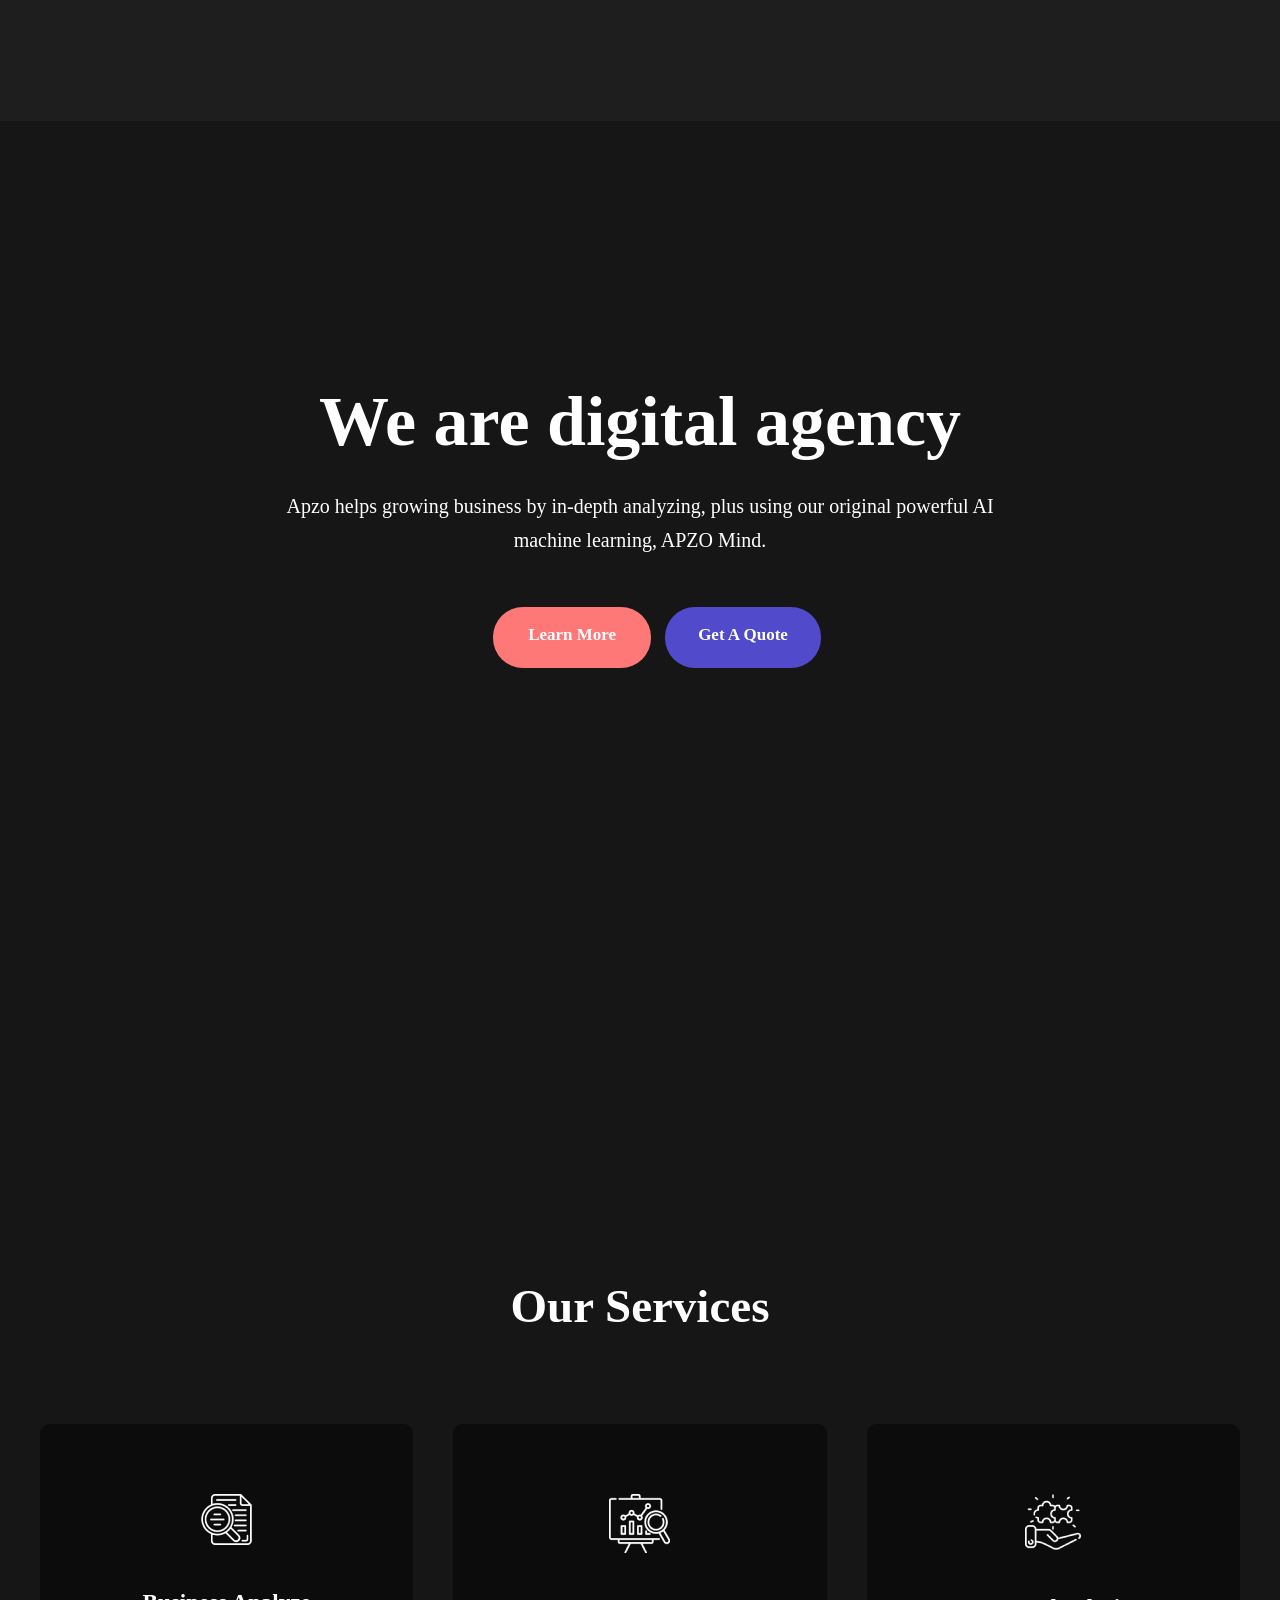
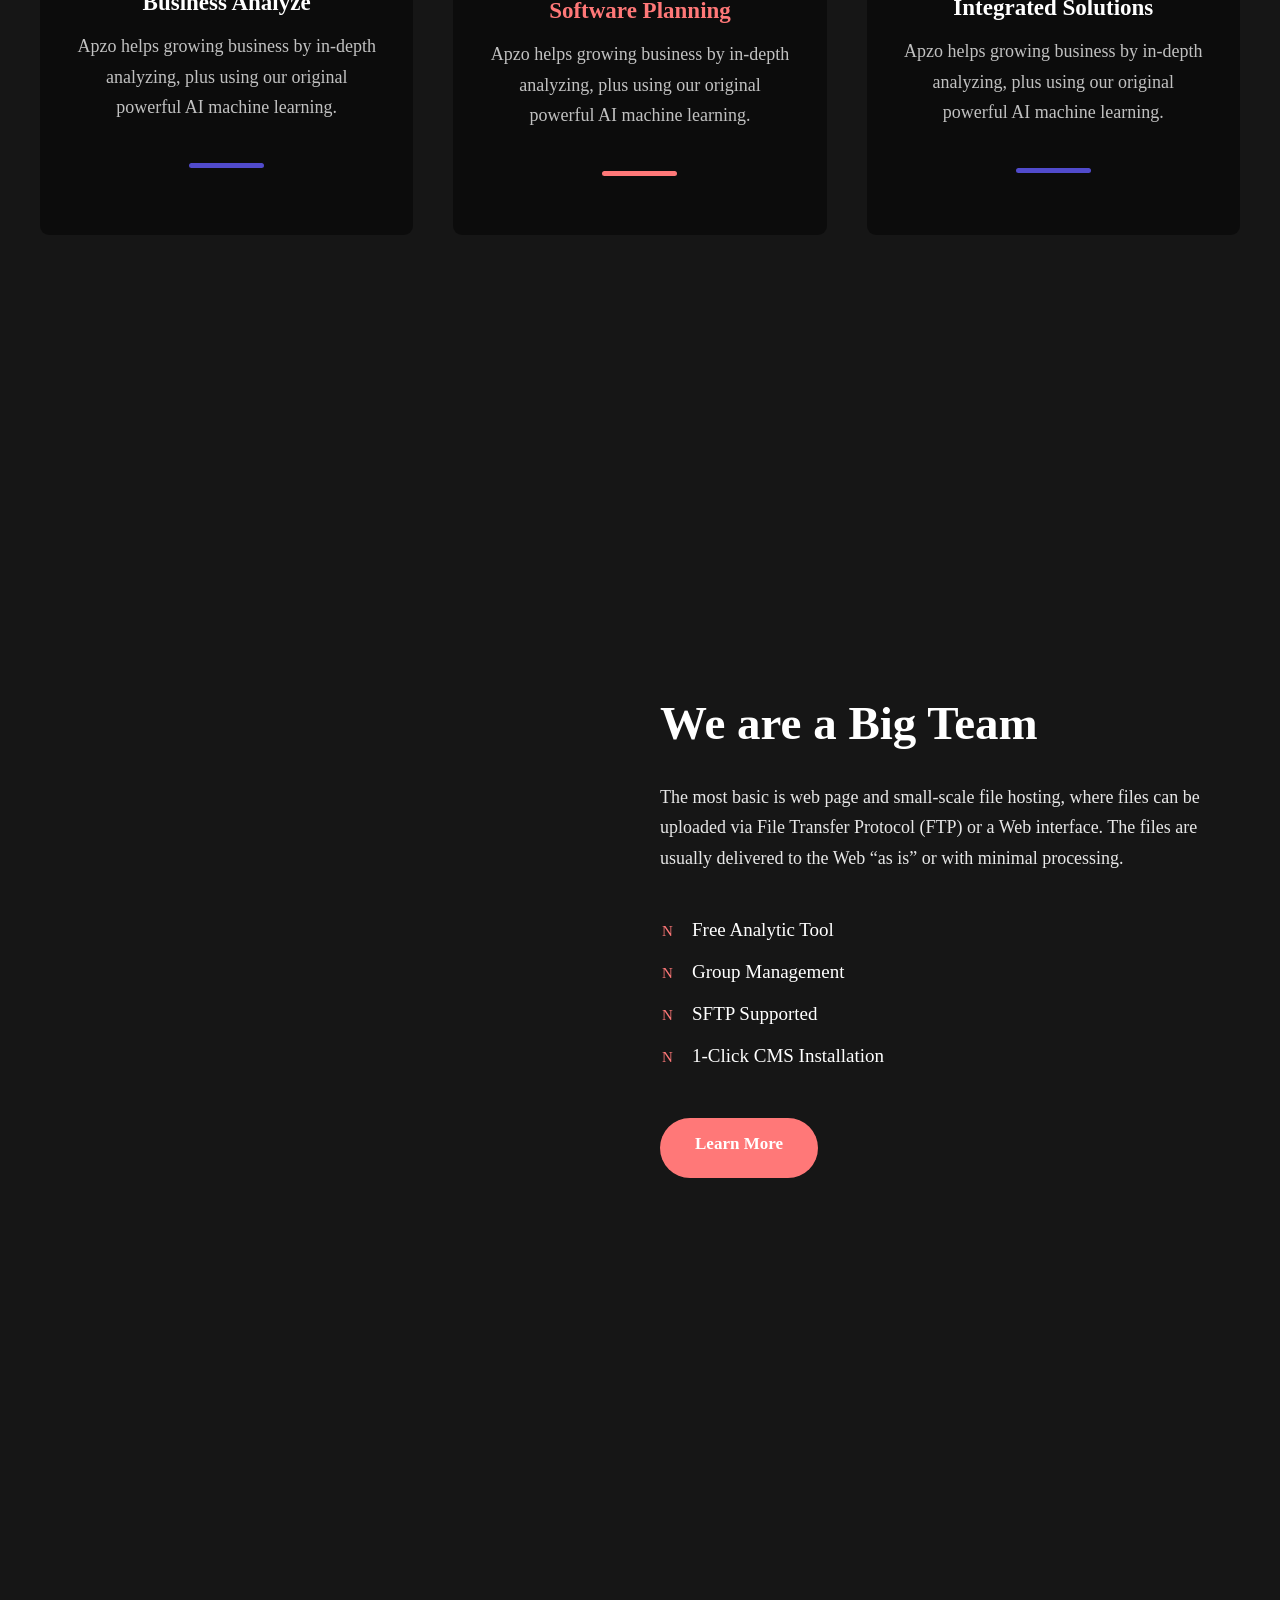
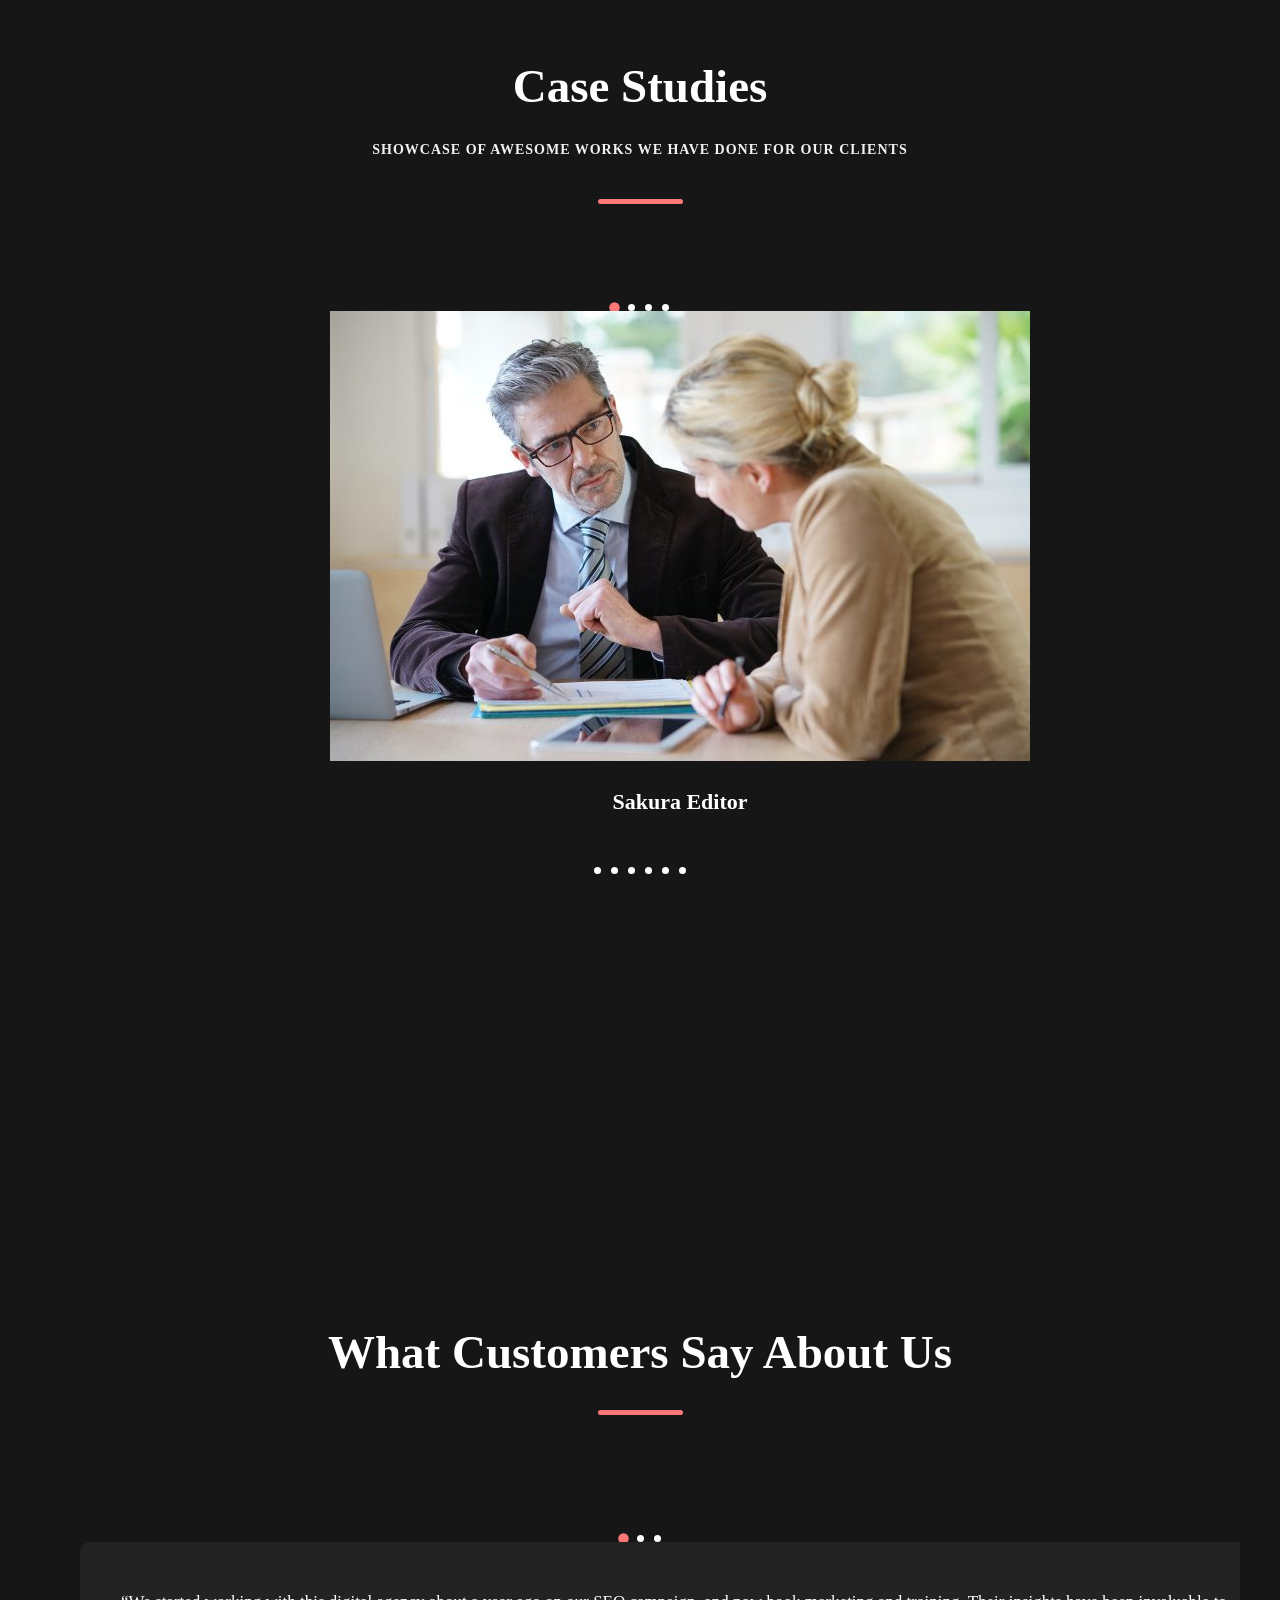
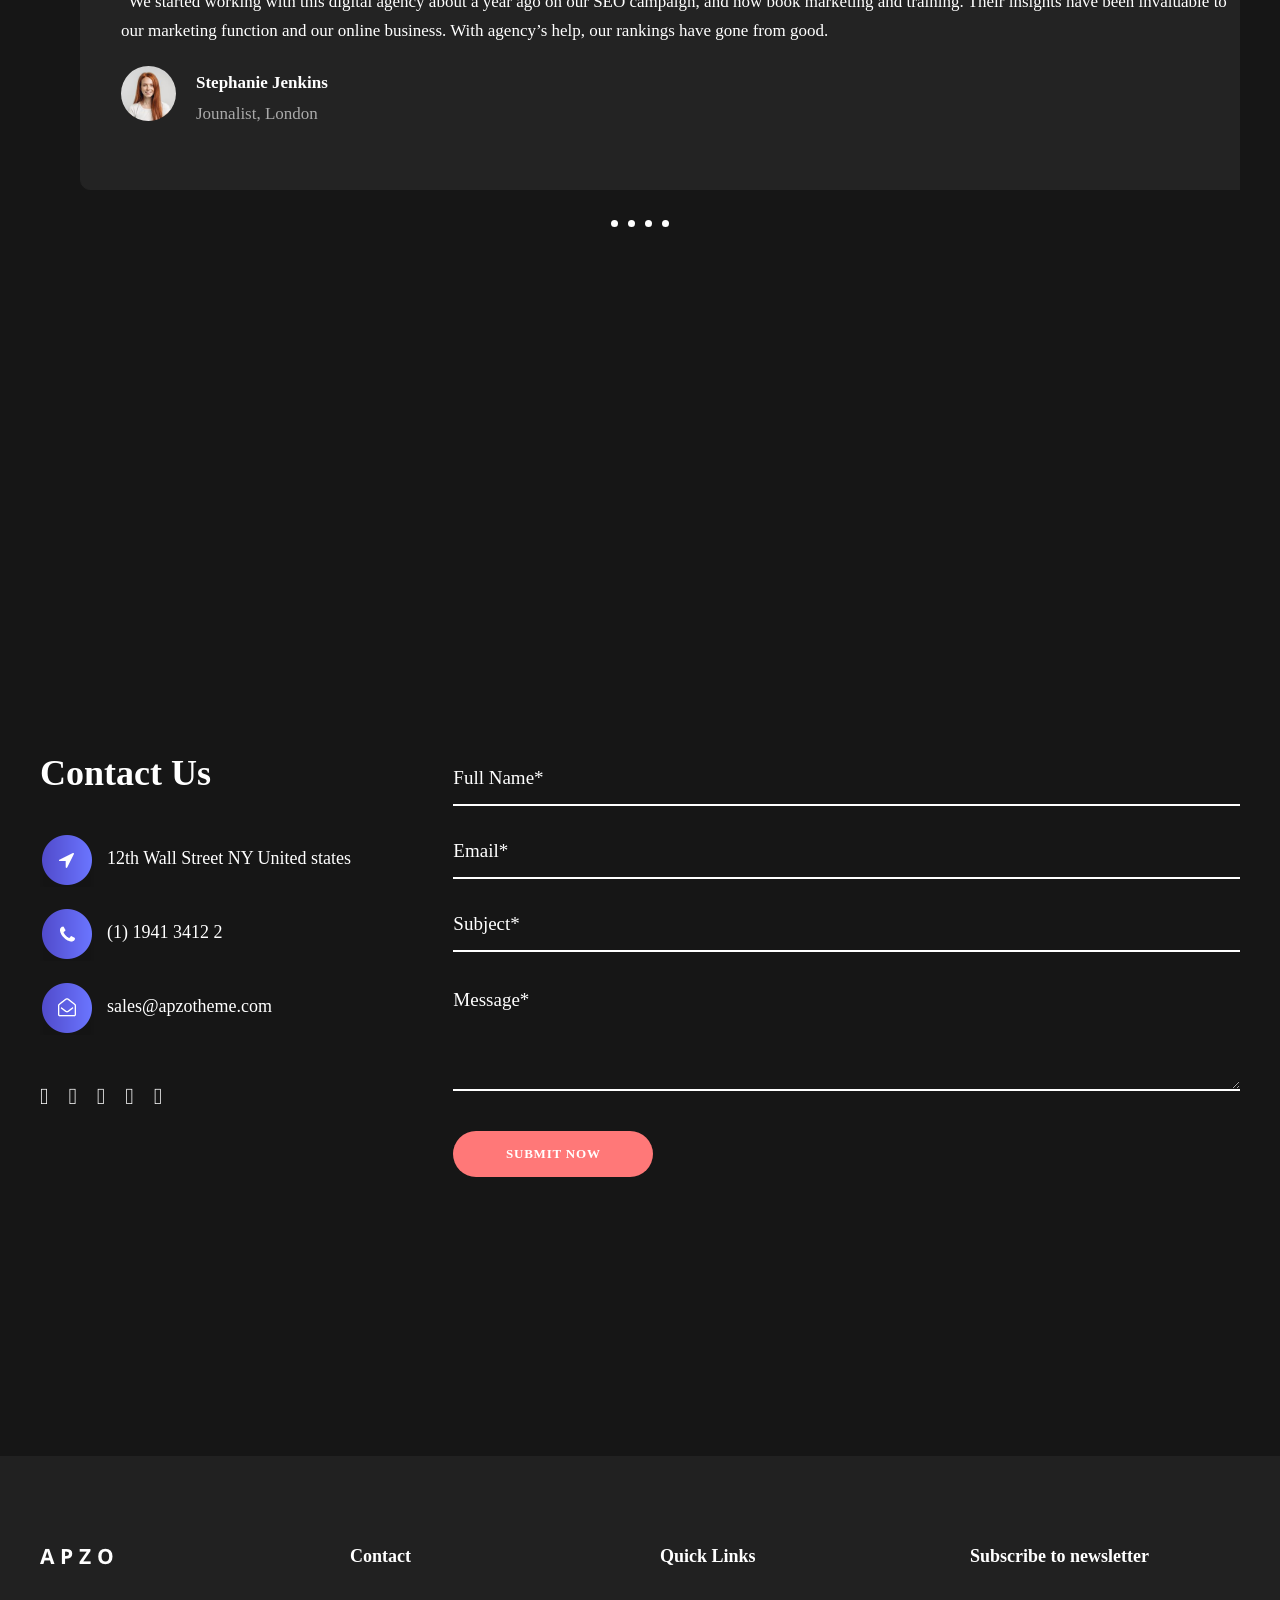
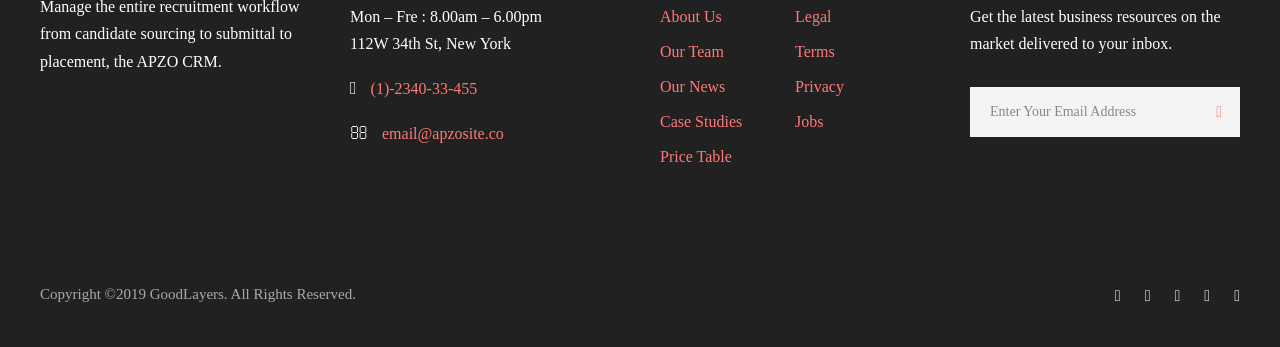
<file: Apzo – Parallax – Just another Apzo WordPress Theme site.html>
<!DOCTYPE html>
<!-- saved from url=(0042)https://demo.goodlayers.com/apzo/parallax/ -->
<html lang="en-US" class="no-js"><head><meta http-equiv="Content-Type" content="text/html; charset=UTF-8">

<meta name="viewport" content="width=device-width, initial-scale=1">
<link rel="profile" href="http://gmpg.org/xfn/11">
<link rel="pingback" href="https://demo.goodlayers.com/apzo/parallax/xmlrpc.php">
<noscript id="aonoscrcss"></noscript><title>Apzo – Parallax – Just another Apzo WordPress Theme site</title>
<link rel="dns-prefetch" href="https://fonts.googleapis.com/">
<link rel="alternate" type="application/rss+xml" title="Apzo - Parallax » Feed" href="https://demo.goodlayers.com/apzo/parallax/feed/">
<link rel="alternate" type="application/rss+xml" title="Apzo - Parallax » Comments Feed" href="https://demo.goodlayers.com/apzo/parallax/comments/feed/">
<!-- <link rel='stylesheet' id='wp-block-library-css'  href='https://demo.goodlayers.com/apzo/parallax/wp-includes/css/dist/block-library/style.min.css?ver=5.5.3' type='text/css' media='all' /> -->
<!-- <link rel='stylesheet' id='contact-form-7-css'  href='https://demo.goodlayers.com/apzo/parallax/wp-content/cache/autoptimize/11/css/autoptimize_single_a2e915fb21387a23a3578cb1b2b5a724.css?ver=5.3' type='text/css' media='all' /> -->
<link rel="stylesheet" type="text/css" href="./Apzo – Parallax – Just another Apzo WordPress Theme site_files/fh65z.css" media="all">
<link rel="stylesheet" id="gdlr-core-google-font-css" href="./Apzo – Parallax – Just another Apzo WordPress Theme site_files/css" type="text/css" media="all">
<!-- <link rel='stylesheet' id='font-awesome-css'  href='https://demo.goodlayers.com/apzo/parallax/wp-content/cache/autoptimize/11/css/autoptimize_single_1cbdf58db7054d3a8dad5f59864b7053.css?ver=5.5.3' type='text/css' media='all' /> -->
<!-- <link rel='stylesheet' id='elegant-font-css'  href='https://demo.goodlayers.com/apzo/parallax/wp-content/cache/autoptimize/11/css/autoptimize_single_1151d563689d7335d1aa1859d4de509f.css?ver=5.5.3' type='text/css' media='all' /> -->
<!-- <link rel='stylesheet' id='ionicons-css'  href='https://demo.goodlayers.com/apzo/parallax/wp-content/cache/autoptimize/11/css/autoptimize_single_d5a6388cbf99fa335735077b3445b706.css?ver=5.5.3' type='text/css' media='all' /> -->
<!-- <link rel='stylesheet' id='simple-line-icons-css'  href='https://demo.goodlayers.com/apzo/parallax/wp-content/cache/autoptimize/11/css/autoptimize_single_96d1c2b3b28d2cb6a116e6798a9f2e52.css?ver=5.5.3' type='text/css' media='all' /> -->
<!-- <link rel='stylesheet' id='gdlr-core-plugin-css'  href='https://demo.goodlayers.com/apzo/parallax/wp-content/cache/autoptimize/11/css/autoptimize_single_5ccce8313d04c914196502e86da69f0d.css?ver=5.5.3' type='text/css' media='all' /> -->
<!-- <link rel='stylesheet' id='gdlr-core-page-builder-css'  href='https://demo.goodlayers.com/apzo/parallax/wp-content/cache/autoptimize/11/css/autoptimize_single_9f3eace292f701d4bdbeea9932bbc0d4.css?ver=5.5.3' type='text/css' media='all' /> -->
<!-- <link rel='stylesheet' id='rs-plugin-settings-css'  href='https://demo.goodlayers.com/apzo/parallax/wp-content/cache/autoptimize/11/css/autoptimize_single_6965137b6996c7953be805866df582ed.css?ver=6.2.22' type='text/css' media='all' /> -->
<link rel="stylesheet" type="text/css" href="./Apzo – Parallax – Just another Apzo WordPress Theme site_files/fh65z(1).css" media="all">
<style id="rs-plugin-settings-inline-css" type="text/css">
#rs-demo-id {}
</style>
<!-- <link rel='stylesheet' id='newsletter-css'  href='https://demo.goodlayers.com/apzo/parallax/wp-content/cache/autoptimize/11/css/autoptimize_single_5ede73aa81c96798f66d3a21107726a8.css?ver=6.9.5' type='text/css' media='all' /> -->
<!-- <link rel='stylesheet' id='wpgmp-frontend_css-css'  href='https://demo.goodlayers.com/apzo/parallax/wp-content/cache/autoptimize/11/css/autoptimize_single_f95a9de03e7ff89d8373282d750e1825.css?ver=5.5.3' type='text/css' media='all' /> -->
<!-- <link rel='stylesheet' id='apzo-style-core-css'  href='https://demo.goodlayers.com/apzo/parallax/wp-content/cache/autoptimize/11/css/autoptimize_single_5407d99e0597a4cb9eaefdbdd17bb0c1.css?ver=5.5.3' type='text/css' media='all' /> -->
<!-- <link rel='stylesheet' id='apzo-custom-style-css'  href='https://demo.goodlayers.com/apzo/parallax/wp-content/uploads/sites/11/apzo-style-custom.css?1569073032&#038;ver=5.5.3' type='text/css' media='all' /> -->
<link rel="stylesheet" type="text/css" href="./Apzo – Parallax – Just another Apzo WordPress Theme site_files/fh65z(2).css" media="all">
<script src="./Apzo – Parallax – Just another Apzo WordPress Theme site_files/fh65z.js" type="text/javascript"></script>
<!-- <script type='text/javascript' src='https://demo.goodlayers.com/apzo/parallax/wp-includes/js/jquery/jquery.js?ver=1.12.4-wp' id='jquery-core-js'></script> -->
<!--[if lt IE 9]>
<script type='text/javascript' src='https://demo.goodlayers.com/apzo/parallax/wp-content/themes/apzo/js/html5.js?ver=5.5.3' id='html5js-js'></script>
<![endif]-->
<link rel="https://api.w.org/" href="https://demo.goodlayers.com/apzo/parallax/wp-json/"><link rel="alternate" type="application/json" href="https://demo.goodlayers.com/apzo/parallax/wp-json/wp/v2/pages/8320"><link rel="EditURI" type="application/rsd+xml" title="RSD" href="https://demo.goodlayers.com/apzo/parallax/xmlrpc.php?rsd">
<link rel="wlwmanifest" type="application/wlwmanifest+xml" href="https://demo.goodlayers.com/apzo/parallax/wp-includes/wlwmanifest.xml"> 
<meta name="generator" content="WordPress 5.5.3">
<link rel="canonical" href="https://demo.goodlayers.com/apzo/parallax/">
<link rel="shortlink" href="https://demo.goodlayers.com/apzo/parallax/">
<link rel="alternate" type="application/json+oembed" href="https://demo.goodlayers.com/apzo/parallax/wp-json/oembed/1.0/embed?url=https%3A%2F%2Fdemo.goodlayers.com%2Fapzo%2Fparallax%2F">
<link rel="alternate" type="text/xml+oembed" href="https://demo.goodlayers.com/apzo/parallax/wp-json/oembed/1.0/embed?url=https%3A%2F%2Fdemo.goodlayers.com%2Fapzo%2Fparallax%2F&amp;format=xml">
<style type="text/css">.recentcomments a{display:inline !important;padding:0 !important;margin:0 !important;}</style><meta name="generator" content="Powered by Slider Revolution 6.2.22 - responsive, Mobile-Friendly Slider Plugin for WordPress with comfortable drag and drop interface.">
<script type="text/javascript">function setREVStartSize(e){
//window.requestAnimationFrame(function() {				 
window.RSIW = window.RSIW===undefined ? window.innerWidth : window.RSIW;	
window.RSIH = window.RSIH===undefined ? window.innerHeight : window.RSIH;	
try {								
var pw = document.getElementById(e.c).parentNode.offsetWidth,
newh;
pw = pw===0 || isNaN(pw) ? window.RSIW : pw;
e.tabw = e.tabw===undefined ? 0 : parseInt(e.tabw);
e.thumbw = e.thumbw===undefined ? 0 : parseInt(e.thumbw);
e.tabh = e.tabh===undefined ? 0 : parseInt(e.tabh);
e.thumbh = e.thumbh===undefined ? 0 : parseInt(e.thumbh);
e.tabhide = e.tabhide===undefined ? 0 : parseInt(e.tabhide);
e.thumbhide = e.thumbhide===undefined ? 0 : parseInt(e.thumbhide);
e.mh = e.mh===undefined || e.mh=="" || e.mh==="auto" ? 0 : parseInt(e.mh,0);		
if(e.layout==="fullscreen" || e.l==="fullscreen") 						
newh = Math.max(e.mh,window.RSIH);					
else{					
e.gw = Array.isArray(e.gw) ? e.gw : [e.gw];
for (var i in e.rl) if (e.gw[i]===undefined || e.gw[i]===0) e.gw[i] = e.gw[i-1];					
e.gh = e.el===undefined || e.el==="" || (Array.isArray(e.el) && e.el.length==0)? e.gh : e.el;
e.gh = Array.isArray(e.gh) ? e.gh : [e.gh];
for (var i in e.rl) if (e.gh[i]===undefined || e.gh[i]===0) e.gh[i] = e.gh[i-1];
var nl = new Array(e.rl.length),
ix = 0,						
sl;					
e.tabw = e.tabhide>=pw ? 0 : e.tabw;
e.thumbw = e.thumbhide>=pw ? 0 : e.thumbw;
e.tabh = e.tabhide>=pw ? 0 : e.tabh;
e.thumbh = e.thumbhide>=pw ? 0 : e.thumbh;					
for (var i in e.rl) nl[i] = e.rl[i]<window.RSIW ? 0 : e.rl[i];
sl = nl[0];									
for (var i in nl) if (sl>nl[i] && nl[i]>0) { sl = nl[i]; ix=i;}															
var m = pw>(e.gw[ix]+e.tabw+e.thumbw) ? 1 : (pw-(e.tabw+e.thumbw)) / (e.gw[ix]);					
newh =  (e.gh[ix] * m) + (e.tabh + e.thumbh);
}				
if(window.rs_init_css===undefined) window.rs_init_css = document.head.appendChild(document.createElement("style"));					
document.getElementById(e.c).height = newh+"px";
window.rs_init_css.innerHTML += "#"+e.c+"_wrapper { height: "+newh+"px }";				
} catch(e){
console.log("Failure at Presize of Slider:" + e)
}					   
//});
};</script>
<script type="text/javascript" charset="UTF-8" src="./Apzo – Parallax – Just another Apzo WordPress Theme site_files/common.js"></script><script type="text/javascript" charset="UTF-8" src="./Apzo – Parallax – Just another Apzo WordPress Theme site_files/util.js"></script><style type="text/css">/* Chart.js */
@-webkit-keyframes chartjs-render-animation{from{opacity:0.99}to{opacity:1}}@keyframes chartjs-render-animation{from{opacity:0.99}to{opacity:1}}.chartjs-render-monitor{-webkit-animation:chartjs-render-animation 0.001s;animation:chartjs-render-animation 0.001s;}</style></head>
<body class="home page-template-default page page-id-8320 gdlr-core-body apzo-body apzo-body-front apzo-full  apzo-with-sticky-navigation  apzo-blockquote-style-1 gdlr-core-link-to-lightbox" data-home-url="https://demo.goodlayers.com/apzo/parallax/">
<div class="apzo-mobile-header-wrap"><div class="apzo-mobile-header apzo-header-background apzo-style-slide apzo-sticky-mobile-navigation " id="apzo-mobile-header"><div class="apzo-mobile-header-container apzo-container clearfix"><div class="apzo-logo  apzo-item-pdlr"><div class="apzo-logo-inner"><a class="" href="https://demo.goodlayers.com/apzo/parallax/"><img src="./Apzo – Parallax – Just another Apzo WordPress Theme site_files/logo-saas.png" alt="" width="107" height="24" title="logo-saas"></a></div></div><div class="apzo-mobile-menu-right"><div class="apzo-main-menu-search" id="apzo-mobile-top-search"><i class="fa fa-search"></i></div>
<div class="apzo-overlay-menu apzo-mobile-menu" id="apzo-mobile-menu"><a class="apzo-overlay-menu-icon apzo-mobile-menu-button apzo-mobile-button-hamburger" href="https://demo.goodlayers.com/apzo/parallax/#"><span></span></a></div></div></div></div></div><div class="apzo-body-outer-wrapper ">
<div class="apzo-body-wrapper clearfix  apzo-with-transparent-header apzo-with-frame">
<div class="apzo-header-background-transparent">	
<div class="apzo-sticky-menu-placeholder" style="height: 121px;"></div><!-- header --></div>	<div class="apzo-page-wrapper" id="apzo-page-wrapper"><div class="gdlr-core-page-builder-body"><div class="gdlr-core-pbf-wrapper  gdlr-core-wrapper-full-height gdlr-core-js gdlr-core-full-height-center" style="padding: 380px 0px 360px; min-height: 576px;" id="main"><div class="gdlr-core-pbf-background-wrap"><div class="gdlr-core-pbf-background gdlr-core-parallax gdlr-core-js" style="background-image: url(&quot;https://demo.goodlayers.com/apzo/parallax/wp-content/uploads/sites/11/2019/09/bg-service-A0.jpg&quot;); background-size: cover; background-position: center center; height: 1018.8px; transform: translate(0px, 75.1px);" data-parallax-speed="0.1"></div></div><div class="gdlr-core-pbf-wrapper-content gdlr-core-js  gdlr-core-full-height-content"><div class="gdlr-core-pbf-wrapper-container clearfix gdlr-core-container"><div class="gdlr-core-pbf-column gdlr-core-column-60 gdlr-core-column-first" id="gdlr-core-column-35103"><div class="gdlr-core-pbf-column-content-margin gdlr-core-js " style="padding: 0px 0px 10px 0px;"><div class="gdlr-core-pbf-background-wrap"></div><div class="gdlr-core-pbf-column-content clearfix gdlr-core-js "><div class="gdlr-core-pbf-element"><div class="gdlr-core-title-item gdlr-core-item-pdb clearfix  gdlr-core-center-align gdlr-core-title-item-caption-top gdlr-core-item-pdlr" style="padding-bottom: 15px ;"><div class="gdlr-core-title-item-title-wrap "><h3 class="gdlr-core-title-item-title gdlr-core-skin-title " style="font-size: 70px ;font-weight: 700 ;letter-spacing: 0px ;text-transform: none ;color: #ffffff ;">We are digital agency<span class="gdlr-core-title-item-title-divider gdlr-core-skin-divider"></span></h3></div></div></div></div></div></div><div class="gdlr-core-pbf-column gdlr-core-column-60 gdlr-core-column-first" id="gdlr-core-column-99525"><div class="gdlr-core-pbf-column-content-margin gdlr-core-js "><div class="gdlr-core-pbf-background-wrap"></div><div class="gdlr-core-pbf-column-content clearfix gdlr-core-js " style="max-width: 750px ;"><div class="gdlr-core-pbf-element"><div class="gdlr-core-text-box-item gdlr-core-item-pdlr gdlr-core-item-pdb gdlr-core-center-align gdlr-core-no-p-space" style="padding-bottom: 50px ;"><div class="gdlr-core-text-box-item-content" style="font-size: 20px ;text-transform: none ;color: #ffffff ;"><p>Apzo helps growing business by in-depth analyzing, plus using our original powerful AI machine learning, APZO Mind.</p>
</div></div></div></div></div></div><div class="gdlr-core-pbf-column gdlr-core-column-60 gdlr-core-column-first" id="gdlr-core-column-8439"><div class="gdlr-core-pbf-column-content-margin gdlr-core-js " style="padding: 0px 0px 0px 20px; height: 101px;" data-sync-height="f1"><div class="gdlr-core-pbf-background-wrap"></div><div class="gdlr-core-pbf-column-content clearfix gdlr-core-js  gdlr-core-sync-height-content"><div class="gdlr-core-pbf-element"><div class="gdlr-core-button-item gdlr-core-item-pdlr gdlr-core-item-pdb gdlr-core-center-align"><a class="gdlr-core-button  gdlr-core-button-solid gdlr-core-button-no-border" href="https://demo.goodlayers.com/apzo/parallax/#" id="gdlr-core-button-id-32106"><span class="gdlr-core-content">Learn  More</span></a><a class="gdlr-core-button  gdlr-core-button-solid gdlr-core-button-no-border" href="https://demo.goodlayers.com/apzo/parallax/#" id="gdlr-core-button-id-18997"><span class="gdlr-core-content">Get A Quote</span></a></div></div></div></div></div></div></div></div><div class="gdlr-core-pbf-wrapper  gdlr-core-wrapper-full-height gdlr-core-js gdlr-core-full-height-center" style="padding: 210px 0px; min-height: 576px;" id="services"><div class="gdlr-core-pbf-background-wrap"><div class="gdlr-core-pbf-background gdlr-core-parallax gdlr-core-js" style="background-image: url(&quot;https://demo.goodlayers.com/apzo/parallax/wp-content/uploads/sites/11/2019/09/bg-service-A1.jpg&quot;); background-size: cover; background-position: center center; height: 935.1px; transform: translate(0px, -31.7px);" data-parallax-speed="0.1"></div></div><div class="gdlr-core-pbf-wrapper-content gdlr-core-js  gdlr-core-full-height-content"><div class="gdlr-core-pbf-wrapper-container clearfix gdlr-core-container"><div class="gdlr-core-pbf-column gdlr-core-column-60 gdlr-core-column-first" id="gdlr-core-column-42781"><div class="gdlr-core-pbf-column-content-margin gdlr-core-js " style="padding: 0px 0px 60px 0px;"><div class="gdlr-core-pbf-background-wrap"></div><div class="gdlr-core-pbf-column-content clearfix gdlr-core-js "><div class="gdlr-core-pbf-element"><div class="gdlr-core-title-item gdlr-core-item-pdb clearfix  gdlr-core-center-align gdlr-core-title-item-caption-top gdlr-core-item-pdlr"><div class="gdlr-core-title-item-title-wrap "><h3 class="gdlr-core-title-item-title gdlr-core-skin-title " style="font-size: 47px ;letter-spacing: 0px ;text-transform: none ;color: #ffffff ;">Our Services<span class="gdlr-core-title-item-title-divider gdlr-core-skin-divider"></span></h3></div></div></div></div></div></div><div class="gdlr-core-pbf-column gdlr-core-column-20 gdlr-core-column-first" data-skin="parallax-service-white" id="gdlr-core-column-73918"><div class="gdlr-core-pbf-column-content-margin gdlr-core-js " style="margin: 0px 20px; padding: 70px 0px 30px; height: 409px;" data-sync-height="service-1"><div class="gdlr-core-pbf-background-wrap" style="background-color: #000000 ;opacity: 0.45 ;border-radius: 9px 9px 9px 9px;-moz-border-radius: 9px 9px 9px 9px;-webkit-border-radius: 9px 9px 9px 9px;"></div><div class="gdlr-core-pbf-column-content clearfix gdlr-core-js  gdlr-core-sync-height-content" style="max-width: 340px ;"><div class="gdlr-core-pbf-element"><div class="gdlr-core-column-service-item gdlr-core-item-pdb  gdlr-core-center-align gdlr-core-no-caption gdlr-core-item-pdlr" style="padding-bottom: 20px;"><div class="gdlr-core-column-service-media gdlr-core-media-image" style="margin-bottom: 40px;margin-left: auto ;margin-right: auto ;"><img src="./Apzo – Parallax – Just another Apzo WordPress Theme site_files/icon-service-1..png" alt="" width="51" height="51" title="icon-service-1."></div><div class="gdlr-core-column-service-content-wrapper"><div class="gdlr-core-column-service-title-wrap" style="margin-bottom: 10px ;"><h3 class="gdlr-core-column-service-title gdlr-core-skin-title" style="font-size: 23px ;font-weight: 700 ;letter-spacing: 0px ;text-transform: none ;">Business Analyze</h3></div><div class="gdlr-core-column-service-content" style="font-size: 18px ;text-transform: none ;"><p>Apzo helps growing business by in-depth analyzing, plus using our original powerful AI machine learning.</p>
</div></div></div></div><div class="gdlr-core-pbf-element"><div class="gdlr-core-divider-item gdlr-core-divider-item-normal gdlr-core-item-pdlr gdlr-core-center-align"><div class="gdlr-core-divider-container" style="max-width: 75px ;"><div class="gdlr-core-divider-line gdlr-core-skin-divider" style="border-color: #514bcc ;border-width: 5px;border-radius: 5px;-moz-border-radius: 5px;-webkit-border-radius: 5px;"></div></div></div></div></div></div></div><div class="gdlr-core-pbf-column gdlr-core-column-20" data-skin="parallax-service-pink" id="gdlr-core-column-49758"><div class="gdlr-core-pbf-column-content-margin gdlr-core-js " style="margin: 0px 20px; padding: 70px 0px 30px; height: 409px;" data-sync-height="service-1"><div class="gdlr-core-pbf-background-wrap" style="background-color: #000000 ;opacity: 0.45 ;border-radius: 9px 9px 9px 9px;-moz-border-radius: 9px 9px 9px 9px;-webkit-border-radius: 9px 9px 9px 9px;"></div><div class="gdlr-core-pbf-column-content clearfix gdlr-core-js  gdlr-core-sync-height-content" style="max-width: 340px ;"><div class="gdlr-core-pbf-element"><div class="gdlr-core-column-service-item gdlr-core-item-pdb  gdlr-core-center-align gdlr-core-no-caption gdlr-core-item-pdlr" style="padding-bottom: 20px;"><div class="gdlr-core-column-service-media gdlr-core-media-image" style="margin-bottom: 40px;margin-left: auto ;margin-right: auto ;"><img src="./Apzo – Parallax – Just another Apzo WordPress Theme site_files/icon-service-2.png" alt="" width="61" height="59" title="icon-service-2"></div><div class="gdlr-core-column-service-content-wrapper"><div class="gdlr-core-column-service-title-wrap" style="margin-bottom: 10px ;"><h3 class="gdlr-core-column-service-title gdlr-core-skin-title" style="font-size: 23px ;font-weight: 700 ;letter-spacing: 0px ;text-transform: none ;">Software Planning</h3></div><div class="gdlr-core-column-service-content" style="font-size: 18px ;text-transform: none ;"><p>Apzo helps growing business by in-depth analyzing, plus using our original powerful AI machine learning.</p>
</div></div></div></div><div class="gdlr-core-pbf-element"><div class="gdlr-core-divider-item gdlr-core-divider-item-normal gdlr-core-item-pdlr gdlr-core-center-align"><div class="gdlr-core-divider-container" style="max-width: 75px ;"><div class="gdlr-core-divider-line gdlr-core-skin-divider" style="border-color: #ff7878 ;border-width: 5px;border-radius: 5px;-moz-border-radius: 5px;-webkit-border-radius: 5px;"></div></div></div></div></div></div></div><div class="gdlr-core-pbf-column gdlr-core-column-20" data-skin="parallax-service-white" id="gdlr-core-column-17964"><div class="gdlr-core-pbf-column-content-margin gdlr-core-js " style="margin: 0px 20px; padding: 70px 0px 30px; height: 409px;" data-sync-height="service-1"><div class="gdlr-core-pbf-background-wrap" style="background-color: #000000 ;opacity: 0.45 ;border-radius: 9px 9px 9px 9px;-moz-border-radius: 9px 9px 9px 9px;-webkit-border-radius: 9px 9px 9px 9px;"></div><div class="gdlr-core-pbf-column-content clearfix gdlr-core-js  gdlr-core-sync-height-content" style="max-width: 340px ;"><div class="gdlr-core-pbf-element"><div class="gdlr-core-column-service-item gdlr-core-item-pdb  gdlr-core-center-align gdlr-core-no-caption gdlr-core-item-pdlr" style="padding-bottom: 20px;"><div class="gdlr-core-column-service-media gdlr-core-media-image" style="margin-bottom: 40px;margin-left: auto ;margin-right: auto ;"><img src="./Apzo – Parallax – Just another Apzo WordPress Theme site_files/icon-service-3.png" alt="" width="56" height="56" title="icon-service-3"></div><div class="gdlr-core-column-service-content-wrapper"><div class="gdlr-core-column-service-title-wrap" style="margin-bottom: 10px ;"><h3 class="gdlr-core-column-service-title gdlr-core-skin-title" style="font-size: 23px ;font-weight: 700 ;letter-spacing: 0px ;text-transform: none ;">Integrated Solutions</h3></div><div class="gdlr-core-column-service-content" style="font-size: 18px ;text-transform: none ;"><p>Apzo helps growing business by in-depth analyzing, plus using our original powerful AI machine learning.</p>
</div></div></div></div><div class="gdlr-core-pbf-element"><div class="gdlr-core-divider-item gdlr-core-divider-item-normal gdlr-core-item-pdlr gdlr-core-center-align"><div class="gdlr-core-divider-container" style="max-width: 75px ;"><div class="gdlr-core-divider-line gdlr-core-skin-divider" style="border-color: #514bcc ;border-width: 5px;border-radius: 5px;-moz-border-radius: 5px;-webkit-border-radius: 5px;"></div></div></div></div></div></div></div></div></div></div><div class="gdlr-core-pbf-wrapper  gdlr-core-wrapper-full-height gdlr-core-js gdlr-core-full-height-center" style="padding: 250px 0px; min-height: 576px;" id="about"><div class="gdlr-core-pbf-background-wrap"><div class="gdlr-core-pbf-background gdlr-core-parallax gdlr-core-js" style="background-image: url(&quot;https://demo.goodlayers.com/apzo/parallax/wp-content/uploads/sites/11/2019/09/bg-service-A2.jpg&quot;); background-size: cover; background-position: center center; height: 966.6px; transform: translate(0px, -61.5px);" data-parallax-speed="0.1"></div></div><div class="gdlr-core-pbf-wrapper-content gdlr-core-js  gdlr-core-full-height-content"><div class="gdlr-core-pbf-wrapper-container clearfix gdlr-core-container"><div class="gdlr-core-pbf-column gdlr-core-column-30 gdlr-core-column-first" id="gdlr-core-column-29695"><div class="gdlr-core-pbf-column-content-margin gdlr-core-js " data-sync-height="we-big" style="height: 510px;"><div class="gdlr-core-pbf-background-wrap"></div><div class="gdlr-core-pbf-column-content clearfix gdlr-core-js  gdlr-core-sync-height-content"></div></div></div><div class="gdlr-core-pbf-column gdlr-core-column-30" id="gdlr-core-column-35066"><div class="gdlr-core-pbf-column-content-margin gdlr-core-js " style="padding: 0px; height: 510px;" data-sync-height="we-big"><div class="gdlr-core-pbf-background-wrap"></div><div class="gdlr-core-pbf-column-content clearfix gdlr-core-js  gdlr-core-sync-height-content"><div class="gdlr-core-pbf-element"><div class="gdlr-core-title-item gdlr-core-item-pdb clearfix  gdlr-core-left-align gdlr-core-title-item-caption-top gdlr-core-item-pdlr"><div class="gdlr-core-title-item-title-wrap "><h3 class="gdlr-core-title-item-title gdlr-core-skin-title " style="font-size: 47px ;font-weight: 700 ;letter-spacing: 0px ;text-transform: none ;color: #ffffff ;">We are a Big Team<span class="gdlr-core-title-item-title-divider gdlr-core-skin-divider"></span></h3></div></div></div><div class="gdlr-core-pbf-element"><div class="gdlr-core-text-box-item gdlr-core-item-pdlr gdlr-core-item-pdb gdlr-core-left-align gdlr-core-no-p-space" style="padding-bottom: 40px ;"><div class="gdlr-core-text-box-item-content" style="font-size: 18px ;font-weight: 400 ;text-transform: none ;color: #e7e7e7 ;"><p>The most basic is web page and small-scale file hosting, where files can be uploaded via File Transfer Protocol (FTP) or a Web interface. The files are usually delivered to the Web “as is” or with minimal processing.</p>
</div></div></div><div class="gdlr-core-pbf-element"><div class="gdlr-core-icon-list-item gdlr-core-item-pdlr gdlr-core-item-pdb clearfix  gdlr-core-left-align" style="padding-bottom: 35px ;"><ul><li class=" gdlr-core-skin-divider clearfix"><span class="gdlr-core-icon-list-icon-wrap" style="margin-top: 8px ;margin-right: 17px ;"><i class="gdlr-core-icon-list-icon icon_check" style="color: #ff7878 ;font-size: 15px ;width: 15px ;"></i></span><div class="gdlr-core-icon-list-content-wrap"><span class="gdlr-core-icon-list-content" style="color: #ffffff ;font-size: 19px ;font-weight: 400 ;text-transform: none ;">Free Analytic Tool</span></div></li><li class=" gdlr-core-skin-divider clearfix"><span class="gdlr-core-icon-list-icon-wrap" style="margin-top: 8px ;margin-right: 17px ;"><i class="gdlr-core-icon-list-icon icon_check" style="color: #ff7878 ;font-size: 15px ;width: 15px ;"></i></span><div class="gdlr-core-icon-list-content-wrap"><span class="gdlr-core-icon-list-content" style="color: #ffffff ;font-size: 19px ;font-weight: 400 ;text-transform: none ;">Group Management</span></div></li><li class=" gdlr-core-skin-divider clearfix"><span class="gdlr-core-icon-list-icon-wrap" style="margin-top: 8px ;margin-right: 17px ;"><i class="gdlr-core-icon-list-icon icon_check" style="color: #ff7878 ;font-size: 15px ;width: 15px ;"></i></span><div class="gdlr-core-icon-list-content-wrap"><span class="gdlr-core-icon-list-content" style="color: #ffffff ;font-size: 19px ;font-weight: 400 ;text-transform: none ;">SFTP Supported</span></div></li><li class=" gdlr-core-skin-divider clearfix"><span class="gdlr-core-icon-list-icon-wrap" style="margin-top: 8px ;margin-right: 17px ;"><i class="gdlr-core-icon-list-icon icon_check" style="color: #ff7878 ;font-size: 15px ;width: 15px ;"></i></span><div class="gdlr-core-icon-list-content-wrap"><span class="gdlr-core-icon-list-content" style="color: #ffffff ;font-size: 19px ;font-weight: 400 ;text-transform: none ;">1-Click CMS Installation</span></div></li></ul></div></div><div class="gdlr-core-pbf-element"><div class="gdlr-core-button-item gdlr-core-item-pdlr gdlr-core-item-pdb gdlr-core-left-align"><a class="gdlr-core-button  gdlr-core-button-solid gdlr-core-button-no-border" href="https://demo.goodlayers.com/apzo/parallax/#" id="gdlr-core-button-id-45659"><span class="gdlr-core-content">Learn  More</span></a></div></div></div></div></div></div></div></div><div class="gdlr-core-pbf-wrapper  gdlr-core-wrapper-full-height gdlr-core-js gdlr-core-full-height-center" style="padding: 200px 0px 190px; min-height: 576px;" id="works"><div class="gdlr-core-pbf-background-wrap"><div class="gdlr-core-pbf-background gdlr-core-parallax gdlr-core-js" style="background-image: url(&quot;https://demo.goodlayers.com/apzo/parallax/wp-content/uploads/sites/11/2019/09/bg-service-A3.jpg&quot;); background-size: cover; background-position: center center; height: 918.9px; transform: translate(0px, -44.3px);" data-parallax-speed="0.1"></div></div><div class="gdlr-core-pbf-wrapper-content gdlr-core-js  gdlr-core-full-height-content"><div class="gdlr-core-pbf-wrapper-container clearfix gdlr-core-container"><div class="gdlr-core-pbf-column gdlr-core-column-60 gdlr-core-column-first" id="gdlr-core-column-74584"><div class="gdlr-core-pbf-column-content-margin gdlr-core-js " style="padding: 0px 0px 70px 0px;"><div class="gdlr-core-pbf-background-wrap"></div><div class="gdlr-core-pbf-column-content clearfix gdlr-core-js "><div class="gdlr-core-pbf-element"><div class="gdlr-core-title-item gdlr-core-item-pdb clearfix  gdlr-core-center-align gdlr-core-title-item-caption-top gdlr-core-item-pdlr" style="padding-bottom: 20px ;"><div class="gdlr-core-title-item-title-wrap "><h3 class="gdlr-core-title-item-title gdlr-core-skin-title " style="font-size: 47px ;letter-spacing: 0px ;text-transform: none ;color: #ffffff ;">Case Studies<span class="gdlr-core-title-item-title-divider gdlr-core-skin-divider"></span></h3></div></div></div><div class="gdlr-core-pbf-element"><div class="gdlr-core-title-item gdlr-core-item-pdb clearfix  gdlr-core-center-align gdlr-core-title-item-caption-top gdlr-core-item-pdlr" style="padding-bottom: 35px ;"><div class="gdlr-core-title-item-title-wrap "><h1 class="gdlr-core-title-item-title gdlr-core-skin-title " style="font-size: 14px ;font-weight: 600 ;color: #f2f2f2 ;">Showcase of awesome works we have done for our clients<span class="gdlr-core-title-item-title-divider gdlr-core-skin-divider"></span></h1></div></div></div><div class="gdlr-core-pbf-element"><div class="gdlr-core-divider-item gdlr-core-divider-item-normal gdlr-core-item-pdlr gdlr-core-center-align" style="margin-bottom: 0px ;"><div class="gdlr-core-divider-container" style="max-width: 85px ;"><div class="gdlr-core-divider-line gdlr-core-skin-divider" style="border-color: #ff7878 ;border-width: 5px;border-radius: 5px;-moz-border-radius: 5px;-webkit-border-radius: 5px;"></div></div></div></div></div></div></div><div class="gdlr-core-pbf-column gdlr-core-column-60 gdlr-core-column-first" data-skin="parallax-service-white" id="gdlr-core-column-70096"><div class="gdlr-core-pbf-column-content-margin gdlr-core-js "><div class="gdlr-core-pbf-background-wrap"></div><div class="gdlr-core-pbf-column-content clearfix gdlr-core-js "><div class="gdlr-core-pbf-element"><div class="gdlr-core-portfolio-item gdlr-core-item-pdb clearfix  gdlr-core-portfolio-item-style-grid gdlr-core-item-pdlr" style="padding-bottom: 0px ;"><div class="gdlr-core-flexslider flexslider gdlr-core-js-2  gdlr-core-bullet-style-round gdlr-core-color-bullet" data-type="carousel" data-column="3" data-move="1" data-nav="bullet" data-nav-parent="gdlr-core-portfolio-item"><div class="flex-viewport" style="overflow: hidden; position: relative;"><ul class="slides" style="width: 1200%; margin-left: -826px;"><li class="gdlr-core-item-mglr" data-thumb-alt="" style="width: 373px; margin-right: 40px; float: left; display: block;"><div class="gdlr-core-portfolio-grid  gdlr-core-center-align gdlr-core-style-normal"><div class="gdlr-core-portfolio-thumbnail gdlr-core-media-image  gdlr-core-style-none" style="border-radius: 7px;-moz-border-radius: 7px;-webkit-border-radius: 7px;"><div class="gdlr-core-portfolio-thumbnail-image-wrap  gdlr-core-zoom-on-hover"><img src="./Apzo – Parallax – Just another Apzo WordPress Theme site_files/shutterstock_579889162-700x450.jpg" alt="" width="700" height="450" title="shutterstock_579889162" draggable="false"></div></div><div class="gdlr-core-portfolio-content-wrap gdlr-core-skin-divider"><h3 class="gdlr-core-portfolio-title gdlr-core-skin-title" style="font-size: 22px ;font-weight: 600 ;letter-spacing: 0px ;text-transform: none ;"><a href="https://demo.goodlayers.com/apzo/parallax/portfolio/sakura-editor/">Sakura Editor</a></h3><div class="gdlr-core-portfolio-content"></div></div></div></li><li class="gdlr-core-item-mglr" data-thumb-alt="" style="width: 373px; margin-right: 40px; float: left; display: block;"><div class="gdlr-core-portfolio-grid  gdlr-core-center-align gdlr-core-style-normal"><div class="gdlr-core-portfolio-thumbnail gdlr-core-media-image  gdlr-core-style-none" style="border-radius: 7px;-moz-border-radius: 7px;-webkit-border-radius: 7px;"><div class="gdlr-core-portfolio-thumbnail-image-wrap  gdlr-core-zoom-on-hover"><img src="./Apzo – Parallax – Just another Apzo WordPress Theme site_files/shutterstock_695968672-700x450.jpg" alt="" width="700" height="450" title="shutterstock_695968672" draggable="false"></div></div><div class="gdlr-core-portfolio-content-wrap gdlr-core-skin-divider"><h3 class="gdlr-core-portfolio-title gdlr-core-skin-title" style="font-size: 22px ;font-weight: 600 ;letter-spacing: 0px ;text-transform: none ;"><a href="https://demo.goodlayers.com/apzo/parallax/portfolio/client/">Client</a></h3><div class="gdlr-core-portfolio-content"></div></div></div></li><li class="gdlr-core-item-mglr" data-thumb-alt="" style="width: 373px; margin-right: 40px; float: left; display: block;"><div class="gdlr-core-portfolio-grid  gdlr-core-center-align gdlr-core-style-normal"><div class="gdlr-core-portfolio-thumbnail gdlr-core-media-image  gdlr-core-style-none" style="border-radius: 7px;-moz-border-radius: 7px;-webkit-border-radius: 7px;"><div class="gdlr-core-portfolio-thumbnail-image-wrap  gdlr-core-zoom-on-hover"><img src="./Apzo – Parallax – Just another Apzo WordPress Theme site_files/shutterstock_1275745441-700x450.jpg" alt="" width="700" height="450" title="shutterstock_1275745441" draggable="false"></div></div><div class="gdlr-core-portfolio-content-wrap gdlr-core-skin-divider"><h3 class="gdlr-core-portfolio-title gdlr-core-skin-title" style="font-size: 22px ;font-weight: 600 ;letter-spacing: 0px ;text-transform: none ;"><a href="https://demo.goodlayers.com/apzo/parallax/portfolio/editor/">Editor</a></h3><div class="gdlr-core-portfolio-content"></div></div></div></li><li class="gdlr-core-item-mglr" data-thumb-alt="" style="width: 373px; margin-right: 40px; float: left; display: block;"><div class="gdlr-core-portfolio-grid  gdlr-core-center-align gdlr-core-style-normal"><div class="gdlr-core-portfolio-thumbnail gdlr-core-media-image  gdlr-core-style-none" style="border-radius: 7px;-moz-border-radius: 7px;-webkit-border-radius: 7px;"><div class="gdlr-core-portfolio-thumbnail-image-wrap  gdlr-core-zoom-on-hover"><img src="./Apzo – Parallax – Just another Apzo WordPress Theme site_files/shutterstock_1121661596-700x450.jpg" alt="" width="700" height="450" title="shutterstock_1121661596" draggable="false"></div></div><div class="gdlr-core-portfolio-content-wrap gdlr-core-skin-divider"><h3 class="gdlr-core-portfolio-title gdlr-core-skin-title" style="font-size: 22px ;font-weight: 600 ;letter-spacing: 0px ;text-transform: none ;"><a href="https://demo.goodlayers.com/apzo/parallax/portfolio/graphics/">Graphics</a></h3><div class="gdlr-core-portfolio-content"></div></div></div></li><li class="gdlr-core-item-mglr" style="width: 373px; margin-right: 40px; float: left; display: block;"><div class="gdlr-core-portfolio-grid  gdlr-core-center-align gdlr-core-style-normal"><div class="gdlr-core-portfolio-thumbnail gdlr-core-media-image  gdlr-core-style-none" style="border-radius: 7px;-moz-border-radius: 7px;-webkit-border-radius: 7px;"><div class="gdlr-core-portfolio-thumbnail-image-wrap  gdlr-core-zoom-on-hover"><img src="./Apzo – Parallax – Just another Apzo WordPress Theme site_files/shutterstock_1099279190-700x450.jpg" alt="" width="700" height="450" title="shutterstock_1099279190" draggable="false"></div></div><div class="gdlr-core-portfolio-content-wrap gdlr-core-skin-divider"><h3 class="gdlr-core-portfolio-title gdlr-core-skin-title" style="font-size: 22px ;font-weight: 600 ;letter-spacing: 0px ;text-transform: none ;"><a href="https://demo.goodlayers.com/apzo/parallax/portfolio/multimedia/">Multimedia</a></h3><div class="gdlr-core-portfolio-content"></div></div></div></li><li class="gdlr-core-item-mglr" style="width: 373px; margin-right: 40px; float: left; display: block;"><div class="gdlr-core-portfolio-grid  gdlr-core-center-align gdlr-core-style-normal"><div class="gdlr-core-portfolio-thumbnail gdlr-core-media-image  gdlr-core-style-none" style="border-radius: 7px;-moz-border-radius: 7px;-webkit-border-radius: 7px;"><div class="gdlr-core-portfolio-thumbnail-image-wrap  gdlr-core-zoom-on-hover"><img src="./Apzo – Parallax – Just another Apzo WordPress Theme site_files/shutterstock_1226189986-700x450.jpg" alt="" width="700" height="450" title="shutterstock_1226189986" draggable="false"></div></div><div class="gdlr-core-portfolio-content-wrap gdlr-core-skin-divider"><h3 class="gdlr-core-portfolio-title gdlr-core-skin-title" style="font-size: 22px ;font-weight: 600 ;letter-spacing: 0px ;text-transform: none ;"><a href="https://demo.goodlayers.com/apzo/parallax/portfolio/communication/">Communication</a></h3><div class="gdlr-core-portfolio-content"></div></div></div></li></ul></div><ol class="flex-control-nav flex-control-paging"><li><a href="https://demo.goodlayers.com/apzo/parallax/#" class="">1</a></li><li><a href="https://demo.goodlayers.com/apzo/parallax/#" class="">2</a></li><li><a href="https://demo.goodlayers.com/apzo/parallax/#" class="flex-active">3</a></li><li><a href="https://demo.goodlayers.com/apzo/parallax/#" class="">4</a></li></ol></div></div></div></div></div></div></div></div></div><div class="gdlr-core-pbf-wrapper  gdlr-core-wrapper-full-height gdlr-core-js gdlr-core-full-height-center" style="padding: 260px 0px 195px; min-height: 576px;" id="testimonial"><div class="gdlr-core-pbf-background-wrap"><div class="gdlr-core-pbf-background gdlr-core-parallax gdlr-core-js" style="background-image: url(&quot;https://demo.goodlayers.com/apzo/parallax/wp-content/uploads/sites/11/2019/09/bg-service-A4.jpg&quot;); background-size: cover; background-position: center center; height: 960.3px; transform: translate(0px, -47.9781px);" data-parallax-speed="0.1"></div></div><div class="gdlr-core-pbf-wrapper-content gdlr-core-js  gdlr-core-full-height-content"><div class="gdlr-core-pbf-wrapper-container clearfix gdlr-core-container"><div class="gdlr-core-pbf-column gdlr-core-column-60 gdlr-core-column-first" id="gdlr-core-column-39545"><div class="gdlr-core-pbf-column-content-margin gdlr-core-js " style="padding: 0px 0px 70px 0px;"><div class="gdlr-core-pbf-background-wrap"></div><div class="gdlr-core-pbf-column-content clearfix gdlr-core-js "><div class="gdlr-core-pbf-element"><div class="gdlr-core-title-item gdlr-core-item-pdb clearfix  gdlr-core-center-align gdlr-core-title-item-caption-top gdlr-core-item-pdlr"><div class="gdlr-core-title-item-title-wrap "><h3 class="gdlr-core-title-item-title gdlr-core-skin-title " style="font-size: 47px ;letter-spacing: 0px ;text-transform: none ;color: #ffffff ;">What Customers Say About Us<span class="gdlr-core-title-item-title-divider gdlr-core-skin-divider"></span></h3></div></div></div><div class="gdlr-core-pbf-element"><div class="gdlr-core-divider-item gdlr-core-divider-item-normal gdlr-core-item-pdlr gdlr-core-center-align" style="margin-bottom: 0px ;"><div class="gdlr-core-divider-container" style="max-width: 85px ;"><div class="gdlr-core-divider-line gdlr-core-skin-divider" style="border-color: #ff7878 ;border-width: 5px;border-radius: 5px;-moz-border-radius: 5px;-webkit-border-radius: 5px;"></div></div></div></div></div></div></div><div class="gdlr-core-pbf-column gdlr-core-column-60 gdlr-core-column-first" id="gdlr-core-column-74432"><div class="gdlr-core-pbf-column-content-margin gdlr-core-js " style="padding: 20px 0px 0px 0px;"><div class="gdlr-core-pbf-background-wrap"></div><div class="gdlr-core-pbf-column-content clearfix gdlr-core-js "><div class="gdlr-core-pbf-element"><div class="gdlr-core-testimonial-item gdlr-core-item-pdb clearfix  gdlr-core-testimonial-style-left gdlr-core-item-pdlr"><div class="gdlr-core-flexslider flexslider gdlr-core-js-2  gdlr-core-bullet-style-round gdlr-core-color-bullet" data-type="carousel" data-column="2" data-move="1" data-nav="bullet" data-disable-autoslide="1"><div class="flex-viewport" style="overflow: hidden; position: relative;"><ul class="slides" style="width: 800%; margin-left: 0px;"><li class="gdlr-core-item-mglr" data-thumb-alt="" style="width: 579.5px; margin-right: 40px; float: left; display: block;"><div class="gdlr-core-testimonial clearfix"><div class="gdlr-core-testimonial-frame clearfix gdlr-core-skin-e-background " style="border-width: 1px 1px 1px 1px;border-radius: 10px;-moz-border-radius: 10px;-webkit-border-radius: 10px;"><div class="gdlr-core-testimonial-content-wrap"><div class="gdlr-core-testimonial-content gdlr-core-info-font gdlr-core-skin-content" style="font-size: 17px ;font-style: normal ;"><p>“We started working with this digital agency about a year ago on our SEO campaign, and now book marketing and training. Their insights have been invaluable to our marketing function and our online business. With agency’s help, our rankings have gone from good.</p>
</div><div class="gdlr-core-testimonial-author-wrap clearfix"><div class="gdlr-core-testimonial-author-image gdlr-core-media-image"><img src="./Apzo – Parallax – Just another Apzo WordPress Theme site_files/test-img-1-150x150.jpg" alt="" width="150" height="150" title="test-img-1" draggable="false"></div><div class="gdlr-core-testimonial-author-content"><div class="gdlr-core-testimonial-title gdlr-core-title-font gdlr-core-skin-title" style="font-size: 17px ;font-weight: 700 ;letter-spacing: 0px ;text-transform: none ;">Stephanie Jenkins</div><div class="gdlr-core-testimonial-position gdlr-core-info-font gdlr-core-skin-caption" style="font-size: 17px ;font-style: normal ;font-weight: 400 ;">Jounalist, London</div></div></div></div></div></div></li><li class="gdlr-core-item-mglr" data-thumb-alt="" style="width: 579.5px; margin-right: 40px; float: left; display: block;"><div class="gdlr-core-testimonial clearfix"><div class="gdlr-core-testimonial-frame clearfix gdlr-core-skin-e-background " style="border-width: 1px 1px 1px 1px;border-radius: 10px;-moz-border-radius: 10px;-webkit-border-radius: 10px;"><div class="gdlr-core-testimonial-content-wrap"><div class="gdlr-core-testimonial-content gdlr-core-info-font gdlr-core-skin-content" style="font-size: 17px ;font-style: normal ;"><p>“We started working with this digital agency about a year ago on our SEO campaign, and now book marketing and training. Their insights have been invaluable to our marketing function and our online business. With agency’s help, our rankings have gone from good.</p>
</div><div class="gdlr-core-testimonial-author-wrap clearfix"><div class="gdlr-core-testimonial-author-image gdlr-core-media-image"><img src="./Apzo – Parallax – Just another Apzo WordPress Theme site_files/test-img-2-150x150.jpg" alt="" width="150" height="150" title="test-img-2" draggable="false"></div><div class="gdlr-core-testimonial-author-content"><div class="gdlr-core-testimonial-title gdlr-core-title-font gdlr-core-skin-title" style="font-size: 17px ;font-weight: 700 ;letter-spacing: 0px ;text-transform: none ;">Jennie Lee</div><div class="gdlr-core-testimonial-position gdlr-core-info-font gdlr-core-skin-caption" style="font-size: 17px ;font-style: normal ;font-weight: 400 ;">Jounalist, London</div></div></div></div></div></div></li><li class="gdlr-core-item-mglr" data-thumb-alt="" style="width: 579.5px; margin-right: 40px; float: left; display: block;"><div class="gdlr-core-testimonial clearfix"><div class="gdlr-core-testimonial-frame clearfix gdlr-core-skin-e-background " style="border-width: 1px 1px 1px 1px;border-radius: 10px;-moz-border-radius: 10px;-webkit-border-radius: 10px;"><div class="gdlr-core-testimonial-content-wrap"><div class="gdlr-core-testimonial-content gdlr-core-info-font gdlr-core-skin-content" style="font-size: 17px ;font-style: normal ;"><p>“We started working with this digital agency about a year ago on our SEO campaign, and now book marketing and training. Their insights have been invaluable to our marketing function and our online business. With agency’s help, our rankings have gone from good.</p>
</div><div class="gdlr-core-testimonial-author-wrap clearfix"><div class="gdlr-core-testimonial-author-image gdlr-core-media-image"><img src="./Apzo – Parallax – Just another Apzo WordPress Theme site_files/test-img-3-150x150.jpg" alt="" width="150" height="150" title="test-img-3" draggable="false"></div><div class="gdlr-core-testimonial-author-content"><div class="gdlr-core-testimonial-title gdlr-core-title-font gdlr-core-skin-title" style="font-size: 17px ;font-weight: 700 ;letter-spacing: 0px ;text-transform: none ;">Adam Warlock</div><div class="gdlr-core-testimonial-position gdlr-core-info-font gdlr-core-skin-caption" style="font-size: 17px ;font-style: normal ;font-weight: 400 ;">Jounalist, London</div></div></div></div></div></div></li><li class="gdlr-core-item-mglr" style="width: 579.5px; margin-right: 40px; float: left; display: block;"><div class="gdlr-core-testimonial clearfix"><div class="gdlr-core-testimonial-frame clearfix gdlr-core-skin-e-background " style="border-width: 1px 1px 1px 1px;border-radius: 10px;-moz-border-radius: 10px;-webkit-border-radius: 10px;"><div class="gdlr-core-testimonial-content-wrap"><div class="gdlr-core-testimonial-content gdlr-core-info-font gdlr-core-skin-content" style="font-size: 17px ;font-style: normal ;"><p>“We started working with this digital agency about a year ago on our SEO campaign, and now book marketing and training. Their insights have been invaluable to our marketing function and our online business. With agency’s help, our rankings have gone from good.</p>
</div><div class="gdlr-core-testimonial-author-wrap clearfix"><div class="gdlr-core-testimonial-author-image gdlr-core-media-image"><img src="./Apzo – Parallax – Just another Apzo WordPress Theme site_files/test-img-4-150x150.jpg" alt="" width="150" height="150" title="test-img-4" draggable="false"></div><div class="gdlr-core-testimonial-author-content"><div class="gdlr-core-testimonial-title gdlr-core-title-font gdlr-core-skin-title" style="font-size: 17px ;font-weight: 700 ;letter-spacing: 0px ;text-transform: none ;">James Gun</div><div class="gdlr-core-testimonial-position gdlr-core-info-font gdlr-core-skin-caption" style="font-size: 17px ;font-style: normal ;font-weight: 400 ;">Jounalist, London</div></div></div></div></div></div></li></ul></div><ol class="flex-control-nav flex-control-paging"><li><a href="https://demo.goodlayers.com/apzo/parallax/#" class="flex-active">1</a></li><li><a href="https://demo.goodlayers.com/apzo/parallax/#">2</a></li><li><a href="https://demo.goodlayers.com/apzo/parallax/#">3</a></li></ol></div></div></div></div></div></div></div></div></div><div class="gdlr-core-pbf-wrapper  gdlr-core-wrapper-full-height gdlr-core-js gdlr-core-full-height-center" style="padding: 300px 0px 230px; min-height: 576px;" id="contact"><div class="gdlr-core-pbf-background-wrap"><div class="gdlr-core-pbf-background gdlr-core-parallax gdlr-core-js" style="background-image: url(&quot;https://demo.goodlayers.com/apzo/parallax/wp-content/uploads/sites/11/2019/09/bg-service-A5.jpg&quot;); background-size: cover; background-position: center center; height: 982.8px; transform: translate(0px, -40.9781px);" data-parallax-speed="0.1"></div></div><div class="gdlr-core-pbf-wrapper-content gdlr-core-js  gdlr-core-full-height-content"><div class="gdlr-core-pbf-wrapper-container clearfix gdlr-core-container"><div class="gdlr-core-pbf-column gdlr-core-column-20 gdlr-core-column-first" data-skin="White Text" id="gdlr-core-column-10978"><div class="gdlr-core-pbf-column-content-margin gdlr-core-js " style="padding: 0px 0px 10px 0px;"><div class="gdlr-core-pbf-background-wrap"></div><div class="gdlr-core-pbf-column-content clearfix gdlr-core-js "><div class="gdlr-core-pbf-element"><div class="gdlr-core-title-item gdlr-core-item-pdb clearfix  gdlr-core-left-align gdlr-core-title-item-caption-top gdlr-core-item-pdlr" style="padding-bottom: 40px ;"><div class="gdlr-core-title-item-title-wrap "><h3 class="gdlr-core-title-item-title gdlr-core-skin-title " style="font-size: 36px ;font-weight: 700 ;letter-spacing: 0px ;text-transform: none ;color: #ffffff ;">Contact Us<span class="gdlr-core-title-item-title-divider gdlr-core-skin-divider"></span></h3></div></div></div><div class="gdlr-core-pbf-element"><div class="gdlr-core-column-service-item gdlr-core-item-pdb  gdlr-core-left-align gdlr-core-column-service-icon-left gdlr-core-no-caption gdlr-core-item-pdlr" style="padding-bottom: 20px;"><div class="gdlr-core-column-service-media gdlr-core-media-image" style="margin-top: 0px;margin-right: 13px;"><img src="./Apzo – Parallax – Just another Apzo WordPress Theme site_files/icon-contact-1.png" alt="" width="54" height="52" title="icon-contact-1"></div><div class="gdlr-core-column-service-content-wrapper"><div class="gdlr-core-column-service-title-wrap"><h3 class="gdlr-core-column-service-title gdlr-core-skin-title" style="font-size: 18px ;padding-top: 5px ;font-weight: 500 ;letter-spacing: 0px ;text-transform: none ;">12th Wall Street NY United states</h3></div></div></div></div><div class="gdlr-core-pbf-element"><div class="gdlr-core-column-service-item gdlr-core-item-pdb  gdlr-core-left-align gdlr-core-column-service-icon-left gdlr-core-no-caption gdlr-core-item-pdlr" style="padding-bottom: 20px;"><div class="gdlr-core-column-service-media gdlr-core-media-image" style="margin-top: 0px;margin-right: 13px;"><img src="./Apzo – Parallax – Just another Apzo WordPress Theme site_files/icon-contact-2.png" alt="" width="54" height="52" title="icon-contact-2"></div><div class="gdlr-core-column-service-content-wrapper"><div class="gdlr-core-column-service-title-wrap"><h3 class="gdlr-core-column-service-title gdlr-core-skin-title" style="font-size: 18px ;padding-top: 5px ;font-weight: 500 ;letter-spacing: 0px ;text-transform: none ;">(1) 1941 3412 2</h3></div></div></div></div><div class="gdlr-core-pbf-element"><div class="gdlr-core-column-service-item gdlr-core-item-pdb  gdlr-core-left-align gdlr-core-column-service-icon-left gdlr-core-no-caption gdlr-core-item-pdlr" style="padding-bottom: 30px;margin: 0px 0px 10px 0px;"><div class="gdlr-core-column-service-media gdlr-core-media-image" style="margin-top: 0px;margin-right: 13px;"><img src="./Apzo – Parallax – Just another Apzo WordPress Theme site_files/icon-contact-3.png" alt="" width="54" height="52" title="icon-contact-3"></div><div class="gdlr-core-column-service-content-wrapper"><div class="gdlr-core-column-service-title-wrap"><h3 class="gdlr-core-column-service-title gdlr-core-skin-title" style="font-size: 18px ;padding-top: 5px ;font-weight: 500 ;letter-spacing: 0px ;text-transform: none ;">sales@apzotheme.com</h3></div></div></div></div><div class="gdlr-core-pbf-element"><div class="gdlr-core-social-network-item gdlr-core-item-pdb  gdlr-core-left-align gdlr-core-item-pdlr"><a href="https://demo.goodlayers.com/apzo/parallax/#" target="_blank" class="gdlr-core-social-network-icon" title="facebook" style="font-size: 23px ;color: #ffffff ;"><i class="fa fa-facebook"></i></a><a href="https://demo.goodlayers.com/apzo/parallax/#" target="_blank" class="gdlr-core-social-network-icon" title="linkedin" style="font-size: 23px ;color: #ffffff ;"><i class="fa fa-linkedin"></i></a><a href="https://demo.goodlayers.com/apzo/parallax/#" target="_blank" class="gdlr-core-social-network-icon" title="pinterest" style="font-size: 23px ;color: #ffffff ;"><i class="fa fa-pinterest-p"></i></a><a href="https://demo.goodlayers.com/apzo/parallax/#" target="_blank" class="gdlr-core-social-network-icon" title="twitter" style="font-size: 23px ;color: #ffffff ;"><i class="fa fa-twitter"></i></a><a href="https://demo.goodlayers.com/apzo/parallax/#" target="_blank" class="gdlr-core-social-network-icon" title="instagram" style="font-size: 23px ;color: #ffffff ;"><i class="fa fa-instagram"></i></a></div></div></div></div></div><div class="gdlr-core-pbf-column gdlr-core-column-40" data-skin="Parallax Contact Form" id="gdlr-core-column-41227"><div class="gdlr-core-pbf-column-content-margin gdlr-core-js "><div class="gdlr-core-pbf-background-wrap"></div><div class="gdlr-core-pbf-column-content clearfix gdlr-core-js "><div class="gdlr-core-pbf-element"><div class="gdlr-core-contact-form-7-item gdlr-core-item-pdlr gdlr-core-item-pdb "><div role="form" class="wpcf7" id="wpcf7-f1979-p8320-o1" lang="en-US" dir="ltr">
<div class="screen-reader-response"><p role="status" aria-live="polite" aria-atomic="true"></p> <ul></ul></div>
<form action="https://demo.goodlayers.com/apzo/parallax/#wpcf7-f1979-p8320-o1" method="post" class="wpcf7-form init" novalidate="novalidate" data-status="init">
<div style="display: none;">
<input type="hidden" name="_wpcf7" value="1979">
<input type="hidden" name="_wpcf7_version" value="5.3">
<input type="hidden" name="_wpcf7_locale" value="en_US">
<input type="hidden" name="_wpcf7_unit_tag" value="wpcf7-f1979-p8320-o1">
<input type="hidden" name="_wpcf7_container_post" value="8320">
<input type="hidden" name="_wpcf7_posted_data_hash" value="">
</div>
<div class="gdlr-core-input-wrap gdlr-core-full-width gdlr-core-with-column gdlr-core-bottom-border">
<div class="gdlr-core-column-60"><span class="wpcf7-form-control-wrap your-name"><input type="text" name="your-name" value="" size="40" class="wpcf7-form-control wpcf7-text wpcf7-validates-as-required" aria-required="true" aria-invalid="false" placeholder="Full Name*"></span></div>
<div class="clear"></div>
<div class="gdlr-core-column-60"><span class="wpcf7-form-control-wrap your-email"><input type="email" name="your-email" value="" size="40" class="wpcf7-form-control wpcf7-text wpcf7-email wpcf7-validates-as-required wpcf7-validates-as-email" aria-required="true" aria-invalid="false" placeholder="Email*"></span></div>
<div class="clear"></div>
<div class="gdlr-core-column-60"><span class="wpcf7-form-control-wrap your-subject"><input type="text" name="your-subject" value="" size="40" class="wpcf7-form-control wpcf7-text wpcf7-validates-as-required" aria-required="true" aria-invalid="false" placeholder="Subject*"></span></div>
<div class="clear"></div>
<div class="gdlr-core-column-60"><span class="wpcf7-form-control-wrap your-message"><textarea name="your-message" cols="40" rows="10" class="wpcf7-form-control wpcf7-textarea wpcf7-validates-as-required" aria-required="true" aria-invalid="false" placeholder="Message*"></textarea></span></div>
<div class="gdlr-core-column-60" style="margin-top: 40px;"><input type="submit" value="Submit Now" class="wpcf7-form-control wpcf7-submit gdlr-core-large gdlr-core-round-button"><span class="ajax-loader"></span></div>
</div>
<div class="wpcf7-response-output" aria-hidden="true"></div></form></div></div></div></div></div></div></div></div></div></div></div><footer><div class="apzo-footer-wrapper "><div class="apzo-footer-container apzo-container clearfix"><div class="apzo-footer-column apzo-item-pdlr apzo-column-15"><div id="text-1" class="widget widget_text apzo-widget">			<div class="textwidget"><p><img loading="lazy" src="./Apzo – Parallax – Just another Apzo WordPress Theme site_files/logo-footer.png" alt="" width="73" height="17"></p>
<p>Manage the entire recruitment workflow  from candidate sourcing to submittal to placement, the APZO CRM. </p>
</div>
</div></div><div class="apzo-footer-column apzo-item-pdlr apzo-column-15"><div id="text-2" class="widget widget_text apzo-widget"><h3 class="apzo-widget-title">Contact</h3><span class="clear"></span>			<div class="textwidget"><p>Mon – Fre : 8.00am – 6.00pm<br>
112W 34th St, New York <span class="gdlr-core-space-shortcode" style="margin-top: -9px ;"></span><br>
<i class="fa fa-phone" style="font-size: 18px ;color: #ffffff ;margin-right: 10px ;"></i> <a href="https://demo.goodlayers.com/apzo/parallax/#">(1)-2340-33-455</a><br>
<span class="gdlr-core-space-shortcode" style="margin-top: -10px ;"></span><br>
<i class="fa fa-envelope-o" style="font-size: 18px ;color: #ffffff ;margin-right: 10px ;"></i> <a href="mailto:email@apzosite.co">email@apzosite.co</a></p>
</div>
</div></div><div class="apzo-footer-column apzo-item-pdlr apzo-column-15"><div id="gdlr-core-custom-menu-widget-3" class="widget widget_gdlr-core-custom-menu-widget apzo-widget"><h3 class="apzo-widget-title">Quick Links</h3><span class="clear"></span><div class="menu-quick-links-container"><ul id="menu-quick-links" class="gdlr-core-custom-menu-widget gdlr-core-menu-style-half"><li class="menu-item menu-item-type-post_type menu-item-object-page menu-item-8575 apzo-normal-menu"><a href="https://demo.goodlayers.com/apzo/parallax/about-us/">About Us</a></li>
<li class="menu-item menu-item-type-custom menu-item-object-custom menu-item-8579 apzo-normal-menu"><a href="https://demo.goodlayers.com/apzo/parallax/#">Legal</a></li>
<li class="menu-item menu-item-type-post_type menu-item-object-page menu-item-8576 apzo-normal-menu"><a href="https://demo.goodlayers.com/apzo/parallax/about-team/">Our Team</a></li>
<li class="menu-item menu-item-type-custom menu-item-object-custom menu-item-8580 apzo-normal-menu"><a href="https://demo.goodlayers.com/apzo/parallax/#">Terms</a></li>
<li class="menu-item menu-item-type-post_type menu-item-object-page menu-item-8578 apzo-normal-menu"><a href="https://demo.goodlayers.com/apzo/parallax/blog-grid-3-columns/">Our News</a></li>
<li class="menu-item menu-item-type-custom menu-item-object-custom menu-item-8581 apzo-normal-menu"><a href="https://demo.goodlayers.com/apzo/parallax/#">Privacy</a></li>
<li class="menu-item menu-item-type-post_type menu-item-object-page menu-item-8577 apzo-normal-menu"><a href="https://demo.goodlayers.com/apzo/parallax/portfolio-modern-3-columns/">Case Studies</a></li>
<li class="menu-item menu-item-type-custom menu-item-object-custom menu-item-8582 apzo-normal-menu"><a href="https://demo.goodlayers.com/apzo/parallax/#">Jobs</a></li>
<li class="menu-item menu-item-type-post_type menu-item-object-page menu-item-7367 apzo-normal-menu"><a title="						" href="https://demo.goodlayers.com/apzo/parallax/price-table/">Price Table</a></li>
</ul></div></div></div><div class="apzo-footer-column apzo-item-pdlr apzo-column-15"><div id="text-4" class="widget widget_text apzo-widget"><h3 class="apzo-widget-title">Subscribe to newsletter</h3><span class="clear"></span>			<div class="textwidget"><p>Get the latest business resources on the market delivered to your inbox.</p>
<span class="gdlr-core-space-shortcode" style="margin-top: -30px ;"></span>
</div>
</div><div id="gdlr-core-newsletter-widget-2" class="widget widget_gdlr-core-newsletter-widget apzo-widget"><div class="gdlr-core-with-fa-send-o-button tnp tnp-subscription">
<form method="post" action="http://localhost/infinite/?na=s" onsubmit="return newsletter_check(this)">
<input type="hidden" name="nlang" value="">
<div class="tnp-field tnp-field-email"><input class="tnp-email" type="email" name="ne" placeholder="Enter Your Email Address" required=""></div>
<div class="tnp-field tnp-field-button" style="color: #ff7878"><input class="tnp-submit" type="submit" value="Subscribe">
</div>
</form>
</div>
</div></div></div></div><div class="apzo-copyright-wrapper"><div class="apzo-copyright-container apzo-container clearfix"><div class="apzo-copyright-left apzo-item-pdlr">Copyright ©2019 GoodLayers. All Rights Reserved.</div><div class="apzo-copyright-right apzo-item-pdlr"><div class="gdlr-core-social-network-item gdlr-core-item-pdb  gdlr-core-none-align" style="padding-bottom: 0px ;"><a href="https://demo.goodlayers.com/apzo/parallax/#url" target="_blank" class="gdlr-core-social-network-icon" title="facebook" style="font-size: 16px ;"><i class="fa fa-facebook"></i></a><a href="https://demo.goodlayers.com/apzo/parallax/#" target="_blank" class="gdlr-core-social-network-icon" title="linkedin" style="font-size: 16px ;margin-left: 24px ;"><i class="fa fa-linkedin"></i></a><a href="https://demo.goodlayers.com/apzo/parallax/#" target="_blank" class="gdlr-core-social-network-icon" title="pinterest" style="font-size: 16px ;margin-left: 24px ;"><i class="fa fa-pinterest-p"></i></a><a href="https://demo.goodlayers.com/apzo/parallax/#url" target="_blank" class="gdlr-core-social-network-icon" title="twitter" style="font-size: 16px ;margin-left: 24px ;"><i class="fa fa-twitter"></i></a><a href="https://demo.goodlayers.com/apzo/parallax/#" target="_blank" class="gdlr-core-social-network-icon" title="instagram" style="font-size: 16px ;margin-left: 24px ;"><i class="fa fa-instagram"></i></a></div></div></div></div></footer></div></div>
<style>@media only screen and (max-width: 767px){#main.gdlr-core-pbf-wrapper {padding-top: 50px !important;padding-bottom: 50px !important;} #main.gdlr-core-pbf-wrapper > .gdlr-core-pbf-background-wrap > .gdlr-core-pbf-background{background-image: url(https://demo.goodlayers.com/apzo/parallax/wp-content/uploads/sites/11/2019/09/bg-service-A0.jpg)  !important;} }#gdlr-core-column-35103 .gdlr-core-pbf-column-content-margin:hover, #gdlr-core-column-35103 .gdlr-core-pbf-column-content-margin:hover .gdlr-core-pbf-background-wrap, #gdlr-core-column-35103 .gdlr-core-pbf-column-content-margin:hover .gdlr-core-pbf-background-frame{ border-color: #ffffff !important; }#gdlr-core-column-99525 .gdlr-core-pbf-column-content-margin:hover, #gdlr-core-column-99525 .gdlr-core-pbf-column-content-margin:hover .gdlr-core-pbf-background-wrap, #gdlr-core-column-99525 .gdlr-core-pbf-column-content-margin:hover .gdlr-core-pbf-background-frame{ border-color: #ffffff !important; }#gdlr-core-column-8439 .gdlr-core-pbf-column-content-margin:hover, #gdlr-core-column-8439 .gdlr-core-pbf-column-content-margin:hover .gdlr-core-pbf-background-wrap, #gdlr-core-column-8439 .gdlr-core-pbf-column-content-margin:hover .gdlr-core-pbf-background-frame{ border-color: #ffffff !important; }#gdlr-core-button-id-32106{font-size: 17px ;letter-spacing: 0px ;padding: 13px 35px 18px 35px;text-transform: none ;margin: 0px 14px 10px;border-radius: 30px;-moz-border-radius: 30px;-webkit-border-radius: 30px;background: #ff7878 ;}#gdlr-core-button-id-32106:hover{color: #ffffff ;background-color: #ff9393 ;}#gdlr-core-button-id-18997{font-size: 17px ;letter-spacing: 0px ;padding: 13px 33px 18px 33px;text-transform: none ;border-radius: 30px;-moz-border-radius: 30px;-webkit-border-radius: 30px;background: #514bcc ;}#gdlr-core-button-id-18997:hover{color: #ffffff ;background-color: #6963cc ;}@media only screen and (max-width: 767px){#services.gdlr-core-pbf-wrapper {padding-top: 100px !important;padding-bottom: 100px !important;} }#gdlr-core-column-42781 .gdlr-core-pbf-column-content-margin:hover, #gdlr-core-column-42781 .gdlr-core-pbf-column-content-margin:hover .gdlr-core-pbf-background-wrap, #gdlr-core-column-42781 .gdlr-core-pbf-column-content-margin:hover .gdlr-core-pbf-background-frame{ border-color: #ffffff !important; }@media only screen and (max-width: 767px){#gdlr-core-column-42781 .gdlr-core-pbf-column-content-margin{padding-bottom: 30px !important;}}#gdlr-core-column-73918 .gdlr-core-pbf-column-content-margin:hover, #gdlr-core-column-73918 .gdlr-core-pbf-column-content-margin:hover .gdlr-core-pbf-background-wrap, #gdlr-core-column-73918 .gdlr-core-pbf-column-content-margin:hover .gdlr-core-pbf-background-frame{ border-color: #ffffff !important; }@media only screen and (max-width: 767px){#gdlr-core-column-73918 .gdlr-core-pbf-column-content-margin{}}@media only screen and (max-width: 767px){#gdlr-core-column-73918 .gdlr-core-pbf-column-content-margin{margin-bottom: 30px !important;}}#gdlr-core-column-49758 .gdlr-core-pbf-column-content-margin:hover, #gdlr-core-column-49758 .gdlr-core-pbf-column-content-margin:hover .gdlr-core-pbf-background-wrap, #gdlr-core-column-49758 .gdlr-core-pbf-column-content-margin:hover .gdlr-core-pbf-background-frame{ border-color: #ffffff !important; }@media only screen and (max-width: 767px){#gdlr-core-column-49758 .gdlr-core-pbf-column-content-margin{}}@media only screen and (max-width: 767px){#gdlr-core-column-49758 .gdlr-core-pbf-column-content-margin{margin-bottom: 30px !important;}}#gdlr-core-column-17964 .gdlr-core-pbf-column-content-margin:hover, #gdlr-core-column-17964 .gdlr-core-pbf-column-content-margin:hover .gdlr-core-pbf-background-wrap, #gdlr-core-column-17964 .gdlr-core-pbf-column-content-margin:hover .gdlr-core-pbf-background-frame{ border-color: #ffffff !important; }@media only screen and (max-width: 767px){#about.gdlr-core-pbf-wrapper {padding-top: 100px !important;padding-bottom: 100px !important;} }#gdlr-core-column-29695 .gdlr-core-pbf-column-content-margin:hover, #gdlr-core-column-29695 .gdlr-core-pbf-column-content-margin:hover .gdlr-core-pbf-background-wrap, #gdlr-core-column-29695 .gdlr-core-pbf-column-content-margin:hover .gdlr-core-pbf-background-frame{ border-color: #ffffff !important; }#gdlr-core-column-35066 .gdlr-core-pbf-column-content-margin:hover, #gdlr-core-column-35066 .gdlr-core-pbf-column-content-margin:hover .gdlr-core-pbf-background-wrap, #gdlr-core-column-35066 .gdlr-core-pbf-column-content-margin:hover .gdlr-core-pbf-background-frame{ border-color: #ffffff !important; }#gdlr-core-button-id-45659{font-size: 17px ;letter-spacing: 0px ;padding: 12px 35px 19px 35px;text-transform: none ;border-radius: 30px;-moz-border-radius: 30px;-webkit-border-radius: 30px;background: #ff7878 ;}#gdlr-core-button-id-45659:hover{color: #ffffff ;background-color: #ff9999 ;}@media only screen and (max-width: 767px){#works.gdlr-core-pbf-wrapper {padding-top: 100px !important;padding-bottom: 100px !important;} }#gdlr-core-column-74584 .gdlr-core-pbf-column-content-margin:hover, #gdlr-core-column-74584 .gdlr-core-pbf-column-content-margin:hover .gdlr-core-pbf-background-wrap, #gdlr-core-column-74584 .gdlr-core-pbf-column-content-margin:hover .gdlr-core-pbf-background-frame{ border-color: #ffffff !important; }@media only screen and (max-width: 767px){#gdlr-core-column-74584 .gdlr-core-pbf-column-content-margin{padding-bottom: 50px !important;}}#gdlr-core-column-70096 .gdlr-core-pbf-column-content-margin:hover, #gdlr-core-column-70096 .gdlr-core-pbf-column-content-margin:hover .gdlr-core-pbf-background-wrap, #gdlr-core-column-70096 .gdlr-core-pbf-column-content-margin:hover .gdlr-core-pbf-background-frame{ border-color: #ffffff !important; }@media only screen and (max-width: 767px){#testimonial.gdlr-core-pbf-wrapper {padding-top: 100px !important;padding-bottom: 60px !important;} }#gdlr-core-column-39545 .gdlr-core-pbf-column-content-margin:hover, #gdlr-core-column-39545 .gdlr-core-pbf-column-content-margin:hover .gdlr-core-pbf-background-wrap, #gdlr-core-column-39545 .gdlr-core-pbf-column-content-margin:hover .gdlr-core-pbf-background-frame{ border-color: #ffffff !important; }@media only screen and (max-width: 767px){#gdlr-core-column-39545 .gdlr-core-pbf-column-content-margin{padding-bottom: 40px !important;}}#gdlr-core-column-74432 .gdlr-core-pbf-column-content-margin:hover, #gdlr-core-column-74432 .gdlr-core-pbf-column-content-margin:hover .gdlr-core-pbf-background-wrap, #gdlr-core-column-74432 .gdlr-core-pbf-column-content-margin:hover .gdlr-core-pbf-background-frame{ border-color: #ffffff !important; }@media only screen and (max-width: 767px){#contact.gdlr-core-pbf-wrapper {padding-top: 100px !important;padding-bottom: 60px !important;} }#gdlr-core-column-10978 .gdlr-core-pbf-column-content-margin:hover, #gdlr-core-column-10978 .gdlr-core-pbf-column-content-margin:hover .gdlr-core-pbf-background-wrap, #gdlr-core-column-10978 .gdlr-core-pbf-column-content-margin:hover .gdlr-core-pbf-background-frame{ border-color: #ffffff !important; }#gdlr-core-column-41227 .gdlr-core-pbf-column-content-margin:hover, #gdlr-core-column-41227 .gdlr-core-pbf-column-content-margin:hover .gdlr-core-pbf-background-wrap, #gdlr-core-column-41227 .gdlr-core-pbf-column-content-margin:hover .gdlr-core-pbf-background-frame{ border-color: #ffffff !important; }</style><script type="text/javascript" id="contact-form-7-js-extra">
/* <![CDATA[ */
var wpcf7 = {"apiSettings":{"root":"https:\/\/demo.goodlayers.com\/apzo\/parallax\/wp-json\/contact-form-7\/v1","namespace":"contact-form-7\/v1"}};
/* ]]> */
</script>
<script type="text/javascript" id="gdlr-core-page-builder-js-extra">
/* <![CDATA[ */
var gdlr_core_pbf = {"admin":"","video":{"width":"640","height":"360"},"ajax_url":"https:\/\/demo.goodlayers.com\/apzo\/parallax\/wp-admin\/admin-ajax.php"};
/* ]]> */
</script>
<script type="text/javascript" src="./Apzo – Parallax – Just another Apzo WordPress Theme site_files/js" id="wpgmp-google-api-js"></script>
<script type="text/javascript" id="wpgmp-google-map-main-js-extra">
/* <![CDATA[ */
var wpgmp_local = {"all_location":"All","show_locations":"Show Locations","sort_by":"Sort by","wpgmp_not_working":"Not working...","place_icon_url":"https:\/\/demo.goodlayers.com\/apzo\/parallax\/wp-content\/plugins\/wp-google-map-plugin\/assets\/images\/icons\/"};
/* ]]> */
</script>
<script defer="" src="./Apzo – Parallax – Just another Apzo WordPress Theme site_files/autoptimize_87d3e1f78cb5ea8a58c4651bf89faac8.js"></script>
<div class="apzo-overlay-menu-content apzo-navigation-font"><div class="apzo-overlay-menu-close"></div><div class="apzo-overlay-menu-row"><div class="apzo-overlay-menu-cell"><ul id="menu-one-page" class="menu"><li class="menu-item menu-item-type-custom menu-item-object-custom menu-item-8686" style="transition-delay: 0ms;"><a href="https://demo.goodlayers.com/apzo/parallax/#main">Home</a></li>
<li class="menu-item menu-item-type-custom menu-item-object-custom menu-item-8687" style="transition-delay: 150ms;"><a href="https://demo.goodlayers.com/apzo/parallax/#services">Our Servies</a></li>
<li class="menu-item menu-item-type-custom menu-item-object-custom menu-item-8688" style="transition-delay: 300ms;"><a href="https://demo.goodlayers.com/apzo/parallax/#about">About Us</a></li>
<li class="menu-item menu-item-type-custom menu-item-object-custom menu-item-8689" style="transition-delay: 450ms;"><a href="https://demo.goodlayers.com/apzo/parallax/#works">Our Works</a></li>
<li class="menu-item menu-item-type-custom menu-item-object-custom menu-item-8690" style="transition-delay: 600ms;"><a href="https://demo.goodlayers.com/apzo/parallax/#testimonial">Testimonial</a></li>
<li class="menu-item menu-item-type-custom menu-item-object-custom menu-item-8691" style="transition-delay: 750ms;"><a href="https://demo.goodlayers.com/apzo/parallax/#contact">Contact</a></li>
</ul></div></div></div><div class="apzo-top-search-wrap">
<div class="apzo-top-search-close"></div>
<div class="apzo-top-search-row">
<div class="apzo-top-search-cell">
<form role="search" method="get" class="search-form" action="https://demo.goodlayers.com/apzo/parallax/">
<input type="text" class="search-field apzo-title-font" placeholder="Search..." value="" name="s">
<div class="apzo-top-search-submit"><i class="fa fa-search"></i></div>
<input type="submit" class="search-submit" value="Search">
<div class="apzo-top-search-close"><i class="icon_close"></i></div>
</form>
</div>
</div>
</div><div class="apzo-top-search-wrap">
<div class="apzo-top-search-close"></div>
<div class="apzo-top-search-row">
<div class="apzo-top-search-cell">
<form role="search" method="get" class="search-form" action="https://demo.goodlayers.com/apzo/parallax/">
<input type="text" class="search-field apzo-title-font" placeholder="Search..." value="" name="s">
<div class="apzo-top-search-submit"><i class="fa fa-search"></i></div>
<input type="submit" class="search-submit" value="Search">
<div class="apzo-top-search-close"><i class="icon_close"></i></div>
</form>
</div>
</div>
</div><header class="apzo-header-wrap apzo-header-style-plain  apzo-style-menu-right apzo-sticky-navigation apzo-style-slide apzo-fixed-navigation apzo-animate-fixed-navigation" data-navigation-offset="75px" style="">
<div class="apzo-header-background"></div>
<div class="apzo-header-container  apzo-header-full">
<div class="apzo-header-container-inner clearfix">
<div class="apzo-logo  apzo-item-pdlr"><div class="apzo-logo-inner"><a class="" href="https://demo.goodlayers.com/apzo/parallax/"><img src="./Apzo – Parallax – Just another Apzo WordPress Theme site_files/logo-saas.png" alt="" width="107" height="24" title="logo-saas"></a></div></div>			<div class="apzo-navigation apzo-item-pdlr clearfix ">
<div class="apzo-main-menu sf-js-enabled sf-arrows" id="apzo-main-menu" style="touch-action: pan-y;"><ul id="menu-one-page-1" class="sf-menu"><li class="menu-item menu-item-type-custom menu-item-object-custom menu-item-8686 apzo-normal-menu"><a href="https://demo.goodlayers.com/apzo/parallax/#main" data-anchor="#main">Home</a></li>
<li class="menu-item menu-item-type-custom menu-item-object-custom menu-item-8687 apzo-normal-menu current-menu-item"><a href="https://demo.goodlayers.com/apzo/parallax/#services" data-anchor="#services">Our Servies</a></li>
<li class="menu-item menu-item-type-custom menu-item-object-custom menu-item-8688 apzo-normal-menu"><a href="https://demo.goodlayers.com/apzo/parallax/#about" data-anchor="#about">About Us</a></li>
<li class="menu-item menu-item-type-custom menu-item-object-custom menu-item-8689 apzo-normal-menu"><a href="https://demo.goodlayers.com/apzo/parallax/#works" data-anchor="#works">Our Works</a></li>
<li class="menu-item menu-item-type-custom menu-item-object-custom menu-item-8690 apzo-normal-menu"><a href="https://demo.goodlayers.com/apzo/parallax/#testimonial" data-anchor="#testimonial">Testimonial</a></li>
<li class="menu-item menu-item-type-custom menu-item-object-custom menu-item-8691 apzo-normal-menu"><a href="https://demo.goodlayers.com/apzo/parallax/#contact" data-anchor="#contact">Contact</a></li>
</ul><div class="apzo-navigation-slide-bar  apzo-navigation-slide-bar-style-dot" id="apzo-navigation-slide-bar" style="width: 115px; left: 633.031px; display: block; overflow: hidden;"></div></div><div class="apzo-main-menu-right-wrap clearfix "><div class="apzo-main-menu-search" id="apzo-top-search"><i class="icon-magnifier"></i></div>
</div>			</div><!-- apzo-navigation -->
</div><!-- apzo-header-inner -->
</div><!-- apzo-header-container -->
</header></body></html>
</file>
<file: Apzo – Parallax – Just another Apzo WordPress Theme site_files/fh65z.css>
:root{--wp-admin-theme-color:#007cba;--wp-admin-theme-color-darker-10:#006ba1;--wp-admin-theme-color-darker-20:#005a87}#start-resizable-editor-section{display:none}.wp-block-audio figcaption{margin-top:.5em;margin-bottom:1em}.wp-block-audio audio{width:100%;min-width:300px}.wp-block-button__link{color:#fff;background-color:#32373c;border:none;border-radius:28px;box-shadow:none;cursor:pointer;display:inline-block;font-size:18px;padding:12px 24px;text-align:center;text-decoration:none;overflow-wrap:break-word}.wp-block-button__link:active,.wp-block-button__link:focus,.wp-block-button__link:hover,.wp-block-button__link:visited{color:#fff}.wp-block-button__link.aligncenter{text-align:center}.wp-block-button__link.alignright{text-align:right}.wp-block-button.is-style-squared,.wp-block-button__link.wp-block-button.is-style-squared{border-radius:0}.wp-block-button.no-border-radius,.wp-block-button__link.no-border-radius{border-radius:0!important}.is-style-outline .wp-block-button__link,.wp-block-button__link.is-style-outline{color:#32373c;background-color:transparent;border:2px solid}.wp-block-buttons .wp-block-button{display:inline-block;margin-right:8px;margin-bottom:8px}.wp-block-buttons .wp-block-button:last-child{margin-right:0}.wp-block-buttons.alignright .wp-block-button{margin-right:0;margin-left:8px}.wp-block-buttons.alignright .wp-block-button:first-child{margin-left:0}.wp-block-buttons.alignleft .wp-block-button{margin-left:0;margin-right:8px}.wp-block-buttons.alignleft .wp-block-button:last-child{margin-right:0}.wp-block-button.aligncenter,.wp-block-buttons.aligncenter,.wp-block-calendar{text-align:center}.wp-block-calendar tbody td,.wp-block-calendar th{padding:4px;border:1px solid #ddd}.wp-block-calendar tfoot td{border:none}.wp-block-calendar table{width:100%;border-collapse:collapse;font-family:-apple-system,BlinkMacSystemFont,Segoe UI,Roboto,Oxygen-Sans,Ubuntu,Cantarell,Helvetica Neue,sans-serif}.wp-block-calendar table th{font-weight:400;background:#ddd}.wp-block-calendar a{text-decoration:underline}.wp-block-calendar tfoot a{color:#007cba;color:var(--wp-admin-theme-color)}.wp-block-calendar table caption,.wp-block-calendar table tbody{color:#40464d}.wp-block-categories.alignleft{margin-right:2em}.wp-block-categories.alignright{margin-left:2em}.wp-block-columns{display:flex;margin-bottom:28px;flex-wrap:wrap}@media (min-width:782px){.wp-block-columns{flex-wrap:nowrap}}.wp-block-columns.has-background{padding:20px 38px}.wp-block-column{flex-grow:1;min-width:0;word-break:break-word;overflow-wrap:break-word}@media (max-width:599px){.wp-block-column{flex-basis:100%!important}}@media (min-width:600px) and (max-width:781px){.wp-block-column{flex-basis:calc(50% - 16px)!important;flex-grow:0}.wp-block-column:nth-child(2n){margin-left:32px}}@media (min-width:782px){.wp-block-column{flex-basis:0;flex-grow:1}.wp-block-column[style*=flex-basis]{flex-grow:0}.wp-block-column:not(:first-child){margin-left:32px}}.wp-block-columns.are-vertically-aligned-top{align-items:flex-start}.wp-block-columns.are-vertically-aligned-center{align-items:center}.wp-block-columns.are-vertically-aligned-bottom{align-items:flex-end}.wp-block-column.is-vertically-aligned-top{align-self:flex-start}.wp-block-column.is-vertically-aligned-center{-ms-grid-row-align:center;align-self:center}.wp-block-column.is-vertically-aligned-bottom{align-self:flex-end}.wp-block-column.is-vertically-aligned-bottom,.wp-block-column.is-vertically-aligned-center,.wp-block-column.is-vertically-aligned-top{width:100%}.wp-block-cover,.wp-block-cover-image{position:relative;background-size:cover;background-position:50%;min-height:430px;height:100%;width:100%;display:flex;justify-content:center;align-items:center;padding:16px}.wp-block-cover-image.has-parallax,.wp-block-cover.has-parallax{background-attachment:fixed}@supports (-webkit-overflow-scrolling:touch){.wp-block-cover-image.has-parallax,.wp-block-cover.has-parallax{background-attachment:scroll}}@media (prefers-reduced-motion:reduce){.wp-block-cover-image.has-parallax,.wp-block-cover.has-parallax{background-attachment:scroll}}.wp-block-cover-image.has-background-dim,.wp-block-cover.has-background-dim{background-color:#000}.wp-block-cover-image.has-background-dim:before,.wp-block-cover.has-background-dim:before{content:"";background-color:inherit}.wp-block-cover-image.has-background-dim:not(.has-background-gradient):before,.wp-block-cover-image .wp-block-cover__gradient-background,.wp-block-cover.has-background-dim:not(.has-background-gradient):before,.wp-block-cover .wp-block-cover__gradient-background{position:absolute;top:0;left:0;bottom:0;right:0;z-index:1}.wp-block-cover-image.has-background-dim:not(.has-background-gradient):before,.wp-block-cover-image .wp-block-cover__gradient-background,.wp-block-cover.has-background-dim:not(.has-background-gradient):before,.wp-block-cover .wp-block-cover__gradient-background{opacity:.5}.wp-block-cover-image.has-background-dim.has-background-dim-10:not(.has-background-gradient):before,.wp-block-cover.has-background-dim.has-background-dim-10:not(.has-background-gradient):before{opacity:.1}.wp-block-cover-image.has-background-dim.has-background-dim-10 .wp-block-cover__gradient-background,.wp-block-cover.has-background-dim.has-background-dim-10 .wp-block-cover__gradient-background{opacity:.1}.wp-block-cover-image.has-background-dim.has-background-dim-20:not(.has-background-gradient):before,.wp-block-cover.has-background-dim.has-background-dim-20:not(.has-background-gradient):before{opacity:.2}.wp-block-cover-image.has-background-dim.has-background-dim-20 .wp-block-cover__gradient-background,.wp-block-cover.has-background-dim.has-background-dim-20 .wp-block-cover__gradient-background{opacity:.2}.wp-block-cover-image.has-background-dim.has-background-dim-30:not(.has-background-gradient):before,.wp-block-cover.has-background-dim.has-background-dim-30:not(.has-background-gradient):before{opacity:.3}.wp-block-cover-image.has-background-dim.has-background-dim-30 .wp-block-cover__gradient-background,.wp-block-cover.has-background-dim.has-background-dim-30 .wp-block-cover__gradient-background{opacity:.3}.wp-block-cover-image.has-background-dim.has-background-dim-40:not(.has-background-gradient):before,.wp-block-cover.has-background-dim.has-background-dim-40:not(.has-background-gradient):before{opacity:.4}.wp-block-cover-image.has-background-dim.has-background-dim-40 .wp-block-cover__gradient-background,.wp-block-cover.has-background-dim.has-background-dim-40 .wp-block-cover__gradient-background{opacity:.4}.wp-block-cover-image.has-background-dim.has-background-dim-50:not(.has-background-gradient):before,.wp-block-cover.has-background-dim.has-background-dim-50:not(.has-background-gradient):before{opacity:.5}.wp-block-cover-image.has-background-dim.has-background-dim-50 .wp-block-cover__gradient-background,.wp-block-cover.has-background-dim.has-background-dim-50 .wp-block-cover__gradient-background{opacity:.5}.wp-block-cover-image.has-background-dim.has-background-dim-60:not(.has-background-gradient):before,.wp-block-cover.has-background-dim.has-background-dim-60:not(.has-background-gradient):before{opacity:.6}.wp-block-cover-image.has-background-dim.has-background-dim-60 .wp-block-cover__gradient-background,.wp-block-cover.has-background-dim.has-background-dim-60 .wp-block-cover__gradient-background{opacity:.6}.wp-block-cover-image.has-background-dim.has-background-dim-70:not(.has-background-gradient):before,.wp-block-cover.has-background-dim.has-background-dim-70:not(.has-background-gradient):before{opacity:.7}.wp-block-cover-image.has-background-dim.has-background-dim-70 .wp-block-cover__gradient-background,.wp-block-cover.has-background-dim.has-background-dim-70 .wp-block-cover__gradient-background{opacity:.7}.wp-block-cover-image.has-background-dim.has-background-dim-80:not(.has-background-gradient):before,.wp-block-cover.has-background-dim.has-background-dim-80:not(.has-background-gradient):before{opacity:.8}.wp-block-cover-image.has-background-dim.has-background-dim-80 .wp-block-cover__gradient-background,.wp-block-cover.has-background-dim.has-background-dim-80 .wp-block-cover__gradient-background{opacity:.8}.wp-block-cover-image.has-background-dim.has-background-dim-90:not(.has-background-gradient):before,.wp-block-cover.has-background-dim.has-background-dim-90:not(.has-background-gradient):before{opacity:.9}.wp-block-cover-image.has-background-dim.has-background-dim-90 .wp-block-cover__gradient-background,.wp-block-cover.has-background-dim.has-background-dim-90 .wp-block-cover__gradient-background{opacity:.9}.wp-block-cover-image.has-background-dim.has-background-dim-100:not(.has-background-gradient):before,.wp-block-cover.has-background-dim.has-background-dim-100:not(.has-background-gradient):before{opacity:1}.wp-block-cover-image.has-background-dim.has-background-dim-100 .wp-block-cover__gradient-background,.wp-block-cover.has-background-dim.has-background-dim-100 .wp-block-cover__gradient-background{opacity:1}.wp-block-cover-image.alignleft,.wp-block-cover-image.alignright,.wp-block-cover.alignleft,.wp-block-cover.alignright{max-width:290px;width:100%}.wp-block-cover-image:after,.wp-block-cover:after{display:block;content:"";font-size:0;min-height:inherit}@supports ((position:-webkit-sticky) or (position:sticky)){.wp-block-cover-image:after,.wp-block-cover:after{content:none}}.wp-block-cover-image.aligncenter,.wp-block-cover-image.alignleft,.wp-block-cover-image.alignright,.wp-block-cover.aligncenter,.wp-block-cover.alignleft,.wp-block-cover.alignright{display:flex}.wp-block-cover-image .wp-block-cover__inner-container,.wp-block-cover .wp-block-cover__inner-container{width:calc(100% - 70px);z-index:1;color:#fff}.wp-block-cover-image .wp-block-subhead:not(.has-text-color),.wp-block-cover-image h1:not(.has-text-color),.wp-block-cover-image h2:not(.has-text-color),.wp-block-cover-image h3:not(.has-text-color),.wp-block-cover-image h4:not(.has-text-color),.wp-block-cover-image h5:not(.has-text-color),.wp-block-cover-image h6:not(.has-text-color),.wp-block-cover-image p:not(.has-text-color),.wp-block-cover .wp-block-subhead:not(.has-text-color),.wp-block-cover h1:not(.has-text-color),.wp-block-cover h2:not(.has-text-color),.wp-block-cover h3:not(.has-text-color),.wp-block-cover h4:not(.has-text-color),.wp-block-cover h5:not(.has-text-color),.wp-block-cover h6:not(.has-text-color),.wp-block-cover p:not(.has-text-color){color:inherit}.wp-block-cover-image.is-position-top-left,.wp-block-cover.is-position-top-left{align-items:flex-start;justify-content:flex-start}.wp-block-cover-image.is-position-top-center,.wp-block-cover.is-position-top-center{align-items:flex-start;justify-content:center}.wp-block-cover-image.is-position-top-right,.wp-block-cover.is-position-top-right{align-items:flex-start;justify-content:flex-end}.wp-block-cover-image.is-position-center-left,.wp-block-cover.is-position-center-left{align-items:center;justify-content:flex-start}.wp-block-cover-image.is-position-center-center,.wp-block-cover.is-position-center-center{align-items:center;justify-content:center}.wp-block-cover-image.is-position-center-right,.wp-block-cover.is-position-center-right{align-items:center;justify-content:flex-end}.wp-block-cover-image.is-position-bottom-left,.wp-block-cover.is-position-bottom-left{align-items:flex-end;justify-content:flex-start}.wp-block-cover-image.is-position-bottom-center,.wp-block-cover.is-position-bottom-center{align-items:flex-end;justify-content:center}.wp-block-cover-image.is-position-bottom-right,.wp-block-cover.is-position-bottom-right{align-items:flex-end;justify-content:flex-end}.wp-block-cover-image.has-custom-content-position.has-custom-content-position .wp-block-cover__inner-container,.wp-block-cover.has-custom-content-position.has-custom-content-position .wp-block-cover__inner-container{margin:0;width:auto}.wp-block-cover__video-background{position:absolute;top:50%;left:50%;transform:translateX(-50%) translateY(-50%);width:100%;height:100%;z-index:0;object-fit:cover}.wp-block-cover-image-text,.wp-block-cover-text,section.wp-block-cover-image h2{color:#fff}.wp-block-cover-image-text a,.wp-block-cover-image-text a:active,.wp-block-cover-image-text a:focus,.wp-block-cover-image-text a:hover,.wp-block-cover-text a,.wp-block-cover-text a:active,.wp-block-cover-text a:focus,.wp-block-cover-text a:hover,section.wp-block-cover-image h2 a,section.wp-block-cover-image h2 a:active,section.wp-block-cover-image h2 a:focus,section.wp-block-cover-image h2 a:hover{color:#fff}.wp-block-cover-image .wp-block-cover.has-left-content{justify-content:flex-start}.wp-block-cover-image .wp-block-cover.has-right-content{justify-content:flex-end}.wp-block-cover-image.has-left-content .wp-block-cover-image-text,.wp-block-cover.has-left-content .wp-block-cover-text,section.wp-block-cover-image.has-left-content>h2{margin-left:0;text-align:left}.wp-block-cover-image.has-right-content .wp-block-cover-image-text,.wp-block-cover.has-right-content .wp-block-cover-text,section.wp-block-cover-image.has-right-content>h2{margin-right:0;text-align:right}.wp-block-cover-image .wp-block-cover-image-text,.wp-block-cover .wp-block-cover-text,section.wp-block-cover-image>h2{font-size:2em;line-height:1.25;z-index:1;margin-bottom:0;max-width:580px;padding:14px;text-align:center}.wp-block-embed.alignleft,.wp-block-embed.alignright,.wp-block[data-align=left]>[data-type^=core-embed],.wp-block[data-align=right]>[data-type^=core-embed]{max-width:360px;width:100%}.wp-block-embed.alignleft .wp-block-embed__wrapper,.wp-block-embed.alignright .wp-block-embed__wrapper,.wp-block[data-align=left]>[data-type^=core-embed] .wp-block-embed__wrapper,.wp-block[data-align=right]>[data-type^=core-embed] .wp-block-embed__wrapper{min-width:280px}.wp-block-embed{margin-bottom:1em}.wp-block-embed figcaption{margin-top:.5em;margin-bottom:1em}.wp-block-embed iframe{max-width:100%}.wp-block-embed__wrapper{position:relative}.wp-embed-responsive .wp-has-aspect-ratio .wp-block-embed__wrapper:before{content:"";display:block;padding-top:50%}.wp-embed-responsive .wp-has-aspect-ratio iframe{position:absolute;top:0;right:0;bottom:0;left:0;height:100%;width:100%}.wp-embed-responsive .wp-embed-aspect-21-9 .wp-block-embed__wrapper:before{padding-top:42.85%}.wp-embed-responsive .wp-embed-aspect-18-9 .wp-block-embed__wrapper:before{padding-top:50%}.wp-embed-responsive .wp-embed-aspect-16-9 .wp-block-embed__wrapper:before{padding-top:56.25%}.wp-embed-responsive .wp-embed-aspect-4-3 .wp-block-embed__wrapper:before{padding-top:75%}.wp-embed-responsive .wp-embed-aspect-1-1 .wp-block-embed__wrapper:before{padding-top:100%}.wp-embed-responsive .wp-embed-aspect-9-6 .wp-block-embed__wrapper:before{padding-top:66.66%}.wp-embed-responsive .wp-embed-aspect-1-2 .wp-block-embed__wrapper:before{padding-top:200%}.wp-block-file{margin-bottom:1.5em}.wp-block-file.aligncenter{text-align:center}.wp-block-file.alignright{text-align:right}.wp-block-file .wp-block-file__button{background:#32373c;border-radius:2em;color:#fff;font-size:13px;padding:.5em 1em}.wp-block-file a.wp-block-file__button{text-decoration:none}.wp-block-file a.wp-block-file__button:active,.wp-block-file a.wp-block-file__button:focus,.wp-block-file a.wp-block-file__button:hover,.wp-block-file a.wp-block-file__button:visited{box-shadow:none;color:#fff;opacity:.85;text-decoration:none}.wp-block-file *+.wp-block-file__button{margin-left:.75em}.blocks-gallery-grid,.wp-block-gallery{display:flex;flex-wrap:wrap;list-style-type:none;padding:0;margin:0}.blocks-gallery-grid .blocks-gallery-image,.blocks-gallery-grid .blocks-gallery-item,.wp-block-gallery .blocks-gallery-image,.wp-block-gallery .blocks-gallery-item{margin:0 16px 16px 0;display:flex;flex-grow:1;flex-direction:column;justify-content:center;position:relative}.blocks-gallery-grid .blocks-gallery-image figure,.blocks-gallery-grid .blocks-gallery-item figure,.wp-block-gallery .blocks-gallery-image figure,.wp-block-gallery .blocks-gallery-item figure{margin:0;height:100%}@supports ((position:-webkit-sticky) or (position:sticky)){.blocks-gallery-grid .blocks-gallery-image figure,.blocks-gallery-grid .blocks-gallery-item figure,.wp-block-gallery .blocks-gallery-image figure,.wp-block-gallery .blocks-gallery-item figure{display:flex;align-items:flex-end;justify-content:flex-start}}.blocks-gallery-grid .blocks-gallery-image img,.blocks-gallery-grid .blocks-gallery-item img,.wp-block-gallery .blocks-gallery-image img,.wp-block-gallery .blocks-gallery-item img{display:block;max-width:100%;height:auto;width:100%}@supports ((position:-webkit-sticky) or (position:sticky)){.blocks-gallery-grid .blocks-gallery-image img,.blocks-gallery-grid .blocks-gallery-item img,.wp-block-gallery .blocks-gallery-image img,.wp-block-gallery .blocks-gallery-item img{width:auto}}.blocks-gallery-grid .blocks-gallery-image figcaption,.blocks-gallery-grid .blocks-gallery-item figcaption,.wp-block-gallery .blocks-gallery-image figcaption,.wp-block-gallery .blocks-gallery-item figcaption{position:absolute;bottom:0;width:100%;max-height:100%;overflow:auto;padding:40px 10px 9px;color:#fff;text-align:center;font-size:13px;background:linear-gradient(0deg,rgba(0,0,0,.7),rgba(0,0,0,.3) 70%,transparent)}.blocks-gallery-grid .blocks-gallery-image figcaption img,.blocks-gallery-grid .blocks-gallery-item figcaption img,.wp-block-gallery .blocks-gallery-image figcaption img,.wp-block-gallery .blocks-gallery-item figcaption img{display:inline}.blocks-gallery-grid.is-cropped .blocks-gallery-image a,.blocks-gallery-grid.is-cropped .blocks-gallery-image img,.blocks-gallery-grid.is-cropped .blocks-gallery-item a,.blocks-gallery-grid.is-cropped .blocks-gallery-item img,.wp-block-gallery.is-cropped .blocks-gallery-image a,.wp-block-gallery.is-cropped .blocks-gallery-image img,.wp-block-gallery.is-cropped .blocks-gallery-item a,.wp-block-gallery.is-cropped .blocks-gallery-item img{width:100%}@supports ((position:-webkit-sticky) or (position:sticky)){.blocks-gallery-grid.is-cropped .blocks-gallery-image a,.blocks-gallery-grid.is-cropped .blocks-gallery-image img,.blocks-gallery-grid.is-cropped .blocks-gallery-item a,.blocks-gallery-grid.is-cropped .blocks-gallery-item img,.wp-block-gallery.is-cropped .blocks-gallery-image a,.wp-block-gallery.is-cropped .blocks-gallery-image img,.wp-block-gallery.is-cropped .blocks-gallery-item a,.wp-block-gallery.is-cropped .blocks-gallery-item img{height:100%;flex:1;object-fit:cover}}.blocks-gallery-grid .blocks-gallery-image,.blocks-gallery-grid .blocks-gallery-item,.wp-block-gallery .blocks-gallery-image,.wp-block-gallery .blocks-gallery-item{width:calc(50% - 16px)}.blocks-gallery-grid .blocks-gallery-image:nth-of-type(2n),.blocks-gallery-grid .blocks-gallery-item:nth-of-type(2n),.wp-block-gallery .blocks-gallery-image:nth-of-type(2n),.wp-block-gallery .blocks-gallery-item:nth-of-type(2n){margin-right:0}.blocks-gallery-grid.columns-1 .blocks-gallery-image,.blocks-gallery-grid.columns-1 .blocks-gallery-item,.wp-block-gallery.columns-1 .blocks-gallery-image,.wp-block-gallery.columns-1 .blocks-gallery-item{width:100%;margin-right:0}@media (min-width:600px){.blocks-gallery-grid.columns-3 .blocks-gallery-image,.blocks-gallery-grid.columns-3 .blocks-gallery-item,.wp-block-gallery.columns-3 .blocks-gallery-image,.wp-block-gallery.columns-3 .blocks-gallery-item{width:calc(33.33333% - 10.66667px);margin-right:16px}.blocks-gallery-grid.columns-4 .blocks-gallery-image,.blocks-gallery-grid.columns-4 .blocks-gallery-item,.wp-block-gallery.columns-4 .blocks-gallery-image,.wp-block-gallery.columns-4 .blocks-gallery-item{width:calc(25% - 12px);margin-right:16px}.blocks-gallery-grid.columns-5 .blocks-gallery-image,.blocks-gallery-grid.columns-5 .blocks-gallery-item,.wp-block-gallery.columns-5 .blocks-gallery-image,.wp-block-gallery.columns-5 .blocks-gallery-item{width:calc(20% - 12.8px);margin-right:16px}.blocks-gallery-grid.columns-6 .blocks-gallery-image,.blocks-gallery-grid.columns-6 .blocks-gallery-item,.wp-block-gallery.columns-6 .blocks-gallery-image,.wp-block-gallery.columns-6 .blocks-gallery-item{width:calc(16.66667% - 13.33333px);margin-right:16px}.blocks-gallery-grid.columns-7 .blocks-gallery-image,.blocks-gallery-grid.columns-7 .blocks-gallery-item,.wp-block-gallery.columns-7 .blocks-gallery-image,.wp-block-gallery.columns-7 .blocks-gallery-item{width:calc(14.28571% - 13.71429px);margin-right:16px}.blocks-gallery-grid.columns-8 .blocks-gallery-image,.blocks-gallery-grid.columns-8 .blocks-gallery-item,.wp-block-gallery.columns-8 .blocks-gallery-image,.wp-block-gallery.columns-8 .blocks-gallery-item{width:calc(12.5% - 14px);margin-right:16px}.blocks-gallery-grid.columns-1 .blocks-gallery-image:nth-of-type(1n),.blocks-gallery-grid.columns-1 .blocks-gallery-item:nth-of-type(1n),.wp-block-gallery.columns-1 .blocks-gallery-image:nth-of-type(1n),.wp-block-gallery.columns-1 .blocks-gallery-item:nth-of-type(1n){margin-right:0}.blocks-gallery-grid.columns-2 .blocks-gallery-image:nth-of-type(2n),.blocks-gallery-grid.columns-2 .blocks-gallery-item:nth-of-type(2n),.wp-block-gallery.columns-2 .blocks-gallery-image:nth-of-type(2n),.wp-block-gallery.columns-2 .blocks-gallery-item:nth-of-type(2n){margin-right:0}.blocks-gallery-grid.columns-3 .blocks-gallery-image:nth-of-type(3n),.blocks-gallery-grid.columns-3 .blocks-gallery-item:nth-of-type(3n),.wp-block-gallery.columns-3 .blocks-gallery-image:nth-of-type(3n),.wp-block-gallery.columns-3 .blocks-gallery-item:nth-of-type(3n){margin-right:0}.blocks-gallery-grid.columns-4 .blocks-gallery-image:nth-of-type(4n),.blocks-gallery-grid.columns-4 .blocks-gallery-item:nth-of-type(4n),.wp-block-gallery.columns-4 .blocks-gallery-image:nth-of-type(4n),.wp-block-gallery.columns-4 .blocks-gallery-item:nth-of-type(4n){margin-right:0}.blocks-gallery-grid.columns-5 .blocks-gallery-image:nth-of-type(5n),.blocks-gallery-grid.columns-5 .blocks-gallery-item:nth-of-type(5n),.wp-block-gallery.columns-5 .blocks-gallery-image:nth-of-type(5n),.wp-block-gallery.columns-5 .blocks-gallery-item:nth-of-type(5n){margin-right:0}.blocks-gallery-grid.columns-6 .blocks-gallery-image:nth-of-type(6n),.blocks-gallery-grid.columns-6 .blocks-gallery-item:nth-of-type(6n),.wp-block-gallery.columns-6 .blocks-gallery-image:nth-of-type(6n),.wp-block-gallery.columns-6 .blocks-gallery-item:nth-of-type(6n){margin-right:0}.blocks-gallery-grid.columns-7 .blocks-gallery-image:nth-of-type(7n),.blocks-gallery-grid.columns-7 .blocks-gallery-item:nth-of-type(7n),.wp-block-gallery.columns-7 .blocks-gallery-image:nth-of-type(7n),.wp-block-gallery.columns-7 .blocks-gallery-item:nth-of-type(7n){margin-right:0}.blocks-gallery-grid.columns-8 .blocks-gallery-image:nth-of-type(8n),.blocks-gallery-grid.columns-8 .blocks-gallery-item:nth-of-type(8n),.wp-block-gallery.columns-8 .blocks-gallery-image:nth-of-type(8n),.wp-block-gallery.columns-8 .blocks-gallery-item:nth-of-type(8n){margin-right:0}}.blocks-gallery-grid .blocks-gallery-image:last-child,.blocks-gallery-grid .blocks-gallery-item:last-child,.wp-block-gallery .blocks-gallery-image:last-child,.wp-block-gallery .blocks-gallery-item:last-child{margin-right:0}.blocks-gallery-grid.alignleft,.blocks-gallery-grid.alignright,.wp-block-gallery.alignleft,.wp-block-gallery.alignright{max-width:290px;width:100%}.blocks-gallery-grid.aligncenter .blocks-gallery-item figure,.wp-block-gallery.aligncenter .blocks-gallery-item figure{justify-content:center}h1.has-background,h2.has-background,h3.has-background,h4.has-background,h5.has-background,h6.has-background{padding:20px 38px}.wp-block-image{margin-bottom:1em}.wp-block-image img{max-width:100%}.wp-block-image.aligncenter{text-align:center}.wp-block-image.alignfull img,.wp-block-image.alignwide img{width:100%}.wp-block-image .aligncenter,.wp-block-image .alignleft,.wp-block-image .alignright,.wp-block-image.is-resized{display:table}.wp-block-image .aligncenter>figcaption,.wp-block-image .alignleft>figcaption,.wp-block-image .alignright>figcaption,.wp-block-image.is-resized>figcaption{display:table-caption;caption-side:bottom}.wp-block-image .alignleft{float:left;margin:.5em 1em .5em 0}.wp-block-image .alignright{float:right;margin:.5em 0 .5em 1em}.wp-block-image .aligncenter{margin-left:auto;margin-right:auto}.wp-block-image figcaption{margin-top:.5em;margin-bottom:1em}.is-style-circle-mask img,.is-style-rounded img{border-radius:9999px}@supports ((-webkit-mask-image:none) or (mask-image:none)) or (-webkit-mask-image:none){.is-style-circle-mask img{-webkit-mask-image:url('data:image/svg+xml;utf8,<svg viewBox="0 0 100 100" xmlns="http://www.w3.org/2000/svg"><circle cx="50" cy="50" r="50"/></svg>');mask-image:url('data:image/svg+xml;utf8,<svg viewBox="0 0 100 100" xmlns="http://www.w3.org/2000/svg"><circle cx="50" cy="50" r="50"/></svg>');mask-mode:alpha;-webkit-mask-repeat:no-repeat;mask-repeat:no-repeat;-webkit-mask-size:contain;mask-size:contain;-webkit-mask-position:center;mask-position:center;border-radius:0}}.wp-block-latest-comments__comment{font-size:15px;line-height:1.1;list-style:none;margin-bottom:1em}.has-avatars .wp-block-latest-comments__comment{min-height:36px;list-style:none}.has-avatars .wp-block-latest-comments__comment .wp-block-latest-comments__comment-excerpt,.has-avatars .wp-block-latest-comments__comment .wp-block-latest-comments__comment-meta{margin-left:52px}.has-dates .wp-block-latest-comments__comment,.has-excerpts .wp-block-latest-comments__comment{line-height:1.5}.wp-block-latest-comments__comment-excerpt p{font-size:14px;line-height:1.8;margin:5px 0 20px}.wp-block-latest-comments__comment-date{color:#8f98a1;display:block;font-size:12px}.wp-block-latest-comments .avatar,.wp-block-latest-comments__comment-avatar{border-radius:24px;display:block;float:left;height:40px;margin-right:12px;width:40px}.wp-block-latest-posts.alignleft{margin-right:2em}.wp-block-latest-posts.alignright{margin-left:2em}.wp-block-latest-posts.wp-block-latest-posts__list{list-style:none}.wp-block-latest-posts.wp-block-latest-posts__list li{clear:both}.wp-block-latest-posts.is-grid{display:flex;flex-wrap:wrap;padding:0}.wp-block-latest-posts.is-grid li{margin:0 20px 20px 0;width:100%}@media (min-width:600px){.wp-block-latest-posts.columns-2 li{width:calc(50% - 20px)}.wp-block-latest-posts.columns-3 li{width:calc(33.33333% - 20px)}.wp-block-latest-posts.columns-4 li{width:calc(25% - 20px)}.wp-block-latest-posts.columns-5 li{width:calc(20% - 20px)}.wp-block-latest-posts.columns-6 li{width:calc(16.66667% - 20px)}}.wp-block-latest-posts__post-author,.wp-block-latest-posts__post-date{display:block;color:#6c7781;font-size:13px}.wp-block-latest-posts__post-excerpt{margin-top:8px;margin-bottom:16px}.wp-block-latest-posts__featured-image img{height:auto;width:auto}.wp-block-latest-posts__featured-image.alignleft{margin-right:1em}.wp-block-latest-posts__featured-image.alignright{margin-left:1em}.wp-block-latest-posts__featured-image.aligncenter{margin-bottom:1em;text-align:center}.edit-post-visual-editor .wp-block-latest-posts.is-grid li{margin-bottom:20px}.wp-block-media-text{ direction:ltr; display:-ms-grid;display:grid;-ms-grid-columns:50% 1fr;grid-template-columns:50% 1fr;-ms-grid-rows:auto;grid-template-rows:auto}.wp-block-media-text.has-media-on-the-right{-ms-grid-columns:1fr 50%;grid-template-columns:1fr 50%}.wp-block-media-text.is-vertically-aligned-top .wp-block-media-text__content,.wp-block-media-text.is-vertically-aligned-top .wp-block-media-text__media{-ms-grid-row-align:start;align-self:start}.wp-block-media-text.is-vertically-aligned-center .wp-block-media-text__content,.wp-block-media-text.is-vertically-aligned-center .wp-block-media-text__media,.wp-block-media-text .wp-block-media-text__content,.wp-block-media-text .wp-block-media-text__media{-ms-grid-row-align:center;align-self:center}.wp-block-media-text.is-vertically-aligned-bottom .wp-block-media-text__content,.wp-block-media-text.is-vertically-aligned-bottom .wp-block-media-text__media{-ms-grid-row-align:end;align-self:end}.wp-block-media-text .wp-block-media-text__media{ -ms-grid-column:1;grid-column:1;-ms-grid-row:1;grid-row:1; margin:0}.wp-block-media-text .wp-block-media-text__content{direction:ltr; -ms-grid-column:2;grid-column:2;-ms-grid-row:1;grid-row:1; padding:0 8%;word-break:break-word}.wp-block-media-text.has-media-on-the-right .wp-block-media-text__media{ -ms-grid-column:2;grid-column:2;-ms-grid-row:1;grid-row:1 }.wp-block-media-text.has-media-on-the-right .wp-block-media-text__content{ -ms-grid-column:1;grid-column:1;-ms-grid-row:1;grid-row:1 }.wp-block-media-text__media img,.wp-block-media-text__media video{max-width:unset;width:100%;vertical-align:middle}.wp-block-media-text.is-image-fill figure.wp-block-media-text__media{height:100%;min-height:250px;background-size:cover}.wp-block-media-text.is-image-fill figure.wp-block-media-text__media>img{position:absolute;width:1px;height:1px;padding:0;margin:-1px;overflow:hidden;clip:rect(0,0,0,0);border:0}@media (max-width:600px){.wp-block-media-text.is-stacked-on-mobile{-ms-grid-columns:100%!important;grid-template-columns:100%!important}.wp-block-media-text.is-stacked-on-mobile .wp-block-media-text__media{-ms-grid-column:1;grid-column:1;-ms-grid-row:1;grid-row:1}.wp-block-media-text.is-stacked-on-mobile.has-media-on-the-right .wp-block-media-text__media,.wp-block-media-text.is-stacked-on-mobile .wp-block-media-text__content{-ms-grid-column:1;grid-column:1;-ms-grid-row:2;grid-row:2}.wp-block-media-text.is-stacked-on-mobile.has-media-on-the-right .wp-block-media-text__content{-ms-grid-column:1;grid-column:1;-ms-grid-row:1;grid-row:1}}.wp-block-navigation.is-style-light .wp-block-navigation-link:not(.has-text-color),.wp-block-navigation .wp-block-navigation-link:not(.has-text-color){color:#1e1e1e}.wp-block-navigation.is-style-light:not(.has-background) .wp-block-navigation__container,.wp-block-navigation:not(.has-background) .wp-block-navigation__container{background-color:#fff}.wp-block-navigation.is-style-dark .wp-block-navigation-link:not(.has-text-color){color:#fff}.wp-block-navigation.is-style-dark:not(.has-background) .wp-block-navigation__container{background-color:#1e1e1e}.items-justified-left>ul{justify-content:flex-start}.items-justified-center>ul{justify-content:center}.items-justified-right>ul{justify-content:flex-end}.wp-block-navigation-link{display:flex;align-items:center;position:relative;margin:0}.wp-block-navigation-link .wp-block-navigation__container:empty{display:none}.wp-block-navigation__container{list-style:none;margin:0;padding-left:0;display:flex;flex-wrap:wrap}.is-vertical .wp-block-navigation__container{display:block}.has-child .wp-block-navigation__container{border:1px solid rgba(0,0,0,.15);background-color:inherit;color:inherit;position:absolute;left:0;top:100%;width:fit-content;z-index:1;opacity:0;transition:opacity .1s linear;visibility:hidden}.has-child .wp-block-navigation__container>.wp-block-navigation-link>.wp-block-navigation-link__content{flex-grow:1}.has-child .wp-block-navigation__container>.wp-block-navigation-link>.wp-block-navigation-link__submenu-icon{padding-right:8px}@media (min-width:782px){.has-child .wp-block-navigation__container{left:24px}.has-child .wp-block-navigation__container .wp-block-navigation__container{left:100%;top:-1px}.has-child .wp-block-navigation__container .wp-block-navigation__container:before{content:"";position:absolute;right:100%;height:100%;display:block;width:8px;background:transparent}.has-child .wp-block-navigation__container .wp-block-navigation-link__submenu-icon svg{transform:rotate(0)}}.has-child:hover{cursor:pointer}.has-child:hover>.wp-block-navigation__container{visibility:visible;opacity:1;display:flex;flex-direction:column}.has-child:focus-within{cursor:pointer}.has-child:focus-within>.wp-block-navigation__container{visibility:visible;opacity:1;display:flex;flex-direction:column}.wp-block-navigation-link__content{text-decoration:none;padding:8px 16px}.wp-block-navigation-link__content+.wp-block-navigation-link__content{padding-top:0}.has-text-color .wp-block-navigation-link__content{color:inherit}.wp-block-navigation-link__label{font-family:-apple-system,BlinkMacSystemFont,Segoe UI,Roboto,Oxygen-Sans,Ubuntu,Cantarell,Helvetica Neue,sans-serif;word-break:normal;overflow-wrap:break-word}.wp-block-navigation-link__submenu-icon{height:inherit;padding:6px 16px}.wp-block-navigation-link__submenu-icon svg{fill:currentColor}@media (min-width:782px){.wp-block-navigation-link__submenu-icon svg{transform:rotate(90deg)}}.is-small-text{font-size:14px}.is-regular-text{font-size:16px}.is-large-text{font-size:36px}.is-larger-text{font-size:48px}.has-drop-cap:not(:focus):first-letter{float:left;font-size:8.4em;line-height:.68;font-weight:100;margin:.05em .1em 0 0;text-transform:uppercase;font-style:normal}p.has-background{padding:20px 38px}p.has-text-color a{color:inherit}.wp-block-post-author{display:flex;flex-wrap:wrap;line-height:1.5}.wp-block-post-author__byline{width:100%;margin-top:0;margin-bottom:0;font-size:.5em}.wp-block-post-author__avatar{margin-right:16px}.wp-block-post-author__bio{margin-bottom:8px;font-size:.7em}.wp-block-post-author__content{flex-grow:1;flex-basis:0}.wp-block-post-author__name{font-weight:700;margin:0}.wp-block-pullquote{padding:3em 0;margin-left:0;margin-right:0;text-align:center}.wp-block-pullquote.alignleft,.wp-block-pullquote.alignright{max-width:290px}.wp-block-pullquote.alignleft p,.wp-block-pullquote.alignright p{font-size:20px}.wp-block-pullquote p{font-size:28px;line-height:1.6}.wp-block-pullquote cite,.wp-block-pullquote footer{position:relative}.wp-block-pullquote .has-text-color a{color:inherit}.wp-block-pullquote:not(.is-style-solid-color){background:none}.wp-block-pullquote.is-style-solid-color{border:none}.wp-block-pullquote.is-style-solid-color blockquote{margin-left:auto;margin-right:auto;text-align:left;max-width:60%}.wp-block-pullquote.is-style-solid-color blockquote p{margin-top:0;margin-bottom:0;font-size:32px}.wp-block-pullquote.is-style-solid-color blockquote cite{text-transform:none;font-style:normal}.wp-block-pullquote cite{color:inherit}.wp-block-quote.is-large,.wp-block-quote.is-style-large{margin:0 0 16px;padding:0 1em}.wp-block-quote.is-large p,.wp-block-quote.is-style-large p{font-size:24px;font-style:italic;line-height:1.6}.wp-block-quote.is-large cite,.wp-block-quote.is-large footer,.wp-block-quote.is-style-large cite,.wp-block-quote.is-style-large footer{font-size:18px;text-align:right}.wp-block-rss.alignleft{margin-right:2em}.wp-block-rss.alignright{margin-left:2em}.wp-block-rss.is-grid{display:flex;flex-wrap:wrap;padding:0;list-style:none}.wp-block-rss.is-grid li{margin:0 16px 16px 0;width:100%}@media (min-width:600px){.wp-block-rss.columns-2 li{width:calc(50% - 16px)}.wp-block-rss.columns-3 li{width:calc(33.33333% - 16px)}.wp-block-rss.columns-4 li{width:calc(25% - 16px)}.wp-block-rss.columns-5 li{width:calc(20% - 16px)}.wp-block-rss.columns-6 li{width:calc(16.66667% - 16px)}}.wp-block-rss__item-author,.wp-block-rss__item-publish-date{display:block;color:#6c7781;font-size:13px}.wp-block-search{display:flex;flex-wrap:wrap}.wp-block-search .wp-block-search__label{width:100%}.wp-block-search .wp-block-search__input{flex-grow:1;max-width:360px}.wp-block-search .wp-block-search__button{margin-left:10px}.wp-block-separator.is-style-wide{border-bottom-width:1px}.wp-block-separator.is-style-dots{background:none!important;border:none;text-align:center;max-width:none;line-height:1;height:auto}.wp-block-separator.is-style-dots:before{content:"\00b7 \00b7 \00b7";color:currentColor;font-size:20px;letter-spacing:2em;padding-left:2em;font-family:serif}.wp-block-social-links{display:flex;justify-content:flex-start;padding-left:0;padding-right:0;margin-left:0}.wp-block-social-links .wp-social-link a,.wp-block-social-links .wp-social-link a:hover{text-decoration:none;border-bottom:0;box-shadow:none}.wp-social-link{display:block;width:36px;height:36px;border-radius:36px;margin-right:8px;transition:transform .1s ease}@media (prefers-reduced-motion:reduce){.wp-social-link{transition-duration:0s}}.wp-social-link a{padding:6px;display:block;line-height:0;transition:transform .1s ease}.wp-social-link a,.wp-social-link a:active,.wp-social-link a:hover,.wp-social-link a:visited,.wp-social-link svg{color:currentColor;fill:currentColor}.wp-social-link:hover{transform:scale(1.1)}.wp-block-social-links.aligncenter{justify-content:center;display:flex}.wp-block-social-links:not(.is-style-logos-only) .wp-social-link{background-color:#f0f0f0;color:#444}.wp-block-social-links:not(.is-style-logos-only) .wp-social-link-amazon{background-color:#f90;color:#fff}.wp-block-social-links:not(.is-style-logos-only) .wp-social-link-bandcamp{background-color:#1ea0c3;color:#fff}.wp-block-social-links:not(.is-style-logos-only) .wp-social-link-behance{background-color:#0757fe;color:#fff}.wp-block-social-links:not(.is-style-logos-only) .wp-social-link-codepen{background-color:#1e1f26;color:#fff}.wp-block-social-links:not(.is-style-logos-only) .wp-social-link-deviantart{background-color:#02e49b;color:#fff}.wp-block-social-links:not(.is-style-logos-only) .wp-social-link-dribbble{background-color:#e94c89;color:#fff}.wp-block-social-links:not(.is-style-logos-only) .wp-social-link-dropbox{background-color:#4280ff;color:#fff}.wp-block-social-links:not(.is-style-logos-only) .wp-social-link-etsy{background-color:#f45800;color:#fff}.wp-block-social-links:not(.is-style-logos-only) .wp-social-link-facebook{background-color:#1778f2;color:#fff}.wp-block-social-links:not(.is-style-logos-only) .wp-social-link-fivehundredpx{background-color:#000;color:#fff}.wp-block-social-links:not(.is-style-logos-only) .wp-social-link-flickr{background-color:#0461dd;color:#fff}.wp-block-social-links:not(.is-style-logos-only) .wp-social-link-foursquare{background-color:#e65678;color:#fff}.wp-block-social-links:not(.is-style-logos-only) .wp-social-link-github{background-color:#24292d;color:#fff}.wp-block-social-links:not(.is-style-logos-only) .wp-social-link-goodreads{background-color:#eceadd;color:#382110}.wp-block-social-links:not(.is-style-logos-only) .wp-social-link-google{background-color:#ea4434;color:#fff}.wp-block-social-links:not(.is-style-logos-only) .wp-social-link-instagram{background-color:#f00075;color:#fff}.wp-block-social-links:not(.is-style-logos-only) .wp-social-link-lastfm{background-color:#e21b24;color:#fff}.wp-block-social-links:not(.is-style-logos-only) .wp-social-link-linkedin{background-color:#0d66c2;color:#fff}.wp-block-social-links:not(.is-style-logos-only) .wp-social-link-mastodon{background-color:#3288d4;color:#fff}.wp-block-social-links:not(.is-style-logos-only) .wp-social-link-medium{background-color:#02ab6c;color:#fff}.wp-block-social-links:not(.is-style-logos-only) .wp-social-link-meetup{background-color:#f6405f;color:#fff}.wp-block-social-links:not(.is-style-logos-only) .wp-social-link-pinterest{background-color:#e60122;color:#fff}.wp-block-social-links:not(.is-style-logos-only) .wp-social-link-pocket{background-color:#ef4155;color:#fff}.wp-block-social-links:not(.is-style-logos-only) .wp-social-link-reddit{background-color:#fe4500;color:#fff}.wp-block-social-links:not(.is-style-logos-only) .wp-social-link-skype{background-color:#0478d7;color:#fff}.wp-block-social-links:not(.is-style-logos-only) .wp-social-link-snapchat{background-color:#fefc00;color:#fff;stroke:#000}.wp-block-social-links:not(.is-style-logos-only) .wp-social-link-soundcloud{background-color:#ff5600;color:#fff}.wp-block-social-links:not(.is-style-logos-only) .wp-social-link-spotify{background-color:#1bd760;color:#fff}.wp-block-social-links:not(.is-style-logos-only) .wp-social-link-tumblr{background-color:#011835;color:#fff}.wp-block-social-links:not(.is-style-logos-only) .wp-social-link-twitch{background-color:#6440a4;color:#fff}.wp-block-social-links:not(.is-style-logos-only) .wp-social-link-twitter{background-color:#1da1f2;color:#fff}.wp-block-social-links:not(.is-style-logos-only) .wp-social-link-vimeo{background-color:#1eb7ea;color:#fff}.wp-block-social-links:not(.is-style-logos-only) .wp-social-link-vk{background-color:#4680c2;color:#fff}.wp-block-social-links:not(.is-style-logos-only) .wp-social-link-wordpress{background-color:#3499cd;color:#fff}.wp-block-social-links:not(.is-style-logos-only) .wp-social-link-yelp{background-color:#d32422;color:#fff}.wp-block-social-links:not(.is-style-logos-only) .wp-social-link-youtube{background-color:red;color:#fff}.wp-block-social-links.is-style-logos-only .wp-social-link{background:none;padding:4px}.wp-block-social-links.is-style-logos-only .wp-social-link svg{width:28px;height:28px}.wp-block-social-links.is-style-logos-only .wp-social-link-amazon{color:#f90}.wp-block-social-links.is-style-logos-only .wp-social-link-bandcamp{color:#1ea0c3}.wp-block-social-links.is-style-logos-only .wp-social-link-behance{color:#0757fe}.wp-block-social-links.is-style-logos-only .wp-social-link-codepen{color:#1e1f26}.wp-block-social-links.is-style-logos-only .wp-social-link-deviantart{color:#02e49b}.wp-block-social-links.is-style-logos-only .wp-social-link-dribbble{color:#e94c89}.wp-block-social-links.is-style-logos-only .wp-social-link-dropbox{color:#4280ff}.wp-block-social-links.is-style-logos-only .wp-social-link-etsy{color:#f45800}.wp-block-social-links.is-style-logos-only .wp-social-link-facebook{color:#1778f2}.wp-block-social-links.is-style-logos-only .wp-social-link-fivehundredpx{color:#000}.wp-block-social-links.is-style-logos-only .wp-social-link-flickr{color:#0461dd}.wp-block-social-links.is-style-logos-only .wp-social-link-foursquare{color:#e65678}.wp-block-social-links.is-style-logos-only .wp-social-link-github{color:#24292d}.wp-block-social-links.is-style-logos-only .wp-social-link-goodreads{color:#382110}.wp-block-social-links.is-style-logos-only .wp-social-link-google{color:#ea4434}.wp-block-social-links.is-style-logos-only .wp-social-link-instagram{color:#f00075}.wp-block-social-links.is-style-logos-only .wp-social-link-lastfm{color:#e21b24}.wp-block-social-links.is-style-logos-only .wp-social-link-linkedin{color:#0d66c2}.wp-block-social-links.is-style-logos-only .wp-social-link-mastodon{color:#3288d4}.wp-block-social-links.is-style-logos-only .wp-social-link-medium{color:#02ab6c}.wp-block-social-links.is-style-logos-only .wp-social-link-meetup{color:#f6405f}.wp-block-social-links.is-style-logos-only .wp-social-link-pinterest{color:#e60122}.wp-block-social-links.is-style-logos-only .wp-social-link-pocket{color:#ef4155}.wp-block-social-links.is-style-logos-only .wp-social-link-reddit{color:#fe4500}.wp-block-social-links.is-style-logos-only .wp-social-link-skype{color:#0478d7}.wp-block-social-links.is-style-logos-only .wp-social-link-snapchat{color:#fff;stroke:#000}.wp-block-social-links.is-style-logos-only .wp-social-link-soundcloud{color:#ff5600}.wp-block-social-links.is-style-logos-only .wp-social-link-spotify{color:#1bd760}.wp-block-social-links.is-style-logos-only .wp-social-link-tumblr{color:#011835}.wp-block-social-links.is-style-logos-only .wp-social-link-twitch{color:#6440a4}.wp-block-social-links.is-style-logos-only .wp-social-link-twitter{color:#1da1f2}.wp-block-social-links.is-style-logos-only .wp-social-link-vimeo{color:#1eb7ea}.wp-block-social-links.is-style-logos-only .wp-social-link-vk{color:#4680c2}.wp-block-social-links.is-style-logos-only .wp-social-link-wordpress{color:#3499cd}.wp-block-social-links.is-style-logos-only .wp-social-link-yelp{background-color:#d32422;color:#fff}.wp-block-social-links.is-style-logos-only .wp-social-link-youtube{color:red}.wp-block-social-links.is-style-pill-shape .wp-social-link{width:auto}.wp-block-social-links.is-style-pill-shape .wp-social-link a{padding-left:16px;padding-right:16px}.wp-block-spacer{clear:both}p.wp-block-subhead{font-size:1.1em;font-style:italic;opacity:.75}.wp-block-table{overflow-x:auto}.wp-block-table table{width:100%}.wp-block-table .has-fixed-layout{table-layout:fixed;width:100%}.wp-block-table .has-fixed-layout td,.wp-block-table .has-fixed-layout th{word-break:break-word}.wp-block-table.aligncenter,.wp-block-table.alignleft,.wp-block-table.alignright{display:table;width:auto}.wp-block-table.aligncenter td,.wp-block-table.aligncenter th,.wp-block-table.alignleft td,.wp-block-table.alignleft th,.wp-block-table.alignright td,.wp-block-table.alignright th{word-break:break-word}.wp-block-table .has-subtle-light-gray-background-color{background-color:#f3f4f5}.wp-block-table .has-subtle-pale-green-background-color{background-color:#e9fbe5}.wp-block-table .has-subtle-pale-blue-background-color{background-color:#e7f5fe}.wp-block-table .has-subtle-pale-pink-background-color{background-color:#fcf0ef}.wp-block-table.is-style-stripes{border-spacing:0;border-collapse:inherit;background-color:transparent;border-bottom:1px solid #f0f0f0}.wp-block-table.is-style-stripes tbody tr:nth-child(odd){background-color:#f0f0f0}.wp-block-table.is-style-stripes.has-subtle-light-gray-background-color tbody tr:nth-child(odd){background-color:#f3f4f5}.wp-block-table.is-style-stripes.has-subtle-pale-green-background-color tbody tr:nth-child(odd){background-color:#e9fbe5}.wp-block-table.is-style-stripes.has-subtle-pale-blue-background-color tbody tr:nth-child(odd){background-color:#e7f5fe}.wp-block-table.is-style-stripes.has-subtle-pale-pink-background-color tbody tr:nth-child(odd){background-color:#fcf0ef}.wp-block-table.is-style-stripes td,.wp-block-table.is-style-stripes th{border-color:transparent}.wp-block-text-columns,.wp-block-text-columns.aligncenter{display:flex}.wp-block-text-columns .wp-block-column{margin:0 16px;padding:0}.wp-block-text-columns .wp-block-column:first-child{margin-left:0}.wp-block-text-columns .wp-block-column:last-child{margin-right:0}.wp-block-text-columns.columns-2 .wp-block-column{width:50%}.wp-block-text-columns.columns-3 .wp-block-column{width:33.33333%}.wp-block-text-columns.columns-4 .wp-block-column{width:25%}.wp-block-video{margin-left:0;margin-right:0}.wp-block-video video{max-width:100%}@supports ((position:-webkit-sticky) or (position:sticky)){.wp-block-video [poster]{object-fit:cover}}.wp-block-video.aligncenter{text-align:center}.wp-block-video figcaption{margin-top:.5em;margin-bottom:1em}:root .editor-styles-wrapper .has-pale-pink-background-color,:root .has-pale-pink-background-color{background-color:#f78da7}:root .editor-styles-wrapper .has-vivid-red-background-color,:root .has-vivid-red-background-color{background-color:#cf2e2e}:root .editor-styles-wrapper .has-luminous-vivid-orange-background-color,:root .has-luminous-vivid-orange-background-color{background-color:#ff6900}:root .editor-styles-wrapper .has-luminous-vivid-amber-background-color,:root .has-luminous-vivid-amber-background-color{background-color:#fcb900}:root .editor-styles-wrapper .has-light-green-cyan-background-color,:root .has-light-green-cyan-background-color{background-color:#7bdcb5}:root .editor-styles-wrapper .has-vivid-green-cyan-background-color,:root .has-vivid-green-cyan-background-color{background-color:#00d084}:root .editor-styles-wrapper .has-pale-cyan-blue-background-color,:root .has-pale-cyan-blue-background-color{background-color:#8ed1fc}:root .editor-styles-wrapper .has-vivid-cyan-blue-background-color,:root .has-vivid-cyan-blue-background-color{background-color:#0693e3}:root .editor-styles-wrapper .has-vivid-purple-background-color,:root .has-vivid-purple-background-color{background-color:#9b51e0}:root .editor-styles-wrapper .has-white-background-color,:root .has-white-background-color{background-color:#fff}:root .editor-styles-wrapper .has-very-light-gray-background-color,:root .has-very-light-gray-background-color{background-color:#eee}:root .editor-styles-wrapper .has-cyan-bluish-gray-background-color,:root .has-cyan-bluish-gray-background-color{background-color:#abb8c3}:root .editor-styles-wrapper .has-very-dark-gray-background-color,:root .has-very-dark-gray-background-color{background-color:#313131}:root .editor-styles-wrapper .has-black-background-color,:root .has-black-background-color{background-color:#000}:root .editor-styles-wrapper .has-pale-pink-color,:root .has-pale-pink-color{color:#f78da7}:root .editor-styles-wrapper .has-vivid-red-color,:root .has-vivid-red-color{color:#cf2e2e}:root .editor-styles-wrapper .has-luminous-vivid-orange-color,:root .has-luminous-vivid-orange-color{color:#ff6900}:root .editor-styles-wrapper .has-luminous-vivid-amber-color,:root .has-luminous-vivid-amber-color{color:#fcb900}:root .editor-styles-wrapper .has-light-green-cyan-color,:root .has-light-green-cyan-color{color:#7bdcb5}:root .editor-styles-wrapper .has-vivid-green-cyan-color,:root .has-vivid-green-cyan-color{color:#00d084}:root .editor-styles-wrapper .has-pale-cyan-blue-color,:root .has-pale-cyan-blue-color{color:#8ed1fc}:root .editor-styles-wrapper .has-vivid-cyan-blue-color,:root .has-vivid-cyan-blue-color{color:#0693e3}:root .editor-styles-wrapper .has-vivid-purple-color,:root .has-vivid-purple-color{color:#9b51e0}:root .editor-styles-wrapper .has-white-color,:root .has-white-color{color:#fff}:root .editor-styles-wrapper .has-very-light-gray-color,:root .has-very-light-gray-color{color:#eee}:root .editor-styles-wrapper .has-cyan-bluish-gray-color,:root .has-cyan-bluish-gray-color{color:#abb8c3}:root .editor-styles-wrapper .has-very-dark-gray-color,:root .has-very-dark-gray-color{color:#313131}:root .editor-styles-wrapper .has-black-color,:root .has-black-color{color:#000}:root .editor-styles-wrapper .has-vivid-cyan-blue-to-vivid-purple-gradient-background,:root .has-vivid-cyan-blue-to-vivid-purple-gradient-background{background:linear-gradient(135deg,#0693e3,#9b51e0)}:root .editor-styles-wrapper .has-vivid-green-cyan-to-vivid-cyan-blue-gradient-background,:root .has-vivid-green-cyan-to-vivid-cyan-blue-gradient-background{background:linear-gradient(135deg,#00d084,#0693e3)}:root .editor-styles-wrapper .has-light-green-cyan-to-vivid-green-cyan-gradient-background,:root .has-light-green-cyan-to-vivid-green-cyan-gradient-background{background:linear-gradient(135deg,#7adcb4,#00d082)}:root .editor-styles-wrapper .has-luminous-vivid-amber-to-luminous-vivid-orange-gradient-background,:root .has-luminous-vivid-amber-to-luminous-vivid-orange-gradient-background{background:linear-gradient(135deg,#fcb900,#ff6900)}:root .editor-styles-wrapper .has-luminous-vivid-orange-to-vivid-red-gradient-background,:root .has-luminous-vivid-orange-to-vivid-red-gradient-background{background:linear-gradient(135deg,#ff6900,#cf2e2e)}:root .editor-styles-wrapper .has-very-light-gray-to-cyan-bluish-gray-gradient-background,:root .has-very-light-gray-to-cyan-bluish-gray-gradient-background{background:linear-gradient(135deg,#eee,#a9b8c3)}:root .editor-styles-wrapper .has-cool-to-warm-spectrum-gradient-background,:root .has-cool-to-warm-spectrum-gradient-background{background:linear-gradient(135deg,#4aeadc,#9778d1 20%,#cf2aba 40%,#ee2c82 60%,#fb6962 80%,#fef84c)}:root .editor-styles-wrapper .has-blush-light-purple-gradient-background,:root .has-blush-light-purple-gradient-background{background:linear-gradient(135deg,#ffceec,#9896f0)}:root .editor-styles-wrapper .has-blush-bordeaux-gradient-background,:root .has-blush-bordeaux-gradient-background{background:linear-gradient(135deg,#fecda5,#fe2d2d 50%,#6b003e)}:root .editor-styles-wrapper .has-purple-crush-gradient-background,:root .has-purple-crush-gradient-background{background:linear-gradient(135deg,#34e2e4,#4721fb 50%,#ab1dfe)}:root .editor-styles-wrapper .has-luminous-dusk-gradient-background,:root .has-luminous-dusk-gradient-background{background:linear-gradient(135deg,#ffcb70,#c751c0 50%,#4158d0)}:root .editor-styles-wrapper .has-hazy-dawn-gradient-background,:root .has-hazy-dawn-gradient-background{background:linear-gradient(135deg,#faaca8,#dad0ec)}:root .editor-styles-wrapper .has-pale-ocean-gradient-background,:root .has-pale-ocean-gradient-background{background:linear-gradient(135deg,#fff5cb,#b6e3d4 50%,#33a7b5)}:root .editor-styles-wrapper .has-electric-grass-gradient-background,:root .has-electric-grass-gradient-background{background:linear-gradient(135deg,#caf880,#71ce7e)}:root .editor-styles-wrapper .has-subdued-olive-gradient-background,:root .has-subdued-olive-gradient-background{background:linear-gradient(135deg,#fafae1,#67a671)}:root .editor-styles-wrapper .has-atomic-cream-gradient-background,:root .has-atomic-cream-gradient-background{background:linear-gradient(135deg,#fdd79a,#004a59)}:root .editor-styles-wrapper .has-nightshade-gradient-background,:root .has-nightshade-gradient-background{background:linear-gradient(135deg,#330968,#31cdcf)}:root .editor-styles-wrapper .has-midnight-gradient-background,:root .has-midnight-gradient-background{background:linear-gradient(135deg,#020381,#2874fc)}:root .editor-styles-wrapper .has-link-color a,:root .has-link-color a{color:#00e;color:var(--wp--style--color--link,#00e)}.editor-styles-wrapper .has-small-font-size,.has-small-font-size{font-size:13px}.editor-styles-wrapper .has-normal-font-size,.editor-styles-wrapper .has-regular-font-size,.has-normal-font-size,.has-regular-font-size{font-size:16px}.editor-styles-wrapper .has-medium-font-size,.has-medium-font-size{font-size:20px}.editor-styles-wrapper .has-large-font-size,.has-large-font-size{font-size:36px}.editor-styles-wrapper .has-huge-font-size,.editor-styles-wrapper .has-larger-font-size,.has-huge-font-size,.has-larger-font-size{font-size:42px}.has-text-align-center{text-align:center}.has-text-align-left{text-align:left}.has-text-align-right{text-align:right}#end-resizable-editor-section{display:none}.aligncenter{clear:both}.wpcf7 .screen-reader-response{position:absolute;overflow:hidden;clip:rect(1px,1px,1px,1px);height:1px;width:1px;margin:0;padding:0;border:0}.wpcf7 form .wpcf7-response-output{margin:2em .5em 1em;padding:.2em 1em;border:2px solid #00a0d2}.wpcf7 form.init .wpcf7-response-output{display:none}.wpcf7 form.sent .wpcf7-response-output{border-color:#46b450}.wpcf7 form.failed .wpcf7-response-output,.wpcf7 form.aborted .wpcf7-response-output{border-color:#dc3232}.wpcf7 form.spam .wpcf7-response-output{border-color:#f56e28}.wpcf7 form.invalid .wpcf7-response-output,.wpcf7 form.unaccepted .wpcf7-response-output{border-color:#ffb900}.wpcf7-form-control-wrap{position:relative}.wpcf7-not-valid-tip{color:#dc3232;font-size:1em;font-weight:400;display:block}.use-floating-validation-tip .wpcf7-not-valid-tip{position:absolute;top:20%;left:20%;z-index:100;border:1px solid #dc3232;background:#fff;padding:.2em .8em}span.wpcf7-list-item{display:inline-block;margin:0 0 0 1em}span.wpcf7-list-item-label:before,span.wpcf7-list-item-label:after{content:" "}div.wpcf7 .ajax-loader{visibility:hidden;display:inline-block;background-image:url(//demo.goodlayers.com/apzo/parallax/wp-content/plugins/contact-form-7/includes/css/../../assets/ajax-loader.gif);width:16px;height:16px;border:none;padding:0;margin:0 0 0 4px;vertical-align:middle}div.wpcf7 .ajax-loader.is-active{visibility:visible}div.wpcf7 div.ajax-error{display:none}div.wpcf7 .placeheld{color:#888}div.wpcf7 input[type=file]{cursor:pointer}div.wpcf7 input[type=file]:disabled{cursor:default}div.wpcf7 .wpcf7-submit:disabled{cursor:not-allowed}.wpcf7 input[type=url],.wpcf7 input[type=email],.wpcf7 input[type=tel]{direction:ltr}
</file>
<file: Apzo – Parallax – Just another Apzo WordPress Theme site_files/fh65z(2).css>
.tnp-subscription{display:block;margin:15px auto;max-width:500px;width:100%}.tnp-subscription div.tnp-field{margin-bottom:10px;border:0;padding:0}.tnp-subscription label{display:block;color:inherit;font-weight:700;line-height:normal;padding:5px;margin:0}.tnp-subscription input[type=text],.tnp-subscription input[type=email],.tnp-subscription input[type=submit],.tnp-subscription select{width:100%;height:50px;padding:10px;display:block;border:1px;border-color:#ddd;background-color:#f4f4f4;background-image:none;text-shadow:none;color:#444;font-size:14px;line-height:20px;margin:0;line-height:normal;box-sizing:border-box}.tnp-subscription input[type=checkbox],.tnp-widget input[type=radio]{max-width:20px;display:inline-block}.tnp-subscription select option{margin-right:10px}.tnp-subscription input.tnp-submit{background-color:#444;color:#fff;width:auto;height:auto;margin:0}@media all and (max-width:480px){.tnp-subscription input[type=submit]{width:100%}}.tnp-profile form .tnp-field{margin-bottom:10px;border:0;padding:0}.tnp-profile form .tnp-field label{display:block;color:#333}.tnp-profile form .tnp-field input[type=text],.tnp-profile form .tnp-field input[type=email],.tnp-profile form .tnp-field input[type=submit],.tnp-profile form .tnp-field textarea,.tnp-profile form .tnp-field select{padding:10px;display:block;border:1px;border-color:#ddd;background-color:#f4f4f4;background-image:none;text-shadow:none;color:#444;font-size:14px;margin:0;line-height:normal;box-sizing:border-box;border-radius:0;height:auto;float:none}.tnp-profile form input[type=checkbox],.tnp-profile input[type=radio]{max-width:20px;display:inline-block}.tnp-profile form .tnp-list-label{margin-left:15px}.tnp-profile form select option{margin-right:10px}.tnp-profile form .tnp-field input[type=submit]{background-color:#444;color:#fff;width:auto;height:auto;margin:0}@media all and (max-width:480px){.tnp-profile input[type=submit]{width:100%;margin:0}}.tnp-widget{width:100%;display:block;box-sizing:border-box}.tnp-widget .tnp-field{margin-bottom:10px;border:0;padding:0}.tnp-widget label{display:block;color:inherit;font-size:14px}.tnp-widget input[type=text],.tnp-widget input[type=email],.tnp-widget input[type=submit],.tnp-widget select{width:100%;padding:10px;display:block;border:1px solid #ddd;border-color:#ddd;background-color:#f4f4f4;background-image:none;text-shadow:none;color:#444;font-size:14px;line-height:normal;box-sizing:border-box;height:auto}.tnp-widget input[type=checkbox],.tnp-widget input[type=radio]{width:auto;display:inline-block}.tnp-widget select option{margin-right:10px}.tnp-widget input.tnp-submit{background-color:#444;background-image:none;text-shadow:none;color:#fff;margin:0}.tnp-field input[type=submit]{position:inherit}.tnp-widget-minimal{width:100%}.tnp-widget-minimal form{margin:0;padding:0;border:0}.tnp-widget-minimal input.tnp-email{width:100%;box-sizing:border-box;padding:10px;display:inline-block;border:1px solid #ddd;background-color:#f4f4f4;color:#444;font-size:14px}.tnp-widget-minimal input.tnp-submit{width:100%;box-sizing:border-box;padding:10px;display:inline-block;border:1px;border-color:#ddd;background-color:#444;background-image:none;text-shadow:none;color:#fff;font-size:14px;line-height:normal;border-radius:0;height:auto;margin:0}.tnp-subscription-minimal{width:100%;box-sizing:border-box}.tnp-subscription-minimal form{margin:0;padding:0;border:0}.tnp-subscription-minimal input.tnp-email{width:70%;max-width:300px;box-sizing:border-box;padding:10px;display:inline-block;border:1px solid #ddd;background-color:#f4f4f4;color:#444;font-size:14px;line-height:20px;border-radius:0}.tnp-subscription-minimal .tnp-privacy-field{margin-top:10px}.tnp-subscription-minimal input.tnp-submit{width:29%;box-sizing:border-box;display:inline-block;padding:10px;border:1px;border-color:#ddd;background-color:#444;background-image:none;text-shadow:none;color:#fff;font-size:14px;line-height:20px;border-radius:0;margin:0}.tnp-comments{clear:both;margin-top:15px;margin-bottom:15px}.tnp-comments label{display:block}.tnp-comments input[type=checkbox]{display:inline-block;width:auto!important}.tnp-lock{clear:both;display:block;box-sizing:border-box;box-shadow:none;margin:20px;padding:15px;background-color:#fff;border:1px solid #ddd}.tnp-nl-checkout{margin-bottom:1em}[data-input=map-search-control]{background:#fff}[data-input=map-search-control]{font-size:.875em}[data-input=map-search-control]{padding:0 11px 0 13px;text-overflow:ellipsis;width:50% !important}[data-input=map-search-control]{margin-top:10px !important;margin-bottom:10px !important;border:1px solid transparent !important;border-radius:2px 0 0 2px !important;box-sizing:border-box;-moz-box-sizing:border-box;height:32px;outline:none}[data-input=map-search-control]:focus{border-color:#4d90fe}div.wpgmp_before_listing h2{margin:0}.wpgmp_filter_wrappers{margin-bottom:20px;float:left;width:100%}.wpgmp_filter_wrappers{background:#efefef;padding:20px;border-radius:2px}div.wpgmp_listing_header,div.categories_filter,div.wpgmp_before_listing{float:left;width:100%;margin:0}div.wpgmp_before_listing h2{margin:0}.wpgmp_before_listing{line-height:1em}div.categories_filter select{background:#212f3d}.wpgmp_toggle_main_container input[type=submit],div.categories_filter select{color:#fff}div.wpgmp_search_form input.wpgmp_search_input,[data-input=map-search-control],div.categories_filter select{font-size:.875em}div.wpgmp_listing_header,div.categories_filter,div.wpgmp_before_listing{float:left;width:100%;margin:0}div.categories_filter select{margin-top:.85714em;margin-right:.85714em;border:0;box-shadow:none !important;display:block;padding:.7142857em 2.85714em .7142857em .7142857em;float:left;border-radius:0;height:inherit;max-width:225px;text-transform:capitalize;cursor:pointer;-webkit-appearance:none;-moz-appearance:none;-ms-appearance:none;-o-appearance:none;appearance:none;background:url(//demo.goodlayers.com/apzo/parallax/wp-content/plugins/wp-google-map-plugin/assets/css/../images/white_select_arrow.png) no-repeat 99% 50% #212f3d}div.categories_filter select::-ms-expand{display:none}.categories_filter input[type=button]{background:#212f3d}@media only screen and (min-width :0px) and (max-width :319px){.categories_filter select{width:100%;margin-bottom:10px;padding:4px;height:30px;font-size:10px}.wpgmp_map_container .gm-style-iw{max-width:80% !important}}@media only screen and (min-width :320px) and (max-width :480px){.categories_filter select{width:100%;margin-bottom:10px;padding:4px;height:30px;font-size:10px}.wpgmp_map_container .gm-style-iw{max-width:80% !important}}@media only screen and (min-width :481px) and (max-width :767px){.categories_filter select{width:48%;margin-bottom:10px;padding:4px;height:30px;font-size:10px}}.categories_filter select{margin-bottom:10px;padding:0;height:30px}@media only screen and (min-width :769px) and (max-width :1024px){.categories_filter select{margin-bottom:10px;padding:0;height:30px}.categories_filter select{width:48%;margin-bottom:10px;padding:4px;height:30px;font-size:10px}}@media(max-width:650px){div.categories_filter select{width:100%;border-radius:0;max-width:100%}}.wpgmp_map_parent{float:left;width:100%;position:relative;margin-bottom:10px}html,body,div,span,applet,object,iframe,h1,h2,h3,h4,h5,h6,p,blockquote,pre,a,abbr,acronym,address,big,cite,code,del,dfn,em,font,img,ins,kbd,q,s,samp,small,strike,strong,sub,sup,tt,var,b,i,center,dl,dt,dd,ol,ul,li,fieldset,form,label,legend,table,caption,tbody,tfoot,thead,tr,th,td,article,aside,audio,canvas,details,figcaption,figure,footer,header,hgroup,mark,menu,meter,nav,output,progress,section,summary,time,video{border:0;outline:0;vertical-align:baseline;background:0 0;margin:0;padding:0}article,aside,dialog,figure,footer,header,hgroup,nav,section,blockquote{display:block}nav ul{list-style:none}ol{list-style:decimal}ul{list-style:disc}ul ul{list-style:circle}blockquote,q{quotes:none}blockquote:before,blockquote:after,q:before,q:after{content:none}ins{text-decoration:underline}del{text-decoration:line-through}mark{background:0 0}abbr[title],dfn[title],acronym[title]{border-bottom:1px dotted;cursor:help}table{border-collapse:collapse;border-spacing:0}hr{display:block;height:1px;border:0;border-top:1px solid #ccc;margin:1em 0;padding:0}input[type=submit],input[type=button],button{margin:0;padding:0}input,select,a img{vertical-align:middle}b,strong{font-weight:700}i,em{font-style:italic}html{box-sizing:border-box;-moz-box-sizing:border-box;-webkit-box-sizing:border-box}*,*:before,*:after{box-sizing:inherit;-moz-box-sizing:inherit;-webkit-box-sizing:inherit}body{-webkit-font-smoothing:antialiased;-moz-osx-font-smoothing:grayscale;word-wrap:break-word;word-break:break-word}p{margin-bottom:20px}ul,ol{margin-left:35px;margin-bottom:20px}dl{margin-bottom:20px}dl dt{font-weight:700;margin-top:10px}dl dt:first-child{margin-top:0}dl dd{margin-left:20px}h1,h2,h3,h4,h5,h6{line-height:1.2;margin-bottom:20px}figure{max-width:100%}pre{overflow:auto;padding:10px;background:#f3f3f3;margin-bottom:20px}.clear{display:block;clear:both;visibility:hidden;line-height:0;height:0;zoom:1}.clearfix{zoom:1}.clearfix:after{content:" ";display:block;clear:both;visibility:hidden;line-height:0;height:0}.alignnone{margin:5px 20px 20px 0}.aligncenter,div.aligncenter{display:block;margin:5px auto 5px auto}.alignright{float:right;margin:5px 0 20px 20px}.alignleft{float:left;margin:5px 20px 20px 0}a img.alignright{float:right;margin:5px 0 20px 20px}a img.alignnone{margin:5px 20px 20px 0}a img.alignleft{float:left;margin:5px 20px 20px 0}a img.aligncenter{display:block;margin-left:auto;margin-right:auto}.wp-caption{text-align:center;max-width:100%}.wp-caption.alignnone{margin:5px 20px 20px 0}.wp-caption.alignleft{margin:5px 20px 20px 0}.wp-caption.alignright{margin:5px 0 20px 20px}.wp-caption img{border:0 none;height:auto;margin:0;max-width:98.5%;padding:0;width:auto}.wp-caption p.wp-caption-text{font-size:11px;line-height:17px;margin:0;padding:0 4px 5px}figcaption.wp-caption-text{margin-top:20px}.bypostauthor{max-width:100%}.gallery-caption{max-width:100%}.sticky{max-width:100%}.single-format-gallery figcaption.wp-caption-text{margin-bottom:20px}.single-format-gallery figure.gallery-item{margin-bottom:20px}.navigation{text-align:right;margin-bottom:30px}.navigation .screen-reader-text{display:none}.post-password-form input[type=password]{padding:14px 20px;margin-left:5px;margin-right:6px}body .page-links>a,body .nav-links>a,body .nav-links>span.dots{background-color:#f0f0f0;color:#919191}body .page-links>span,body .page-links>a:hover,body .nav-links>span.current,body .nav-links>a:hover{background-color:#3db166;color:#fff}.page-links{clear:left;padding-top:30px}.page-links>span,.page-links>a{text-decoration:none;display:inline-block;font-size:14px;padding:9px 14px;margin-right:7px;font-weight:700;border-radius:3px;-moz-border-radius:3px;-webkit-border-radius:3px}body .page-links>span.screen-reader-text{display:none}.nav-links{clear:left}.nav-links>span,.nav-links>a{text-decoration:none;display:inline-block;font-size:14px;padding:9px 14px;margin-right:3px;font-weight:700;border-radius:3px;-moz-border-radius:3px;-webkit-border-radius:3px}body .nav-links a{text-transform:uppercase;font-weight:600;letter-spacing:1.5px;font-size:13px}nav.navigation.comment-navigation{display:inline-block;width:100%}.nav-links .nav-previous{float:left}.nav-links .nav-next{float:right}.wp-block-gallery{margin-left:0}.blocks-gallery-grid,.wp-block-gallery{display:flex}.gallery{text-align:center;margin-bottom:30px}.gallery:after{content:" ";display:block;clear:both;visibility:hidden;line-height:0;height:0}.gallery-columns-2 .gallery-item{float:left;width:50%}.gallery-columns-3 .gallery-item{float:left;width:33.33%}.gallery-columns-4 .gallery-item{float:left;width:25%}.gallery-columns-5 .gallery-item{float:left;width:20%}.gallery-columns-6 .gallery-item{float:left;width:16.66%}.gallery-columns-7 .gallery-item{float:left;width:14.28%}.gallery-columns-8 .gallery-item{float:left;width:12.5%}.gallery-columns-9 .gallery-item{float:left;width:11.11%}.gallery-columns-10 .gallery-item{float:left;width:10%}.gallery-columns-2 .gallery-item:nth-child(2n+1){clear:left}.gallery-columns-3 .gallery-item:nth-child(3n+1){clear:left}.gallery-columns-4 .gallery-item:nth-child(4n+1){clear:left}.gallery-columns-5 .gallery-item:nth-child(5n+1){clear:left}.gallery-columns-6 .gallery-item:nth-child(6n+1){clear:left}.gallery-columns-7 .gallery-item:nth-child(7n+1){clear:left}.gallery-columns-8 .gallery-item:nth-child(8n+1){clear:left}.gallery-columns-9 .gallery-item:nth-child(9n+1){clear:left}.gallery-columns-10 .gallery-item:nth-child(10n+1){clear:left}cite{padding-bottom:20px;display:block}.wp-block-spacer{clear:both}.apzo-body a.wp-block-button__link,.apzo-body a.wp-block-button__link:hover{color:#fff}.is-style-outline .wp-block-button__link{border-width:2px;border-style:solid;border-color:#32373c}.apzo-body .is-style-outline a.wp-block-button__link{color:#32373c}.wp-block-media-text{margin-bottom:30px}.wp-block-media-text .wp-block-media-text__content{padding-top:20px}.apzo-body-outer-wrapper{position:relative;overflow:hidden}.apzo-body-wrapper.apzo-with-frame{position:relative}.apzo-page-wrapper{clear:both}body.apzo-boxed .apzo-body-wrapper{margin-left:auto;margin-right:auto;position:relative}body.apzo-boxed .apzo-body-wrapper.apzo-left{margin-left:0}body.apzo-boxed .apzo-body-wrapper.apzo-right{margin-right:0}body.apzo-boxed.apzo-boxed-border .apzo-body-wrapper{box-shadow:0px -5px 9px rgba(0,0,0,.25);-webkit-box-shadow:0px -5px 9px rgba(0,0,0,.25)}body.apzo-boxed.apzo-background-pattern{background-position:center;background-repeat:repeat}.apzo-body-background{position:fixed;top:0;right:0;bottom:0;left:0;background-position:center;background-size:cover}.apzo-container{margin-left:auto;margin-right:auto}.apzo-column-10{float:left;width:16.6666%}.apzo-column-12{float:left;width:20%}.apzo-column-15{float:left;width:25%}.apzo-column-20{float:left;width:33.3333%}.apzo-column-24{float:left;width:40%}.apzo-column-30{float:left;width:50%}.apzo-column-36{float:left;width:60%}.apzo-column-40{float:left;width:66.6666%}.apzo-column-45{float:left;width:75%}.apzo-column-48{float:left;width:80%}.apzo-column-50{float:left;width:83.3333%}.apzo-column-60{float:left;width:100%}.apzo-sidebar-right{float:right}.apzo-sidebar-center{float:none;display:inline-block}.apzo-content-area{padding-top:60px;padding-bottom:40px}.apzo-sidebar-area{padding-top:60px}.apzo-line-height-0{line-height:0}a,button{text-decoration:none;transition:background .3s,color .3s,border-color .3s;-moz-transition:background .3s,color .3s,border-color .3s;-o-transition:background .3s,color .3s,border-color .3s;-webkit-transition:background .3s,color .3s,border-color .3s}img{max-width:100%;height:auto}blockquote{quotes:none;padding:30px 30px 15px;font-size:17px;margin-bottom:35px;font-style:italic;margin-top:35px;border-left-width:2px;border-left-style:solid}.apzo-blockquote-style-2 blockquote{font-size:20px;font-weight:800;padding-top:10px;padding-left:35px;padding-right:0;font-style:normal;padding-bottom:10px;border-left-width:4px}.apzo-blockquote-style-2 blockquote p{margin-bottom:0}q{margin-right:15px;display:inline-block;padding:10px 20px;vertical-align:middle;border-left-width:2px;border-left-style:solid}.apzo-media-image{line-height:0;position:relative}.apzo-left-align{text-align:left}.apzo-center-align{text-align:center}.apzo-right-align{text-align:right}.apzo-body-wrapper{z-index:1;position:relative}input,textarea{border-width:1px 1px 2px;border-style:solid}input:focus,textarea:focus{outline:none}.apzo-button,input[type=button],input[type=submit],input[type=reset]{font-size:13px;font-weight:700;text-transform:uppercase;letter-spacing:.8px;padding:15px 33px;display:inline-block;-webkit-appearance:none}input[type=button],input[type=submit],input[type=reset]{border-width:0;border-style:solid;cursor:pointer;transition:background .3s,color .3s,border-color .3s;-moz-transition:background .3s,color .3s,border-color .3s;-o-transition:background .3s,color .3s,border-color .3s;-webkit-transition:background .3s,color .3s,border-color .3s}input[type=button]:focus,input[type=submit]:focus,input[type=reset]:focus{outline:none}.apzo-page-preload{position:fixed;z-index:999999;top:0;right:0;bottom:0;left:0;background-color:#fff;background-image:url(//demo.goodlayers.com/apzo/parallax/wp-content/themes/apzo/css/../images/preload.gif);background-position:center;background-repeat:no-repeat}.apzo-page-preload.apzo-out{background-image:none}.apzo-top-bar{position:relative;border-bottom-style:solid}.apzo-top-bar-background{position:absolute;right:0;left:0;top:0;bottom:0}.apzo-top-bar-container{margin-left:auto;margin-right:auto}.apzo-top-bar-container-inner{position:relative}.apzo-top-bar-left{float:left}.apzo-top-bar-right{float:right}.apzo-top-bar-right-text{display:inline}.apzo-top-bar-right-social{display:inline;margin-left:10px}.apzo-top-bar-right-social a{margin-left:25px}.apzo-top-bar .apzo-top-bar-menu{display:inline-block;margin-right:23px;margin-bottom:0}.apzo-top-bar .apzo-top-bar-menu>li{float:none;display:inline-block}.apzo-top-bar .apzo-top-bar-menu>li>a{display:inline;margin-right:16px}.sf-menu.apzo-top-bar-menu>.apzo-normal-menu ul{margin-left:0;font-size:13px}.sf-menu.apzo-top-bar-menu>.apzo-normal-menu:first-child ul{margin-left:-17px}.sf-menu.apzo-top-bar-menu>.apzo-normal-menu ul li{padding:0 18px 10px}.sf-menu.apzo-top-bar-menu>.apzo-normal-menu ul li:first-child{padding-top:10px}.sf-menu.apzo-top-bar-menu>.apzo-normal-menu ul li>a{background:0 0}.sf-menu.apzo-top-bar-menu>.apzo-normal-menu ul li>a:after{margin-left:10px}.sf-menu.apzo-top-bar-menu>.apzo-mega-menu .sf-mega-full{left:0;right:0;padding-top:18px;padding-bottom:8px}.sf-menu.apzo-top-bar-menu>.apzo-mega-menu .sf-mega-section-inner ul{font-size:13px}.sf-menu.apzo-top-bar-menu>.apzo-mega-menu .sf-mega-section-inner ul li{padding:0 18px 10px}.apzo-mm-menu-wrap{display:none}.admin-bar .mm-menu{margin-top:32px}.apzo-mobile-button-hamburger-with-border{font-size:16px;padding:6px;line-height:0;width:32px;height:32px;text-align:center;display:inline-block;border-width:2px;border-style:solid;border-radius:3px;-moz-border-radius:3px;-webkit-border-radius:3px;box-sizing:border-box;-moz-box-sizing:border-box;-webkit-box-sizing:border-box}.apzo-right-menu-button{display:inline-block;margin-left:27px}.apzo-mobile-menu{float:left;margin-top:-8px;margin-left:20px}.apzo-mobile-menu-right{position:absolute;right:30px;top:50%;margin-top:-9px}.apzo-mobile-menu-left{position:absolute;left:30px;top:50%;margin-top:-9px}.apzo-mobile-menu-left .apzo-mobile-menu{margin-left:0}.apzo-mobile-header .apzo-mobile-logo-center .apzo-logo-inner{margin-left:auto;margin-right:auto}.apzo-mobile-button-hamburger{box-sizing:border-box;display:block;width:32px;height:32px;position:relative}.apzo-mobile-button-hamburger:before,.apzo-mobile-button-hamburger:after,.apzo-mobile-button-hamburger span{content:'';display:block;width:22px;height:2px;position:absolute;left:5px}.apzo-mobile-button-hamburger:before{top:8px}.apzo-mobile-button-hamburger span{top:15px}.apzo-mobile-button-hamburger:after{top:22px}.apzo-mobile-button-hamburger:before{transition-duration:.4s;transition-timing-function:cubic-bezier(.68,-.55,.265,1.55)}.apzo-mobile-button-hamburger span{transition:opacity .15s .4s ease}.apzo-mobile-button-hamburger:after{transition:-webkit-transform .4s cubic-bezier(.68,-.55,.265,1.55);transition:transform .4s cubic-bezier(.68,-.55,.265,1.55)}.apzo-mobile-button-hamburger.apzo-active:before{-webkit-transform:translate3d(0,7px,0) rotate(135deg);transform:translate3d(0,7px,0) rotate(135deg);transition-delay:.1s}.apzo-mobile-button-hamburger.apzo-active span{transition-delay:0s;opacity:0}.apzo-mobile-button-hamburger.apzo-active:after{transition-delay:.1s;-webkit-transform:translate3d(0,-7px,0) rotate(-135deg);transform:translate3d(0,-7px,0) rotate(-135deg)}.apzo-right-menu-button.apzo-mobile-button-hamburger-small{margin-left:20px}.apzo-mobile-button-hamburger-small{box-sizing:border-box;display:block;width:32px;height:32px;position:relative}.apzo-mobile-button-hamburger-small:before,.apzo-mobile-button-hamburger-small:after,.apzo-mobile-button-hamburger-small span{content:'';display:block;width:16px;height:2px;position:absolute;left:7px}.apzo-mobile-button-hamburger-small:before{top:11px}.apzo-mobile-button-hamburger-small span{top:15px}.apzo-mobile-button-hamburger-small:after{top:19px;width:10px;transition:width .2s;-moz-transition:width .2s;-o-transition:width .2s;-webkit-transition:width .2s}.apzo-mobile-button-hamburger-small:hover:after{width:16px}.apzo-navigation .sf-menu{display:inline-block;line-height:1.7;text-align:left;margin-bottom:0}.apzo-navigation .sf-menu>li:first-child{padding-left:0}.apzo-navigation .sf-menu>li:last-child{padding-right:0}.apzo-navigation .sf-menu>li>a{letter-spacing:.5px}.apzo-navigation-submenu-indicator .sf-menu>li>a.sf-with-ul-pre:after{display:inline-block;margin-left:13px;content:"\f107";font-family:fontAwesome}.apzo-navigation .sf-menu>.apzo-normal-menu li{padding:1px 11px}.apzo-navigation .sf-menu>.apzo-normal-menu li:first-child{padding-top:12px}.apzo-navigation .sf-menu>.apzo-normal-menu li:last-child{padding-bottom:12px}.apzo-navigation .sf-menu>.apzo-normal-menu li>a{display:block;padding:6px 30px 6px 12px;position:relative}.apzo-navigation .sf-menu>.apzo-normal-menu li>a.sf-with-ul-pre:after{position:absolute;right:10px;content:"\f105";font-family:fontAwesome}.apzo-navigation .sf-menu>.apzo-normal-menu .sub-menu{font-size:14px}.apzo-navigation .sf-menu>.apzo-mega-menu .sf-mega-full{left:0;right:0}.apzo-navigation .sf-menu>.apzo-mega-menu .sf-mega-section-wrap{overflow:hidden;border-top-width:1px;border-top-style:solid}.apzo-navigation .sf-menu>.apzo-mega-menu .sf-mega-section-wrap:first-child{border-top:none}.apzo-navigation .sf-menu>.apzo-mega-menu .sf-mega-section{padding-bottom:999px;margin-bottom:-999px;border-left-width:1px;border-left-style:solid}.apzo-navigation .sf-menu>.apzo-mega-menu .sf-mega-section:first-child{border-left:none}.apzo-navigation .sf-menu>.apzo-mega-menu .sf-mega-section-inner{padding:31px 28px}.apzo-navigation .sf-menu>.apzo-mega-menu .sf-mega-section-inner>a{font-size:15px;display:block;margin-bottom:12px;text-transform:uppercase;letter-spacing:1px;font-weight:700;padding:0 12px}.apzo-navigation .sf-menu>.apzo-mega-menu .sf-mega-section-inner .sub-menu a{font-size:14px;padding:5px 12px;display:block}.apzo-navigation .apzo-navigation-slide-bar-style-1{border-bottom-width:3px;border-bottom-style:solid;position:absolute;display:none;margin-top:-8px;padding-top:5px;overflow:hidden}.apzo-navigation .apzo-navigation-slide-bar-style-1:before{content:" ";display:block;width:0;height:0;position:absolute;left:50%;margin-left:-3px;bottom:0;border-width:0 5px 5px;border-style:solid;border-color:transparent}.apzo-navigation .apzo-navigation-slide-bar-style-2{border-bottom-width:3px;border-bottom-style:solid;position:absolute;display:none;margin-top:-3px;overflow:hidden}.apzo-navigation .apzo-navigation-slide-bar-style-dot{text-align:center;position:absolute;display:none;margin-top:-8px;overflow:hidden}.apzo-navigation .apzo-navigation-slide-bar-style-dot:before{content:" ";display:block;width:6px;margin:0 auto;border-bottom-width:3px;border-top-width:3px;border-style:solid;border-radius:3px;-moz-border-radius:3px;-webkit-border-radius:3px}.apzo-navigation .sf-menu a i{margin-right:10px}.apzo-navigation .sf-vertical>li{border-bottom-width:1px;border-bottom-style:solid}.apzo-navigation .sf-vertical>li:first-child{padding-top:0}.apzo-navigation .sf-vertical>li>a{font-weight:800;text-transform:uppercase;letter-spacing:.5px;display:block}.apzo-navigation .sf-vertical ul.sub-menu{font-size:14px;box-sizing:content-box;-moz-box-sizing:content-box;-webkit-box-sizing:content-box}.apzo-navigation .sf-vertical ul.sub-menu li{padding:2px 11px}.apzo-navigation .sf-vertical ul.sub-menu li:first-child{padding-top:20px}.apzo-navigation .sf-vertical ul.sub-menu li:last-child{padding-bottom:20px}.apzo-navigation .sf-vertical ul.sub-menu li>a{display:block;padding:4px 12px}.apzo-navigation .sf-vertical ul.sub-menu li>a.sf-with-ul:after,.apzo-navigation-submenu-indicator .sf-vertical>li>a.sf-with-ul:after{float:right;margin-left:18px;content:"\f105";font-family:fontAwesome}.apzo-bullet-anchor{position:fixed;top:50%;right:30px;margin-top:-50px;z-index:10;opacity:0;transition:opacity .2s;-moz-transition:opacity .2s;-o-transition:opacity .2s;-webkit-transition:opacity .2s}.apzo-bullet-anchor.apzo-init{opacity:1}.apzo-bullet-anchor a{display:block;width:17px;height:17px;margin-bottom:5px;overflow:hidden;border-width:1px;border-style:solid;border-color:transparent;border-radius:50%;-moz-border-radius:50%;-webkit-border-radius:50%}.apzo-bullet-anchor a:before{content:" ";width:9px;height:9px;margin:3px;display:block;overflow:hidden;border-radius:50%;-moz-border-radius:50%;-webkit-border-radius:50%;transition:background-color .2s;-moz-transition:background-color .2s;-o-transition:background-color .2s;-webkit-transition:background-color .2s}.apzo-breadcrumbs a{color:silver}.apzo-breadcrumbs,.apzo-breadcrumbs a:hover{color:#777}.apzo-breadcrumbs{font-size:14px;padding:17px 0;border-bottom-width:1px;border-bottom-style:solid}.apzo-breadcrumbs-item>span{margin:0 22px}.apzo-breadcrumbs-item>span:first-child{margin-left:0}.apzo-breadcrumbs-item a span{transition:color .2s;-moz-transition:color .2s;-o-transition:color .2s;-webkit-transition:color .2s}.apzo-top-search-wrap input.search-field{border-bottom-color:#303030;color:#fff}.apzo-top-search-wrap .apzo-top-search-submit,.apzo-top-search-wrap .apzo-top-search-close{color:#fff}.apzo-top-search-wrap input::-webkit-input-placeholder{color:#fff}.apzo-top-search-wrap input::-moz-placeholder{color:#fff}.apzo-top-search-wrap input:-ms-input-placeholder{color:#fff}.apzo-top-search-wrap input:-moz-placeholder{color:#fff}.apzo-top-search-row{display:table;width:100%;height:100%}.apzo-top-search-cell{display:table-cell;vertical-align:middle;padding-left:30px;padding-right:30px}.apzo-top-search-wrap{position:fixed;left:0;right:0;top:0;bottom:0;z-index:9999;overflow-y:auto;display:none}.apzo-top-search-wrap form{max-width:630px;margin-left:auto;margin-right:auto;position:relative}.apzo-top-search-wrap input.search-field{background:0 0;width:100%;border-width:0 0 3px;font-size:40px;padding:0 120px 25px 0;line-height:48px;letter-spacing:.5px}.apzo-top-search-wrap input.search-submit{position:absolute;top:0;right:52px;width:48px;height:48px;padding:0;opacity:0;filter:alpha(opacity=0)}.apzo-top-search-wrap .apzo-top-search-submit{font-size:30px;position:absolute;right:52px;top:0;line-height:48px;width:48px;text-align:center}.apzo-top-search-wrap .apzo-top-search-close{font-size:55px;position:absolute;right:0;top:-4px;line-height:48px;width:48px;text-align:center;cursor:pointer}.apzo-overlay-menu-row{display:table;width:100%;height:100%}.apzo-overlay-menu-cell{display:table-cell;vertical-align:middle}.apzo-overlay-menu-content{position:fixed;left:0;right:0;top:0;bottom:0;z-index:9999;overflow-y:auto;display:none}.apzo-overlay-menu-content ul.menu{list-style:none;text-align:center;padding-top:180px;padding-bottom:140px;max-width:570px;margin-left:auto;margin-right:auto;margin-bottom:0}.apzo-overlay-menu-content ul.menu>li{font-size:23px;font-weight:700;text-transform:uppercase;opacity:0;margin-bottom:17px;padding-bottom:17px;letter-spacing:1px;border-bottom-width:1px;border-bottom-style:solid;-webkit-transform:translate3d(0,-30px,0);transform:translate3d(0,-30px,0);transition:opacity .3s,transform .3s;-moz-transition:opacity .3s,-moz-transform .3s;-o-transition:opacity .3s,-o-transform .3s;-webkit-transition:opacity .3s,-webkit-transform .3s}.apzo-overlay-menu-content.apzo-active ul.menu>li{opacity:1;filter:alpha(opacity=100);-webkit-transform:none;transform:none}.apzo-overlay-menu-content ul.sub-menu{display:none;padding-top:25px;padding-bottom:10px;list-style:none;margin-left:0;margin-bottom:0}.apzo-overlay-menu-content ul.sub-menu>li{font-size:14px;text-transform:none;font-weight:400;margin-bottom:15px}.apzo-overlay-menu-content ul.sub-menu ul.sub-menu{max-width:380px;margin:25px auto 25px;border-top-width:1px;border-bottom-width:1px;border-style:solid}.apzo-overlay-menu-content .apzo-overlay-menu-close{line-height:1;font-size:48px;position:absolute;left:50%;top:75px;margin-left:-24px;cursor:pointer}.apzo-overlay-menu-content .apzo-overlay-menu-close:after{content:"\4d";font-family:elegantIcons}.apzo-overlay-menu-content ul li.menu-item-has-children>a:after{content:"\f107";font-family:"fontAwesome";margin-left:15px}body.admin-bar .apzo-overlay-menu-content{margin-top:32px;overflow-y:scroll}.apzo-main-menu-right-button{float:left;padding:8px 15px;font-size:11px;font-weight:700;text-transform:uppercase;letter-spacing:1px;margin-top:-11px;margin-left:30px;border-radius:3px;border-width:2px;border-style:solid}.apzo-main-menu-right-button.apzo-style-round{padding:10px 23px 12px;margin-top:-14px;border-radius:30px;-moz-border-radius:30px;-webkit-border-radius:30px}.apzo-main-menu-right-button.apzo-style-round-with-shadow{padding:10px 23px 13px;margin-top:-14px;box-shadow:0px 4px 18px rgba(0,0,0,.11);-webkit-box-shadow:0px 4px 18px rgba(0,0,0,.11);border-radius:30px;-moz-border-radius:30px;-webkit-border-radius:30px}.apzo-main-menu-right{float:left;margin-top:-7px}.apzo-main-menu-search{float:left;margin-top:-5px;margin-left:25px}.apzo-main-menu-search i{font-size:14px;margin-top:-1px;cursor:pointer}.apzo-main-menu-cart{float:left;margin-top:-4px;padding-left:20px;margin-left:5px;position:relative}.apzo-main-menu-cart i{font-size:16px;margin-top:-1px;cursor:pointer}.apzo-main-menu-cart>.apzo-top-cart-count{font-size:10px;font-weight:700;vertical-align:super;width:16px;height:16px;line-height:15px;position:absolute;top:-5px;right:-8px;text-align:center;border-radius:50%;-moz-border-radius:50%;-webkit-border-radius:50%}.apzo-logo{position:relative}.apzo-header-wrap{position:relative;z-index:103}.apzo-header-container{position:relative;margin-left:auto;margin-right:auto}.apzo-header-container-inner{position:relative}.apzo-header-style-plain{position:relative;border-bottom-style:solid;z-index:101}.apzo-header-style-plain .apzo-navigation{line-height:0}.apzo-header-style-plain .apzo-header-background{position:absolute;right:0;left:0;top:0;bottom:0}.apzo-header-background-transparent{position:absolute;left:0;right:0;z-index:3}.apzo-header-style-plain.apzo-style-menu-right .apzo-logo{float:left}.apzo-header-style-plain.apzo-style-menu-right .apzo-navigation{float:right}.apzo-header-style-plain.apzo-style-menu-right .apzo-main-menu{display:inline-block;vertical-align:top}.apzo-header-style-plain.apzo-style-menu-right .apzo-main-menu-right-wrap{display:inline-block;line-height:1.7;margin-left:10px;vertical-align:top}.apzo-header-style-plain.apzo-style-center-logo .apzo-logo-inner{margin-left:auto;margin-right:auto}.apzo-header-style-plain.apzo-style-center-logo .apzo-navigation{text-align:center;position:relative}.apzo-header-style-plain.apzo-style-center-logo .apzo-main-menu{display:inline-block;vertical-align:top}.apzo-header-style-plain.apzo-style-center-logo .apzo-main-menu-right-wrap{position:absolute;right:0;line-height:1.7}.apzo-header-style-plain.apzo-style-center-menu .apzo-logo{position:absolute}.apzo-header-style-plain.apzo-style-center-menu .apzo-navigation{text-align:center}.apzo-header-style-plain.apzo-style-center-menu .apzo-main-menu{display:inline-block;vertical-align:top}.apzo-header-style-plain.apzo-style-center-menu .apzo-main-menu-right-wrap{position:absolute;right:0;line-height:1.7}.apzo-header-style-plain.apzo-style-splitted-menu .apzo-logo{padding-top:0;padding-bottom:0}.apzo-header-style-plain.apzo-style-splitted-menu .apzo-navigation{text-align:center}.apzo-header-style-plain.apzo-style-splitted-menu .apzo-main-menu{display:inline-block;vertical-align:top}.apzo-header-style-plain.apzo-style-splitted-menu .apzo-main-menu-right-wrap{position:absolute;right:0;line-height:1.7}.apzo-header-style-plain.apzo-style-splitted-menu .apzo-main-menu-left-wrap{position:absolute;left:0;line-height:1.7}.apzo-header-style-plain.apzo-style-splitted-menu .apzo-right-menu-button{margin-left:0}.apzo-header-boxed-wrap{position:absolute;left:0;right:0;z-index:3}.apzo-header-style-boxed .apzo-header-container-item{position:relative}.apzo-header-style-boxed .apzo-navigation{line-height:0}.apzo-header-style-boxed .apzo-header-background{position:absolute;right:0;left:0;top:0;bottom:0}.apzo-header-style-boxed.apzo-style-menu-right .apzo-logo{float:left}.apzo-header-style-boxed.apzo-style-menu-right .apzo-navigation{float:right}.apzo-header-style-boxed.apzo-style-menu-right .apzo-main-menu{display:inline-block;vertical-align:top}.apzo-header-style-boxed.apzo-style-menu-right .apzo-main-menu-right-wrap{display:inline-block;line-height:1.7;margin-left:10px;vertical-align:top}.apzo-header-style-boxed.apzo-style-center-menu .apzo-logo{position:absolute}.apzo-header-style-boxed.apzo-style-center-menu .apzo-navigation{text-align:center}.apzo-header-style-boxed.apzo-style-center-menu .apzo-main-menu{display:inline-block;vertical-align:top}.apzo-header-style-boxed.apzo-style-center-menu .apzo-main-menu-right-wrap{position:absolute;line-height:1.7}.apzo-header-style-boxed.apzo-style-splitted-menu .apzo-logo{padding-top:0;padding-bottom:0}.apzo-header-style-boxed.apzo-style-splitted-menu .apzo-navigation{text-align:center}.apzo-header-style-boxed.apzo-style-splitted-menu .apzo-main-menu{display:inline-block;vertical-align:top}.apzo-header-style-boxed.apzo-style-splitted-menu .apzo-main-menu-right-wrap{position:absolute;line-height:1.7}.apzo-header-style-boxed.apzo-style-splitted-menu .apzo-main-menu-left-wrap{position:absolute;line-height:1.7}.apzo-header-style-boxed.apzo-style-splitted-menu .apzo-right-menu-button{margin-left:0}.apzo-header-style-bar .apzo-logo{float:left}.apzo-header-style-bar .apzo-logo-right-text{float:right;text-align:right;font-size:13px}.apzo-header-style-bar .apzo-header-container-inner{position:relative}.apzo-navigation-bar-wrap{border-top-width:1px;border-top-style:solid;position:relative}.apzo-navigation-bar-wrap.apzo-style-transparent{position:absolute;left:0;right:0;z-index:3}.apzo-navigation-bar-wrap .apzo-navigation{line-height:0;position:relative}.apzo-navigation-bar-wrap .apzo-navigation-background{position:absolute;top:0;right:0;bottom:0;left:0}.apzo-navigation-bar-wrap .apzo-navigation-container{position:relative}.apzo-navigation-bar-wrap .apzo-main-menu{display:inline-block;vertical-align:top}.apzo-navigation-bar-wrap.apzo-style-left .apzo-main-menu-right-wrap{float:right;line-height:1.7;margin-left:10px}.apzo-navigation-bar-wrap.apzo-style-center{text-align:center}.apzo-navigation-bar-wrap.apzo-style-center .apzo-main-menu-right-wrap{position:absolute;right:0;line-height:1.7}.apzo-header-style-bar.apzo-style-center .apzo-logo{float:none}.apzo-header-style-bar.apzo-style-center .apzo-logo-inner{margin-left:auto;margin-right:auto}.apzo-header-style-bar.apzo-style-center .apzo-logo-right-text{position:absolute;top:0;right:0}.apzo-header-side-content{position:relative;z-index:98}.apzo-header-side-nav{position:fixed;top:0;bottom:0;z-index:99}.apzo-header-side-nav.apzo-allow-slide{position:absolute;bottom:auto}.apzo-header-side-nav.apzo-fix-bottom{position:fixed;top:auto;bottom:0}.apzo-header-side-nav.apzo-fix-top{position:fixed}.apzo-header-side-nav.apzo-style-left{left:0}.apzo-header-side-nav.apzo-style-right{right:0}.apzo-header-side-nav .apzo-pos-bottom,.apzo-header-side-nav.apzo-style-middle .apzo-pos-middle{opacity:0;filter:alpha(opacity=0);transition:opacity .3s;-moz-transition:opacity .3s;-o-transition:opacity .3s;-webkit-transition:opacity .3s}.apzo-header-side-nav .apzo-pos-bottom.apzo-active,.apzo-header-side-nav.apzo-style-middle .apzo-pos-middle.apzo-active{opacity:1;filter:alpha(opacity=100)}.apzo-header-side-nav.apzo-style-side .apzo-header-social{padding-top:20px;padding-bottom:40px}.apzo-header-side-nav.apzo-style-side .apzo-header-social a{margin-left:25px}.apzo-header-side-nav.apzo-style-side .apzo-header-social a:first-child{margin-left:0}.apzo-header-side-nav.apzo-style-side .apzo-main-menu-right-wrap{padding-top:22px}.apzo-header-side-nav.apzo-style-side .apzo-main-menu-search{float:none;display:inline-block;margin-top:0;margin-left:20px}.apzo-header-side-nav.apzo-style-side .apzo-main-menu-cart{float:none;display:inline-block;margin-top:0;margin-left:0}.apzo-header-side-nav.apzo-style-side .apzo-main-menu-right-wrap>div:first-child{margin-left:0}.apzo-header-side-nav.apzo-style-left .sf-vertical ul.sub-menu{text-align:left;margin-left:0}.apzo-header-side-nav.apzo-style-right .sf-vertical ul.sub-menu{left:auto;right:100%;text-align:right}.apzo-header-side-nav.apzo-style-right .sf-vertical ul.sub-menu li>a.sf-with-ul:after{content:"\f104";float:left;margin-left:0;margin-right:18px}.apzo-header-style-side.apzo-center-align .apzo-logo-inner{margin-right:auto;margin-left:auto}.apzo-header-style-side.apzo-right-align .apzo-logo-inner{margin-right:0;margin-left:auto}.apzo-header-side-nav.apzo-style-side-toggle{text-align:center}.apzo-header-side-nav.apzo-style-side-toggle .apzo-logo-inner{margin-left:auto;margin-right:auto}.apzo-header-side-nav.apzo-style-side-toggle .apzo-main-menu-search,.apzo-header-side-nav.apzo-style-side-toggle .apzo-main-menu-cart{float:none;margin-bottom:8px;padding-left:0;margin-left:0;margin-top:0}.apzo-header-side-nav.apzo-style-side-toggle .apzo-header-icon{padding-bottom:20px;padding-top:30px}body.admin-bar .apzo-header-side-nav{padding-top:32px}html.mm-opened body.admin-bar .apzo-header-side-nav{padding-top:0}.apzo-logo-inner{transition:max-width .2s;-moz-transition:max-width .2s;-o-transition:max-width .2s;-webkit-transition:max-width .2s}.apzo-logo-inner img{width:100%}.apzo-fixed-nav-logo{display:none}.apzo-sticky-navigation.apzo-fixed-navigation .apzo-fixed-nav-logo{display:block}.apzo-sticky-navigation.apzo-fixed-navigation .apzo-orig-logo{display:none}.apzo-sticky-navigation.apzo-style-fixed .apzo-logo,.apzo-sticky-navigation.apzo-style-fixed .apzo-navigation,.apzo-sticky-navigation.apzo-style-fixed .apzo-navigation .sf-menu>li>a{transition:background .3s,color .3s,border-color .3s,padding .2s;-moz-transition:background .3s,color .3s,border-color .3s,padding .2s;-o-transition:background .3s,color .3s,border-color .3s,padding .2s;-webkit-transition:background .3s,color .3s,border-color .3s,padding .2s}.apzo-sticky-navigation.apzo-style-fixed .apzo-navigation-top{transition:top .2s;-moz-transition:top .2s;-o-transition:top .2s;-webkit-transition:top .2s}.apzo-sticky-navigation.apzo-style-fixed.apzo-animate-fixed-navigation .apzo-logo-inner img{transition:height .2s;-moz-transition:height .2s;-o-transition:height .2s;-webkit-transition:height .2s}.apzo-fixed-navigation.apzo-style-fixed,.apzo-fixed-navigation.apzo-style-slide{position:fixed;top:0;left:0;right:0;z-index:99;box-shadow:0px 1px 2px rgba(0,0,0,.1);-webkit-box-shadow:0px 1px 2px rgba(0,0,0,.1)}.apzo-fixed-navigation.apzo-style-slide .apzo-logo-inner img{max-height:35px !important;width:auto}body.apzo-sticky-navigation-no-logo .apzo-fixed-navigation .apzo-logo{display:none}body.apzo-sticky-navigation-no-logo .apzo-mobile-header.apzo-fixed-navigation .apzo-logo{display:block}body.admin-bar .apzo-fixed-navigation.apzo-style-fixed,body.admin-bar .apzo-fixed-navigation.apzo-style-slide{margin-top:32px}@media screen and (max-width:782px){body.admin-bar .apzo-fixed-navigation.apzo-style-slide{margin-top:0}}.apzo-animate-fixed-navigation.apzo-header-style-plain .apzo-navigation-top{top:30px}.apzo-animate-fixed-navigation.apzo-header-style-plain.apzo-style-splitted-menu .apzo-logo{margin-top:-10px}.apzo-animate-fixed-navigation.apzo-header-style-plain.apzo-style-splitted-menu .apzo-navigation .sf-menu>li>a{padding-top:0}.apzo-animate-fixed-navigation.apzo-header-style-plain.apzo-style-splitted-menu .apzo-navigation-top{top:22px}.apzo-animate-fixed-navigation.apzo-header-style-plain.apzo-style-center-logo .apzo-logo{position:absolute;left:0;top:0;z-index:3}.apzo-animate-fixed-navigation.apzo-header-style-boxed.apzo-style-splitted-menu .apzo-logo{margin-top:-10px;padding-top:0;padding-bottom:0}.apzo-animate-fixed-navigation.apzo-header-style-boxed.apzo-style-splitted-menu .apzo-navigation .sf-menu>li>a{padding-top:0}.apzo-page-title-wrap{background-image:url(//demo.goodlayers.com/apzo/parallax/wp-content/themes/apzo/css/../images/page-title-background.jpg);background-position:center;background-size:cover;position:relative;overflow:hidden;clear:both}.apzo-page-title-wrap .apzo-page-title-overlay{position:absolute;top:0;right:0;bottom:0;left:0}.apzo-page-title-wrap .apzo-page-title-top-gradient{position:absolute;top:0;right:0;left:0}.apzo-page-title-wrap .apzo-page-title-bottom-gradient{position:absolute;right:0;bottom:0;left:0}.apzo-page-title-wrap .apzo-page-title-container{position:relative}.apzo-page-title-wrap .apzo-page-title{text-transform:uppercase;letter-spacing:2px}.apzo-page-title-wrap.apzo-style-small .apzo-page-title{font-size:37px;margin-bottom:0}.apzo-page-title-wrap.apzo-style-small .apzo-page-caption{font-size:16px;margin-top:13px}.apzo-page-title-wrap.apzo-style-small .apzo-page-title-content{padding-top:93px;padding-bottom:87px}.apzo-page-title-wrap.apzo-style-medium .apzo-page-title{font-size:54px;margin-bottom:0}.apzo-page-title-wrap.apzo-style-medium .apzo-page-caption{font-size:19px;margin-top:13px}.apzo-page-title-wrap.apzo-style-medium .apzo-page-title-content{padding-top:126px;padding-bottom:116px}.apzo-page-title-wrap.apzo-style-large .apzo-page-title{font-size:75px;margin-bottom:0}.apzo-page-title-wrap.apzo-style-large .apzo-page-caption{font-size:25px;margin-top:13px}.apzo-page-title-wrap.apzo-style-large .apzo-page-title-content{padding-top:184px;padding-bottom:168px}.apzo-page-title-wrap.apzo-style-custom .apzo-page-title{font-size:37px;margin-bottom:0}.apzo-page-title-wrap.apzo-style-custom .apzo-page-caption{font-size:16px}.apzo-footer-wrapper .apzo-footer-container{overflow:hidden}.apzo-footer-wrapper .apzo-widget-title{font-size:13px;text-transform:uppercase;letter-spacing:1.5px;margin-bottom:35px}.apzo-footer-wrapper .apzo-widget-title .gdlr-core-flexslider-nav{float:right;margin-left:20px}.apzo-footer-wrapper .widget{margin-bottom:60px}.apzo-footer-wrapper .widget:last-child{margin-bottom:0}.apzo-footer-wrapper.apzo-with-column-divider .apzo-footer-column{padding-bottom:1029px;margin-bottom:-1020px;border-left:1px;border-style:solid;border-color:inherit;padding-left:30px;padding-right:30px}.apzo-footer-wrapper.apzo-with-column-divider .apzo-footer-column:first-child{border:none}.apzo-fixed-footer{position:fixed;left:0;right:0;bottom:0}body.apzo-boxed .apzo-fixed-footer .apzo-footer-wrapper,body.apzo-boxed .apzo-fixed-footer .apzo-copyright-wrapper{margin-left:auto;margin-right:auto}.apzo-footer-back-to-top-button{position:fixed;z-index:9;right:30px;bottom:30px;font-size:18px;line-height:20px;width:45px;height:45px;text-align:center;padding:12px;cursor:pointer;opacity:0;border-radius:50%;-moz-border-radius:50%;-webkit-border-radius:50%;pointer-events:none;transition:opacity .3s;-moz-transition:opacity .3s;-o-transition:opacity .3s;-webkit-transition:opacity .3s}.apzo-footer-back-to-top-button.apzo-scrolled{opacity:1;pointer-events:auto}.apzo-footer-wrapper{padding-top:70px;padding-bottom:50px}.apzo-copyright-container{text-transform:uppercase;letter-spacing:2px}.apzo-copyright-text{text-align:center;font-size:14px}.apzo-copyright-left{float:left}.apzo-copyright-right{float:right}.apzo-single-article-date-wrapper{float:left;width:58px;border-right-width:1px;border-right-style:solid;line-height:1;margin-top:8px;margin-right:30px;padding-right:20px;text-align:center}.apzo-single-article-date-wrapper .apzo-single-article-date-day{font-size:27px;font-weight:700;margin-bottom:8px;margin-top:-4px;letter-spacing:1px;white-space:nowrap}.apzo-single-article-date-wrapper .apzo-single-article-date-month{font-size:14px;text-transform:uppercase;letter-spacing:1px}.apzo-single-article-date-wrapper .apzo-single-article-date-year{font-size:12px;margin-top:4px}.apzo-single-article{padding-bottom:35px}.apzo-single-article .apzo-single-article-content ul,.apzo-single-article .apzo-single-article-content ol{line-height:2}.apzo-single-article .apzo-single-article-thumbnail{margin-bottom:42px}.apzo-single-article .apzo-single-article-head{margin-bottom:32px}.apzo-single-article .apzo-single-article-title{font-size:37px;font-weight:700;margin-bottom:16px;letter-spacing:.5px}.apzo-single-article .apzo-single-article-head-right{overflow:hidden}.apzo-blog-info-wrapper .apzo-head{margin-right:13px;vertical-align:middle}.apzo-blog-info-wrapper .apzo-head i{font-size:15px}.apzo-blog-info-wrapper .apzo-blog-info{display:inline-block;margin-right:25px;font-size:11px;font-weight:700;letter-spacing:1px;text-transform:uppercase}.apzo-blog-info-wrapper .apzo-blog-info:last-child{margin-right:0}.apzo-sticky-banner{line-height:1;display:inline-block;letter-spacing:.5px;padding:18px 20px 17px;text-transform:uppercase;font-size:11px;font-weight:700;margin-bottom:22px}.apzo-sticky-banner i{font-size:12px;margin-right:10px}.apzo-single-article-thumbnail .apzo-sticky-banner{position:absolute;left:0;bottom:0;margin-bottom:0}body.single-post .apzo-sidebar-style-none{margin-left:auto;margin-right:auto}body.blog .apzo-sidebar-style-none{margin-left:auto;margin-right:auto}body.blog .apzo-single-article{padding-bottom:60px}.apzo-archive-taxonomy-description{margin-bottom:60px}.apzo-blog-aside-format .apzo-single-article-content{font-size:18px;font-style:italic;padding:50px 60px 40px}.apzo-blog-aside-format .apzo-excerpt-read-more{display:none}.apzo-blog-quote-format .apzo-single-article-content{padding:50px 45px 40px;position:relative}.apzo-blog-quote-format .apzo-blog-quote-background{position:absolute;top:0;right:0;bottom:0;left:0;background-size:cover;background-position:center;opacity:.3;filter:alpha(opacity=30)}.apzo-blog-quote-format .apzo-blog-quote{float:left;font-size:120px;margin-top:-10px;line-height:1;margin-right:35px;position:relative}.apzo-blog-quote-format .apzo-blog-content-wrap{overflow:hidden;position:relative}.apzo-blog-quote-format .apzo-blog-quote-content{font-size:18px;font-style:italic}.apzo-blog-quote-format .apzo-blog-quote-author{font-size:16px;font-style:italic;margin-bottom:20px;font-weight:700}.apzo-blog-quote-format .apzo-blog-quote-author:before{content:"-";margin-right:2px}.apzo-blog-quote-format .apzo-excerpt-read-more{display:none}.apzo-blog-quote-format blockquote,.apzo-blog-quote-format q{background:0 0;border:none;padding:0;margin-top:0;margin-bottom:0;font-size:18px}.apzo-blog-link-format .apzo-blog-icon-link{font-size:23px;float:left;margin-right:30px;margin-top:5px}.apzo-blog-link-format .apzo-blog-content-wrap{overflow:hidden}.apzo-blog-link-format .apzo-blog-title{font-size:20px;text-transform:none;letter-spacing:0px;margin-bottom:9px}.apzo-blog-link-format .apzo-blog-content{font-size:14px;margin-bottom:0}.apzo-blog-link-format .apzo-excerpt-read-more{display:none}.apzo-single-social-share{padding-top:10px;padding-bottom:48px}.apzo-single-author{text-align:center;margin-bottom:55px;margin-top:41px;border-top-width:1px;border-top-style:solid}.apzo-single-author .apzo-single-author-wrap{max-width:80%;margin:-41px auto 0px}.apzo-single-author .apzo-single-author-avartar{max-width:80px;margin:0 auto 37px;overflow:hidden;border-radius:50%;-moz-border-radius:50%;-webkit-border-radius:50%}.apzo-single-author .apzo-single-author-caption{font-size:14px;font-style:italic;margin-bottom:9px;letter-spacing:.5px}.apzo-single-author .apzo-single-author-title{font-size:26px;margin-bottom:22px}.apzo-single-nav-area{border-top:1px;border-bottom:1px;border-style:solid;padding:33px 0;margin-bottom:55px}.apzo-single-nav i{font-size:25px}.apzo-single-nav .apzo-text{font-size:15px;text-transform:uppercase;font-weight:700;letter-spacing:1.5px}.apzo-single-nav-left{float:left}.apzo-single-nav-left i{margin-right:15px;vertical-align:middle}.apzo-single-nav-right{float:right}.apzo-single-nav-right i{margin-left:15px;vertical-align:middle}.apzo-single-author-tags{margin-bottom:65px;margin-top:-18px}.apzo-single-author-tags a{display:inline-block;font-size:12px;padding:5px 13px 4px;margin-right:12px;border-width:2px;border-style:solid;font-weight:700;border-radius:3px;-moz-border-radius:3px;-webkit-border-radius:3px}.apzo-blog-style-1 .apzo-single-related-post-title{font-size:22px;margin-bottom:30px;font-weight:700;text-align:left;letter-spacing:0px;text-transform:none}.apzo-single-related-post-container .gdlr-core-blog-grid .gdlr-core-blog-title{font-size:17px;font-weight:600}.apzo-single-blog-title-style-4.apzo-single-article-head{text-align:center;margin-bottom:0}.apzo-single-blog-title-style-4.apzo-single-article .apzo-single-article-title{font-size:50px;font-weight:800;margin-bottom:20px}.apzo-single-blog-title-style-4 .apzo-blog-info-wrapper .apzo-blog-info .apzo-head{display:none}.apzo-single-blog-title-style-4 .apzo-blog-info-wrapper .apzo-blog-info{margin-right:0;text-transform:none;font-size:15px;font-weight:400}.apzo-single-blog-title-style-4 .apzo-blog-info-wrapper .apzo-blog-info .apzo-blog-info-sep{margin:0 15px}.apzo-single-blog-title-style-4 .apzo-blog-info-wrapper .apzo-blog-info:first-child .apzo-blog-info-sep{display:none}.apzo-blog-style-4 .apzo-single-article-thumbnail img{border-radius:6px;-moz-border-radius:6px;-webkit-border-radius:6px}.apzo-blog-style-4 .apzo-single-nav-area{border-top:0;padding-top:0;border-bottom:0;padding-bottom:0}.apzo-blog-style-4 .apzo-single-nav .apzo-text{font-size:12px;letter-spacing:3px;display:block;margin-bottom:9px}.apzo-blog-style-4 .apzo-single-nav-title{font-size:17px;font-weight:700;letter-spacing:.5px;line-height:1}.apzo-blog-style-4 .apzo-single-nav-left{max-width:50%}.apzo-blog-style-4 .apzo-single-nav-right{text-align:right;max-width:50%}.apzo-blog-style-4 .gdlr-core-social-share-item{float:left}.apzo-blog-style-4 .gdlr-core-social-share-item .gdlr-core-social-share-count .gdlr-core-count{font-size:13px;font-weight:700}.apzo-blog-style-4 .gdlr-core-social-share-item .gdlr-core-social-share-count .gdlr-core-suffix{font-size:13px;font-weight:700;letter-spacing:3px}.apzo-blog-style-4 .gdlr-core-social-share-item .gdlr-core-divider{display:none}.apzo-blog-style-4 .gdlr-core-social-share-item .gdlr-core-social-share-count{margin-right:32px}.apzo-blog-style-4 .apzo-single-social-share{border-top-width:1px;border-top-style:solid;padding-top:19px}.apzo-blog-style-4 .apzo-single-magazine-author-tags{padding-bottom:0;float:right}.apzo-blog-style-4 .apzo-single-magazine-author-tags a{font-size:11px;letter-spacing:2px;font-weight:600;text-transform:uppercase;padding:8px 17px 10px;display:inline-block;margin-right:5px;margin-bottom:5px}.apzo-blog-style-4 .apzo-comments-area .comment-author{font-size:16px}.apzo-blog-style-4 section.comment-content{font-size:15px}.apzo-blog-style-4 .apzo-single-related-post-title,.apzo-blog-style-4 .apzo-comments-area .apzo-comments-title,.apzo-blog-style-4 .apzo-comments-area .comment-reply-title{font-size:22px;margin-bottom:30px;font-weight:700;text-align:left;letter-spacing:0px;text-transform:none}.apzo-blog-style-4 .apzo-single-author{border-top:none;background:#fff;box-shadow:0px 0px 30px rgba(0,0,0,.1);padding:45px;margin-top:30px;margin-bottom:80px}.apzo-blog-style-4 .apzo-single-author .apzo-single-author-avartar{float:left;margin-bottom:0;margin-right:33px}.apzo-blog-style-4 .apzo-single-author .apzo-single-author-wrap{max-width:100%;margin:0}.apzo-blog-style-4 .apzo-single-author-content-wrap{overflow:hidden;text-align:left}.apzo-blog-style-4 .apzo-single-author .apzo-single-author-title{font-size:18px;margin-bottom:16px;font-weight:700}.apzo-blog-style-4 .apzo-comments-area{border-top-width:1px;border-top-style:solid;padding-top:45px;margin-top:5px}.apzo-blog-style-4 .apzo-comments-area .comment-time{font-style:normal}.apzo-blog-style-4 .apzo-comments-area .edit-link,.apzo-blog-style-4 .apzo-comments-area .comment-reply{font-size:14px;font-weight:400;letter-spacing:.5px;text-transform:uppercase;text-decoration:underline}.apzo-blog-style-4 .apzo-comments-area .comment-respond{background:0 0;padding:10px 0 30px;margin-bottom:40px}.apzo-blog-style-4 .apzo-comments-area textarea{border-bottom-width:1px}.apzo-blog-style-4 .apzo-comments-area input[type=text]{border-bottom-width:1px}.apzo-blog-style-4 .apzo-comments-area .apzo-comment-form-author{width:33.33%}.apzo-blog-style-4 .apzo-comments-area .apzo-comment-form-email{width:33.33%;padding-right:7px}.apzo-blog-style-4 .apzo-comment-form-url{width:33.33%;float:left;padding-left:7px}.apzo-blog-style-4 .apzo-comments-area .form-submit{text-align:left}.apzo-blog-style-4 .apzo-comments-area .form-submit input[type=submit]{font-size:12px;border-radius:30px;-moz-border-radius:30px;-webkit-border-radius:30px}.apzo-blog-style-4 .apzo-single-related-post-wrap .gdlr-core-blog-grid .gdlr-core-blog-title{margin-bottom:6px;font-weight:700}.apzo-blog-style-4 .apzo-button,.apzo-blog-style-4 input[type=button],.apzo-blog-style-4 input[type=submit],.apzo-blog-style-4 input[type=reset]{font-size:13px;font-weight:700;text-transform:uppercase;letter-spacing:.8px;padding:21px 35px 23px}.apzo-blog-style-4 .post-password-form input[type=submit]{padding:15px 30px 16px}.apzo-blog-title-wrap .apzo-single-blog-title-style-2 .apzo-single-article-title{margin-bottom:0;margin-top:5px}.apzo-single-blog-title-style-2 .apzo-blog-info-wrapper .apzo-blog-info .apzo-head{display:none}.apzo-single-blog-title-style-2 .apzo-blog-info-wrapper .apzo-blog-info{margin-right:0;text-transform:none;font-size:13px}.apzo-single-blog-title-style-2 .apzo-blog-info-wrapper .apzo-blog-info .apzo-blog-info-sep{margin:0 15px}.apzo-single-blog-title-style-2 .apzo-blog-info-wrapper .apzo-blog-info:first-child .apzo-blog-info-sep{display:none}.apzo-blog-style-2 .apzo-single-author .apzo-single-author-wrap{margin:0}.apzo-blog-style-2 .apzo-single-author{border-top-width:0;margin-top:0;text-align:left}.apzo-blog-style-2 .apzo-single-author .apzo-single-author-avartar{margin:0;float:left;margin-right:30px;max-width:100px;border-radius:3px;-moz-border-radius:3px;-webkit-border-radius:3px}.apzo-blog-style-2 .apzo-single-author .apzo-single-author-caption{display:none}.apzo-blog-style-2 .apzo-single-author .apzo-single-author-content-wrap{overflow:hidden;padding-top:12px}.apzo-blog-style-2 .apzo-single-author .apzo-single-author-title{font-size:20px;margin-bottom:10px}.apzo-blog-style-2 .gdlr-core-social-share-item{text-align:left}.apzo-blog-style-2 .gdlr-core-social-share-item .gdlr-core-social-share-count{margin-right:25px;font-weight:700}.apzo-blog-style-2 .gdlr-core-social-share-item .gdlr-core-social-share-count .gdlr-core-count{font-size:16px}.apzo-blog-style-2 .gdlr-core-social-share-item .gdlr-core-social-share-count .gdlr-core-suffix{font-size:16px;text-transform:none;letter-spacing:0px}.apzo-blog-style-2 .gdlr-core-social-share-item .gdlr-core-social-share-count .gdlr-core-divider{display:none}.apzo-blog-style-2 .apzo-single-article{padding-bottom:0}.apzo-blog-style-2 .apzo-single-nav-area{border:none;padding:30px 0 0;margin-bottom:0}.apzo-blog-style-2 .apzo-single-nav-area a,.apzo-blog-style-2 .apzo-single-nav-area a:hover{color:#fff}.apzo-blog-style-2 .apzo-single-nav-area-left{float:left;width:50%;padding:50px 80px;position:relative;overflow:hidden}.apzo-blog-style-2 .apzo-single-nav-area-right{float:left;width:50%;padding:50px 80px;position:relative;overflow:hidden}.apzo-blog-style-2 .apzo-single-nav-area-background{position:absolute;top:0;right:0;bottom:0;left:0;background-size:cover;background-position:center;transition:transform .3s ease-out;-moz-transition:transform .3s ease-out;-o-transition:transform .3s ease-out;-webkit-transition:transform .3s ease-out}.apzo-blog-style-2 .apzo-single-nav-area-left:hover .apzo-single-nav-area-background,.apzo-blog-style-2 .apzo-single-nav-area-right:hover .apzo-single-nav-area-background{-webkit-transform:scale(1.1);transform:scale(1.1)}.apzo-blog-style-2 .apzo-single-nav-left i{font-size:20px}.apzo-blog-style-2 .apzo-single-nav-left,.apzo-blog-style-2 .apzo-single-nav-right{float:none}.apzo-blog-style-2 .apzo-single-nav{position:relative}.apzo-blog-style-2 .apzo-single-nav .apzo-text{letter-spacing:0px;text-transform:none}.apzo-blog-style-2 .apzo-single-nav-title{font-size:22px;font-weight:800;display:block;margin-top:2px}.apzo-blog-style-2 .apzo-single-nav-area-overlay{opacity:.7;filter:alpha(opacity=62);position:absolute;top:0;right:0;bottom:0;left:0}.apzo-blog-style-2 .apzo-comment-wrapper{padding-top:80px}.apzo-blog-style-2 .apzo-comment-content{margin:0 auto}.apzo-blog-style-2 .apzo-comments-area .apzo-comments-title{text-align:left;text-transform:none;letter-spacing:0px;font-weight:800;font-size:20px}.apzo-blog-style-2 .apzo-comments-area .comment-avatar{max-width:90px;border-radius:3px}.apzo-blog-style-2 .apzo-comments-area .comment-author{font-size:18px}.apzo-blog-style-2 .apzo-comments-area .comment-time{font-size:13px;font-style:normal}.apzo-blog-style-2 .apzo-comments-area .comment-content{font-size:15px}.apzo-blog-style-2 .apzo-comments-area .comment-meta{margin-bottom:16px}.apzo-blog-style-2 .apzo-comments-area .comment-reply{text-transform:none;font-weight:800;letter-spacing:0px}.apzo-blog-style-2 .apzo-comments-area .comment-article{padding-bottom:0;border-bottom-width:0}.apzo-blog-style-2 .apzo-comments-area .comment-reply-title{font-size:20px;letter-spacing:0px;text-align:left;text-transform:none;font-weight:800;margin-bottom:35px}.apzo-blog-style-2 .apzo-comments-area .comment-respond{padding:0 0 85px;background:0 0;margin-bottom:0}.apzo-blog-style-2 .apzo-comments-area textarea{font-size:14px;padding:20px 22px;margin-bottom:22px}.apzo-blog-style-2 .apzo-comments-area input[type=text]{font-size:14px;padding:20px 22px;margin-bottom:22px}.apzo-blog-style-2 .apzo-comments-area .apzo-comment-form-author{width:33.33%;padding-right:13px}.apzo-blog-style-2 .apzo-comments-area .apzo-comment-form-email{width:33.33%;padding-right:7px}.apzo-blog-style-2 .apzo-comments-area .apzo-comment-form-url{width:33.33%;float:left;padding-left:14px}.apzo-blog-style-2 .apzo-comments-area .form-submit{text-align:left;padding-top:0}.apzo-blog-style-2 .apzo-comments-area .form-submit input[type=submit]{font-size:13px;text-transform:none;padding:16px 30px;border-radius:3px;-moz-border-radius:3px;-webkit-border-radius:3px}.apzo-blog-style-2 .apzo-single-related-post-wrap{padding:80px 0 50px}.apzo-blog-style-2 .apzo-single-related-post-container{padding-left:80px;padding-right:80px}.apzo-blog-style-2 .apzo-single-related-post-title{font-size:20px;margin-bottom:40px;font-weight:800}.apzo-blog-style-2 .apzo-single-related-post-container{margin:0 auto}.apzo-blog-style-2 .gdlr-core-blog-grid .gdlr-core-blog-title{font-size:21px}.apzo-blog-style-2 .apzo-single-related-post-wrap .gdlr-core-sticky-banner{display:none}.apzo-blog-style-3 .apzo-single-nav-left,.apzo-blog-style-3 .apzo-single-nav-right{max-width:50%}.apzo-blog-style-3 .apzo-single-nav-right{text-align:right}.apzo-blog-style-3 .apzo-single-nav .apzo-text{font-size:14px;text-transform:uppercase;letter-spacing:1px;font-weight:700;display:block;margin-bottom:8px}.apzo-blog-style-3 .apzo-single-nav .apzo-single-nav-title{font-size:18px;font-weight:800}.apzo-blog-style-3 .apzo-single-social-share{padding-bottom:27px}.apzo-blog-style-3 .gdlr-core-social-share-item{position:relative}.apzo-blog-style-3 .gdlr-core-social-share-item .gdlr-core-social-share-count{position:absolute;right:0}.apzo-blog-style-3 .gdlr-core-social-share-item .gdlr-core-social-share-wrap{margin-right:25px;float:left}.apzo-blog-style-3 .gdlr-core-social-share-item .gdlr-core-divider{display:none}.apzo-blog-style-3 .gdlr-core-social-share-item .gdlr-core-social-share-count .gdlr-core-count{font-size:15px;margin-right:6px}.apzo-blog-style-3 .gdlr-core-social-share-item .gdlr-core-social-share-count .gdlr-core-suffix{font-size:15px;text-transform:none;font-weight:600;letter-spacing:0px}.apzo-blog-style-3 .apzo-single-author .apzo-single-author-avartar{margin:0;float:left;margin-right:40px;border-width:1px;border-style:solid;max-width:116px;padding:8px}.apzo-blog-style-3 .apzo-single-author .apzo-single-author-wrap{max-width:100%;margin:0}.apzo-blog-style-3 .apzo-single-author{border:none}.apzo-blog-style-3 .apzo-single-author-content-wrap{overflow:hidden;text-align:left}.apzo-blog-style-3 .apzo-single-author .apzo-single-author-title{font-size:18px;margin-bottom:15px}.apzo-blog-style-3 .apzo-single-author .apzo-single-author-avartar img{border-radius:50%;-moz-border-radius:50%;-webkit-border-radius:50%}.apzo-blog-style-3 .apzo-comments-area .apzo-comments-title{font-size:25px;text-align:left;letter-spacing:0px;text-transform:none;font-weight:800;margin-bottom:30px}.apzo-blog-style-3 .apzo-comments-area .comment-respond{background:0 0;padding:0}.apzo-blog-style-3 .apzo-comments-area textarea,.apzo-blog-style-3 .apzo-comments-area input[type=text]{border-bottom-width:1px;font-size:14px;font-weight:500}.apzo-blog-style-3 .apzo-comments-area input[type=checkbox]{vertical-align:middle;margin:0 10px 3px 0}.apzo-blog-style-3 .apzo-comments-area .form-submit{text-align:left}.apzo-blog-style-3 .apzo-comments-area .form-submit input[type=submit]{text-transform:none;font-size:14px;letter-spacing:0;padding:15px 33px 19px}.apzo-blog-style-3 .apzo-comments-area .comment-reply-title{text-align:left;text-transform:none;letter-spacing:0px;font-size:22px}.apzo-blog-style-3 .apzo-single-magazine-author-tags{margin-bottom:30px}.apzo-blog-style-3 .apzo-comments-area .comment-time{display:inline;margin-right:12px}.apzo-blog-style-3 .apzo-comments-area .comment-time time{text-transform:uppercase;font-weight:400;letter-spacing:0px}.apzo-blog-style-3 .apzo-comments-area .comment-reply{position:static;display:inline;font-size:14px;letter-spacing:0px;text-decoration:underline}.apzo-blog-style-3 .apzo-comments-area .edit-link{font-size:14px;text-decoration:underline;text-transform:uppercase;letter-spacing:.5px}.apzo-blog-style-3 .apzo-single-related-post-wrap{margin-bottom:20px}.apzo-blog-style-3 .apzo-single-related-post-title{font-size:22px;margin-bottom:40px;font-weight:700}.apzo-blog-style-3 .apzo-single-related-post-wrap .gdlr-core-blog-info-wrapper .gdlr-core-blog-info{font-size:13px}.apzo-blog-magazine .apzo-single-article{padding-bottom:0}.apzo-blog-magazine .apzo-single-article-content .apzo-single-social-share{padding-bottom:30px}.apzo-blog-magazine .gdlr-core-social-share-item .gdlr-core-divider{display:none}.apzo-blog-magazine .gdlr-core-social-share-item .gdlr-core-social-share-count{margin-left:20px}.apzo-blog-magazine .gdlr-core-social-share-item .gdlr-core-social-share-count .gdlr-core-count,.apzo-blog-magazine .gdlr-core-social-share-item .gdlr-core-social-share-count .gdlr-core-suffix{font-size:13px;font-weight:400}.apzo-blog-magazine .apzo-single-social-share{padding-top:0;padding-bottom:23px}.apzo-single-magazine-author-tags{padding-bottom:23px}.apzo-single-magazine-author-tags a{font-size:13px;font-weight:500;padding:7px 12px;display:inline-block;margin-right:5px;margin-bottom:5px}.apzo-blog-magazine .apzo-single-nav-area{margin-top:60px;margin-bottom:45px;border:none;padding-top:5px;padding-bottom:5px;position:relative}.apzo-blog-magazine .apzo-single-author{border:none;text-align:left;padding:40px;margin-top:50px}.apzo-blog-magazine .apzo-single-author .apzo-single-author-wrap{margin:0}.apzo-blog-magazine .apzo-single-author .apzo-single-author-avartar{float:left;margin-right:30px}.apzo-blog-magazine .apzo-single-author-content-wrap{overflow:hidden}.apzo-blog-magazine .apzo-single-author .apzo-single-author-caption{display:none}.apzo-blog-magazine .apzo-single-author .apzo-single-author-title{font-size:16px;margin-bottom:18px}.apzo-blog-magazine .apzo-single-author-description{font-size:15px}.apzo-blog-magazine .apzo-single-nav-left,.apzo-blog-magazine .apzo-single-nav-right{max-width:50%}.apzo-blog-magazine .apzo-single-nav-right{text-align:right}.apzo-blog-magazine .apzo-single-nav-area-divider{position:absolute;left:50%;top:0;bottom:0;border-left-width:1px;border-left-style:solid}.apzo-blog-magazine .apzo-single-nav .apzo-text{font-size:13px;font-weight:500;letter-spacing:.5px;display:block;margin-bottom:8px}.apzo-blog-magazine .apzo-single-nav .apzo-single-nav-title{font-size:15px;font-weight:700}.apzo-blog-magazine .apzo-single-related-post-wrap .apzo-single-related-post-title{font-size:16px;border-bottom-width:1px;border-bottom-style:solid;padding-bottom:10px;margin-bottom:35px}.apzo-blog-magazine .apzo-comment-wrapper{margin-top:45px}.apzo-blog-magazine .apzo-single-related-post-wrap .gdlr-core-blog-grid .gdlr-core-blog-info-wrapper{padding-top:0}.apzo-blog-magazine .apzo-single-related-post-wrap .gdlr-core-blog-grid .gdlr-core-blog-title{margin-bottom:10px}.apzo-blog-magazine .apzo-single-related-post-wrap .gdlr-core-blog-info-wrapper .gdlr-core-blog-info{font-size:11px}.apzo-blog-magazine .apzo-single-related-post-wrap .gdlr-core-blog-grid-with-frame .gdlr-core-blog-grid-frame{padding:20px}.apzo-comments-area .apzo-comments-title{font-size:16px;text-align:center;text-transform:uppercase;font-weight:700;letter-spacing:2px;margin-bottom:55px}.apzo-comments-area ol.comment-list{list-style:none;margin-bottom:55px;margin-left:0}.apzo-comments-area ol.comment-list ol{margin-left:50px;list-style:none}.apzo-comments-area ol.comment-list .comment-content ol{list-style:decimal}.apzo-comments-area .comment-article{padding-bottom:20px;margin-bottom:40px;border-bottom-width:1px;border-bottom-style:solid}.apzo-comments-area .comment-avatar{max-width:80px;margin-right:35px;float:left;overflow:hidden;border-radius:50%;-moz-border-radius:50%;-webkit-border-radius:50%}.apzo-comments-area .comment-avatar img{display:block}.apzo-comments-area .comment-meta{position:relative;margin-bottom:20px}.apzo-comments-area .comment-author{font-size:19px;font-weight:700;margin-bottom:5px}.apzo-comments-area .comment-body{overflow:hidden}.apzo-comments-area .comment-time{font-size:14px;font-style:italic}.apzo-comments-area .comment-reply{font-size:15px;text-transform:uppercase;font-weight:700;letter-spacing:1.5px;position:absolute;right:0;top:4px}.apzo-comments-area .comment-respond{padding:60px 55px 40px;margin-bottom:55px}.apzo-comments-area ol.comment-list .comment-respond{margin-top:55px}.apzo-comments-area .comment-reply-title{font-size:16px;font-weight:700;text-transform:uppercase;letter-spacing:2px;text-align:center;margin-bottom:40px}.apzo-comments-area .comment-reply-title small{margin-left:10px}.apzo-comments-area textarea{width:100%;padding:18px 22px;display:block;font-size:14px;border-width:1px 1px 2px;border-style:solid;margin:0;margin-bottom:14px}.apzo-comments-area input[type=text]{font-size:14px;width:100%;display:block;border-width:1px 1px 2px;border-style:solid;padding:16px 22px;margin-bottom:14px}.apzo-comments-area input[type=text]:focus,.apzo-comments-area textarea:focus{outline:none}.apzo-comments-area .apzo-comment-form-author{width:50%;padding-right:7px;float:left}.apzo-comments-area .apzo-comment-form-email{width:50%;padding-left:7px;float:left}.apzo-comments-area .form-submit{text-align:center;padding-top:14px}.apzo-blog-title-wrap{background-image:url(//demo.goodlayers.com/apzo/parallax/wp-content/themes/apzo/css/../images/page-title-background.jpg);background-position:center;position:relative;background-size:cover;overflow:hidden}.apzo-blog-title-wrap .apzo-blog-title-container{position:relative}.apzo-blog-title-wrap .apzo-blog-title-overlay{position:absolute;top:0;right:0;bottom:0;left:0;opacity:.8}.apzo-blog-title-wrap.apzo-feature-image .apzo-blog-title-top-overlay{position:absolute;top:0;right:0;left:0;height:413px;opacity:1;background:url(//demo.goodlayers.com/apzo/parallax/wp-content/themes/apzo/css/../images/blog-title-top-gradient.png) center top repeat-x}.apzo-blog-title-wrap.apzo-feature-image .apzo-blog-title-bottom-overlay{position:absolute;right:0;bottom:0;left:0;height:413px;opacity:1;background:url(//demo.goodlayers.com/apzo/parallax/wp-content/themes/apzo/css/../images/blog-title-gradient.png) center bottom repeat-x}.apzo-blog-title-wrap.apzo-style-small .apzo-blog-title-content{padding-top:93px;padding-bottom:87px}.apzo-blog-title-wrap.apzo-style-large .apzo-blog-title-content{padding-top:184px;padding-bottom:168px}.apzo-blog-title-wrap .apzo-single-article-title{font-size:50px;font-weight:700;margin-bottom:11px;letter-spacing:.5px}.apzo-blog-title-wrap .apzo-single-article-head-right{overflow:hidden}.apzo-blog-title-wrap .apzo-single-article-date-wrapper{margin-top:11px}.apzo-not-found-wrap{text-align:center;position:relative}.apzo-not-found-wrap .apzo-not-found-background{position:absolute;top:0;right:0;bottom:0;left:0;opacity:.27;filter:alpha(opacity=27);background-position:center;background-size:cover;background-image:url(//demo.goodlayers.com/apzo/parallax/wp-content/themes/apzo/css/../images/404-background.jpg)}.apzo-not-found-wrap .apzo-not-found-content{position:relative;padding:60px 0 65px}.apzo-not-found-wrap .apzo-not-found-head{font-size:150px;line-height:1;margin-bottom:40px}.apzo-not-found-wrap .apzo-not-found-title{font-size:35px;line-height:1;font-weight:800;text-transform:uppercase;margin-bottom:14px}.apzo-not-found-wrap .apzo-not-found-caption{font-size:18px}.apzo-not-found-wrap .apzo-not-found-back-to-home a{font-size:14px;text-transform:uppercase;letter-spacing:1px}.apzo-not-found-wrap form.search-form{max-width:430px;margin:58px auto 0px;position:relative;margin-bottom:13px}.apzo-not-found-wrap form.search-form input.search-field{font-size:15px;width:100%;border:none;padding:22px 60px 22px 25px;height:64px;border-radius:3px;-moz-border-radius:3px;-webkit-border-radius:3px}.apzo-not-found-wrap form.search-form input.search-submit{position:absolute;right:0;top:0;width:64px;height:64px;opacity:0;filter:alpha(opacity=0)}.apzo-not-found-wrap form.search-form .apzo-top-search-submit{position:absolute;right:20px;top:50%;margin-top:-15px;font-size:18px}body.search .apzo-not-found-wrap .apzo-not-found-head{font-size:100px;text-transform:uppercase;margin-bottom:18px}body.search .apzo-not-found-wrap form.search-form{margin-top:50px}.apzo-sidebar-area .apzo-widget{margin-bottom:55px}.apzo-sidebar-area .apzo-widget-title{font-size:13px;text-transform:uppercase;font-weight:800;letter-spacing:1px;position:relative;margin-bottom:28px;overflow:hidden}.apzo-sidebar-area .apzo-widget-title .gdlr-core-flexslider-nav{float:right;margin-left:20px}.apzo-sidebar-area .apzo-widget-head-text{display:block;float:left;margin-right:28px}.apzo-sidebar-area .apzo-widget-head-divider{display:block;border-top-width:1px;border-top-style:solid;overflow:hidden;margin-top:.6em}.textwidget select{max-width:100%}.widget_categories .screen-reader-text,.widget_archive .screen-reader-text{display:none}.widget_rss .rss-widget-icon{margin-right:10px;margin-top:-3px}.widget_product_categories ul,.widget_archive ul,.widget_categories ul,.widget_nav_menu ul,.widget_meta ul,.widget_pages ul,.widget_recent_comments ul,.widget_recent_entries ul,.widget_rss ul{position:relative;list-style:none;margin-left:0}.widget_product_categories ul li,.widget_archive ul li,.widget_categories ul li,.widget_nav_menu ul li,.widget_meta ul li,.widget_pages ul li,.widget_recent_comments ul li,.widget_recent_entries ul li,.widget_rss ul li{font-size:14px;margin-bottom:15px;padding-left:28px;line-height:20px;padding-bottom:15px;border-bottom-width:1px;border-bottom-style:solid}.widget_product_categories ul ul,.widget_archive ul ul,.widget_categories ul ul,.widget_nav_menu ul ul,.widget_meta ul ul,.widget_pages ul ul,.widget_recent_comments ul ul,.widget_recent_entries ul ul,.widget_rss ul ul{margin-top:20px;margin-bottom:0}.widget_product_categories ul ul ul,.widget_archive ul ul ul,.widget_categories ul ul ul,.widget_nav_menu ul ul ul,.widget_meta ul ul ul,.widget_pages ul ul ul,.widget_recent_comments ul ul ul,.widget_recent_entries ul ul ul,.widget_rss ul ul ul{margin-left:5px}.widget_product_categories ul ul li,.widget_archive ul ul li,.widget_categories ul ul li,.widget_nav_menu ul ul li,.widget_meta ul ul li,.widget_pages ul ul li:last-child,.widget_recent_comments ul ul li,.widget_recent_entries ul ul li,.widget_rss ul ul li{border-top-width:1px;border-top-style:solid;margin-bottom:0;padding-bottom:0;border-bottom:0;padding-top:15px;margin-top:15px}.widget_product_categories ul li:before,.widget_archive ul li:before,.widget_categories ul li:before,.widget_nav_menu ul li:before,.widget_meta ul li:before,.widget_pages ul li:before,.widget_recent_comments ul li:before,.widget_recent_entries ul li:before,.widget_rss ul li:before{content:"\f105";font-family:FontAwesome;text-align:center;position:absolute;left:0;display:block;height:20px;width:20px;margin-top:-1px}.widget_archive select,.widget_categories select,.widget_text select{font-size:14px;width:100%;height:50px;padding-left:15px;outline:none;border-radius:3px;-moz-border-radius:3px;-webkit-border-radius:3px;border-width:1px;border-style:solid;background:url(//demo.goodlayers.com/apzo/parallax/wp-content/themes/apzo/css/../images/dropdown.png) no-repeat 97% center;-moz-appearance:none;-webkit-appearance:none;appearance:none}.widget_rss span.rss-date{margin-bottom:17px;margin-top:3px;display:block;text-transform:uppercase;font-weight:700;letter-spacing:1.5px;font-size:12px}.widget_rss .rssSummary{line-height:1.7;margin-bottom:15px}.widget_rss a.rsswidget{font-size:16px;font-weight:700}.widget_rss cite{font-size:14px;margin-bottom:14px;display:block}.widget_rss ul li{margin-bottom:27px}.widget_search form{display:block;position:relative}.widget_search form:after{content:"\f002";font-family:"fontAwesome";font-size:14px;line-height:14px;position:absolute;right:20px;top:50%;margin-top:-7px}.widget_search label .screen-reader-text{display:none}.widget_search .search-form input.search-field{font-size:13px;line-height:17px;height:51px;border-width:1px;border-style:solid;width:100%;padding:16px 20px;border-radius:3px;-moz-border-radius:3px;-webkit-border-radius:3px}.widget_search input.search-field:focus{outline:none}.widget_search input.search-submit{position:absolute;right:0;top:0;bottom:0;width:51px;padding:0;opacity:0;filter:alpha(opacity=0);z-index:1}.tagcloud{zoom:1}.tagcloud:after{content:" ";display:block;clear:both;visibility:hidden;line-height:0;height:0}.tagcloud a{font-size:11px !important;text-transform:uppercase;font-weight:600;float:left;padding:7px 16px 8px;border-width:1px;border-style:solid;margin-right:10px;margin-bottom:10px}.widget_calendar table{width:100%;margin-bottom:0}.widget_calendar table thead th{font-size:13px;font-weight:700;padding:10px 0}.widget_calendar table tbody td{text-align:center;padding:10px 0}.widget_calendar table tfoot td{text-align:center;padding:10px 0}.widget_calendar caption{font-size:14px;margin-bottom:20px;text-transform:uppercase;font-weight:700;letter-spacing:1px}.widget ul.menu .sub-menu .sub-menu li{padding-left:20px}.widget ul.menu .sub-menu .sub-menu li:before{left:-10px}.widget ul.menu .sub-menu .sub-menu .sub-menu .sub-menu li{padding-left:15px}.widget ul.menu .sub-menu .sub-menu .sub-menu .sub-menu li:before{left:-15px}.widget ul.menu .sub-menu .sub-menu .sub-menu .sub-menu .sub-menu .sub-menu li{padding-left:5px}.widget ul.menu .sub-menu .sub-menu .sub-menu .sub-menu .sub-menu .sub-menu li:before{left:-25px}table{width:100%;text-align:center;border-spacing:2px;border-collapse:separate;margin-bottom:20px}table tr td{padding:15px 0}table tr th{padding:13px 0;font-size:16px;font-weight:400}body.apzo-boxed .gdlr-core-column-extend-left .gdlr-core-pbf-background-wrap{margin-left:-50px}body.apzo-boxed .gdlr-core-column-extend-right .gdlr-core-pbf-background-wrap{margin-right:-50px}.apzo-mobile-header-wrap{display:none}.apzo-mobile-header{padding-top:15px;padding-bottom:15px;z-index:99;position:relative;box-shadow:0px 1px 2px rgba(0,0,0,.1);-webkit-box-shadow:0px 1px 2px rgba(0,0,0,.1)}.apzo-mobile-header.apzo-fixed-navigation{display:none}.apzo-mobile-header .apzo-mobile-header-container{position:relative}.apzo-mobile-header .apzo-logo{padding:0 15px}.apzo-mobile-header .apzo-logo-inner{line-height:45px;margin-right:80px}.apzo-mobile-header .apzo-logo-inner img{vertical-align:middle;width:auto}@media only screen and (max-width:1140px){html .widget_product_search input[type=search]#woocommerce-product-search-field{width:100%;margin-bottom:10px}}@media only screen and (max-width:999px){body{width:100%;overflow-x:hidden}body.apzo-boxed div.apzo-body-wrapper{margin-top:0;margin-bottom:0}.apzo-bullet-anchor{display:none}.apzo-top-bar{display:none}.apzo-header-wrap.apzo-header-style-plain,.apzo-header-wrap.apzo-header-style-bar,.apzo-navigation-bar-wrap,.apzo-header-background-transparent,.apzo-header-boxed-wrap,.apzo-header-side-nav,.apzo-header-transparent-substitute,.apzo-sticky-navigation{display:none !important}.apzo-mobile-header-wrap{display:block}.apzo-mobile-header-wrap .apzo-top-bar{display:block}.apzo-mobile-header-wrap .apzo-top-bar{font-size:13px}.apzo-mobile-header-wrap .apzo-top-bar-left,.apzo-mobile-header-wrap .apzo-top-bar-right{padding-top:0;padding-bottom:0}.apzo-mobile-header.apzo-fixed-navigation{display:block}.apzo-sticky-menu-placeholder{display:none !important}body .apzo-header-side-content.apzo-style-left{margin-left:0}body .apzo-header-side-content.apzo-style-right{margin-right:0}body.single-product.woocommerce div.product form.cart{float:none;margin-bottom:30px;width:auto;margin-right:0}body.single-product.woocommerce div.product .product_meta{margin-top:0}.apzo-blog-style-2 .apzo-single-nav-area-left,.apzo-blog-style-2 .apzo-single-nav-area-right{padding:30px 40px}.apzo-blog-style-2 .apzo-single-related-post-container{padding-left:30px;padding-right:30px}}@media only screen and (max-width:767px){body.apzo-body-front .apzo-container{max-width:500px;padding-left:15px;padding-right:15px}body.apzo-body-front .gdlr-core-container{max-width:500px;padding-left:15px;padding-right:15px}.apzo-column-10,.apzo-column-12,.apzo-column-15,.apzo-column-20,.apzo-column-24,.apzo-column-30,.apzo-column-36,.apzo-column-40,.apzo-column-45,.apzo-column-48,.apzo-column-50,.apzo-column-60{width:100%}body .apzo-main-menu-search{margin-top:-5px}.apzo-mobile-header-wrap .apzo-top-bar-left,.apzo-mobile-header-wrap .apzo-top-bar-right{float:none;text-align:center}.apzo-top-bar-right-text{display:block}.apzo-top-bar-right-social{margin-left:0}.apzo-top-bar-right-social a:first-child{margin-left:0}.apzo-page-title-wrap .apzo-page-title-content{padding-top:60px !important;padding-bottom:50px !important}.apzo-blog-title-wrap .apzo-blog-title-content{padding-top:60px !important;padding-bottom:50px !important}.apzo-single-article-date-wrapper{display:none}.apzo-overlay-menu-content ul.menu>li{font-size:18px;padding-bottom:10px;margin-bottom:10px}.apzo-overlay-menu-content ul.menu{padding-top:120px;padding-bottom:100px;max-width:80%}.apzo-overlay-menu-content .apzo-overlay-menu-close{top:35px}body.admin-bar .apzo-overlay-menu-content{margin-top:0}body.admin-bar .apzo-overlay-menu-content ul.menu{padding-top:160px}body.admin-bar .apzo-overlay-menu-content .apzo-overlay-menu-close{top:80px}.apzo-comments-area .comment-respond{padding:45px 30px}.apzo-comments-area .apzo-comment-form-author{width:100%;padding-right:0}.apzo-comments-area .apzo-comment-form-email{width:100%;padding-left:0}.apzo-comments-area .comment-avatar{float:none;margin-right:0;margin-bottom:30px}.apzo-comments-area ol.comment-list ol{margin-left:10px}.wp-block-image .alignleft{float:none;margin-left:auto;margin-right:auto}.wp-block-image .alignright{float:none;margin-left:auto;margin-right:auto}.apzo-blog-style-2 .apzo-comments-area .apzo-comment-form-author{width:100%;padding-right:0}.apzo-blog-style-2 .apzo-comments-area .apzo-comment-form-email{width:100%;padding-right:0}.apzo-blog-style-2 .apzo-comments-area .apzo-comment-form-url{width:100%;padding-left:0}.apzo-blog-style-2 .apzo-single-nav-area{padding-top:0}.apzo-blog-style-2 .apzo-single-nav-area-left,.apzo-blog-style-2 .apzo-single-nav-area-right{float:none;width:100%;display:block;text-align:center}.apzo-blog-style-2 .apzo-single-nav-area a i{display:none}.apzo-blog-style-2 .apzo-single-related-post-container{max-width:500px}.apzo-blog-style-4 .gdlr-core-social-share-item .gdlr-core-social-share-count{margin-right:0}.apzo-blog-style-4 .apzo-single-nav-left{float:none;text-align:center;display:block;margin-bottom:30px;max-width:none}.apzo-blog-style-4 .apzo-single-nav-right{float:none;text-align:center;display:block;max-width:none}.apzo-blog-style-4 .gdlr-core-social-share-item{float:none}.apzo-blog-style-4 .apzo-single-magazine-author-tags{float:none;margin-top:30px;text-align:center}.apzo-blog-style-4 .apzo-comments-area .apzo-comment-form-author,.apzo-blog-style-4 .apzo-comments-area .apzo-comment-form-email,.apzo-blog-style-4 .apzo-comment-form-url{width:100%;padding-left:0;padding-right:0}.apzo-blog-style-4 .apzo-single-author .attorna-single-author-avartar{float:none;max-width:90px;margin:0 auto 30px}.apzo-blog-style-4 .apzo-single-author-content-wrap{text-align:center}.apzo-footer-wrapper{padding-bottom:7px}.apzo-footer-column{margin-bottom:60px}.apzo-footer-wrapper.apzo-with-column-divider .apzo-footer-column{padding:0 15px;margin-bottom:60px;border:none}.apzo-footer-wrapper.apzo-with-column-divider .apzo-footer-column:last-child{margin-bottom:20px}.apzo-fixed-footer-placeholder{display:none}.apzo-fixed-footer{position:static}.apzo-copyright-left,.apzo-copyright-right{float:none;text-align:center}body .woocommerce .col2-set,.woocommerce-page .col2-set{width:100%;float:none;margin-right:0}body div#order_review{width:100%}}@media only screen and (max-width:419px){body{min-width:320px}.apzo-top-search-wrap input.search-field{font-size:30px;padding-right:90px}.apzo-top-search-wrap .apzo-top-search-submit{right:48px;font-size:24px;margin-top:-2px}.apzo-top-search-wrap input.search-submit{right:48px}.apzo-top-search-wrap .apzo-top-search-close{font-size:40px}.apzo-top-search-wrap input.search-field{padding-bottom:10px}}.apzo-lightbox-wrapper{background:#000;background:rgba(0,0,0,.78);position:fixed;top:0;right:0;bottom:0;left:0;z-index:10001;overflow:auto}.apzo-lightbox-wrapper .apzo-lightbox-content-row{display:table;width:100%;height:100%;position:relative;z-index:10003}.apzo-lightbox-wrapper .apzo-lightbox-content-cell{display:table-cell;vertical-align:middle;padding:20px;overflow-y:auto}.apzo-lightbox-content-wrap{display:none;background:#fff}.apzo-lightbox-wrapper .apzo-lightbox-content-wrap{display:block;max-width:835px;margin:0 auto}.apzo-lightbox-wrapper .apzo-lightbox-title{color:#0e0e0e;font-size:14px;text-align:center;margin-bottom:0;text-transform:uppercase;font-weight:600;letter-spacing:1px}.apzo-lightbox-wrapper .apzo-lightbox-head{position:relative;padding-bottom:24px;border-bottom-width:2px;border-bottom-style:solid;margin-bottom:45px}.apzo-lightbox-wrapper .apzo-lightbox-content-wrap{padding:30px;overflow:hidden;position:relative}.apzo-lightbox-wrapper .apzo-lightbox-close{cursor:pointer;font-size:25px;line-height:25px;position:absolute;right:20px;top:20px}html.apzo-lightbox-on,html.apzo-lightbox-on body{position:relative;overflow:hidden;width:100%;height:100%}.apzo-top-cart-content-wrap .apzo-top-cart-title{font-size:17px;font-weight:600;text-align:center;margin-top:22px;margin-bottom:45px}.apzo-top-cart-item{margin-bottom:35px;position:relative}.apzo-top-cart-item .apzo-top-cart-item-thumbnail{max-width:78px;float:left;margin-right:28px}.apzo-top-cart-item .apzo-top-cart-item-content{overflow:hidden;padding-top:8px}.apzo-top-cart-item .apzo-top-cart-item-title{font-size:17px;font-weight:800;margin-bottom:2px}.apzo-top-cart-item .apzo-top-cart-item-info{font-size:15px}.apzo-top-cart-item .apzo-top-cart-item-remove{position:absolute;right:0;top:50%;margin-top:-9px;font-size:17px;cursor:pointer}.apzo-top-cart-item-wrap{margin:0 30px}.apzo-top-cart-item-wrap .apzo-top-cart-item-divider{margin:38px 0 30px;border-bottom-width:1px;border-bottom-style:solid}.apzo-top-cart-item-wrap .apzo-top-cart-price-wrap{font-size:17px}.apzo-top-cart-item-wrap .apzo-top-cart-price-wrap .apzo-tail{font-weight:800;margin-left:10px}.apzo-top-cart-button-wrap .apzo-button{margin:0 6px 20px}.apzo-top-cart-content-wrap .apzo-highlight,.apzo-top-cart-item-wrap .apzo-top-cart-price-wrap .woocommerce-Price-amount.amount{color:#fd2e2e}ul.sf-menu>.menu-item-language img.iclflag{vertical-align:baseline;margin-right:10px}ul.sf-menu>.menu-item-language ul.submenu-languages{display:none;position:absolute;z-index:99;list-style:none;margin:0 0 0 -15px}ul.sf-menu>.menu-item-language li{padding:1px 11px}ul.sf-menu>.menu-item-language li a{padding:6px 12px;display:block}ul.sf-menu>.menu-item-language li:first-child{padding-top:12px}ul.sf-menu>.menu-item-language li:last-child{padding-bottom:12px}.apzo-custom-wpml-flag{margin-right:26px}.apzo-custom-wpml-flag .apzo-custom-wpml-flag-item{margin-left:20px}.apzo-custom-wpml-flag .apzo-custom-wpml-flag-item:first-child{margin-left:0}.apzo-dropdown-wpml-flag{position:relative;padding-top:19px;padding-bottom:19px}.apzo-dropdown-wpml-flag .apzo-dropdown-wpml-flag-background{position:absolute;top:0;bottom:0;left:-27px;right:0}.apzo-dropdown-wpml-flag .apzo-dropdown-wpml-current-language{font-weight:700}.apzo-dropdown-wpml-flag .apzo-dropdown-wpml-list{position:absolute;left:-27px;min-width:120px;top:100%;z-index:99;padding:10px 18px;display:none}.apzo-dropdown-wpml-flag .apzo-dropdown-wpml-item{display:block;white-space:nowrap}.apzo-dropdown-wpml-flag .apzo-dropdown-wpml-current-language{margin-right:25px;position:relative}.apzo-dropdown-wpml-current-language:after{content:"\f0d7";font-family:fontAwesome;margin-left:12px;font-size:12px}.gdlr-core-dropdown-tab .gdlr-core-dropdown-tab-head-wrap,.apzo-dropdown-wpml-flag .apzo-dropdown-wpml-list{background:#f3f3f3}.apzo-body span.wpcf7-not-valid-tip{font-size:13px;margin-bottom:15px}.apzo-body div.wpcf7-response-output{font-size:13px;padding:6px 20px;clear:both;margin:0}.wpcf7 input,.wpcf7 select{font-size:15px;padding:15px 22px;width:100%;display:block}.wpcf7 input[type=button],.wpcf7 input[type=submit],input[type=reset]{width:auto}.wpcf7 input[type=checkbox],.wpcf7 input[type=radio]{width:auto;display:inline}.wpcf7 .wpcf7-form-control .wpcf7-list-item{display:block;margin-bottom:5px}.wpcf7 textarea{font-size:15px;padding:18px 22px;height:120px;width:100%}figure.woocommerce-product-gallery__wrapper{max-width:none}body.woocommerce .woocommerce-error,body.woocommerce .woocommerce-info,body.woocommerce .woocommerce-message{padding:.7em 2em 1em 3.5em !important}.woocommerce .woocommerce-error,.woocommerce .woocommerce-info,.woocommerce .woocommerce-message{padding:.7em 2em 1em 3.5em !important}.woocommerce .woocommerce-error:before,.woocommerce .woocommerce-info:before,.woocommerce .woocommerce-message:before{top:.7em}.woocommerce .woocommerce-error .button,.woocommerce .woocommerce-info .button,.woocommerce .woocommerce-message .button{margin-top:5px;padding:0;background-color:transparent}.woocommerce .woocommerce-error .button:hover,.woocommerce .woocommerce-info .button:hover,.woocommerce .woocommerce-message .button:hover{background-color:transparent}.woocommerce div.product form.cart .variations td.label{padding-right:1.3em;padding-left:1.3em}.woocommerce div.product form.cart .variations td.value,.woocommerce div.product form.cart .variations th.value{min-width:210px}.woocommerce div.product form.cart .variations select{float:left;margin-top:.6em;margin-left:2em}a.reset_variations{margin-right:15px;margin-left:7px}.woocommerce div.product form.cart .variations select{min-width:59%}.related.products h2{font-size:23px;margin-bottom:42px}.woocommerce table.shop_attributes th{background:0 0;padding-top:16px;padding-bottom:16px}.woocommerce table.shop_attributes td,.woocommerce table.shop_attributes th{border-bottom:0}.woocommerce table.shop_attributes{border-top:0}.single-product.woocommerce #review_form #respond p.comment-form-comment{margin-bottom:25px}.woocommerce table.shop_table{border:0}.woocommerce table.shop_table.shop_table_responsive.cart{border-spacing:0}.woocommerce table.shop_table th{padding:17px 12px;background:0 0}.woocommerce table.shop_table.shop_table_responsive.cart tr:nth-child(odd),.woocommerce table.shop_table.shop_table_responsive.cart tr:nth-child(even){background-color:transparent}.woocommerce table.shop_table td{padding:19px 20px}.woocommerce-cart table.cart img{width:70px}.woocommerce td.product-name dl.variation dd,.woocommerce td.product-name dl.variation dt{margin-bottom:0}.woocommerce a.remove{width:auto}.cart_item input.input-text.qty.text{padding:15px 0 15px 10px;border-bottom-width:1px}.woocommerce-cart table.cart td.actions .coupon .input-text{padding:15px 23px 15px;height:49px}.woocommerce .cart input.button[name=apply_coupon]{height:49px}.woocommerce #content table.cart td.actions .input-text,.woocommerce table.cart td.actions .input-text,.woocommerce-page #content table.cart td.actions .input-text,.woocommerce-page table.cart td.actions .input-text{width:180px}.woocommerce .cart .button,.woocommerce .cart input.button{padding:19px 20px 18px;border-radius:0;font-size:12px}.woocommerce #respond input#submit,.woocommerce a.button,.woocommerce button.button,.woocommerce input.button{padding:15px 20px;border-radius:0;font-size:12px}.woocommerce #respond input#submit.disabled,.woocommerce #respond input#submit:disabled,.woocommerce #respond input#submit:disabled[disabled],.woocommerce a.button.disabled,.woocommerce a.button:disabled,.woocommerce a.button:disabled[disabled],.woocommerce button.button.disabled,.woocommerce button.button:disabled,.woocommerce button.button:disabled[disabled],.woocommerce input.button.disabled,.woocommerce input.button:disabled,.woocommerce input.button:disabled[disabled]{padding:inherit;opacity:inherit;padding-left:23px;padding-right:23px}.woocommerce .cart_totals h2{font-size:18px}.woocommerce-cart .cart-collaterals .cart_totals tr td,.woocommerce-cart .cart-collaterals .cart_totals tr th{border-top:0}.woocommerce-cart .cart-collaterals .cart_totals table{border-spacing:0;margin:0}.woocommerce-cart .wc-proceed-to-checkout{padding:0}.woocommerce table.shop_table tbody:first-child tr:first-child td,.woocommerce table.shop_table tbody:first-child tr:first-child th{padding-left:20px;padding-right:20px}.woocommerce-cart .cart-collaterals .cart_totals tr td,.woocommerce-cart .cart-collaterals .cart_totals tr th{padding-left:20px;padding-right:20px}.woocommerce a.showcoupon{margin-left:20px;color:#baf2ff}.woocommerce .woocommerce-billing-fields h3,.woocommerce .woocommerce-shipping-fields h3,#order_review_heading{font-size:17px}.woocommerce form .form-row input.input-text,.woocommerce form .form-row textarea{padding:13px 15px;border-bottom-width:1px}.woocommerce .col2-set .col-1,.woocommerce-page .col2-set .col-1{margin-bottom:35px}.woocommerce .col2-set,.woocommerce-page .col2-set{width:47%;float:left;margin-right:3%}.woocommerce .col2-set .col-1,.woocommerce-page .col2-set .col-1{width:100%}.woocommerce .col2-set .col-2,.woocommerce-page .col2-set .col-2{width:100%}div#order_review{float:left;width:50%}.woocommerce form .form-row{margin:0 0 14px}.woocommerce form p.form-row.form-row-first{margin:0}.select2-container .select2-choice{padding:6px 1px 6px 13px}.woocommerce form .form-row-first,.woocommerce form .form-row-last,.woocommerce-page form .form-row-first,.woocommerce-page form .form-row-last{width:49%}.shop_table.woocommerce-checkout-review-order-table{border-spacing:0px}.woocommerce table.shop_table th{padding:17px 20px}.woocommerce .cart_item td.product-total{padding-right:20px;padding-left:20px}.woocommerce .cart_item td.product-name{padding-left:20px}.woocommerce table.shop_table td{padding-right:20px}.checkout_coupon .form-row.form-row-last{margin-bottom:0}table tr.cart_item{background:0 0}.woocommerce form .form-row input.input-text,.woocommerce form .form-row textarea{font-size:13px}html .woocommerce a.remove{border-radius:100%;color:#333 !important}.woocommerce-checkout table tr.cart_item{background:0 0}li.woocommerce-MyAccount-navigation-link{padding:13px 0;padding-bottom:13px;border-bottom-width:1px;border-bottom-style:solid}.woocommerce-account .woocommerce-MyAccount-navigation{width:28%}li.woocommerce-MyAccount-navigation-link.is-active{font-weight:600}header.woocommerce-Address-title.title h3{font-size:18px}.woocommerce-Address address{padding:25px}.u-columns.woocommerce-Addresses.col2-set.addresses{width:100%;margin-bottom:40px}.woocommerce-account .woocommerce-MyAccount-content{padding:31px}.woocommerce-Address address,.woocommerce-account .woocommerce-MyAccount-content{background:#f5f5f5}.woocommerce form .select2-selection{border-width:1px;border-style:solid;border-radius:0;-moz-border-radius:0px;-webkit-border-radius:0px;height:43px;padding:7px 6px;font-size:13px}.woocommerce form .select2-selection .select2-selection__arrow{top:8px;right:6px}.woocommerce ul.cart_list li dl dd,.woocommerce ul.cart_list li dl dt,.woocommerce ul.product_list_widget li dl dd,.woocommerce ul.product_list_widget li dl dt{margin-bottom:0}.woocommerce ul.cart_list li dl,.woocommerce ul.product_list_widget li dl{padding-left:0;border-left:0}.woocommerce .widget_shopping_cart .cart_list li,.woocommerce.widget_shopping_cart .cart_list li{margin-bottom:20px;border-bottom-width:1px;border-bottom-style:solid;padding-bottom:15px}.woocommerce .widget_shopping_cart .cart_list li:last-child,.woocommerce.widget_shopping_cart .cart_list li:last-child{margin-bottom:15px}.woocommerce .widget_shopping_cart .total,.woocommerce.widget_shopping_cart .total{border-top:0;font-size:17px}.widget_shopping_cart_content .total span.woocommerce-Price-amount.amount{margin-left:5px}.woocommerce ul.cart_list li img,.woocommerce ul.product_list_widget li img{width:47px}.widget_shopping_cart a.button.wc-forward{padding:19px 28px;font-size:14px;-webkit-border-radius:3px;-moz-border-radius:3px;border-radius:3px}.woocommerce .widget_price_filter .price_slider_amount .button{float:left;font-size:14px;padding:16px 26px;-webkit-border-radius:3px;-moz-border-radius:3px;border-radius:3px}.price_slider_amount .price_label{margin-top:24px;font-size:17px;font-weight:700}.woocommerce ul.cart_list li,.woocommerce ul.product_list_widget li{padding:15px 0;border-bottom-style:solid;border-bottom-width:1px}.woocommerce ul.cart_list li,.woocommerce ul.product_list_widget li{padding:15px 0;margin:0;list-style:none;border-bottom-style:solid;border-bottom-width:1px}html ul.cart_list li a,html .woocommerce ul.product_list_widget li a{font-weight:400}html .woocommerce ul.cart_list li a,html .woocommerce ul.product_list_widget li a{font-weight:400}html .woocommerce ul.cart_list li .star-rating{float:left;margin-top:10px}html .woocommerce ul.product_list_widget li .star-rating{float:left;margin-top:3px;margin-right:10px}html .woocommerce ul.product_list_widget li del{margin-right:10px}html .product_list_widget span.reviewer{margin-top:4px;margin-left:12px;float:left}html .widget_product_search label.screen-reader-text{display:none}html .widget_product_search input[type=submit]{height:47px}html .widget_product_search input#woocommerce-product-search-field{height:47px;padding:14px 12px;border-bottom-width:1px;width:62%;font-size:13px}.widget.woocommerce ul.cart_list li:first-child,.widget.woocommerce ul.product_list_widget li:first-child{padding-top:0}.woocommerce .woocommerce-message:before{color:#fff}.woocommerce .woocommerce-error{background-color:#bd584e;border-top:3px solid #bd584e;color:#fff}.woocommerce .woocommerce-info{background-color:#46a5ca;border-top:3px solid #46a5ca;color:#fff}.woocommerce .woocommerce-message{background-color:#46ca7b;border-top:3px solid #46ca7b;color:#fff}.woocommerce #respond input#submit,.woocommerce a.button,.woocommerce button.button,.woocommerce input.button{color:#fff}.single-product.woocommerce div.product .quantity .qty{background:#f3f3f3}.woocommerce .woocommerce-info:before{color:#fff}.woocommerce .woocommerce-error:before,.woocommerce .woocommerce-info:before,.woocommerce .woocommerce-message:before{color:#fff !important;top:inherit}html .woocommerce a.remove:hover{color:#afafaf !important;background:0 0 !important}html .woocommerce form .form-row .required{color:#c5c5c5}html .woocommerce form .form-row.woocommerce-invalid .select2-container,html .woocommerce form .form-row.woocommerce-invalid input.input-text,html .woocommerce form .form-row.woocommerce-invalid select{border-color:#d4d4d4}html .woocommerce form .form-row.woocommerce-invalid label{color:#9e9e9e}html .woocommerce form .form-row.woocommerce-validated .select2-container,html .woocommerce form .form-row.woocommerce-validated input.input-text,html .woocommerce form .form-row.woocommerce-validated select{border-color:#d4d4d4}html .woocommerce span.onsale{font-size:13px;font-weight:600;line-height:48px;width:48px;padding:2px 0 0;height:48px}.single-product.woocommerce .apzo-page-wrapper{border-top-width:1px;border-top-style:solid}.single-product.woocommerce .woocommerce-breadcrumb{font-size:14px}.single-product.woocommerce .product_title{font-size:40px;margin-bottom:2px}.single-product.woocommerce div.product .woocommerce-product-rating{margin-bottom:2px}.single-product.woocommerce div.product .star-rating{font-size:14px;padding-right:15px;box-sizing:content-box;margin-right:10px}.single-product.woocommerce div.product .star-rating:before,.single-product.woocommerce div.product .star-rating span:before{letter-spacing:3px}.single-product.woocommerce div.product .woocommerce-review-link{font-size:13px}.single-product.woocommerce div.product p.price{padding-top:27px;margin-bottom:28px}.single-product.woocommerce div.product p.price ins{text-decoration:none}.single-product.woocommerce div.product p.price .woocommerce-Price-amount{font-size:26px;font-weight:700}.single-product.woocommerce div.product p.price del .woocommerce-Price-amount{font-size:23px;margin-right:9px}.single-product.woocommerce div.product span.onsale{position:static;display:inline-block;margin-right:15px;vertical-align:middle}.single-product.woocommerce div.product .quantity .qty{height:60px;font-size:16px;width:75px;padding-left:15px;border:none}.single-product.woocommerce div.product form.cart{margin:25px 0 55px}.single-product.woocommerce div.product form.cart.variations_form{width:300px}.single-product.woocommerce div.product form.cart .button{font-size:13px;height:60px;text-transform:uppercase;border-radius:0;-moz-border-radius:0px;-webkit-border-radius:0px;padding:10px 30px}.single-product.woocommerce div.product .product_meta{margin-top:50px}.single-product.woocommerce div.product .product_meta{overflow:hidden;padding-top:5px}.single-product.woocommerce div.product .product_meta>span{display:block;font-size:13px;margin-bottom:5px}.single-product.woocommerce div.product .product_meta>span .apzo-head{font-weight:600}.single-product.woocommerce div.product .woocommerce-variation-add-to-cart-disabled{display:none}.single-product.woocommerce div.product .apzo-woocommerce-social-share{clear:both;padding-top:15px;margin-top:50px;border-top-width:2px;border-top-style:solid}.single-product.woocommerce div.product .gdlr-core-social-share-item a{font-size:14px}.single-product.woocommerce div.product .apzo-woocommerce-tab{clear:both;padding-top:60px;margin-bottom:50px}.single-product.woocommerce div.product .apzo-woocommerce-tab .gdlr-core-tab-item-title{font-size:16px;text-transform:none;letter-spacing:0px;font-weight:600;padding-bottom:18px}.single-product.woocommerce div.product .apzo-woocommerce-tab .gdlr-core-tab-item-title-line{border-bottom-width:1px;bottom:-1px}.single-product.woocommerce div.product .apzo-woocommerce-tab .gdlr-core-tab-item-title-wrap{border-bottom-width:1px}.single-product.woocommerce div.product .apzo-woocommerce-tab .gdlr-core-tab-item-content{text-align:left;margin:0 auto}.single-product.woocommerce .woocommerce-Reviews-title{display:none}.single-product.woocommerce #reviews{padding-top:43px}.single-product.woocommerce #reviews .comment-respond{text-align:left}.single-product.woocommerce #reviews #comments ol.commentlist li img.avatar{border:none;width:85px;position:static;padding:0;border-radius:50%;margin-right:30px}.single-product.woocommerce #reviews #comments ol.commentlist li .comment-text{overflow:hidden;margin-left:0;padding:0;border:none;text-align:left}.single-product.woocommerce #reviews #comments ol.commentlist li{padding:39px 49px;margin-bottom:30px}.single-product.woocommerce #reviews #comments ol.commentlist li .comment-text p.meta{margin-bottom:18px}.single-product.woocommerce #reviews #comments ol.commentlist li .comment-text p.meta strong[itemprop=author]{display:block;font-size:17px;text-transform:capitalize}.single-product.woocommerce #reviews #comments ol.commentlist li .comment-text p.meta time[itemprop=datePublished]{display:block;font-size:15px}.single-product.woocommerce #reviews #comments ol.commentlist li .comment-text .star-rating{float:none;margin-top:24px}.single-product.woocommerce #reviews #review_form_wrapper{padding-top:35px}.single-product.woocommerce #reviews .comment-reply-title{font-size:22px;margin-bottom:25px;display:block}.single-product.woocommerce #review_form #respond label{font-size:15px;font-weight:600}.single-product.woocommerce #review_form #respond p{margin-bottom:30px}.single-product.woocommerce #review_form #respond label[for=rating]{display:inline-block;margin-right:30px;vertical-align:middle}.single-product.woocommerce #review_form #respond p.stars{display:inline-block;vertical-align:middle;margin-bottom:0;font-size:19px;line-height:1}.single-product.woocommerce #review_form #respond p.stars a{margin-right:5px}.single-product.woocommerce #review_form #respond input[type=text],.single-product.woocommerce #review_form #respond input[type=email]{display:block;margin-top:20px;border-bottom-width:1px;width:100%;height:55px}.single-product.woocommerce #review_form #respond textarea{display:block;margin-top:20px;border-bottom-width:1px;width:100%;height:150px;padding:15px;font-size:15px}.single-product.woocommerce #review_form #respond .comment-form-rating{margin-bottom:10px}.single-product.woocommerce #review_form #respond .form-submit input{font-size:13px;height:58px;text-transform:uppercase;border-radius:0;-moz-border-radius:0px;-webkit-border-radius:0px;padding:10px 38px}.woocommerce.single-product .related.products{clear:left}.woocommerce-account .woocommerce-MyAccount-navigation>ul{margin-left:0}@media only screen and (max-width:767px){.woocommerce-account .woocommerce-MyAccount-navigation{width:auto;float:none}}.woocommerce div.product form.cart .group_table td{padding:0;vertical-align:middle}table.woocommerce-grouped-product-list.group_table tr:nth-child(odd),table.woocommerce-grouped-product-list.group_table tr:nth-child(even){background-color:transparent}body.woocommerce div.product form.cart .group_table td.woocommerce-grouped-product-list-item__label{padding-left:25px;font-weight:700;text-align:left}td.woocommerce-grouped-product-list-item__price{text-align:left;font-weight:600}.single-product.woocommerce div.product .quantity .qty{height:48px;font-size:16px;width:87px;background:0 0 !important;border:1px solid #e5e5e5}table.woocommerce-grouped-product-list.group_table{border-spacing:0px 15px}.single-product.woocommerce div.product form.cart .button{height:47px;padding:10px 40px}.single-product.woocommerce div.product p.price{font-size:32px !important;color:#bbb}.single-product.woocommerce div.product p.price{margin-bottom:0}.single-product.woocommerce div.product p.price{padding-top:20px}.single-product.woocommerce div.product form.cart{margin:25px 0 30px}.single-product.woocommerce div.product .product_meta{margin-top:30px}.single-product.woocommerce div.product .logisco-woocommerce-social-share{clear:both;padding-top:15px;margin-top:30px}.single-product.woocommerce div.product .product_meta>span{font-size:15px}.mm-menu,.mm-panels,.mm-panels>.mm-panel{margin:0;left:0;right:0;top:0;bottom:0;z-index:0;box-sizing:border-box}.mm-btn,.mm-menu{box-sizing:border-box}.mm-listview a,.mm-listview a:hover,.mm-navbar a,.mm-navbar a:hover{text-decoration:none}.mm-hidden{display:none!important}.mm-wrapper{overflow-x:hidden;position:relative}.mm-menu{display:block;padding:0;position:absolute}.mm-panels,.mm-panels>.mm-panel{background:inherit;border-color:inherit;position:absolute}.mm-btn,.mm-panel.mm-highest{z-index:1}.mm-panels{overflow:hidden}.mm-panel{transition:-webkit-transform .4s ease;transition:transform .4s ease;transition:transform .4s ease,-webkit-transform .4s ease;-webkit-transform:translate3d(100%,0,0);transform:translate3d(100%,0,0)}.mm-panel.mm-opened{-webkit-transform:translate3d(0,0,0);transform:translate3d(0,0,0)}.mm-panel.mm-subopened{-webkit-transform:translate3d(-30%,0,0);transform:translate3d(-30%,0,0)}.mm-panels>.mm-panel{-webkit-overflow-scrolling:touch;overflow:scroll;overflow-x:hidden;overflow-y:auto;padding:0 20px}.mm-listview .mm-divider,.mm-listview>li>a,.mm-listview>li>span,.mm-navbar .mm-title{text-overflow:ellipsis;white-space:nowrap;overflow:hidden}.mm-panels>.mm-panel.mm-hasnavbar{padding-top:40px}.mm-vertical .mm-panel{-webkit-transform:none!important;transform:none!important}.mm-listview .mm-vertical .mm-panel,.mm-vertical .mm-listview .mm-panel{display:none;padding:10px 0 10px 10px}.mm-listview .mm-vertical .mm-panel .mm-listview>li:last-child:after,.mm-vertical .mm-listview .mm-panel .mm-listview>li:last-child:after{border-color:transparent}.mm-vertical li.mm-opened>.mm-panel,li.mm-vertical.mm-opened>.mm-panel{display:block}.mm-listview>li.mm-vertical>.mm-next,.mm-vertical .mm-listview>li>.mm-next{height:40px;bottom:auto}.mm-listview>li.mm-vertical>.mm-next:after,.mm-vertical .mm-listview>li>.mm-next:after{top:16px;bottom:auto}.mm-listview>li.mm-vertical.mm-opened>.mm-next:after,.mm-vertical .mm-listview>li.mm-opened>.mm-next:after{-webkit-transform:rotate(45deg);transform:rotate(45deg);right:19px}.mm-btn{width:40px;height:40px;position:absolute;top:0}.mm-clear:after,.mm-clear:before,.mm-close:after,.mm-close:before{content:'';border:2px solid transparent;display:block;width:5px;height:5px;margin:auto;position:absolute;top:0;bottom:0;-webkit-transform:rotate(-45deg);transform:rotate(-45deg)}.mm-clear:before,.mm-close:before{border-right:none;border-bottom:none;right:18px}.mm-clear:after,.mm-close:after{border-left:none;border-top:none;right:25px}.mm-arrow:after,.mm-next:after{content:'';border:1px solid transparent;display:block;width:6px;height:6px;margin:auto;position:absolute;top:0;bottom:0;-webkit-transform:rotate(-45deg);transform:rotate(-45deg)}.mm-prev:before{border-right:none;border-bottom:none;left:0}.mm-arrow:after,.mm-next:after{border-top:none;border-left:none;right:2px}.mm-navbar{text-align:center;line-height:20px;height:40px;margin:0}.mm-navbar .mm-btn:last-child{text-align:right;padding-right:20px;right:0}.mm-panel .mm-navbar{display:none}.mm-panel.mm-hasnavbar .mm-navbar{display:block;margin:0 25px 30px;position:relative}.mm-listview,.mm-listview>li{list-style:none;display:block;padding:0;margin:0}.mm-listview{font:inherit;font-size:14px;line-height:20px}.mm-listview>li{position:relative}.mm-listview>li,.mm-listview>li .mm-next,.mm-listview>li .mm-next:before,.mm-listview>li:after{border-color:inherit}.mm-listview>li>a,.mm-listview>li>span{color:inherit;display:block;margin:0}.mm-listview>li>a.mm-arrow,.mm-listview>li>span.mm-arrow{padding-right:50px}.mm-listview .mm-next{background:rgba(3,2,1,0);width:50px;padding:0;position:absolute;right:0;top:0;bottom:0;z-index:2}.mm-listview .mm-next.mm-fullsubopen{width:100%}.mm-listview .mm-next.mm-fullsubopen:before{border-left:none}.mm-listview .mm-next.mm-fullsubopen+a,.mm-listview .mm-next.mm-fullsubopen+span{padding-right:50px;margin-right:0}.mm-listview .mm-inset{list-style:disc inside;padding:0 10px 15px 40px;margin:0}.mm-listview .mm-inset>li{padding:5px 0}.mm-listview .mm-divider{font-size:10px;text-transform:uppercase;text-indent:20px;line-height:25px}.mm-listview .mm-spacer{padding-top:40px}.mm-listview .mm-spacer>.mm-next{top:40px}.mm-listview .mm-spacer.mm-divider{padding-top:25px}.mm-page{box-sizing:border-box;position:relative}.mm-slideout{transition:-webkit-transform .4s ease;transition:transform .4s ease;transition:transform .4s ease,-webkit-transform .4s ease;z-index:2}html.mm-opened{overflow-x:hidden;position:static}#mm-blocker{background:rgba(3,2,1,0);display:none;width:100%;height:100%;position:fixed;top:0;left:0;z-index:100}html.mm-blocking #mm-blocker{display:block}.mm-menu.mm-offcanvas{z-index:0;display:none;position:fixed}.mm-menu.mm-offcanvas.mm-current{display:block}.mm-menu{width:350px}@media all and (max-width:550px){.mm-menu{width:250px}}html.mm-opening .mm-slideout{-webkit-transform:translate3d(350px,0,0);transform:translate3d(350px,0,0)}@media all and (max-width:550px){html.mm-opening .mm-slideout{-webkit-transform:translate3d(250px,0,0);transform:translate3d(250px,0,0)}}html.mm-right.mm-opened .mm-menu.mm-effect-menu-zoom{-webkit-transform:scale(.7,.7) translate3d(30%,0,0);transform:scale(.7,.7) translate3d(30%,0,0);-webkit-transform-origin:right center;transform-origin:right center}html.mm-right.mm-opening .mm-menu.mm-effect-menu-zoom{-webkit-transform:scale(1,1) translate3d(0,0,0);transform:scale(1,1) translate3d(0,0,0)}html.mm-right.mm-opened .mm-menu.mm-effect-menu-slide{-webkit-transform:translate3d(30%,0,0);transform:translate3d(30%,0,0)}html.mm-right.mm-opening .mm-menu.mm-effect-menu-slide{-webkit-transform:translate3d(0,0,0);transform:translate3d(0,0,0)}html.mm-right.mm-opening.mm-fullscreen .mm-slideout{-webkit-transform:translate3d(-100%,0,0);transform:translate3d(-100%,0,0)}.mm-menu.mm-pageshadow.mm-right:after{left:auto;right:100%}.mm-menu.mm-right{left:auto;right:0}html.mm-right.mm-opening .mm-slideout{-webkit-transform:translate3d(-350px,0,0);transform:translate3d(-350px,0,0)}@media all and (max-width:550px){html.mm-right.mm-opening .mm-slideout{-webkit-transform:translate3d(-250px,0,0);transform:translate3d(-250px,0,0)}}.mm-menu.mm-front.mm-right,.mm-menu.mm-next.mm-right{-webkit-transform:translate3d(100%,0,0);transform:translate3d(100%,0,0)}html.mm-pagedim #mm-blocker,html.mm-pagedim-black #mm-blocker,html.mm-pagedim-white #mm-blocker{opacity:0}html.mm-pagedim-black.mm-opening #mm-blocker,html.mm-pagedim-white.mm-opening #mm-blocker,html.mm-pagedim.mm-opening #mm-blocker{opacity:.3;transition:ease .4s}html.mm-pagedim #mm-blocker{background:inherit}html.mm-pagedim-white #mm-blocker{background:#fff}html.mm-pagedim-black #mm-blocker{background:#000}ul.mm-listview li{margin:0 25px;border-bottom-width:1px;border-bottom-style:solid}ul.mm-listview li a,ul.mm-listview li span.apzo-mm-menu-blank{font-size:12px;text-transform:uppercase;font-weight:700;letter-spacing:.5px;padding:17px 0}.mm-navbar .mm-btn{line-height:40px;font-size:30px;display:block;text-align:left;left:-8px;padding:0}.mm-navbar .mm-btn:before{content:"\34";font-family:elegantIcons}.mm-navbar .mmenu-custom-close{line-height:40px;font-size:30px;display:block;text-align:left;margin-left:-8px;cursor:pointer}.mm-navbar .mmenu-custom-close:after{content:"\4d";font-family:elegantIcons}.mm-navbar .mm-title{display:none}.mm-navbar .mm-title:first-child{display:block}html.apzo-mmenu-left .apzo-sticky-navigation.apzo-fixed-navigation,html.apzo-mmenu-right .apzo-sticky-navigation.apzo-fixed-navigation{transition:-webkit-transform .4s ease;transition:transform .4s ease;transition:transform .4s ease,-webkit-transform .4s ease}html.mm-opening.apzo-mmenu-left .apzo-sticky-navigation.apzo-fixed-navigation{-webkit-transform:translate3d(350px,0,0);transform:translate3d(350px,0,0)}html.mm-opening.apzo-mmenu-right .apzo-sticky-navigation.apzo-fixed-navigation{-webkit-transform:translate3d(-350px,0,0);transform:translate3d(-350px,0,0)}html.apzo-mmenu-left .apzo-mobile-header-wrap .apzo-top-bar,html.apzo-mmenu-left .apzo-mobile-header,html.apzo-mmenu-right .apzo-mobile-header-wrap .apzo-top-bar,html.apzo-mmenu-right .apzo-mobile-header{transition:-webkit-transform .4s ease;transition:transform .4s ease;transition:transform .4s ease,-webkit-transform .4s ease}html.mm-opening.apzo-mmenu-left .apzo-mobile-header-wrap .apzo-top-bar,html.mm-opening.apzo-mmenu-left .apzo-mobile-header{-webkit-transform:translate3d(350px,0,0);transform:translate3d(350px,0,0)}html.mm-opening.apzo-mmenu-right .apzo-mobile-header-wrap .apzo-top-bar,html.mm-opening.apzo-mmenu-right .apzo-mobile-header{-webkit-transform:translate3d(-350px,0,0);transform:translate3d(-350px,0,0)}@media all and (max-width:550px){html.mm-opening.apzo-mmenu-left .apzo-sticky-navigation.apzo-fixed-navigation{-webkit-transform:translate3d(250px,0,0);transform:translate3d(250px,0,0)}html.mm-opening.apzo-mmenu-right .apzo-sticky-navigation.apzo-fixed-navigation{-webkit-transform:translate3d(-250px,0,0);transform:translate3d(-250px,0,0)}html.mm-opening.apzo-mmenu-left .apzo-mobile-header-wrap .apzo-top-bar,html.mm-opening.apzo-mmenu-left .apzo-mobile-header{-webkit-transform:translate3d(250px,0,0);transform:translate3d(250px,0,0)}html.mm-opening.apzo-mmenu-right .apzo-mobile-header-wrap .apzo-top-bar,html.mm-opening.apzo-mmenu-right .apzo-mobile-header{-webkit-transform:translate3d(-250px,0,0);transform:translate3d(-250px,0,0)}}.sf-menu{list-style:none;margin-left:0}.sf-menu>li{float:left;cursor:pointer}.sf-menu>li>a{display:block;text-decoration:none;position:relative;z-index:9}.sf-menu>.apzo-normal-menu ul{list-style:none;position:absolute;display:none;z-index:99;min-width:220px}.sf-menu>.apzo-normal-menu ul{margin-left:-15px}.sf-menu>.apzo-normal-menu ul ul{margin-left:0}.sf-menu>.apzo-normal-menu.sfHover>ul,.sf-menu>.apzo-normal-menu.sfHover>ul:hover,.sf-menu>.apzo-normal-menu li.sfHover>ul{display:block}.sf-menu>.apzo-normal-menu ul ul{top:0;left:100%}.sf-menu>.apzo-normal-menu ul.apzo-menu-right{right:0}.sf-menu>.apzo-normal-menu ul ul.sub-menu-right{left:auto;right:100%}.sf-menu>.apzo-normal-menu li{position:relative;white-space:nowrap}.sf-menu>.apzo-normal-menu li a{text-decoration:none}.sf-menu>.apzo-normal-menu li>a.sf-with-ul-pre:after{content:'>'}.sf-menu>.apzo-mega-menu .sf-mega{position:absolute;display:none;z-index:99}.sf-menu>.apzo-mega-menu.sfHover .sf-mega,.sf-menu>.apzo-mega-menu.sfHover .sf-mega:hover{display:block}.sf-menu>.apzo-mega-menu .sf-mega-section-inner a{text-decoration:none}.sf-menu>.apzo-mega-menu .sf-mega-section-inner ul{list-style:none;margin-left:0;margin-bottom:0}.sf-vertical{list-style:none;margin-left:0;left:100%;top:0;margin-bottom:0}.sf-vertical li{position:relative}.sf-vertical ul.sub-menu{list-style:none;position:absolute;display:none;left:100%;top:0;z-index:9;min-width:190px}.sf-vertical ul.sub-menu li{white-space:nowrap}.gdlr-core-nav-side-text{display:none}.gdlr-core-custom-menu-widget .gdlr-core-nav-side-text{display:inline;margin-left:10px}.gdlr-core-custom-menu-widget .gdlr-core-nav-side-text.gdlr-core-with-bg{display:inline-block;padding:1px 6px;color:#fff;border-radius:3px;-moz-border-radius:3px;-webkit-border-radius:3px}.apzo-body h1, .apzo-body h2, .apzo-body h3, .apzo-body h4, .apzo-body h5, .apzo-body h6{ margin-top: 0px; margin-bottom: 20px; line-height: 1.2; font-weight: 700; }
#poststuff .gdlr-core-page-builder-body h2{ padding: 0px; margin-bottom: 20px; line-height: 1.2; font-weight: 700; }
#poststuff .gdlr-core-page-builder-body h1{ padding: 0px; font-weight: 700; }
.gdlr-core-flexslider.gdlr-core-bullet-style-cylinder .flex-control-nav li a{ width: 27px; height: 7px; }
.gdlr-core-newsletter-item.gdlr-core-style-rectangle .gdlr-core-newsletter-email input[type="email"]{ line-height: 17px; padding: 30px 20px; height: 65px; }
.gdlr-core-newsletter-item.gdlr-core-style-rectangle .gdlr-core-newsletter-submit input[type="submit"]{ height: 65px; font-size: 13px; }
.gdlr-core-blockquote-item.gdlr-core-left-align .gdlr-core-blockquote-item-author:before{ display: none; }
.gdlr-core-blockquote-item.gdlr-core-left-align .gdlr-core-blockquote-item-author-position:before{ display: none; }
.gdlr-core-blockquote-item.gdlr-core-left-align .gdlr-core-blockquote-item-author-position{ display: block; margin-top: 5px; }
.gdlr-core-accordion-style-icon .gdlr-core-accordion-item-tab{ border-bottom-width: 1px; border-bottom-style: solid; margin-bottom: 20px; }
.gdlr-core-accordion-style-icon .gdlr-core-accordion-item-title{ margin-bottom: 23px; }
.gdlr-core-accordion-style-icon .gdlr-core-accordion-item-tab{ margin-bottom: 18px; }
.gdlr-core-price-table-item.gdlr-core-style-2 .gdlr-core-price-table-button{ border-radius: 30px; -moz-border-radius: 30px; -webkit-border-radius: 30px; } .apzo-main-menu-cart i { font-size: 20px; }
.apzo-main-menu-search i { font-size: 20px; }
.single .wp-block-image .alignleft { padding-right: 25px; }
.gdlr-core-input-wrap [class^="gdlr-core-column-"]{ margin-bottom: 19px; }
.gdlr-core-input-wrap.gdlr-core-bottom-border input:not([type="button"]):not([type="submit"]):not([type="file"]), .gdlr-core-input-wrap.gdlr-core-bottom-border textarea, .gdlr-core-input-wrap.gdlr-core-bottom-border select { font-size: 19px; }
.gdlr-core-portfolio-single-nav-wrap.gdlr-core-style-2 { border-top: 0px; position: relative; text-align: center; padding: 0px 0px 70px; }
#gdlr-apzo-form{ position: relative; }
#gdlr-apzo-form input[type="text"]{ width: 100%; padding: 15px 30px 19px; border: 0px; border-radius: 30px; -moz-border-radius: 30px; -webkit-border-radius: 30px; box-shadow: 0px 0px 20px rgba(0,0,0,0.1); -moz-box-shadow: 0px 0px 20px rgba(0,0,0,0.1); -webkit-box-shadow: 0px 0px 20px rgba(0,0,0,0.1); font-size: 17px; font-weight: 500; }
#gdlr-apzo-form input[type="submit"]{ position: absolute; right: 0px; top: 0px; bottom: 0px; font-weight: bold; text-transform: none; padding-left: 30px; padding-right: 30px; border-radius: 30px; -moz-border-radius: 30px; -webkit-border-radius: 30px; width: 25%; font-size: 17px; letter-spacing: 0; padding-top: 10px; }
.gdlr-core-newsletter-item.gdlr-core-style-round2 .gdlr-core-newsletter-email input[type="email"]{ height: 58px; padding: 11px 25px 15px 58px; }
.gdlr-core-newsletter-item.gdlr-core-style-round2 .gdlr-core-newsletter-submit input[type="submit"]{ height: 58px; }
@media only screen and (max-width: 767px){	
.single .wp-block-image .alignleft { padding-right: 0px; }
}
body.apzo-boxed .apzo-body-wrapper{ margin-top: 0px; margin-bottom: 0px; } 
.apzo-body-wrapper.apzo-with-frame, body.apzo-full .apzo-fixed-footer{ margin: 0px; } 
.apzo-body-background{ opacity: 1; } 
.apzo-background-pattern .apzo-body-outer-wrapper{ background-image: url(https://demo.goodlayers.com/apzo/parallax/wp-content/plugins/goodlayers-core/include/images/pattern/pattern-1.png); } 
.apzo-item-pdlr, .gdlr-core-item-pdlr{ padding-left: 20px; padding-right: 20px; }.apzo-item-rvpdlr, .gdlr-core-item-rvpdlr{ margin-left: -20px; margin-right: -20px; }.gdlr-core-metro-rvpdlr{ margin-top: -20px; margin-right: -20px; margin-bottom: -20px; margin-left: -20px; }.apzo-item-mglr, .gdlr-core-item-mglr, .apzo-navigation .sf-menu > .apzo-mega-menu .sf-mega,.sf-menu.apzo-top-bar-menu > .apzo-mega-menu .sf-mega{ margin-left: 20px; margin-right: 20px; }.gdlr-core-pbf-wrapper-container-inner{ width: calc(100% - 20px - 20px); } 
.apzo-container, .gdlr-core-container, body.apzo-boxed .apzo-body-wrapper, body.apzo-boxed .apzo-fixed-footer .apzo-footer-wrapper, body.apzo-boxed .apzo-fixed-footer .apzo-copyright-wrapper{ max-width: 1320px; } 
.apzo-body-front .gdlr-core-container, .apzo-body-front .apzo-container{ padding-left: 20px; padding-right: 20px; }.apzo-body-front .apzo-container .apzo-container, .apzo-body-front .apzo-container .gdlr-core-container, .apzo-body-front .gdlr-core-container .gdlr-core-container{ padding-left: 0px; padding-right: 0px; } 
.apzo-top-bar-container.apzo-top-bar-custom-container{ max-width: 1140px; } 
.apzo-top-bar-container.apzo-top-bar-full{ padding-right: 20px; padding-left: 20px; } 
.apzo-top-bar{ padding-top: 28px; } 
.apzo-top-bar{ padding-bottom: 28px; }.apzo-top-bar .apzo-top-bar-menu > li > a{ padding-bottom: 28px; }.sf-menu.apzo-top-bar-menu > .apzo-mega-menu .sf-mega, .sf-menu.apzo-top-bar-menu > .apzo-normal-menu ul{ margin-top: 28px; } 
.apzo-top-bar{ font-size: 16px; } 
.apzo-top-bar{ border-bottom-width: 0px; } 
.apzo-top-bar{ box-shadow: 0px 0px  rgba(0, 0, 0, 0.1); -webkit-box-shadow: 0px 0px  rgba(0, 0, 0, 0.1); -moz-box-shadow: 0px 0px  rgba(0, 0, 0, 0.1); } 
.apzo-header-style-plain{ border-bottom-width: 0px; } 
.apzo-header-background-transparent .apzo-top-bar-background{ opacity: 1; } 
.apzo-header-background-transparent .apzo-header-background{ opacity: 0; } 
.apzo-navigation-bar-wrap.apzo-style-transparent .apzo-navigation-background{ opacity: 0.5; } 
.apzo-header-boxed-wrap .apzo-top-bar-background{ opacity: 0; } 
.apzo-header-boxed-wrap .apzo-top-bar-background{ margin-bottom: -0px; } 
.apzo-header-style-boxed{ margin-top: 0px; } 
.apzo-header-container.apzo-header-custom-container{ max-width: 1140px; } 
.apzo-header-container.apzo-header-full{ padding-right: 25px; padding-left: 25px; } 
.apzo-header-boxed-wrap .apzo-header-background{ border-radius: 3px; -moz-border-radius: 3px; -webkit-border-radius: 3px; } 
.apzo-header-style-boxed .apzo-header-container-item{ padding-left: 30px; padding-right: 30px; }.apzo-navigation-right{ right: 30px; } .apzo-navigation-left{ left: 30px; } 
.apzo-header-style-plain.apzo-style-splitted-menu .apzo-navigation .sf-menu > li > a{ padding-top: 0px; } .apzo-header-style-plain.apzo-style-splitted-menu .apzo-main-menu-left-wrap,.apzo-header-style-plain.apzo-style-splitted-menu .apzo-main-menu-right-wrap{ padding-top: 0px; } 
.apzo-header-style-boxed.apzo-style-splitted-menu .apzo-navigation .sf-menu > li > a{ padding-top: 0px; } .apzo-header-style-boxed.apzo-style-splitted-menu .apzo-main-menu-left-wrap,.apzo-header-style-boxed.apzo-style-splitted-menu .apzo-main-menu-right-wrap{ padding-top: 0px; } 
.apzo-navigation .sf-menu > li{ padding-left: 18px; padding-right: 18px; } 
.apzo-navigation .apzo-navigation-slide-bar{ margin-top: -15px; } 
.apzo-header-side-nav{ width: 340px; }.apzo-header-side-content.apzo-style-left{ margin-left: 340px; }.apzo-header-side-content.apzo-style-right{ margin-right: 340px; } 
.apzo-header-side-nav.apzo-style-side{ padding-left: 70px; padding-right: 70px; }.apzo-header-side-nav.apzo-style-left .sf-vertical > li > ul.sub-menu{ padding-left: 70px; }.apzo-header-side-nav.apzo-style-right .sf-vertical > li > ul.sub-menu{ padding-right: 70px; } 
.apzo-navigation .sf-vertical > li{ padding-top: 16px; padding-bottom: 16px; } 
.apzo-header-style-bar .apzo-logo-right-text{ padding-top: 30px; } 
.apzo-header-style-plain{ box-shadow: 0px 0px  rgba(0, 0, 0, 0.1); -webkit-box-shadow: 0px 0px  rgba(0, 0, 0, 0.1); -moz-box-shadow: 0px 0px  rgba(0, 0, 0, 0.1); } 
.apzo-logo{ padding-top: 41px; } 
.apzo-logo{ padding-bottom: 52px; } 
.apzo-logo-inner{ max-width: 69px; } 
.apzo-navigation{ padding-top: 49px; }.apzo-navigation-top{ top: 49px; } 
.apzo-navigation .sf-menu > li > a{ padding-bottom: 18px; } 
.apzo-navigation .apzo-main-menu{ padding-right: 0px; } 
.apzo-main-menu-search{ margin-top: 3px; } 
.apzo-main-menu-cart{ margin-top: 2px; } 
.apzo-fixed-navigation.apzo-style-slide .apzo-logo-inner img{ max-height: none !important; }.apzo-animate-fixed-navigation.apzo-header-style-plain .apzo-logo-inner, .apzo-animate-fixed-navigation.apzo-header-style-boxed .apzo-logo-inner{ max-width: 65px; } 
.apzo-animate-fixed-navigation.apzo-header-style-plain .apzo-logo, .apzo-animate-fixed-navigation.apzo-header-style-boxed .apzo-logo{ padding-top: 23px; } 
.apzo-animate-fixed-navigation.apzo-header-style-plain .apzo-logo, .apzo-animate-fixed-navigation.apzo-header-style-boxed .apzo-logo{ padding-bottom: 20px; } 
.apzo-animate-fixed-navigation.apzo-header-style-plain .apzo-navigation, .apzo-animate-fixed-navigation.apzo-header-style-boxed .apzo-navigation{ padding-top: 24px; }.apzo-animate-fixed-navigation.apzo-header-style-plain .apzo-navigation-top, .apzo-animate-fixed-navigation.apzo-header-style-boxed .apzo-navigation-top{ top: 24px; } 
.apzo-animate-fixed-navigation.apzo-header-style-plain .apzo-navigation .sf-menu > li > a, .apzo-animate-fixed-navigation.apzo-header-style-boxed .apzo-navigation .sf-menu > li > a{ padding-bottom: 24px; } 
.apzo-fixed-navigation .apzo-navigation .apzo-navigation-slide-bar{ margin-top: -20px; } 
.apzo-page-title-wrap.apzo-style-custom .apzo-page-title-content{ padding-top: 99px; } 
.apzo-page-title-wrap.apzo-style-custom .apzo-page-title-content{ padding-bottom: 126px; } 
.apzo-page-title-wrap.apzo-style-custom .apzo-page-caption{ margin-top: 5px; } 
.apzo-page-title-wrap .apzo-page-title{ text-transform: none; } 
.apzo-page-title-wrap.apzo-style-custom .apzo-page-title{ font-size: 70px; } 
.apzo-page-title-wrap .apzo-page-title{ font-weight: 600; } 
.apzo-page-title-wrap.apzo-style-custom .apzo-page-title{ letter-spacing: 0px; } 
.apzo-page-title-wrap .apzo-page-caption{ text-transform: none; } 
.apzo-page-title-wrap.apzo-style-custom .apzo-page-caption{ font-size: 27px; } 
.apzo-page-title-wrap .apzo-page-caption{ font-weight: 400; } 
.apzo-page-title-wrap.apzo-style-custom .apzo-page-caption{ letter-spacing: 0px; } 
.apzo-page-title-wrap .apzo-page-title-top-gradient{ height: 413px; } 
.apzo-page-title-wrap .apzo-page-title-bottom-gradient{ height: 413px; } 
.apzo-page-title-wrap .apzo-page-title-overlay{ opacity: 0; } 
.apzo-page-title-wrap{ background-image: url(https://demo.goodlayers.com/apzo/parallax/wp-content/uploads/sites/11/2019/09/bg-service-A1.jpg); } 
.apzo-not-found-wrap .apzo-not-found-background{ background-image: url(); } 
.apzo-not-found-wrap .apzo-not-found-background{ opacity: 0.06; } 
.apzo-blog-title-wrap.apzo-style-custom .apzo-blog-title-content{ padding-top: 110px; } 
.apzo-blog-title-wrap.apzo-style-custom .apzo-blog-title-content{ padding-bottom: 125px; } 
.apzo-blog-title-wrap{ background-image: url(https://demo.goodlayers.com/apzo/parallax/wp-content/uploads/sites/11/2019/09/bg-service-A1.jpg); } 
.apzo-blog-title-wrap.apzo-feature-image .apzo-blog-title-top-overlay{ height: 413px; } 
.apzo-blog-title-wrap.apzo-feature-image .apzo-blog-title-bottom-overlay{ height: 413px; } 
.apzo-blog-title-wrap .apzo-blog-title-overlay{ opacity: 0; } 
body.single-post .apzo-sidebar-style-none, body.blog .apzo-sidebar-style-none, .apzo-blog-style-2 .apzo-comment-content{ max-width: 900px; } 
.gdlr-core-portfolio-thumbnail .gdlr-core-portfolio-icon{ font-size: 22px; } 
.apzo-footer-wrapper{ padding-top: 90px; } 
.apzo-footer-wrapper{ padding-bottom: 45px; } 
.apzo-copyright-container{ padding-top: 38px; } 
.apzo-copyright-container{ padding-bottom: 38px; } 
.apzo-body h1, .apzo-body h2, .apzo-body h3, .apzo-body h4, .apzo-body h5, .apzo-body h6, .apzo-body .apzo-title-font,.apzo-body .gdlr-core-title-font{ font-family: Jost; }.woocommerce-breadcrumb, .woocommerce span.onsale, .single-product.woocommerce div.product p.price .woocommerce-Price-amount, .single-product.woocommerce #review_form #respond label{ font-family: Jost; } 
.apzo-navigation .sf-menu > li > a, .apzo-navigation .sf-vertical > li > a, .apzo-navigation-font{ font-family: Jost; } 
.apzo-body, .apzo-body .gdlr-core-content-font, .apzo-body input, .apzo-body textarea, .apzo-body button, .apzo-body select, .apzo-body .apzo-content-font, .gdlr-core-audio .mejs-container *{ font-family: Jost; } 
.apzo-body .gdlr-core-info-font, .apzo-body .apzo-info-font{ font-family: Jost; } 
.apzo-body .gdlr-core-blog-info-font, .apzo-body .apzo-blog-info-font{ font-family: Jost; } 
.apzo-body .gdlr-core-quote-font, blockquote{ font-family: "Montserrat", sans-serif; } 
.apzo-body .gdlr-core-testimonial-content{ font-family: Jost; } 
.apzo-body h1{ font-size: 52px; } 
.apzo-body h2, #poststuff .gdlr-core-page-builder-body h2{ font-size: 48px; } 
.apzo-body h3{ font-size: 36px; } 
.apzo-body h4{ font-size: 28px; } 
.apzo-body h5{ font-size: 22px; } 
.apzo-body h6{ font-size: 18px; } 
.apzo-body{ font-size: 17px; } 
.apzo-body, .apzo-body p, .apzo-line-height, .gdlr-core-line-height{ line-height: 1.7; } 
.apzo-navigation .sf-menu > li > a, .apzo-navigation .sf-vertical > li > a{ font-size: 17px; } 
.apzo-navigation .sf-menu > li > a, .apzo-navigation .sf-vertical > li > a{ font-weight: 400; } 
.apzo-navigation .sf-menu > li > a, .apzo-navigation .sf-vertical > li > a{ letter-spacing: 0px; } 
.apzo-navigation .sf-menu > li > a, .apzo-navigation .sf-vertical > li > a{ text-transform: none; } 
.apzo-navigation .sf-menu > .apzo-normal-menu .sub-menu, .apzo-navigation .sf-menu>.apzo-mega-menu .sf-mega-section-inner .sub-menu a{ font-size: 15px; } 
.apzo-main-menu-right-button{ font-size: 15px; } 
.apzo-main-menu-right-button{ letter-spacing: 0px; } 
.apzo-main-menu-right-button{ text-transform: none; } 
.apzo-sidebar-area .apzo-widget-title{ font-size: 15px; } 
.apzo-sidebar-area .apzo-widget-title{ font-weight: 700; } 
.apzo-sidebar-area .apzo-widget-title{ letter-spacing: 0px; } 
.apzo-sidebar-area .apzo-widget-title{ text-transform: none; } 
.apzo-footer-wrapper .apzo-widget-title{ font-size: 18px; } 
.apzo-footer-wrapper .apzo-widget-title{ font-weight: 600; } 
.apzo-footer-wrapper .apzo-widget-title{ letter-spacing: 0px; } 
.apzo-footer-wrapper .apzo-widget-title{ text-transform: none; } 
.apzo-footer-wrapper{ font-size: 16px; } 
.apzo-footer-wrapper .widget_text{ text-transform: none; } 
.apzo-copyright-text, .apzo-copyright-left, .apzo-copyright-right{ font-size: 15px; } 
.apzo-copyright-text, .apzo-copyright-left, .apzo-copyright-right{ font-weight: 400; } 
.apzo-copyright-text, .apzo-copyright-left, .apzo-copyright-right{ letter-spacing: 0px; } 
.apzo-copyright-text, .apzo-copyright-left, .apzo-copyright-right{ text-transform: none; } 
.apzo-top-bar-background{ background-color: #2d2d2d; } 
.apzo-body .apzo-top-bar{ border-bottom-color: #ffffff; } 
.apzo-top-bar{ color: #ffffff; } 
.apzo-body .apzo-top-bar a{ color: #ffffff; } 
.apzo-body .apzo-top-bar a:hover{ color: #ffffff; } 
.apzo-top-bar .apzo-top-bar-right-social a{ color: #ffffff; } 
.apzo-top-bar .apzo-top-bar-right-social a:hover{ color: #ffffff; } 
.apzo-header-background, .apzo-sticky-menu-placeholder, .apzo-header-style-boxed.apzo-fixed-navigation, .single-product .apzo-header-background-transparent{ background-color: #1e1e1e; } 
.apzo-header-wrap.apzo-header-style-plain{ border-color: #e8e8e8; } 
.apzo-header-side-nav.apzo-style-side-toggle .apzo-logo{ background-color: #ffffff; } 
.apzo-top-menu-button i, .apzo-mobile-menu-button i{ color: #ffffff; }.apzo-mobile-button-hamburger:before, .apzo-mobile-button-hamburger:after, .apzo-mobile-button-hamburger span, .apzo-mobile-button-hamburger-small:before, .apzo-mobile-button-hamburger-small:after, .apzo-mobile-button-hamburger-small span{ background: #ffffff; } 
.apzo-main-menu-right .apzo-top-menu-button, .apzo-mobile-menu .apzo-mobile-menu-button{ border-color: #ffffff; } 
.apzo-top-search-wrap{ background-color: #000000; background-color: rgba(0, 0, 0, 0.88); } 
.apzo-top-cart-content-wrap .apzo-top-cart-content{ background-color: #ffffff; } 
.apzo-top-cart-content-wrap .apzo-top-cart-title, .apzo-top-cart-item .apzo-top-cart-item-title, .apzo-top-cart-item .apzo-top-cart-item-remove{ color: #000000; } 
.apzo-top-cart-content-wrap .woocommerce-Price-amount.amount{ color: #6c6c6c; } 
.apzo-body .apzo-top-cart-button-wrap .apzo-top-cart-button{ color: #323232; } 
.apzo-body .apzo-top-cart-button-wrap .apzo-top-cart-button{ background-color: #f4f4f4; } 
.apzo-body .apzo-top-cart-button-wrap .apzo-top-cart-button-2{ color: #ffffff; } 
.apzo-body .apzo-top-cart-button-wrap .apzo-top-cart-button-2{ background-color: #000000; } 
.apzo-body .apzo-breadcrumbs, .apzo-body .apzo-breadcrumbs a span, .gdlr-core-breadcrumbs-item, .gdlr-core-breadcrumbs-item a span{ color: #c0c0c0; } 
.apzo-body .apzo-breadcrumbs span, .apzo-body .apzo-breadcrumbs a:hover span, .gdlr-core-breadcrumbs-item span, .gdlr-core-breadcrumbs-item a:hover span{ color: #777777; } 
.apzo-navigation-background{ background-color: #f4f4f4; } 
.apzo-navigation-bar-wrap{ border-color: #e8e8e8; } 
.apzo-navigation .apzo-navigation-slide-bar, .apzo-navigation .apzo-navigation-slide-bar-style-dot:before{ border-color: #ff7878; }.apzo-navigation .apzo-navigation-slide-bar:before{ border-bottom-color: #ff7878; } 
.sf-menu > li > a, .sf-vertical > li > a{ color: #ffffff; } 
.sf-menu > li > a:hover, .sf-menu > li.current-menu-item > a, .sf-menu > li.current-menu-ancestor > a, .sf-vertical > li > a:hover, .sf-vertical > li.current-menu-item > a, .sf-vertical > li.current-menu-ancestor > a{ color: #ffffff; } 
.sf-menu > .apzo-normal-menu li, .sf-menu > .apzo-mega-menu > .sf-mega, .sf-vertical ul.sub-menu li, ul.sf-menu > .menu-item-language li{ background-color: #f4f4f4; } 
.sf-menu > li > .sub-menu a, .sf-menu > .apzo-mega-menu > .sf-mega a, .sf-vertical ul.sub-menu li a{ color: #757575; } 
.sf-menu > li > .sub-menu a:hover, .sf-menu > li > .sub-menu .current-menu-item > a, .sf-menu > li > .sub-menu .current-menu-ancestor > a, .sf-menu > .apzo-mega-menu > .sf-mega a:hover, .sf-menu > .apzo-mega-menu > .sf-mega .current-menu-item > a, .sf-vertical > li > .sub-menu a:hover, .sf-vertical > li > .sub-menu .current-menu-item > a, .sf-vertical > li > .sub-menu .current-menu-ancestor > a{ color: #ff7878; } 
.sf-menu > li > .sub-menu a:hover, .sf-menu > li > .sub-menu .current-menu-item > a, .sf-menu > li > .sub-menu .current-menu-ancestor > a, .sf-menu > .apzo-mega-menu > .sf-mega a:hover, .sf-menu > .apzo-mega-menu > .sf-mega .current-menu-item > a, .sf-vertical > li > .sub-menu a:hover, .sf-vertical > li > .sub-menu .current-menu-item > a, .sf-vertical > li > .sub-menu .current-menu-ancestor > a{ background-color: #ffffff; } 
.apzo-navigation .sf-menu > .apzo-mega-menu .sf-mega-section-inner > a{ color: #ffffff; } 
.apzo-navigation .sf-menu > .apzo-mega-menu .sf-mega-section{ border-color: #f4f4f4; } 
.mm-navbar .mm-title, .mm-navbar .mm-btn, ul.mm-listview li > a, ul.mm-listview li > span{ color: #979797; }ul.mm-listview li a{ border-color: #979797; }.mm-arrow:after, .mm-next:after, .mm-prev:before{ border-color: #979797; } 
.mm-navbar .mm-title:hover, .mm-navbar .mm-btn:hover, ul.mm-listview li a:hover, ul.mm-listview li > span:hover, ul.mm-listview li.current-menu-item > a, ul.mm-listview li.current-menu-ancestor > a, ul.mm-listview li.current-menu-ancestor > span{ color: #ffffff; } 
.mm-menu{ background-color: #1f1f1f; } 
ul.mm-listview li{ border-color: #626262; } 
.apzo-overlay-menu-content{ background-color: #000000; background-color: rgba(0, 0, 0, 0.88); } 
.apzo-overlay-menu-content ul.menu > li, .apzo-overlay-menu-content ul.sub-menu ul.sub-menu{ border-color: #424242; } 
.apzo-overlay-menu-content ul li a, .apzo-overlay-menu-content .apzo-overlay-menu-close{ color: #ffffff; } 
.apzo-overlay-menu-content ul li a:hover{ color: #a8a8a8; } 
.apzo-bullet-anchor a:before{ background-color: #777777; } 
.apzo-bullet-anchor a:hover, .apzo-bullet-anchor a.current-menu-item{ border-color: #ffffff; }.apzo-bullet-anchor a:hover:before, .apzo-bullet-anchor a.current-menu-item:before{ background: #ffffff; } 
.apzo-main-menu-search i, .apzo-main-menu-cart i{ color: #ffffff; } 
.apzo-main-menu-cart > .apzo-top-cart-count{ background-color: #ff7878; } 
.apzo-main-menu-cart > .apzo-top-cart-count{ color: #ffffff; } 
.apzo-body .apzo-main-menu-right-button{ color: #ffffff; } 
.apzo-body .apzo-main-menu-right-button:hover{ color: #ffffff; } 
.apzo-body .apzo-main-menu-right-button{ background-color: #2b345b; } 
.apzo-body .apzo-main-menu-right-button:hover{ background-color: #141414; } 
.apzo-body .apzo-main-menu-right-button{ border-color: #2b345b; } 
.apzo-body .apzo-main-menu-right-button:hover{ border-color: #141414; } 
.apzo-main-menu-right-button.apzo-style-round-with-shadow{ box-shadow: 0px 4px 18px rgba(0, 0, 0, 0.11); -webkit-box-shadow: 0px 4px 18px rgba(0, 0, 0, 0.11); }  
.apzo-page-preload{ background-color: #ffffff; } 
.apzo-body-outer-wrapper, body.apzo-full .apzo-body-wrapper, .apzo-header-side-content{ background-color: #161616; } 
body.apzo-boxed .apzo-body-wrapper, .gdlr-core-page-builder .gdlr-core-page-builder-body.gdlr-core-pb-livemode{ background-color: #161616; } 
.apzo-page-title-wrap .apzo-page-title{ color: #ffffff; } 
.apzo-page-title-wrap .apzo-page-caption{ color: #e0e0e0; }.apzo-page-title-wrap .apzo-page-caption .woocommerce-breadcrumb, .apzo-page-title-wrap .apzo-page-caption .woocommerce-breadcrumb a{ color: #e0e0e0; } 
.apzo-page-title-wrap .apzo-page-title-overlay{ background-color: #ffffff; } 
.apzo-page-title-wrap .apzo-page-title-top-gradient{ background: -webkit-linear-gradient(to top, rgba(43, 43, 43, 0), rgba(43, 43, 43, 1)); background: -o-linear-gradient(to top, rgba(43, 43, 43, 0), rgba(43, 43, 43, 1)); background: -moz-linear-gradient(to top, rgba(43, 43, 43, 0), rgba(43, 43, 43, 1)); background: linear-gradient(to top, rgba(43, 43, 43, 0), rgba(43, 43, 43, 1)); }.apzo-page-title-wrap .apzo-page-title-bottom-gradient{ background: -webkit-linear-gradient(to bottom, rgba(43, 43, 43, 0), rgba(43, 43, 43, 1)); background: -o-linear-gradient(to bottom, rgba(43, 43, 43, 0), rgba(43, 43, 43, 1)); background: -moz-linear-gradient(to bottom, rgba(43, 43, 43, 0), rgba(43, 43, 43, 1)); background: linear-gradient(to bottom, rgba(43, 43, 43, 0), rgba(43, 43, 43, 1)); } 
.apzo-body, .apzo-body span.wpcf7-not-valid-tip{ color: #c6c6c6; } 
.apzo-body h1, .apzo-body h2, .apzo-body h3, .apzo-body h4, .apzo-body h5, .apzo-body h6{ color: #ffffff; }.woocommerce table.shop_attributes th, .woocommerce table.shop_table th, .single-product.woocommerce div.product .product_meta .apzo-head{ color: #ffffff; } 
.apzo-body a{ color: #ff7878; }.apzo-blog-style-3 .apzo-comments-area .comment-reply a, .apzo-blog-style-3 .apzo-comments-area .comment-reply a:hover{ color: #ff7878; } 
.apzo-body a:hover{ color: #ffffff; } 
.apzo-body *{ border-color: #232323; }.apzo-body .gdlr-core-portfolio-single-nav-wrap{ border-color: #232323; }.gdlr-core-product-grid-4:hover .gdlr-core-product-title{ border-color: #232323; }.gdlr-core-columnize-item .gdlr-core-columnize-item-content{ column-rule-color: #232323; -moz-column-rule-color: #232323; -webkit-column-rule-color: #232323; } 
.apzo-body input, .apzo-body textarea, .woocommerce form .select2-selection{ background-color: #282828; } 
.apzo-body input, .apzo-body textarea, .woocommerce form .select2-selection{ border-color: #3d3d3d; } 
.apzo-body input, .apzo-body textarea, .woocommerce form .select2-selection{ color: #d8d8d8; } 
.apzo-body ::-webkit-input-placeholder{  color: #d6d6d6; }.apzo-body ::-moz-placeholder{  color: #d6d6d6; }.apzo-body :-ms-input-placeholder{  color: #d6d6d6; }.apzo-body :-moz-placeholder{  color: #d6d6d6; } 
.apzo-not-found-wrap{ background-color: #f9f9f9; } 
.apzo-not-found-wrap .apzo-not-found-head{ color: #111111; } 
.apzo-not-found-wrap .apzo-not-found-title{ color: #5e5e5e; } 
.apzo-not-found-wrap .apzo-not-found-caption{ color: #2653e3; } 
.apzo-not-found-wrap form.search-form input.search-field{ background-color: #0a0a0a; background-color: rgba(10, 10, 10, 0.4) } 
.apzo-not-found-wrap form.search-form input.search-field, .apzo-not-found-wrap .apzo-top-search-submit{ color: #ffffff; } .apzo-not-found-wrap input::-webkit-input-placeholder { color: #ffffff; } .apzo-not-found-wrap input:-moz-placeholder{ color: #ffffff; } .apzo-not-found-wrap input::-moz-placeholder{ color: #ffffff; } .apzo-not-found-wrap input:-ms-input-placeholder{ color: #ffffff; } 
.apzo-not-found-wrap .apzo-not-found-back-to-home a, .apzo-not-found-wrap .apzo-not-found-back-to-home a:hover{ color: #515151; } 
.apzo-sidebar-area .apzo-widget-title{ color: #ffffff; } 
.apzo-sidebar-area a{ color: #ffffff; }.widget_recent_entries ul li:before, .widget_recent_comments ul li:before, .widget_pages ul li:before, .widget_rss ul li:before, .widget_archive ul li:before, .widget_categories ul li:before, .widget_nav_menu ul li:before, .widget_meta ul li:before{ color: #ffffff; } 
.apzo-sidebar-area a:hover, .apzo-sidebar-area .current-menu-item > a{ color: #ff7878; } 
.gdlr-core-recent-post-widget .gdlr-core-blog-info i{ color: #9c9c9c; } 
.gdlr-core-recent-post-widget .gdlr-core-blog-info, .gdlr-core-recent-post-widget .gdlr-core-blog-info a, .gdlr-core-recent-post-widget .gdlr-core-blog-info a:hover{ color: #dbdbdb; } 
.gdlr-core-post-slider-widget-overlay .gdlr-core-post-slider-widget-title{ color: #ffffff; } 
.gdlr-core-post-slider-widget-overlay .gdlr-core-blog-info, .gdlr-core-post-slider-widget-overlay .gdlr-core-blog-info i, .gdlr-core-post-slider-widget-overlay .gdlr-core-blog-info a, .gdlr-core-post-slider-widget-overlay .gdlr-core-blog-info a:hover{ color: #9c9c9c; } 
.widget_search input.search-field, .widget_archive select, .widget_categories select, .widget_text select{ color: #b5b5b5; }.widget_search input::-webkit-input-placeholder { color: #b5b5b5; }.widget_search input:-moz-placeholder{ color: #b5b5b5; }.widget_search input::-moz-placeholder{ color: #b5b5b5; }.widget_search input:-ms-input-placeholder{ color: #b5b5b5; } 
.widget_search input.search-field, .widget_archive select, .widget_categories select, .widget_text select{ border-color: #e0e0e0; } 
.widget_search form:after{ border-color: #c7c7c7; } 
.apzo-body .tagcloud a{ border-color: #5b5b5b; } 
ul.gdlr-core-twitter-widget-wrap li:before{ color: #ffffff; } 
ul.gdlr-core-twitter-widget-wrap li .gdlr-core-twitter-widget-date a, ul.gdlr-core-twitter-widget-wrap li .gdlr-core-twitter-widget-date a:hover{ color: #c4c4c4; } 
ul.gdlr-core-custom-menu-widget.gdlr-core-menu-style-list li a{ color: #6774a2; } 
ul.gdlr-core-custom-menu-widget.gdlr-core-menu-style-list li a:hover,ul.gdlr-core-custom-menu-widget.gdlr-core-menu-style-list li.current-menu-item a,ul.gdlr-core-custom-menu-widget.gdlr-core-menu-style-list li.current-menu-ancestor a{ color: #1c3375; } 
ul.gdlr-core-custom-menu-widget.gdlr-core-menu-style-list li a{ border-color: #233c85; }ul.gdlr-core-custom-menu-widget.gdlr-core-menu-style-list li a:before{ color: #233c85; } 
ul.gdlr-core-custom-menu-widget.gdlr-core-menu-style-box li a, ul.gdlr-core-custom-menu-widget.gdlr-core-menu-style-box2 li a{ color: #c1c1c1; } 
ul.gdlr-core-custom-menu-widget.gdlr-core-menu-style-box li a, ul.gdlr-core-custom-menu-widget.gdlr-core-menu-style-box2 li a{ background-color: #2b2b2b; } 
ul.gdlr-core-custom-menu-widget.gdlr-core-menu-style-box li a:hover, ul.gdlr-core-custom-menu-widget.gdlr-core-menu-style-box li.current-menu-item a, ul.gdlr-core-custom-menu-widget.gdlr-core-menu-style-box li.current-menu-ancestor a, ul.gdlr-core-custom-menu-widget.gdlr-core-menu-style-box2 li a:hover, ul.gdlr-core-custom-menu-widget.gdlr-core-menu-style-box2 li.current-menu-item a, ul.gdlr-core-custom-menu-widget.gdlr-core-menu-style-box2 li.current-menu-ancestor a{ color: #ffffff; } 
ul.gdlr-core-custom-menu-widget.gdlr-core-menu-style-box li a:hover, ul.gdlr-core-custom-menu-widget.gdlr-core-menu-style-box li.current-menu-item a, ul.gdlr-core-custom-menu-widget.gdlr-core-menu-style-box li.current-menu-ancestor a, ul.gdlr-core-custom-menu-widget.gdlr-core-menu-style-box2 li a:hover, ul.gdlr-core-custom-menu-widget.gdlr-core-menu-style-box2 li.current-menu-item a, ul.gdlr-core-custom-menu-widget.gdlr-core-menu-style-box2 li.current-menu-ancestor a{ background-color: #143369; }ul.gdlr-core-custom-menu-widget.gdlr-core-menu-style-box2:after{ border-color: #143369; } 
.apzo-footer-wrapper{ background-color: #212121; } 
.apzo-footer-wrapper .apzo-widget-title{ color: #ffffff; }.apzo-footer-wrapper h1, .apzo-footer-wrapper h3, .apzo-footer-wrapper h3, .apzo-footer-wrapper h4, .apzo-footer-wrapper h5, .apzo-footer-wrapper h6{ color: #ffffff; }  
.apzo-footer-wrapper{ color: #ffffff; }.apzo-footer-wrapper .widget_recent_entries ul li:before, .apzo-footer-wrapper .widget_recent_comments ul li:before, .apzo-footer-wrapper .widget_pages ul li:before, .apzo-footer-wrapper .widget_rss ul li:before, .apzo-footer-wrapper .widget_archive ul li:before, .apzo-footer-wrapper .widget_categories ul li:before, .widget_nav_menu ul li:before, .apzo-footer-wrapper .widget_meta ul li:before{ color: #ffffff; } 
.apzo-footer-wrapper a{ color: #ff7878; } 
.apzo-footer-wrapper a:hover{ color: #ffffff; } 
.apzo-footer-wrapper, .apzo-footer-wrapper *{ border-color: #303030; } 
.apzo-copyright-wrapper{ background-color: #212121; } 
.apzo-copyright-wrapper{ color: #a9a9a9; } 
.apzo-copyright-wrapper a{ color: #ffffff; } 
.apzo-copyright-wrapper a:hover{ color: #ff7878; } 
.apzo-footer-back-to-top-button{ background-color: #dbdbdb; } 
.apzo-body .apzo-footer-back-to-top-button, .apzo-body .apzo-footer-back-to-top-button:hover{ color: #313131; } 
.apzo-body .apzo-blog-title-wrap .apzo-single-article-title{ color: #ffffff; } 
.apzo-blog-title-wrap .apzo-blog-info-wrapper, .apzo-blog-title-wrap .apzo-blog-info-wrapper a, .apzo-blog-title-wrap .apzo-blog-info-wrapper a:hover, .apzo-blog-title-wrap .apzo-blog-info-wrapper i{ color: #ffffff; } 
.apzo-blog-title-wrap .apzo-single-article-date-day{ color: #ffffff; } 
.apzo-blog-title-wrap .apzo-single-article-date-month, .apzo-single-article-date-wrapper .apzo-single-article-date-year{ color: #ffffff; } 
.apzo-blog-title-wrap .apzo-single-article-date-wrapper{ border-color: #ffffff; } 
.apzo-blog-title-wrap .apzo-blog-title-overlay{ background-color: #f9f9f9; } 
.apzo-blog-title-wrap.apzo-feature-image .apzo-blog-title-top-overlay{ background: -webkit-linear-gradient(to top, rgba(71, 71, 71, 0), rgba(71, 71, 71, 1)); background: -o-linear-gradient(to top, rgba(71, 71, 71, 0), rgba(71, 71, 71, 1)); background: -moz-linear-gradient(to top, rgba(71, 71, 71, 0), rgba(71, 71, 71, 1)); background: linear-gradient(to top, rgba(71, 71, 71, 0), rgba(71, 71, 71, 1)); }.apzo-blog-title-wrap.apzo-feature-image .apzo-blog-title-bottom-overlay{ background: -webkit-linear-gradient(to bottom, rgba(71, 71, 71, 0), rgba(71, 71, 71, 1)); background: -o-linear-gradient(to bottom, rgba(71, 71, 71, 0), rgba(71, 71, 71, 1)); background: -moz-linear-gradient(to bottom, rgba(71, 71, 71, 0), rgba(71, 71, 71, 1)); background: linear-gradient(to bottom, rgba(71, 71, 71, 0), rgba(71, 71, 71, 1)); } 
.apzo-single-author .apzo-single-author-title a, .apzo-single-author .apzo-single-author-title a:hover{ color: #ffffff; } 
.apzo-single-author .apzo-single-author-caption{ color: #d8d8d8; } 
.apzo-single-author-tags a, .apzo-single-author-tags a:hover{ color: #ff7878; border-color: #ff7878; } 
.apzo-single-nav a, .apzo-single-nav a:hover, .apzo-blog-style-3 .apzo-single-nav .apzo-text{ color: #ffffff; } 
.apzo-blog-style-2 .apzo-single-nav-area-left .apzo-single-nav-area-overlay{ background-color: #ff7878; } 
.apzo-blog-style-2 .apzo-single-nav-area-right .apzo-single-nav-area-overlay{ background-color: #ff7878; } 
.apzo-blog-style-2 .apzo-single-related-post-wrap{ background-color: #f5f5f5; } 
.apzo-single-magazine-author-tags a, .apzo-single-magazine-author-tags a:hover{ color: #212121; } 
.apzo-single-magazine-author-tags a{ background-color: #f2f2f2; } 
.apzo-blog-magazine .apzo-single-author{ background-color: #f7f7f7; } 
.apzo-comments-area .apzo-comments-title, .apzo-comments-area .comment-reply-title, .apzo-single-related-post-wrap .apzo-single-related-post-title{ color: #ffffff; } 
.apzo-comments-area .comment-respond{ background-color: #f9f9f9; } 
.apzo-comments-area .comment-reply a, .apzo-comments-area .comment-reply a:hover{ color: #bcbcbc; } 
.apzo-comments-area .comment-time a, .apzo-comments-area .comment-time a:hover{ color: #b1b1b1; } 
.gdlr-core-blog-title a, .apzo-body .apzo-single-article-title, .apzo-body .apzo-single-article-title a{ color: #ffffff; } 
.gdlr-core-blog-title a:hover, .apzo-body .apzo-single-article-title a:hover{ color: #ff7878; } 
.gdlr-core-sticky-banner, .apzo-sticky-banner{ color: #444444; } 
.gdlr-core-sticky-banner, .apzo-sticky-banner{ background-color: #f3f3f3; } 
.apzo-single-article .apzo-blog-info-wrapper, .apzo-single-article .apzo-blog-info-wrapper a, .apzo-single-article .apzo-blog-info-wrapper a:hover, .apzo-single-article .apzo-blog-info-wrapper i, .gdlr-core-blog-info-wrapper, .gdlr-core-blog-info-wrapper a, .gdlr-core-blog-info-wrapper a:hover, .gdlr-core-blog-info-wrapper i, .gdlr-core-blog-grid .gdlr-core-blog-info-date a{ color: #c6c6c6; } 
.gdlr-core-blog-date-wrapper .gdlr-core-blog-date-day, .apzo-single-article .apzo-single-article-date-day{ color: #ffffff; } 
.gdlr-core-blog-date-wrapper .gdlr-core-blog-date-month, .apzo-single-article .apzo-single-article-date-month{ color: #dddddd; } 
.gdlr-core-blog-grid.gdlr-core-blog-grid-with-frame, .gdlr-core-blog-full-frame, .gdlr-core-blog-list-frame, .gdlr-core-blog-link-format{ background-color: #303030; } 
.gdlr-core-opacity-on-hover{ background: #000; } 
.gdlr-core-style-2 .gdlr-core-blog-thumbnail .gdlr-core-blog-info-category, .gdlr-core-style-3 .gdlr-core-blog-info-category{ background: #ff7878; }.gdlr-core-blog-feature .gdlr-core-blog-info-category{ background: #ff7878; }.gdlr-core-recent-post-widget-thumbnail .gdlr-core-blog-info-category{ background: #ff7878; } 
.gdlr-core-blog-modern.gdlr-core-with-image .gdlr-core-blog-info-wrapper, .gdlr-core-blog-modern.gdlr-core-with-image .gdlr-core-blog-info-wrapper a, .gdlr-core-blog-modern.gdlr-core-with-image .gdlr-core-blog-info-wrapper i, .gdlr-core-blog-modern.gdlr-core-with-image .gdlr-core-blog-title a{ color: #ffffff; } .gdlr-core-blog-modern.gdlr-core-with-image .gdlr-core-blog-content{ color: #ffffff; }.gdlr-core-blog-metro.gdlr-core-with-image .gdlr-core-blog-info-wrapper, .gdlr-core-blog-metro.gdlr-core-with-image .gdlr-core-blog-info-wrapper a, .gdlr-core-blog-metro.gdlr-core-with-image .gdlr-core-blog-info-wrapper i, .gdlr-core-blog-metro.gdlr-core-with-image .gdlr-core-blog-title a{ color: #ffffff; } 
.apzo-blog-aside-format .apzo-single-article-content, .gdlr-core-blog-aside-format{ background-color: #1c1c1c; }.apzo-blog-quote-format .apzo-single-article-content, .gdlr-core-blog-quote-format{ background-color: #1c1c1c; } 
.apzo-blog-aside-format .apzo-single-article-content, .gdlr-core-blog-aside-format .gdlr-core-blog-content{ color: #ffffff; }.apzo-blog-quote-format .apzo-single-article-content blockquote, .apzo-blog-quote-format .apzo-single-article-content blockquote a, .apzo-blog-quote-format .apzo-single-article-content q, .apzo-blog-quote-format .apzo-single-article-content, .gdlr-core-blog-quote-format .gdlr-core-blog-content blockquote,.gdlr-core-blog-quote-format .gdlr-core-blog-content blockquote a,.gdlr-core-blog-quote-format .gdlr-core-blog-content q,.gdlr-core-blog-quote-format .gdlr-core-blog-content{ color: #ffffff; } 
.gdlr-core-pagination a{ background-color: #353535; }body .page-links > a, body .page-links > span.screen-reader-text, body .nav-links > a, body .nav-links > span.dots, body .page-links > span.page-links-title{ background-color: #353535; } 
.gdlr-core-pagination a{ color: #929292; }body .page-links > a, body .page-links > span.screen-reader-text, body .nav-links > a, body .nav-links > span.dots, body .page-links > span.page-links-title{ color: #929292; } 
.gdlr-core-pagination a:hover, .gdlr-core-pagination a.gdlr-core-active, .gdlr-core-pagination span{ background-color: #ff7878; }body .page-links > span, body .page-links > a:hover, body .nav-links > span.current, body .nav-links > a:hover{ background-color: #ff7878; } 
.gdlr-core-pagination a:hover, .gdlr-core-pagination a.gdlr-core-active, .gdlr-core-pagination span{ color: #ffffff; }body .page-links > span, body .page-links > a:hover, body .nav-links > span.current, body .nav-links > a:hover{ color: #ffffff; } 
.gdlr-core-pagination.gdlr-core-with-border a{ color: #b4b4b4; border-color: #b4b4b4; }.gdlr-core-pagination.gdlr-core-style-plain a, .gdlr-core-pagination.gdlr-core-style-plain a:before, .gdlr-core-pagination.gdlr-core-style-plain span:before{ color: #b4b4b4; } 
.gdlr-core-pagination.gdlr-core-with-border a:hover, .gdlr-core-pagination.gdlr-core-with-border a.gdlr-core-active, .gdlr-core-pagination.gdlr-core-with-border span{ color: #424242; border-color: #424242; }.gdlr-core-pagination.gdlr-core-style-plain a:hover, .gdlr-core-pagination.gdlr-core-style-plain a.gdlr-core-active, .gdlr-core-pagination.gdlr-core-style-plain span{ color: #424242; } 
.gdlr-core-portfolio-single-nav, .gdlr-core-portfolio-single-nav a, .gdlr-core-portfolio-single-nav a:hover, .gdlr-core-portfolio-single-nav-wrap.gdlr-core-style-2 .gdlr-core-portfolio-single-nav-middle i{ color: #ffffff; } 
.gdlr-core-portfolio-single-nav-wrap.gdlr-core-style-2 .gdlr-core-portfolio-single-nav i{ color: #ffffff; } 
.gdlr-core-portfolio-single-nav-wrap.gdlr-core-style-2 .gdlr-core-portfolio-single-nav i, .gdlr-core-portfolio-single-nav-wrap.gdlr-core-style-2 .gdlr-core-portfolio-single-nav-middle{ background-color: #303030; } 
.gdlr-core-portfolio-grid.gdlr-core-style-with-frame .gdlr-core-portfolio-grid-frame, .gdlr-core-portfolio-grid2{ background-color: #2b2b2b; } 
.gdlr-core-portfolio-content-wrap .gdlr-core-portfolio-title a{ color: #ffffff; } 
.gdlr-core-portfolio-content-wrap .gdlr-core-portfolio-title a:hover{ color: #cccccc; } 
.gdlr-core-port-info-item .gdlr-core-port-info-key, .gdlr-core-port-info2 .gdlr-core-port-info2-key{ color: #ffffff; } 
.gdlr-core-portfolio-content-wrap .gdlr-core-portfolio-info, .gdlr-core-portfolio-content-wrap .gdlr-core-portfolio-info a, .gdlr-core-portfolio-content-wrap .gdlr-core-portfolio-info a:hover{ color: #ffadad; } 
.gdlr-core-portfolio-medium-feature .gdlr-core-portfolio-content-wrap{ background-color: #ff7878; } 
.gdlr-core-portfolio-medium-feature .gdlr-core-portfolio-title a, .gdlr-core-portfolio-medium-feature .gdlr-core-portfolio-title a:hover{ color: #ffffff; } 
.gdlr-core-portfolio-medium-feature .gdlr-core-portfolio-info, .gdlr-core-portfolio-medium-feature .gdlr-core-portfolio-info a, .gdlr-core-portfolio-medium-feature .gdlr-core-portfolio-info a:hover{ color: #ffb2b2; } 
.gdlr-core-portfolio-grid2 .gdlr-core-portfolio-content-wrap .gdlr-core-portfolio-info{ background-color: #4275DC; } 
.gdlr-core-portfolio-badge{ color: #ffffff; } 
.gdlr-core-portfolio-badge{ background-color: #ff8484; } 
.gdlr-core-portfolio-thumbnail .gdlr-core-portfolio-icon, .gdlr-core-portfolio-thumbnail .gdlr-core-portfolio-title a, .gdlr-core-portfolio-thumbnail .gdlr-core-portfolio-title a:hover{ color: #ffffff; } 
.gdlr-core-portfolio-thumbnail .gdlr-core-portfolio-info, .gdlr-core-portfolio-thumbnail .gdlr-core-portfolio-info a, .gdlr-core-portfolio-thumbnail .gdlr-core-portfolio-info a:hover{ color: #cecece; } 
.gdlr-core-filterer-wrap.gdlr-core-style-text a{ color: #ffffff; } 
.gdlr-core-filterer-wrap.gdlr-core-style-text a:hover, .gdlr-core-filterer-wrap.gdlr-core-style-text a.gdlr-core-active{ color: #ff7878; }.gdlr-core-filterer-wrap.gdlr-core-style-text .gdlr-core-filterer-slide-bar{ border-bottom-color: #ff7878; }.gdlr-core-filterer-wrap.gdlr-core-round-slide-bar .gdlr-core-filterer-slide-bar:before{ background-color: #ff7878; } 
.gdlr-core-filterer-wrap.gdlr-core-style-button a{ color: #6b6b6b; } 
.gdlr-core-filterer-wrap.gdlr-core-style-button a{ background-color: #f1f1f1; } 
.gdlr-core-filterer-wrap.gdlr-core-style-button a:hover, .gdlr-core-filterer-wrap.gdlr-core-style-button a.gdlr-core-active{ color: #ffffff; } 
.gdlr-core-filterer-wrap.gdlr-core-style-button a:hover, .gdlr-core-filterer-wrap.gdlr-core-style-button a.gdlr-core-active{ background-color: #ff7878; } 
.gdlr-core-price-table-item .gdlr-core-price-table{ background-color: #f8f8f8; } 
.gdlr-core-price-table .gdlr-core-price-table-head{ background-color: #3e3e3e; background: -webkit-linear-gradient(#525252, #3e3e3e); background: -o-linear-gradient(#525252, #3e3e3e); background: -moz-linear-gradient(#525252, #3e3e3e); background: linear-gradient(#525252, #3e3e3e); } 
.gdlr-core-price-table .gdlr-core-price-table-icon{ color: #ffffff; } 
.gdlr-core-price-table .gdlr-core-price-table-title{ color: #ffffff; } 
.gdlr-core-price-table .gdlr-core-price-table-caption{ color: #acacac; } 
.gdlr-core-price-table .gdlr-core-price-table-price{ background-color: #ebebeb; } 
.gdlr-core-price-table .gdlr-core-price-table-price-number, .gdlr-core-price-table .gdlr-core-price-prefix{ color: #323232; } 
.gdlr-core-price-table .gdlr-core-price-suffix{ color: #acacac; } 
body .gdlr-core-price-table .gdlr-core-price-table-button, body .gdlr-core-price-table .gdlr-core-price-table-button:hover{ color: #ffffff; } 
body .gdlr-core-price-table .gdlr-core-price-table-button, body .gdlr-core-price-table .gdlr-core-price-table-button:hover{ background-color: #575757; background: -webkit-linear-gradient(#414141, #575757); background: -o-linear-gradient(#414141, #575757); background: -moz-linear-gradient(#414141, #575757); background: linear-gradient(#414141, #575757); } 
.gdlr-core-price-table .gdlr-core-price-table-content *{ border-color: #e5e5e5; } 
.gdlr-core-price-table.gdlr-core-active .gdlr-core-price-table-head{ background-color: #4275dc; background: -webkit-linear-gradient(#6f8ae2, #4275dc); background: -o-linear-gradient(#6f8ae2, #4275dc); background: -moz-linear-gradient(#6f8ae2, #4275dc); background: linear-gradient(#6f8ae2, #4275dc); } 
.gdlr-core-price-table.gdlr-core-active .gdlr-core-price-table-icon{ color: #ffffff; } 
.gdlr-core-price-table.gdlr-core-active .gdlr-core-price-table-title{ color: #ffffff; } 
.gdlr-core-price-table.gdlr-core-active .gdlr-core-price-table-caption{ color: #91a4e2; } 
.gdlr-core-price-table.gdlr-core-active .gdlr-core-price-table-price{ background-color: #ffffff; } 
.gdlr-core-price-table.gdlr-core-active .gdlr-core-price-table-price-number, .gdlr-core-price-table .gdlr-core-price-prefix{ color: #323232; } 
.gdlr-core-price-table.gdlr-core-active .gdlr-core-price-suffix{ color: #acacac; } 
body .gdlr-core-price-table.gdlr-core-active .gdlr-core-price-table-button, body .gdlr-core-price-table .gdlr-core-price-table-button:hover{ color: #ffffff; } 
body .gdlr-core-price-table.gdlr-core-active .gdlr-core-price-table-button, body .gdlr-core-price-table .gdlr-core-price-table-button:hover{ background-color: #4275dc; background: -webkit-linear-gradient(#738de2, #4275dc); background: -o-linear-gradient(#738de2, #4275dc); background: -moz-linear-gradient(#738de2, #4275dc); background: linear-gradient(#738de2, #4275dc); } 
.gdlr-core-accordion-style-icon .gdlr-core-accordion-item-icon, .gdlr-core-accordion-style-box-icon .gdlr-core-accordion-item-icon, .gdlr-core-toggle-box-style-icon .gdlr-core-toggle-box-item-icon, .gdlr-core-toggle-box-style-box-icon .gdlr-core-toggle-box-item-icon{ color: #969696; } 
.gdlr-core-accordion-style-icon .gdlr-core-accordion-item-title .gdlr-core-head, .gdlr-core-accordion-style-box-icon .gdlr-core-accordion-item-title .gdlr-core-head, .gdlr-core-toggle-box-style-icon .gdlr-core-toggle-box-item-title .gdlr-core-head, .gdlr-core-toggle-box-style-box-icon .gdlr-core-toggle-box-item-title .gdlr-core-head{ color: #ffffff; } 
.gdlr-core-accordion-style-icon .gdlr-core-accordion-item-title, .gdlr-core-accordion-style-box-icon .gdlr-core-accordion-item-title, .gdlr-core-toggle-box-style-icon .gdlr-core-toggle-box-item-title, .gdlr-core-toggle-box-style-box-icon .gdlr-core-toggle-box-item-title{ color: #ffffff; } 
.gdlr-core-accordion-style-box-icon .gdlr-core-accordion-item-icon, .gdlr-core-toggle-box-style-box-icon .gdlr-core-toggle-box-item-icon{ background-color: #ffffff; }.gdlr-core-accordion-style-box-icon .gdlr-core-accordion-item-icon, .gdlr-core-toggle-box-style-box-icon .gdlr-core-toggle-box-item-icon{ border-color: #ffffff; } 
.gdlr-core-accordion-style-background-title-icon .gdlr-core-accordion-item-title:before, .gdlr-core-toggle-box-style-background-title-icon .gdlr-core-accordion-item-title:before{ color: #191919; } 
.gdlr-core-accordion-style-background-title .gdlr-core-accordion-item-title .gdlr-core-head, .gdlr-core-accordion-style-background-title-icon .gdlr-core-accordion-item-title .gdlr-core-head, .gdlr-core-toggle-box-style-background-title .gdlr-core-toggle-box-item-title .gdlr-core-head, .gdlr-core-toggle-box-style-background-title-icon .gdlr-core-toggle-box-item-title .gdlr-core-head{ color: #191919; } 
.gdlr-core-accordion-style-background-title .gdlr-core-accordion-item-title, .gdlr-core-accordion-style-background-title-icon .gdlr-core-accordion-item-title, .gdlr-core-toggle-box-style-background-title .gdlr-core-toggle-box-item-title, .gdlr-core-toggle-box-style-background-title-icon .gdlr-core-toggle-box-item-title{ color: #191919; } 
.gdlr-core-accordion-style-background-title .gdlr-core-accordion-item-title, .gdlr-core-accordion-style-background-title-icon .gdlr-core-accordion-item-title, .gdlr-core-toggle-box-style-background-title .gdlr-core-toggle-box-item-title, .gdlr-core-toggle-box-style-background-title-icon .gdlr-core-toggle-box-item-title{ background-color: #f3f3f3; } 
.gdlr-core-accordion-style-background-title-icon .gdlr-core-active .gdlr-core-accordion-item-title:before, .gdlr-core-toggle-box-style-background-title-icon .gdlr-core-active .gdlr-core-accordion-item-title:before{ color: #191919; } 
.gdlr-core-accordion-style-background-title .gdlr-core-active .gdlr-core-accordion-item-title, .gdlr-core-accordion-style-background-title-icon .gdlr-core-active .gdlr-core-accordion-item-title, .gdlr-core-toggle-box-style-background-title .gdlr-core-active .gdlr-core-toggle-box-item-title, .gdlr-core-toggle-box-style-background-title-icon .gdlr-core-active .gdlr-core-toggle-box-item-title{ color: #191919; } 
.gdlr-core-accordion-style-background-title .gdlr-core-active .gdlr-core-accordion-item-title, .gdlr-core-accordion-style-background-title-icon .gdlr-core-active .gdlr-core-accordion-item-title, .gdlr-core-toggle-box-style-background-title .gdlr-core-active .gdlr-core-toggle-box-item-title, .gdlr-core-toggle-box-style-background-title-icon .gdlr-core-active .gdlr-core-toggle-box-item-title{ background-color: #f3f3f3; } 
.gdlr-core-audio, .gdlr-core-audio .mejs-container .mejs-controls{ background-color: #e7e7e7; } 
.gdlr-core-audio .mejs-container .mejs-controls .mejs-volume-button:before, .gdlr-core-audio .mejs-container .mejs-controls .mejs-playpause-button:before, .gdlr-core-audio .mejs-container .mejs-controls .mejs-time{ color: #202020; } 
.gdlr-core-audio .mejs-controls .mejs-time-rail .mejs-time-total, .gdlr-core-audio .mejs-controls .mejs-time-rail .mejs-time-loaded{ background-color: #afafaf; } 
.gdlr-core-audio .mejs-controls .mejs-time-rail .mejs-time-current{ background-color: #ff6f61; } 
.gdlr-core-audio .mejs-controls .mejs-horizontal-volume-slider .mejs-horizontal-volume-total{ background-color: #afafaf; } 
.gdlr-core-audio .mejs-controls .mejs-horizontal-volume-slider .mejs-horizontal-volume-current{ background-color: #646464; } 
.gdlr-core-alert-box-item .gdlr-core-alert-box-item-inner{ background-color: #ef5e68; } 
.gdlr-core-alert-box-item .gdlr-core-alert-box-item-inner{ border-color: #cd515a; } 
.gdlr-core-alert-box-item .gdlr-core-alert-box-item-inner{ color: #ffffff; } 
.gdlr-core-alert-box-item .gdlr-core-alert-box-item-title{ color: #ffffff; } 
blockquote, q{ color: #bfbfbf; } 
blockquote, q, pre{ background-color: #282828; } 
.apzo-body blockquote, .apzo-body q{ border-color: #666666; } 
.gdlr-core-blockquote-item-quote{ color: #ffffff; } 
.gdlr-core-blockquote-item-content, .gdlr-core-blockquote-item-author, pre{ color: #efefef; } 
.gdlr-core-body .gdlr-core-load-more, .gdlr-core-body .gdlr-core-button, .apzo-body .apzo-button, .apzo-body input[type="button"], .apzo-body input[type="submit"]{ color: #ffffff; } 
.gdlr-core-body .gdlr-core-load-more:hover, .gdlr-core-body .gdlr-core-button:hover{ color: #3f3f3f; } 
.gdlr-core-body .gdlr-core-load-more, .gdlr-core-body .gdlr-core-button, .apzo-body .apzo-button, .apzo-body input[type="button"], .apzo-body input[type="submit"]{ background-color: #ff7878; }.apzo-blog-style-4 .apzo-comments-area .form-submit input[type="submit"]{ box-shadow: 5px 5px 20px rgba(255, 120, 120, 0.4); -webkit-box-shadow: 5px 5px 20px rgba(255, 120, 120, 0.4); -moz-box-shadow: 5px 5px 20px rgba(255, 120, 120, 0.4); } 
.gdlr-core-body .gdlr-core-load-more:hover, .gdlr-core-body .gdlr-core-button:hover{ background-color: #ffffff; } 
.gdlr-core-body .gdlr-core-button-with-border{ border-color: #ffffff; } .gdlr-core-body .gdlr-core-button-with-border.gdlr-core-button-transparent{ color: #ffffff; } 
.gdlr-core-body .gdlr-core-button-with-border:hover{ border-color: #bababa; }.gdlr-core-body .gdlr-core-button-with-border.gdlr-core-button-transparent:hover{ color: #bababa; } 
.gdlr-core-body .gdlr-core-button.gdlr-core-button-gradient{ background-color: #ff7878; background: -webkit-linear-gradient(#ff5e5e, #ff7878); background: -o-linear-gradient(#ff5e5e, #ff7878); background: -moz-linear-gradient(#ff5e5e, #ff7878); background: linear-gradient(#ff5e5e, #ff7878); }.gdlr-core-body .gdlr-core-button.gdlr-core-button-gradient-v{ background-color: #ff7878; background: -webkit-linear-gradient(to right, #ff5e5e, #ff7878); background: -o-linear-gradient(to right, #ff5e5e, #ff7878); background: -moz-linear-gradient(to right, #ff5e5e, #ff7878); background: linear-gradient(to right, #ff5e5e, #ff7878); } 
.gdlr-core-call-to-action-item-title{ color: #ffffff; } 
.gdlr-core-call-to-action-item-caption{ color: #d8d8d8; } 
.gdlr-core-counter-item-top-text{ color: #ffffff; } 
.gdlr-core-counter-item-top-icon{ color: #e8e8e8; } 
.gdlr-core-counter-item-number{ color: #ffffff; } 
.gdlr-core-counter-item-divider{ border-color: #dbdbdb; } 
.gdlr-core-counter-item-bottom-text{ color: #ffffff; } 
.gdlr-core-column-service-item .gdlr-core-column-service-icon{ color: #ffffff; } 
.gdlr-core-column-service-item .gdlr-core-icon-style-round i{ background-color: #919191; } 
.gdlr-core-column-service-item .gdlr-core-column-service-title{ color: #ffffff; } 
.gdlr-core-column-service-item .gdlr-core-column-service-caption{ color: #dbdbdb; } 
.gdlr-core-dropdown-tab .gdlr-core-dropdown-tab-title, .gdlr-core-dropdown-tab .gdlr-core-dropdown-tab-head-wrap{ background-color: #f7c02e; } 
.gdlr-core-dropdown-tab .gdlr-core-dropdown-tab-title{ color: #252525; } 
.gdlr-core-flipbox-item .gdlr-core-flipbox-front, .gdlr-core-flipbox-item .gdlr-core-flipbox-back, .gdlr-core-feature-box-item .gdlr-core-feature-box{ background-color: #4275dc; } 
.gdlr-core-flipbox-item .gdlr-core-flipbox-front, .gdlr-core-flipbox-item .gdlr-core-flipbox-back, .gdlr-core-flipbox-item .gdlr-core-flipbox-frame, .gdlr-core-feature-box-item .gdlr-core-feature-box, .gdlr-core-feature-box-item .gdlr-core-feature-box-frame{ border-color: #1859db; } 
.gdlr-core-flipbox-item .gdlr-core-flipbox-item-icon, .gdlr-core-feature-box-item .gdlr-core-feature-box-item-icon{ color: #ffffff; } 
.gdlr-core-flipbox-item .gdlr-core-flipbox-item-title, .gdlr-core-feature-box-item .gdlr-core-feature-box-item-title{ color: #ffffff; } 
.gdlr-core-flipbox-item .gdlr-core-flipbox-item-caption, .gdlr-core-feature-box-item .gdlr-core-feature-box-item-caption{ color: #ffffff; } 
.gdlr-core-flipbox-item .gdlr-core-flipbox-item-content, .gdlr-core-feature-box-item .gdlr-core-feature-box-item-content{ color: #ffffff; } 
.gdlr-core-image-overlay.gdlr-core-gallery-image-overlay .gdlr-core-image-overlay-title{ color: #ffffff; } 
.gdlr-core-image-overlay.gdlr-core-gallery-image-overlay .gdlr-core-image-overlay-caption{ color: #cecece; } 
.gdlr-core-image-overlay{ background-color: #000000; background-color: rgba(0, 0, 0, 0.6); } 
.gdlr-core-image-overlay-content, .gdlr-core-image-overlay-content a, .gdlr-core-image-overlay-icon{ color: #ffffff; }.gdlr-core-page-builder-body [data-skin] .gdlr-core-image-overlay-icon, .gdlr-core-page-builder-body .gdlr-core-pbf-column[data-skin] .gdlr-core-image-overlay-icon{ color: #ffffff; } 
.gdlr-core-image-overlay.gdlr-core-round-icon .gdlr-core-image-overlay-icon{ background-color: #ffffff; } 
.gdlr-core-body .gdlr-core-image-item-wrap{ border-color: #000000; } 
.gdlr-core-block-item-title-wrap .gdlr-core-block-item-title{ color: #343434; } 
.gdlr-core-block-item-title-wrap .gdlr-core-block-item-caption{ color: #747474; } 
.gdlr-core-block-item-title-wrap a, .gdlr-core-block-item-title-wrap a:hover{ color: #747474; } 
.gdlr-core-icon-list-item i{ color: #ffffff; } 
.gdlr-core-icon-list-with-background-round .gdlr-core-icon-list-icon-wrap, .gdlr-core-icon-list-with-background-circle .gdlr-core-icon-list-icon-wrap{ color: #f3f3f3; } 
.gdlr-core-opening-hour-item .gdlr-core-opening-hour-day{ color: #ffffff; } 
.gdlr-core-opening-hour-item .gdlr-core-opening-hour-open{ color: #ffffff; } 
.gdlr-core-opening-hour-item .gdlr-core-opening-hour-close{ color: #6b6b6b; } 
.gdlr-core-opening-hour-item .gdlr-core-opening-hour-time i{ color: #fcfffc; } 
.gdlr-core-opening-hour-item .gdlr-core-opening-hour-list-item{ border-color: #a6a6a6; } 
.gdlr-core-personnel-style-grid .gdlr-core-personnel-list-title, .gdlr-core-personnel-style-grid .gdlr-core-personnel-list-title a{ color: #ff7878; } 
.gdlr-core-personnel-style-grid .gdlr-core-personnel-list-position{ color: #969696; } 
.gdlr-core-personnel-style-grid .gdlr-core-personnel-list-divider{ color: #cecece; } 
.gdlr-core-personnel-style-grid.gdlr-core-with-background .gdlr-core-personnel-list-content-wrap{ background-color: #ffffff; } 
.gdlr-core-personnel-style-modern .gdlr-core-personnel-list-title, .gdlr-core-personnel-style-modern .gdlr-core-personnel-list-title a{ color: #ffffff; } 
.gdlr-core-personnel-style-modern .gdlr-core-personnel-list-position{ color: #ffffff; }.gdlr-core-personnel-style-modern .gdlr-core-social-network-item a{ color: #ffffff; } 
.gdlr-core-promo-box-item .gdlr-core-promo-box-item-title{ color: #ffffff; } 
.gdlr-core-promo-box-item .gdlr-core-promo-box-content-wrap{ border-color: #565656; } 
.gdlr-core-post-slider-item .gdlr-core-post-slider-title a{ color: #ffffff; } 
.gdlr-core-post-slider-item .gdlr-core-blog-info, .gdlr-core-post-slider-item .gdlr-core-blog-info a{ color: #c5c5c5; } 
.gdlr-core-roadmap-item .gdlr-core-roadmap-item-head-title{ color: #a6aafb; } 
.gdlr-core-roadmap-item-head.gdlr-core-active .gdlr-core-roadmap-item-head-title{ color: #ffffff; } 
.gdlr-core-roadmap-item .gdlr-core-roadmap-item-head-caption{ color: #c1caf6; } 
.gdlr-core-roadmap-item .gdlr-core-roadmap-item-head-count{ color: #c5c5c5; } 
.gdlr-core-roadmap-item .gdlr-core-roadmap-item-head-count{ background-color: #223077; } 
.gdlr-core-roadmap-item-head.gdlr-core-active .gdlr-core-roadmap-item-head-count{ color: #223077; } 
.gdlr-core-roadmap-item-head.gdlr-core-active .gdlr-core-roadmap-item-head-count{ color: #ffffff; } 
.gdlr-core-roadmap-item .gdlr-core-roadmap-item-head-divider{ border-color: #ffffff; } 
.gdlr-core-roadmap-item .gdlr-core-roadmap-item-content-title{ color: #ffffff; } 
.gdlr-core-roadmap-item .gdlr-core-roadmap-item-content-caption{ color: #c1caf6; } 
.gdlr-core-roadmap-item .gdlr-core-roadmap-item-content{ color: #babdff; } 
.gdlr-core-skill-bar-item .gdlr-core-skill-bar-title, .gdlr-core-skill-bar-item .gdlr-core-skill-bar-right{ color: #ffffff; } 
.gdlr-core-skill-bar-item .gdlr-core-skill-bar-icon{ color: #ffffff; } 
.gdlr-core-skill-bar-item .gdlr-core-skill-bar-progress{ background-color: #e8e8e8; } 
.gdlr-core-skill-bar-item .gdlr-core-skill-bar-filled{ background-color: #ff7878; } 
.gdlr-core-flexslider-nav .flex-direction-nav li a, .gdlr-core-flexslider.gdlr-core-nav-style-middle-large .flex-direction-nav li a,.gdlr-core-flexslider.gdlr-core-nav-style-middle-plain .flex-direction-nav li a{ color: #ffffff; border-color: #ffffff; }.gdlr-core-flexslider.gdlr-core-bottom-nav-1 .flex-direction-nav li a, .gdlr-core-flexslider[data-nav="navigation-outer-plain-round"] .flex-direction-nav li a{ color: #ffffff; border-color: #ffffff; } 
.gdlr-core-flexslider-nav.gdlr-core-round-style li a, .gdlr-core-flexslider-nav.gdlr-core-rectangle-style li a{ background-color: #ff7878; }.gdlr-core-flexslider.gdlr-core-bottom-nav-1 .flex-direction-nav li a{ background-color: #ff7878; } 
.gdlr-core-flexslider .flex-control-nav li a{ border-color: #ff7878; }.gdlr-core-flexslider .flex-control-nav li a.flex-active{ background-color: #ff7878; }.gdlr-core-flexslider.gdlr-core-color-bullet .flex-control-nav li a.flex-active,.gdlr-core-flexslider.gdlr-core-bullet-style-cylinder .flex-control-nav li a.flex-active,.gdlr-core-flexslider.gdlr-core-bullet-style-cylinder-left .flex-control-nav li a.flex-active{ background-color: #ff7878; } 
.gdlr-core-flexslider.gdlr-core-color-bullet .flex-control-nav li a,.gdlr-core-flexslider.gdlr-core-bullet-style-cylinder .flex-control-nav li a,.gdlr-core-flexslider.gdlr-core-bullet-style-cylinder-left .flex-control-nav li a{ background-color: #ffffff; } 
.gdlr-core-social-share-item a{ color: #ff7878; }.gdlr-core-social-share-item.gdlr-core-style-round a, .gdlr-core-social-share-item.gdlr-core-style-round a:hover{ background-color: #ff7878; } 
.gdlr-core-social-share-item .gdlr-core-divider{ border-color: #e5e5e5; } 
.gdlr-core-social-share-item .gdlr-core-social-share-count{ color: #ffffff; } 
.gdlr-core-stunning-text-item-caption{ color: #ffffff; } 
.gdlr-core-stunning-text-item-title{ color: #ffffff; } 
.gdlr-core-tab-item-title{ color: #afafaf; } 
.gdlr-core-tab-style1-horizontal .gdlr-core-tab-item-title, .gdlr-core-tab-style1-vertical .gdlr-core-tab-item-title{ background-color: #ededed; } 
.gdlr-core-tab-item-title-wrap, .gdlr-core-tab-item-content-wrap, .gdlr-core-tab-item-title{ border-color: #ebebeb; } 
.gdlr-core-tab-item-title-line{ border-color: #2c3a8f; } 
.gdlr-core-tab-item-title.gdlr-core-active{ color: #262626; } 
.gdlr-core-tab-style1-horizontal .gdlr-core-tab-item-title.gdlr-core-active, .gdlr-core-tab-style1-vertical .gdlr-core-tab-item-title.gdlr-core-active{ background-color: #ffffff; } 
table tr th{ background-color: #2c3a8f; } 
table tr th, .apzo-body table tr th a, .apzo-body table tr th a:hover{ color: #ffffff; } 
table tr:nth-child(odd){ background-color: #f9f9f9; } 
table tr:nth-child(odd){ color: #949494; } 
table tr:nth-child(even){ background-color: #f3f3f3; } 
table tr:nth-child(even){ color: #949494; } 
.gdlr-core-testimonial-item .gdlr-core-testimonial-item-title{ color: #ffffff; } 
.gdlr-core-testimonial-item .gdlr-core-testimonial-content{ color: #ffffff; } 
.gdlr-core-testimonial-item .gdlr-core-testimonial-title{ color: #ffffff; } 
.gdlr-core-testimonial-item .gdlr-core-testimonial-position .gdlr-core-rating i{ color: #ffa127; } 
.gdlr-core-testimonial-item .gdlr-core-testimonial-position{ color: #aaaaaa; } 
.gdlr-core-testimonial-item .gdlr-core-testimonial-quote{ color: #ffffff; } 
.gdlr-core-testimonial-item .gdlr-core-testimonial-frame{ background-color: #232323; } 
.gdlr-core-title-item .gdlr-core-title-item-title, .gdlr-core-title-item .gdlr-core-title-item-title a{ color: #ffffff; } 
.gdlr-core-title-item .gdlr-core-title-item-caption{ color: #d1d1d1; } 
.woocommerce .star-rating span, .single-product.woocommerce #review_form #respond p.stars a, .single-product.woocommerce div.product .product_meta, .single-product.woocommerce div.product .product_meta a{ color: #ff6f61; }.woocommerce #respond input#submit.alt, .woocommerce a.button.alt, .woocommerce button.button.alt, .woocommerce input.button.alt, .woocommerce #respond input#submit, .woocommerce a.button, .woocommerce button.button, html .woocommerce input.button, html .woocommerce span.onsale{ background-color: #ff6f61; } 
span.woocommerce-Price-amount.amount{ color: #707070; }.apzo-top-cart-content-wrap .apzo-highlight, .apzo-top-cart-item-wrap .apzo-top-cart-price-wrap .woocommerce-Price-amount.amount{ color: #707070; } 
.woocommerce .price del, .gdlr-core-product-price del, del span.woocommerce-Price-amount.amount{ color: #949494; } 
.woocommerce #respond input#submit.alt:hover, .woocommerce a.button.alt:hover, .woocommerce button.button.alt:hover, .woocommerce input.button.alt:hover, .woocommerce #respond input#submit:hover, .woocommerce a.button:hover, .woocommerce button.button:hover, .woocommerce input.button:hover{ background-color: #ff6f61; } 
.woocommerce #respond input#submit.alt, .woocommerce a.button.alt, .woocommerce button.button.alt, .woocommerce input.button.alt, .woocommerce #respond input#submit, .woocommerce a.button, .woocommerce button.button, .woocommerce input.button, .woocommerce #respond input#submit.disabled, .woocommerce #respond input#submit:disabled, .woocommerce #respond input#submit:disabled[disabled], .woocommerce a.button.disabled, .woocommerce a.button:disabled, .woocommerce a.button:disabled[disabled], .woocommerce button.button.disabled, .woocommerce button.button:disabled, .woocommerce button.button:disabled[disabled], .woocommerce input.button.disabled, .woocommerce input.button:disabled, .woocommerce input.button:disabled[disabled]{ color: #ffffff; } 
.woocommerce #respond input#submit.alt:hover, .woocommerce a.button.alt:hover, .woocommerce button.button.alt:hover, .woocommerce input.button.alt:hover, .woocommerce #respond input#submit:hover, .woocommerce a.button:hover, .woocommerce button.button:hover, .woocommerce input.button:hover{ color: #ffffff; } 
.single-product.woocommerce div.product .quantity .qty, #add_payment_method #payment, .woocommerce-checkout #payment, .single-product.woocommerce #reviews #comments ol.commentlist li{ background-color: #f3f3f3; } 
.gdlr-core-product-grid .gdlr-core-product-title a{ color: #0f0f0f; } 
.gdlr-core-product-grid .gdlr-core-product-title a:hover{ color: #ff6f61; } 
.gdlr-core-product-thumbnail .gdlr-core-product-view-detail, .gdlr-core-product-thumbnail .gdlr-core-product-view-detail:hover{ color: #ffffff; } 
.gdlr-core-product-thumbnail .gdlr-core-product-view-detail{ background-color: #000000; background-color: rgba(0, 0, 0, 0.9); } 
.gdlr-core-product-thumbnail .added_to_cart, .gdlr-core-product-thumbnail .added_to_cart:hover, .gdlr-core-product-thumbnail .gdlr-core-product-add-to-cart, .gdlr-core-product-thumbnail .gdlr-core-product-add-to-cart:hover{ color: #ffffff; } 
.gdlr-core-product-thumbnail .added_to_cart, .gdlr-core-product-thumbnail .gdlr-core-product-add-to-cart{ background-color: #ff6f61; background-color: rgba(255, 111, 97, 0.9); } 
.woocommerce .widget_price_filter .price_slider_wrapper .ui-widget-content{ background-color: #e6e6e6; } 
.woocommerce .widget_price_filter .ui-slider .ui-slider-range{ background-color: #ff6f61; } 
.woocommerce .widget_price_filter .ui-slider .ui-slider-handle{ background-color: #ff6f61; } 
.gdlr-core-body .gdlr-core-privacy-box-wrap .gdlr-core-privacy-box-button{ background: #1a49a8; } 
.gdlr-core-gdpr-form-checkbox:checked + .gdlr-core-gdpr-form-checkbox-appearance .gdlr-core-gdpr-form-checkbox-button{ background-color: #1a49a8; }.gdlr-core-gdpr-form-checkbox:checked + .gdlr-core-gdpr-form-checkbox-appearance + .gdlr-core-gdpr-form-checkbox-text,.gdlr-core-gdpr-form-checkbox-required + .gdlr-core-gdpr-form-checkbox-appearance + .gdlr-core-gdpr-form-checkbox-text{ color: #1a49a8; } 
.gdlr-core-body .gdlr-core-gdpr-form-submit input[type="submit"]{ background: #1a49a8; } @media only screen and (max-width: 1075px){
.rev-withicon i.fa-icon-long-arrow-right {
display: none;
}
} 
.gdlr-core-page-builder-body [data-skin="blue"] .gdlr-core-skin-caption, .gdlr-core-page-builder-body [data-skin="blue"] .gdlr-core-skin-caption a, .gdlr-core-page-builder-body [data-skin="blue"] .gdlr-core-skin-caption a:hover{ color: #2653e3 }
.gdlr-core-page-builder-body [data-skin="blue"], .gdlr-core-page-builder-body [data-skin="blue"] .gdlr-core-skin-content{ color: #2653e3 }
.gdlr-core-page-builder-body [data-skin="blue"] i, .gdlr-core-page-builder-body [data-skin="blue"] .gdlr-core-skin-icon, .gdlr-core-page-builder-body [data-skin="blue"] .gdlr-core-skin-icon:before, .gdlr-core-page-builder-body [data-skin="blue"] .apzo-widget ul li:before{ color: #2653e3 }.gdlr-core-page-builder-body [data-skin="blue"] .gdlr-core-blog-modern.gdlr-core-with-image .gdlr-core-blog-info-wrapper i{ color: #2653e3; }.gdlr-core-page-builder-body [data-skin="blue"] .gdlr-core-flexslider-nav.gdlr-core-plain-circle-style li a{ border-color: #2653e3; }
.gdlr-core-page-builder-body [data-skin="Aim the right target"] h1, .gdlr-core-page-builder-body [data-skin="Aim the right target"] h2, .gdlr-core-page-builder-body [data-skin="Aim the right target"] h3, .gdlr-core-page-builder-body [data-skin="Aim the right target"] h4, .gdlr-core-page-builder-body [data-skin="Aim the right target"] h5, .gdlr-core-page-builder-body [data-skin="Aim the right target"] h6, .gdlr-core-page-builder-body [data-skin="Aim the right target"] .gdlr-core-skin-title, .gdlr-core-page-builder-body [data-skin="Aim the right target"] .gdlr-core-skin-title a{ color: #ffffff }
.gdlr-core-page-builder-body [data-skin="Aim the right target"] .gdlr-core-skin-caption, .gdlr-core-page-builder-body [data-skin="Aim the right target"] .gdlr-core-skin-caption a, .gdlr-core-page-builder-body [data-skin="Aim the right target"] .gdlr-core-skin-caption a:hover{ color: #b2c4ff }
.gdlr-core-page-builder-body [data-skin="Aim the right target"], .gdlr-core-page-builder-body [data-skin="Aim the right target"] .gdlr-core-skin-content{ color: #b2c4ff }
.gdlr-core-page-builder-body [data-skin="white"] h1, .gdlr-core-page-builder-body [data-skin="white"] h2, .gdlr-core-page-builder-body [data-skin="white"] h3, .gdlr-core-page-builder-body [data-skin="white"] h4, .gdlr-core-page-builder-body [data-skin="white"] h5, .gdlr-core-page-builder-body [data-skin="white"] h6, .gdlr-core-page-builder-body [data-skin="white"] .gdlr-core-skin-title, .gdlr-core-page-builder-body [data-skin="white"] .gdlr-core-skin-title a{ color: #ffffff }
.gdlr-core-page-builder-body [data-skin="white"] .gdlr-core-skin-caption, .gdlr-core-page-builder-body [data-skin="white"] .gdlr-core-skin-caption a, .gdlr-core-page-builder-body [data-skin="white"] .gdlr-core-skin-caption a:hover{ color: #ffffff }
.gdlr-core-page-builder-body [data-skin="white"], .gdlr-core-page-builder-body [data-skin="white"] .gdlr-core-skin-content{ color: #a5baff }
.gdlr-core-page-builder-body [data-skin="white"] a, .gdlr-core-page-builder-body [data-skin="white"] .gdlr-core-skin-link{ color: #ffffff }
.gdlr-core-page-builder-body [data-skin="white"] a:hover, .gdlr-core-page-builder-body [data-skin="white"] .gdlr-core-skin-link:hover{ color: #ffffff }
.gdlr-core-page-builder-body [data-skin="white"] .gdlr-core-skin-e-content{ color: #2653e3 }.gdlr-core-page-builder-body [data-skin="white"] .gdlr-core-flexslider-nav.gdlr-core-round-style li a i, .gdlr-core-page-builder-body [data-skin="white"] .gdlr-core-flexslider-nav.gdlr-core-rectangle-style li a i{ color: #2653e3; }.gdlr-core-page-builder-body [data-skin="white"] input:not([type="button"]):not([type="submit"]):not([type="reset"]), .gdlr-core-page-builder-body [data-skin="white"] textarea{ color: #2653e3; }.gdlr-core-page-builder-body [data-skin="white"] ::-webkit-input-placeholder{ color: #2653e3; }.gdlr-core-page-builder-body [data-skin="white"] ::-moz-placeholder{ color: #2653e3; }.gdlr-core-page-builder-body [data-skin="white"] :-ms-input-placeholder{ color: #2653e3; }.gdlr-core-page-builder-body [data-skin="white"] :-moz-placeholder{ color: #2653e3; }.gdlr-core-page-builder-body [data-skin="white"]  .gdlr-core-flexslider.gdlr-core-bottom-nav-1 .flex-direction-nav li a{ color: #2653e3; }
.gdlr-core-page-builder-body [data-skin="title blue"] h1, .gdlr-core-page-builder-body [data-skin="title blue"] h2, .gdlr-core-page-builder-body [data-skin="title blue"] h3, .gdlr-core-page-builder-body [data-skin="title blue"] h4, .gdlr-core-page-builder-body [data-skin="title blue"] h5, .gdlr-core-page-builder-body [data-skin="title blue"] h6, .gdlr-core-page-builder-body [data-skin="title blue"] .gdlr-core-skin-title, .gdlr-core-page-builder-body [data-skin="title blue"] .gdlr-core-skin-title a{ color: #2653e3 }
.gdlr-core-page-builder-body [data-skin="Blue Caption"], .gdlr-core-page-builder-body [data-skin="Blue Caption"] .gdlr-core-skin-content{ color: #2653e3 }
.gdlr-core-page-builder-body [data-skin="PERSONAL"] h1, .gdlr-core-page-builder-body [data-skin="PERSONAL"] h2, .gdlr-core-page-builder-body [data-skin="PERSONAL"] h3, .gdlr-core-page-builder-body [data-skin="PERSONAL"] h4, .gdlr-core-page-builder-body [data-skin="PERSONAL"] h5, .gdlr-core-page-builder-body [data-skin="PERSONAL"] h6, .gdlr-core-page-builder-body [data-skin="PERSONAL"] .gdlr-core-skin-title, .gdlr-core-page-builder-body [data-skin="PERSONAL"] .gdlr-core-skin-title a{ color: #2653e3 }
.gdlr-core-page-builder-body [data-skin="PERSONAL"] .gdlr-core-skin-caption, .gdlr-core-page-builder-body [data-skin="PERSONAL"] .gdlr-core-skin-caption a, .gdlr-core-page-builder-body [data-skin="PERSONAL"] .gdlr-core-skin-caption a:hover{ color: #9d9d9d }
.gdlr-core-page-builder-body [data-skin="PERSONAL"], .gdlr-core-page-builder-body [data-skin="PERSONAL"] .gdlr-core-skin-content{ color: #9d9d9d }
.gdlr-core-page-builder-body [data-skin="White Text"] h1, .gdlr-core-page-builder-body [data-skin="White Text"] h2, .gdlr-core-page-builder-body [data-skin="White Text"] h3, .gdlr-core-page-builder-body [data-skin="White Text"] h4, .gdlr-core-page-builder-body [data-skin="White Text"] h5, .gdlr-core-page-builder-body [data-skin="White Text"] h6, .gdlr-core-page-builder-body [data-skin="White Text"] .gdlr-core-skin-title, .gdlr-core-page-builder-body [data-skin="White Text"] .gdlr-core-skin-title a{ color: #ffffff }
.gdlr-core-page-builder-body [data-skin="White Text"] .gdlr-core-skin-title a:hover{ color: #ffffff }
.gdlr-core-page-builder-body [data-skin="White Text"] .gdlr-core-skin-caption, .gdlr-core-page-builder-body [data-skin="White Text"] .gdlr-core-skin-caption a, .gdlr-core-page-builder-body [data-skin="White Text"] .gdlr-core-skin-caption a:hover{ color: #eaeaea }
.gdlr-core-page-builder-body [data-skin="White Text"], .gdlr-core-page-builder-body [data-skin="White Text"] .gdlr-core-skin-content{ color: #e0e0e0 }
.gdlr-core-page-builder-body [data-skin="White Text"] i, .gdlr-core-page-builder-body [data-skin="White Text"] .gdlr-core-skin-icon, .gdlr-core-page-builder-body [data-skin="White Text"] .gdlr-core-skin-icon:before, .gdlr-core-page-builder-body [data-skin="White Text"] .apzo-widget ul li:before{ color: #ffffff }.gdlr-core-page-builder-body [data-skin="White Text"] .gdlr-core-blog-modern.gdlr-core-with-image .gdlr-core-blog-info-wrapper i{ color: #ffffff; }.gdlr-core-page-builder-body [data-skin="White Text"] .gdlr-core-flexslider-nav.gdlr-core-plain-circle-style li a{ border-color: #ffffff; }
.gdlr-core-page-builder-body [data-skin="White Text"] a, .gdlr-core-page-builder-body [data-skin="White Text"] .gdlr-core-skin-link{ color: #ffffff }
.gdlr-core-page-builder-body [data-skin="White Text"] a:hover, .gdlr-core-page-builder-body [data-skin="White Text"] .gdlr-core-skin-link:hover{ color: #dbdbdb }
.gdlr-core-page-builder-body [data-skin="White Text"] .gdlr-core-skin-e-content{ color: #000000 }.gdlr-core-page-builder-body [data-skin="White Text"] .gdlr-core-flexslider-nav.gdlr-core-round-style li a i, .gdlr-core-page-builder-body [data-skin="White Text"] .gdlr-core-flexslider-nav.gdlr-core-rectangle-style li a i{ color: #000000; }.gdlr-core-page-builder-body [data-skin="White Text"] input:not([type="button"]):not([type="submit"]):not([type="reset"]), .gdlr-core-page-builder-body [data-skin="White Text"] textarea{ color: #000000; }.gdlr-core-page-builder-body [data-skin="White Text"] ::-webkit-input-placeholder{ color: #000000; }.gdlr-core-page-builder-body [data-skin="White Text"] ::-moz-placeholder{ color: #000000; }.gdlr-core-page-builder-body [data-skin="White Text"] :-ms-input-placeholder{ color: #000000; }.gdlr-core-page-builder-body [data-skin="White Text"] :-moz-placeholder{ color: #000000; }.gdlr-core-page-builder-body [data-skin="White Text"]  .gdlr-core-flexslider.gdlr-core-bottom-nav-1 .flex-direction-nav li a{ color: #000000; }
.gdlr-core-page-builder-body [data-skin="2 half box"] h1, .gdlr-core-page-builder-body [data-skin="2 half box"] h2, .gdlr-core-page-builder-body [data-skin="2 half box"] h3, .gdlr-core-page-builder-body [data-skin="2 half box"] h4, .gdlr-core-page-builder-body [data-skin="2 half box"] h5, .gdlr-core-page-builder-body [data-skin="2 half box"] h6, .gdlr-core-page-builder-body [data-skin="2 half box"] .gdlr-core-skin-title, .gdlr-core-page-builder-body [data-skin="2 half box"] .gdlr-core-skin-title a{ color: #ffffff }
.gdlr-core-page-builder-body [data-skin="2 half box"] .gdlr-core-skin-caption, .gdlr-core-page-builder-body [data-skin="2 half box"] .gdlr-core-skin-caption a, .gdlr-core-page-builder-body [data-skin="2 half box"] .gdlr-core-skin-caption a:hover{ color: #b6b6b6 }
.gdlr-core-page-builder-body [data-skin="2 half box"], .gdlr-core-page-builder-body [data-skin="2 half box"] .gdlr-core-skin-content{ color: #b6b6b6 }
.gdlr-core-page-builder-body [data-skin="Hp Blog"] .gdlr-core-skin-caption, .gdlr-core-page-builder-body [data-skin="Hp Blog"] .gdlr-core-skin-caption a, .gdlr-core-page-builder-body [data-skin="Hp Blog"] .gdlr-core-skin-caption a:hover{ color: #989898 }
.gdlr-core-page-builder-body [data-skin="business"] h1, .gdlr-core-page-builder-body [data-skin="business"] h2, .gdlr-core-page-builder-body [data-skin="business"] h3, .gdlr-core-page-builder-body [data-skin="business"] h4, .gdlr-core-page-builder-body [data-skin="business"] h5, .gdlr-core-page-builder-body [data-skin="business"] h6, .gdlr-core-page-builder-body [data-skin="business"] .gdlr-core-skin-title, .gdlr-core-page-builder-body [data-skin="business"] .gdlr-core-skin-title a{ color: #323232 }
.gdlr-core-page-builder-body [data-skin="business"] .gdlr-core-skin-caption, .gdlr-core-page-builder-body [data-skin="business"] .gdlr-core-skin-caption a, .gdlr-core-page-builder-body [data-skin="business"] .gdlr-core-skin-caption a:hover{ color: #727272 }
.gdlr-core-page-builder-body [data-skin="business"], .gdlr-core-page-builder-body [data-skin="business"] .gdlr-core-skin-content{ color: #727272 }
.gdlr-core-page-builder-body [data-skin="Business Number"] h1, .gdlr-core-page-builder-body [data-skin="Business Number"] h2, .gdlr-core-page-builder-body [data-skin="Business Number"] h3, .gdlr-core-page-builder-body [data-skin="Business Number"] h4, .gdlr-core-page-builder-body [data-skin="Business Number"] h5, .gdlr-core-page-builder-body [data-skin="Business Number"] h6, .gdlr-core-page-builder-body [data-skin="Business Number"] .gdlr-core-skin-title, .gdlr-core-page-builder-body [data-skin="Business Number"] .gdlr-core-skin-title a{ color: #272460 }
.gdlr-core-page-builder-body [data-skin="Business Number"] .gdlr-core-skin-caption, .gdlr-core-page-builder-body [data-skin="Business Number"] .gdlr-core-skin-caption a, .gdlr-core-page-builder-body [data-skin="Business Number"] .gdlr-core-skin-caption a:hover{ color: #bbbbbb }
.gdlr-core-page-builder-body [data-skin="Business Number"], .gdlr-core-page-builder-body [data-skin="Business Number"] .gdlr-core-skin-content{ color: #bbbbbb }
.gdlr-core-page-builder-body [data-skin="Apzo Column Service"] h1, .gdlr-core-page-builder-body [data-skin="Apzo Column Service"] h2, .gdlr-core-page-builder-body [data-skin="Apzo Column Service"] h3, .gdlr-core-page-builder-body [data-skin="Apzo Column Service"] h4, .gdlr-core-page-builder-body [data-skin="Apzo Column Service"] h5, .gdlr-core-page-builder-body [data-skin="Apzo Column Service"] h6, .gdlr-core-page-builder-body [data-skin="Apzo Column Service"] .gdlr-core-skin-title, .gdlr-core-page-builder-body [data-skin="Apzo Column Service"] .gdlr-core-skin-title a{ color: #4a4a4a }
.gdlr-core-page-builder-body [data-skin="Apzo Column Service"] .gdlr-core-skin-caption, .gdlr-core-page-builder-body [data-skin="Apzo Column Service"] .gdlr-core-skin-caption a, .gdlr-core-page-builder-body [data-skin="Apzo Column Service"] .gdlr-core-skin-caption a:hover{ color: #6f6f6f }
.gdlr-core-page-builder-body [data-skin="Apzo Column Service"], .gdlr-core-page-builder-body [data-skin="Apzo Column Service"] .gdlr-core-skin-content{ color: #6f6f6f }
.gdlr-core-page-builder-body [data-skin="Customers See Higher ROI  Column SVC"] h1, .gdlr-core-page-builder-body [data-skin="Customers See Higher ROI  Column SVC"] h2, .gdlr-core-page-builder-body [data-skin="Customers See Higher ROI  Column SVC"] h3, .gdlr-core-page-builder-body [data-skin="Customers See Higher ROI  Column SVC"] h4, .gdlr-core-page-builder-body [data-skin="Customers See Higher ROI  Column SVC"] h5, .gdlr-core-page-builder-body [data-skin="Customers See Higher ROI  Column SVC"] h6, .gdlr-core-page-builder-body [data-skin="Customers See Higher ROI  Column SVC"] .gdlr-core-skin-title, .gdlr-core-page-builder-body [data-skin="Customers See Higher ROI  Column SVC"] .gdlr-core-skin-title a{ color: #ffffff }
.gdlr-core-page-builder-body [data-skin="Customers See Higher ROI  Column SVC"] .gdlr-core-skin-caption, .gdlr-core-page-builder-body [data-skin="Customers See Higher ROI  Column SVC"] .gdlr-core-skin-caption a, .gdlr-core-page-builder-body [data-skin="Customers See Higher ROI  Column SVC"] .gdlr-core-skin-caption a:hover{ color: #bfbfbf }
.gdlr-core-page-builder-body [data-skin="Customers See Higher ROI  Column SVC"], .gdlr-core-page-builder-body [data-skin="Customers See Higher ROI  Column SVC"] .gdlr-core-skin-content{ color: #bfbfbf }
.gdlr-core-page-builder-body [data-skin="Great Solution"] h1, .gdlr-core-page-builder-body [data-skin="Great Solution"] h2, .gdlr-core-page-builder-body [data-skin="Great Solution"] h3, .gdlr-core-page-builder-body [data-skin="Great Solution"] h4, .gdlr-core-page-builder-body [data-skin="Great Solution"] h5, .gdlr-core-page-builder-body [data-skin="Great Solution"] h6, .gdlr-core-page-builder-body [data-skin="Great Solution"] .gdlr-core-skin-title, .gdlr-core-page-builder-body [data-skin="Great Solution"] .gdlr-core-skin-title a{ color: #101010 }
.gdlr-core-page-builder-body [data-skin="Great Solution"] .gdlr-core-skin-caption, .gdlr-core-page-builder-body [data-skin="Great Solution"] .gdlr-core-skin-caption a, .gdlr-core-page-builder-body [data-skin="Great Solution"] .gdlr-core-skin-caption a:hover{ color: #8a8a8a }
.gdlr-core-page-builder-body [data-skin="Great Solution"], .gdlr-core-page-builder-body [data-skin="Great Solution"] .gdlr-core-skin-content{ color: #8a8a8a }
.gdlr-core-page-builder-body [data-skin="Apzo Web Design"] h1, .gdlr-core-page-builder-body [data-skin="Apzo Web Design"] h2, .gdlr-core-page-builder-body [data-skin="Apzo Web Design"] h3, .gdlr-core-page-builder-body [data-skin="Apzo Web Design"] h4, .gdlr-core-page-builder-body [data-skin="Apzo Web Design"] h5, .gdlr-core-page-builder-body [data-skin="Apzo Web Design"] h6, .gdlr-core-page-builder-body [data-skin="Apzo Web Design"] .gdlr-core-skin-title, .gdlr-core-page-builder-body [data-skin="Apzo Web Design"] .gdlr-core-skin-title a{ color: #292929 }
.gdlr-core-page-builder-body [data-skin="Apzo Web Design"] .gdlr-core-skin-caption, .gdlr-core-page-builder-body [data-skin="Apzo Web Design"] .gdlr-core-skin-caption a, .gdlr-core-page-builder-body [data-skin="Apzo Web Design"] .gdlr-core-skin-caption a:hover{ color: #6f6f6f }
.gdlr-core-page-builder-body [data-skin="Apzo Web Design"], .gdlr-core-page-builder-body [data-skin="Apzo Web Design"] .gdlr-core-skin-content{ color: #6f6f6f }
.gdlr-core-page-builder-body [data-skin="Powerful CPanel"] h1, .gdlr-core-page-builder-body [data-skin="Powerful CPanel"] h2, .gdlr-core-page-builder-body [data-skin="Powerful CPanel"] h3, .gdlr-core-page-builder-body [data-skin="Powerful CPanel"] h4, .gdlr-core-page-builder-body [data-skin="Powerful CPanel"] h5, .gdlr-core-page-builder-body [data-skin="Powerful CPanel"] h6, .gdlr-core-page-builder-body [data-skin="Powerful CPanel"] .gdlr-core-skin-title, .gdlr-core-page-builder-body [data-skin="Powerful CPanel"] .gdlr-core-skin-title a{ color: #262626 }
.gdlr-core-page-builder-body [data-skin="Powerful CPanel"] .gdlr-core-skin-caption, .gdlr-core-page-builder-body [data-skin="Powerful CPanel"] .gdlr-core-skin-caption a, .gdlr-core-page-builder-body [data-skin="Powerful CPanel"] .gdlr-core-skin-caption a:hover{ color: #6f6f6f }
.gdlr-core-page-builder-body [data-skin="Powerful CPanel"], .gdlr-core-page-builder-body [data-skin="Powerful CPanel"] .gdlr-core-skin-content{ color: #6f6f6f }
.gdlr-core-page-builder-body [data-skin="counter 10M"] h1, .gdlr-core-page-builder-body [data-skin="counter 10M"] h2, .gdlr-core-page-builder-body [data-skin="counter 10M"] h3, .gdlr-core-page-builder-body [data-skin="counter 10M"] h4, .gdlr-core-page-builder-body [data-skin="counter 10M"] h5, .gdlr-core-page-builder-body [data-skin="counter 10M"] h6, .gdlr-core-page-builder-body [data-skin="counter 10M"] .gdlr-core-skin-title, .gdlr-core-page-builder-body [data-skin="counter 10M"] .gdlr-core-skin-title a{ color: #4275dc }
.gdlr-core-page-builder-body [data-skin="counter 10M"] .gdlr-core-skin-caption, .gdlr-core-page-builder-body [data-skin="counter 10M"] .gdlr-core-skin-caption a, .gdlr-core-page-builder-body [data-skin="counter 10M"] .gdlr-core-skin-caption a:hover{ color: #545454 }
.gdlr-core-page-builder-body [data-skin="counter 10M"], .gdlr-core-page-builder-body [data-skin="counter 10M"] .gdlr-core-skin-content{ color: #545454 }
.gdlr-core-page-builder-body [data-skin="personal"] h1, .gdlr-core-page-builder-body [data-skin="personal"] h2, .gdlr-core-page-builder-body [data-skin="personal"] h3, .gdlr-core-page-builder-body [data-skin="personal"] h4, .gdlr-core-page-builder-body [data-skin="personal"] h5, .gdlr-core-page-builder-body [data-skin="personal"] h6, .gdlr-core-page-builder-body [data-skin="personal"] .gdlr-core-skin-title, .gdlr-core-page-builder-body [data-skin="personal"] .gdlr-core-skin-title a{ color: #000000 }
.gdlr-core-page-builder-body [data-skin="personal"] .gdlr-core-skin-caption, .gdlr-core-page-builder-body [data-skin="personal"] .gdlr-core-skin-caption a, .gdlr-core-page-builder-body [data-skin="personal"] .gdlr-core-skin-caption a:hover{ color: #4275dc }
.gdlr-core-page-builder-body [data-skin="personal"] a, .gdlr-core-page-builder-body [data-skin="personal"] .gdlr-core-skin-link{ color: #000000 }
.gdlr-core-page-builder-body [data-skin="parallax-service-white"] h1, .gdlr-core-page-builder-body [data-skin="parallax-service-white"] h2, .gdlr-core-page-builder-body [data-skin="parallax-service-white"] h3, .gdlr-core-page-builder-body [data-skin="parallax-service-white"] h4, .gdlr-core-page-builder-body [data-skin="parallax-service-white"] h5, .gdlr-core-page-builder-body [data-skin="parallax-service-white"] h6, .gdlr-core-page-builder-body [data-skin="parallax-service-white"] .gdlr-core-skin-title, .gdlr-core-page-builder-body [data-skin="parallax-service-white"] .gdlr-core-skin-title a{ color: #ffffff }
.gdlr-core-page-builder-body [data-skin="parallax-service-white"], .gdlr-core-page-builder-body [data-skin="parallax-service-white"] .gdlr-core-skin-content{ color: #c1c1c1 }
.gdlr-core-page-builder-body [data-skin="parallax-service-pink"] h1, .gdlr-core-page-builder-body [data-skin="parallax-service-pink"] h2, .gdlr-core-page-builder-body [data-skin="parallax-service-pink"] h3, .gdlr-core-page-builder-body [data-skin="parallax-service-pink"] h4, .gdlr-core-page-builder-body [data-skin="parallax-service-pink"] h5, .gdlr-core-page-builder-body [data-skin="parallax-service-pink"] h6, .gdlr-core-page-builder-body [data-skin="parallax-service-pink"] .gdlr-core-skin-title, .gdlr-core-page-builder-body [data-skin="parallax-service-pink"] .gdlr-core-skin-title a{ color: #ff7878 }
.gdlr-core-page-builder-body [data-skin="parallax-service-pink"], .gdlr-core-page-builder-body [data-skin="parallax-service-pink"] .gdlr-core-skin-content{ color: #c1c1c1 }
.gdlr-core-page-builder-body [data-skin="service-mb"] h1, .gdlr-core-page-builder-body [data-skin="service-mb"] h2, .gdlr-core-page-builder-body [data-skin="service-mb"] h3, .gdlr-core-page-builder-body [data-skin="service-mb"] h4, .gdlr-core-page-builder-body [data-skin="service-mb"] h5, .gdlr-core-page-builder-body [data-skin="service-mb"] h6, .gdlr-core-page-builder-body [data-skin="service-mb"] .gdlr-core-skin-title, .gdlr-core-page-builder-body [data-skin="service-mb"] .gdlr-core-skin-title a{ color: #ff8585 }
.gdlr-core-page-builder-body [data-skin="service-mb"], .gdlr-core-page-builder-body [data-skin="service-mb"] .gdlr-core-skin-content{ color: #ffffff }
.gdlr-core-page-builder-body [data-skin="Blue Title"] h1, .gdlr-core-page-builder-body [data-skin="Blue Title"] h2, .gdlr-core-page-builder-body [data-skin="Blue Title"] h3, .gdlr-core-page-builder-body [data-skin="Blue Title"] h4, .gdlr-core-page-builder-body [data-skin="Blue Title"] h5, .gdlr-core-page-builder-body [data-skin="Blue Title"] h6, .gdlr-core-page-builder-body [data-skin="Blue Title"] .gdlr-core-skin-title, .gdlr-core-page-builder-body [data-skin="Blue Title"] .gdlr-core-skin-title a{ color: #4275dc }
.gdlr-core-page-builder-body [data-skin="Blue Title"] .gdlr-core-skin-title a:hover{ color: #000000 }
.gdlr-core-page-builder-body [data-skin="Orange Title"] h1, .gdlr-core-page-builder-body [data-skin="Orange Title"] h2, .gdlr-core-page-builder-body [data-skin="Orange Title"] h3, .gdlr-core-page-builder-body [data-skin="Orange Title"] h4, .gdlr-core-page-builder-body [data-skin="Orange Title"] h5, .gdlr-core-page-builder-body [data-skin="Orange Title"] h6, .gdlr-core-page-builder-body [data-skin="Orange Title"] .gdlr-core-skin-title, .gdlr-core-page-builder-body [data-skin="Orange Title"] .gdlr-core-skin-title a{ color: #ff7878 }
.gdlr-core-page-builder-body [data-skin="Counter mobile"] h1, .gdlr-core-page-builder-body [data-skin="Counter mobile"] h2, .gdlr-core-page-builder-body [data-skin="Counter mobile"] h3, .gdlr-core-page-builder-body [data-skin="Counter mobile"] h4, .gdlr-core-page-builder-body [data-skin="Counter mobile"] h5, .gdlr-core-page-builder-body [data-skin="Counter mobile"] h6, .gdlr-core-page-builder-body [data-skin="Counter mobile"] .gdlr-core-skin-title, .gdlr-core-page-builder-body [data-skin="Counter mobile"] .gdlr-core-skin-title a{ color: #262626 }
.gdlr-core-page-builder-body [data-skin="Counter mobile"] .gdlr-core-skin-caption, .gdlr-core-page-builder-body [data-skin="Counter mobile"] .gdlr-core-skin-caption a, .gdlr-core-page-builder-body [data-skin="Counter mobile"] .gdlr-core-skin-caption a:hover{ color: #3c73f0 }
.gdlr-core-page-builder-body [data-skin="Counter mobile"], .gdlr-core-page-builder-body [data-skin="Counter mobile"] .gdlr-core-skin-content{ color: #3c73f0 }
.gdlr-core-page-builder-body [data-skin="Parallax Contact Form"] .gdlr-core-skin-caption, .gdlr-core-page-builder-body [data-skin="Parallax Contact Form"] .gdlr-core-skin-caption a, .gdlr-core-page-builder-body [data-skin="Parallax Contact Form"] .gdlr-core-skin-caption a:hover{ color: #ffffff }
.gdlr-core-page-builder-body [data-skin="Parallax Contact Form"], .gdlr-core-page-builder-body [data-skin="Parallax Contact Form"] .gdlr-core-skin-content{ color: #ffffff }
.gdlr-core-page-builder-body [data-skin="Parallax Contact Form"] .gdlr-core-skin-divider{ border-color: #ffffff; column-rule-color: #ffffff; -moz-column-rule-color: #ffffff; -webkit-column-rule-color: #ffffff; }.gdlr-core-page-builder-body [data-skin="Parallax Contact Form"] .gdlr-core-flexslider.gdlr-core-nav-style-middle-large .flex-direction-nav li a{ border-color: #ffffff }
.gdlr-core-page-builder-body [data-skin="Parallax Contact Form"] *, .gdlr-core-page-builder-body [data-skin="Parallax Contact Form"] .gdlr-core-skin-border{ border-color: #ffffff }.gdlr-core-page-builder-body [data-skin="Parallax Contact Form"] input:not([type="button"]):not([type="submit"]):not([type="reset"]){ border-color: #ffffff; }.gdlr-core-page-builder-body [data-skin="Parallax Contact Form"] .gdlr-core-product-grid-4:hover .gdlr-core-product-title{ border-color: #ffffff; }
.gdlr-core-page-builder-body [data-skin="Parallax Contact Form"] .gdlr-core-skin-e-content{ color: #ffffff }.gdlr-core-page-builder-body [data-skin="Parallax Contact Form"] .gdlr-core-flexslider-nav.gdlr-core-round-style li a i, .gdlr-core-page-builder-body [data-skin="Parallax Contact Form"] .gdlr-core-flexslider-nav.gdlr-core-rectangle-style li a i{ color: #ffffff; }.gdlr-core-page-builder-body [data-skin="Parallax Contact Form"] input:not([type="button"]):not([type="submit"]):not([type="reset"]), .gdlr-core-page-builder-body [data-skin="Parallax Contact Form"] textarea{ color: #ffffff; }.gdlr-core-page-builder-body [data-skin="Parallax Contact Form"] ::-webkit-input-placeholder{ color: #ffffff; }.gdlr-core-page-builder-body [data-skin="Parallax Contact Form"] ::-moz-placeholder{ color: #ffffff; }.gdlr-core-page-builder-body [data-skin="Parallax Contact Form"] :-ms-input-placeholder{ color: #ffffff; }.gdlr-core-page-builder-body [data-skin="Parallax Contact Form"] :-moz-placeholder{ color: #ffffff; }.gdlr-core-page-builder-body [data-skin="Parallax Contact Form"]  .gdlr-core-flexslider.gdlr-core-bottom-nav-1 .flex-direction-nav li a{ color: #ffffff; }
.gdlr-core-page-builder-body [data-skin="Parallax Contact Form"] .gdlr-core-button, .gdlr-core-page-builder-body [data-skin="Parallax Contact Form"] .gdlr-core-button-color{ background-color: #ff7878 }.gdlr-core-page-builder-body [data-skin="Parallax Contact Form"] input[type="button"], .gdlr-core-page-builder-body [data-skin="Parallax Contact Form"] input[type="submit"]{ background-color: #ff7878; }.gdlr-core-page-builder-body [data-skin="Parallax Contact Form"] .gdlr-core-pagination a{ background-color: #ff7878 }
.gdlr-core-page-builder-body [data-skin="white-vr"] h1, .gdlr-core-page-builder-body [data-skin="white-vr"] h2, .gdlr-core-page-builder-body [data-skin="white-vr"] h3, .gdlr-core-page-builder-body [data-skin="white-vr"] h4, .gdlr-core-page-builder-body [data-skin="white-vr"] h5, .gdlr-core-page-builder-body [data-skin="white-vr"] h6, .gdlr-core-page-builder-body [data-skin="white-vr"] .gdlr-core-skin-title, .gdlr-core-page-builder-body [data-skin="white-vr"] .gdlr-core-skin-title a{ color: #ffffff }
.gdlr-core-page-builder-body [data-skin="white-vr"], .gdlr-core-page-builder-body [data-skin="white-vr"] .gdlr-core-skin-content{ color: #dbdbdb }
.gdlr-core-page-builder-body [data-skin="counter-vr"] h1, .gdlr-core-page-builder-body [data-skin="counter-vr"] h2, .gdlr-core-page-builder-body [data-skin="counter-vr"] h3, .gdlr-core-page-builder-body [data-skin="counter-vr"] h4, .gdlr-core-page-builder-body [data-skin="counter-vr"] h5, .gdlr-core-page-builder-body [data-skin="counter-vr"] h6, .gdlr-core-page-builder-body [data-skin="counter-vr"] .gdlr-core-skin-title, .gdlr-core-page-builder-body [data-skin="counter-vr"] .gdlr-core-skin-title a{ color: #ffffff }
.gdlr-core-page-builder-body [data-skin="counter-vr"] .gdlr-core-skin-caption, .gdlr-core-page-builder-body [data-skin="counter-vr"] .gdlr-core-skin-caption a, .gdlr-core-page-builder-body [data-skin="counter-vr"] .gdlr-core-skin-caption a:hover{ color: #8796c9 }
.gdlr-core-page-builder-body [data-skin="counter-vr"], .gdlr-core-page-builder-body [data-skin="counter-vr"] .gdlr-core-skin-content{ color: #8796c9 }
.gdlr-core-page-builder-body [data-skin="counter-vr"] .gdlr-core-skin-divider{ border-color: #2c3a8f; column-rule-color: #2c3a8f; -moz-column-rule-color: #2c3a8f; -webkit-column-rule-color: #2c3a8f; }.gdlr-core-page-builder-body [data-skin="counter-vr"] .gdlr-core-flexslider.gdlr-core-nav-style-middle-large .flex-direction-nav li a{ border-color: #2c3a8f }
.gdlr-core-page-builder-body [data-skin="VR-contact-form"] .gdlr-core-skin-caption, .gdlr-core-page-builder-body [data-skin="VR-contact-form"] .gdlr-core-skin-caption a, .gdlr-core-page-builder-body [data-skin="VR-contact-form"] .gdlr-core-skin-caption a:hover{ color: #7f84d7 }
.gdlr-core-page-builder-body [data-skin="VR-contact-form"], .gdlr-core-page-builder-body [data-skin="VR-contact-form"] .gdlr-core-skin-content{ color: #7f84d7 }
.gdlr-core-page-builder-body [data-skin="VR-contact-form"] .gdlr-core-skin-divider{ border-color: #ffffff; column-rule-color: #ffffff; -moz-column-rule-color: #ffffff; -webkit-column-rule-color: #ffffff; }.gdlr-core-page-builder-body [data-skin="VR-contact-form"] .gdlr-core-flexslider.gdlr-core-nav-style-middle-large .flex-direction-nav li a{ border-color: #ffffff }
.gdlr-core-page-builder-body [data-skin="VR-contact-form"] *, .gdlr-core-page-builder-body [data-skin="VR-contact-form"] .gdlr-core-skin-border{ border-color: #ffffff }.gdlr-core-page-builder-body [data-skin="VR-contact-form"] input:not([type="button"]):not([type="submit"]):not([type="reset"]){ border-color: #ffffff; }.gdlr-core-page-builder-body [data-skin="VR-contact-form"] .gdlr-core-product-grid-4:hover .gdlr-core-product-title{ border-color: #ffffff; }
.gdlr-core-page-builder-body [data-skin="VR-contact-form"] .gdlr-core-skin-e-content{ color: #7f84d7 }.gdlr-core-page-builder-body [data-skin="VR-contact-form"] .gdlr-core-flexslider-nav.gdlr-core-round-style li a i, .gdlr-core-page-builder-body [data-skin="VR-contact-form"] .gdlr-core-flexslider-nav.gdlr-core-rectangle-style li a i{ color: #7f84d7; }.gdlr-core-page-builder-body [data-skin="VR-contact-form"] input:not([type="button"]):not([type="submit"]):not([type="reset"]), .gdlr-core-page-builder-body [data-skin="VR-contact-form"] textarea{ color: #7f84d7; }.gdlr-core-page-builder-body [data-skin="VR-contact-form"] ::-webkit-input-placeholder{ color: #7f84d7; }.gdlr-core-page-builder-body [data-skin="VR-contact-form"] ::-moz-placeholder{ color: #7f84d7; }.gdlr-core-page-builder-body [data-skin="VR-contact-form"] :-ms-input-placeholder{ color: #7f84d7; }.gdlr-core-page-builder-body [data-skin="VR-contact-form"] :-moz-placeholder{ color: #7f84d7; }.gdlr-core-page-builder-body [data-skin="VR-contact-form"]  .gdlr-core-flexslider.gdlr-core-bottom-nav-1 .flex-direction-nav li a{ color: #7f84d7; }
.gdlr-core-page-builder-body [data-skin="VR-contact-form"] .gdlr-core-button, .gdlr-core-page-builder-body [data-skin="VR-contact-form"] .gdlr-core-button-color{ color: #122770 }.gdlr-core-page-builder-body [data-skin="VR-contact-form"] input[type="button"], .gdlr-core-page-builder-body [data-skin="VR-contact-form"] input[type="submit"]{ color: #122770; }.gdlr-core-page-builder-body [data-skin="VR-contact-form"] .gdlr-core-pagination a{ color: #122770 }
.gdlr-core-page-builder-body [data-skin="VR-contact-form"] .gdlr-core-button, .gdlr-core-page-builder-body [data-skin="VR-contact-form"] .gdlr-core-button-color{ background-color: #ffffff }.gdlr-core-page-builder-body [data-skin="VR-contact-form"] input[type="button"], .gdlr-core-page-builder-body [data-skin="VR-contact-form"] input[type="submit"]{ background-color: #ffffff; }.gdlr-core-page-builder-body [data-skin="VR-contact-form"] .gdlr-core-pagination a{ background-color: #ffffff }
.gdlr-core-page-builder-body [data-skin="white-smart-acc"] h1, .gdlr-core-page-builder-body [data-skin="white-smart-acc"] h2, .gdlr-core-page-builder-body [data-skin="white-smart-acc"] h3, .gdlr-core-page-builder-body [data-skin="white-smart-acc"] h4, .gdlr-core-page-builder-body [data-skin="white-smart-acc"] h5, .gdlr-core-page-builder-body [data-skin="white-smart-acc"] h6, .gdlr-core-page-builder-body [data-skin="white-smart-acc"] .gdlr-core-skin-title, .gdlr-core-page-builder-body [data-skin="white-smart-acc"] .gdlr-core-skin-title a{ color: #ffffff }
.gdlr-core-page-builder-body [data-skin="white-smart-acc"] .gdlr-core-skin-caption, .gdlr-core-page-builder-body [data-skin="white-smart-acc"] .gdlr-core-skin-caption a, .gdlr-core-page-builder-body [data-skin="white-smart-acc"] .gdlr-core-skin-caption a:hover{ color: #ffffff }
.gdlr-core-page-builder-body [data-skin="white-smart-acc"], .gdlr-core-page-builder-body [data-skin="white-smart-acc"] .gdlr-core-skin-content{ color: #ffffff }
.gdlr-core-page-builder-body [data-skin="white-smart-acc"] i, .gdlr-core-page-builder-body [data-skin="white-smart-acc"] .gdlr-core-skin-icon, .gdlr-core-page-builder-body [data-skin="white-smart-acc"] .gdlr-core-skin-icon:before, .gdlr-core-page-builder-body [data-skin="white-smart-acc"] .apzo-widget ul li:before{ color: #ffffff }.gdlr-core-page-builder-body [data-skin="white-smart-acc"] .gdlr-core-blog-modern.gdlr-core-with-image .gdlr-core-blog-info-wrapper i{ color: #ffffff; }.gdlr-core-page-builder-body [data-skin="white-smart-acc"] .gdlr-core-flexslider-nav.gdlr-core-plain-circle-style li a{ border-color: #ffffff; }
.gdlr-core-page-builder-body [data-skin="PD-COL"] h1, .gdlr-core-page-builder-body [data-skin="PD-COL"] h2, .gdlr-core-page-builder-body [data-skin="PD-COL"] h3, .gdlr-core-page-builder-body [data-skin="PD-COL"] h4, .gdlr-core-page-builder-body [data-skin="PD-COL"] h5, .gdlr-core-page-builder-body [data-skin="PD-COL"] h6, .gdlr-core-page-builder-body [data-skin="PD-COL"] .gdlr-core-skin-title, .gdlr-core-page-builder-body [data-skin="PD-COL"] .gdlr-core-skin-title a{ color: #1a1a1a }
.gdlr-core-page-builder-body [data-skin="PD-COL"], .gdlr-core-page-builder-body [data-skin="PD-COL"] .gdlr-core-skin-content{ color: #6f6f6f }
.gdlr-core-page-builder-body [data-skin="pd-acc"] h1, .gdlr-core-page-builder-body [data-skin="pd-acc"] h2, .gdlr-core-page-builder-body [data-skin="pd-acc"] h3, .gdlr-core-page-builder-body [data-skin="pd-acc"] h4, .gdlr-core-page-builder-body [data-skin="pd-acc"] h5, .gdlr-core-page-builder-body [data-skin="pd-acc"] h6, .gdlr-core-page-builder-body [data-skin="pd-acc"] .gdlr-core-skin-title, .gdlr-core-page-builder-body [data-skin="pd-acc"] .gdlr-core-skin-title a{ color: #373737 }
.gdlr-core-page-builder-body [data-skin="pd-acc"] .gdlr-core-skin-caption, .gdlr-core-page-builder-body [data-skin="pd-acc"] .gdlr-core-skin-caption a, .gdlr-core-page-builder-body [data-skin="pd-acc"] .gdlr-core-skin-caption a:hover{ color: #373737 }
.gdlr-core-page-builder-body [data-skin="pd-acc"], .gdlr-core-page-builder-body [data-skin="pd-acc"] .gdlr-core-skin-content{ color: #373737 }
.gdlr-core-page-builder-body [data-skin="letter-buttom-black"] .gdlr-core-button, .gdlr-core-page-builder-body [data-skin="letter-buttom-black"] .gdlr-core-button-color{ background-color: #1c1c1c }.gdlr-core-page-builder-body [data-skin="letter-buttom-black"] input[type="button"], .gdlr-core-page-builder-body [data-skin="letter-buttom-black"] input[type="submit"]{ background-color: #1c1c1c; }.gdlr-core-page-builder-body [data-skin="letter-buttom-black"] .gdlr-core-pagination a{ background-color: #1c1c1c }
.gdlr-core-page-builder-body [data-skin="Quote Saas"], .gdlr-core-page-builder-body [data-skin="Quote Saas"] .gdlr-core-skin-content{ color: #7d7d7d }
.gdlr-core-page-builder-body [data-skin="Quote Saas"] i, .gdlr-core-page-builder-body [data-skin="Quote Saas"] .gdlr-core-skin-icon, .gdlr-core-page-builder-body [data-skin="Quote Saas"] .gdlr-core-skin-icon:before, .gdlr-core-page-builder-body [data-skin="Quote Saas"] .apzo-widget ul li:before{ color: #6194ff }.gdlr-core-page-builder-body [data-skin="Quote Saas"] .gdlr-core-blog-modern.gdlr-core-with-image .gdlr-core-blog-info-wrapper i{ color: #6194ff; }.gdlr-core-page-builder-body [data-skin="Quote Saas"] .gdlr-core-flexslider-nav.gdlr-core-plain-circle-style li a{ border-color: #6194ff; }
.gdlr-core-page-builder-body [data-skin="Domain Form"] .gdlr-core-skin-e-content{ color: #cbcbcb }.gdlr-core-page-builder-body [data-skin="Domain Form"] .gdlr-core-flexslider-nav.gdlr-core-round-style li a i, .gdlr-core-page-builder-body [data-skin="Domain Form"] .gdlr-core-flexslider-nav.gdlr-core-rectangle-style li a i{ color: #cbcbcb; }.gdlr-core-page-builder-body [data-skin="Domain Form"] input:not([type="button"]):not([type="submit"]):not([type="reset"]), .gdlr-core-page-builder-body [data-skin="Domain Form"] textarea{ color: #cbcbcb; }.gdlr-core-page-builder-body [data-skin="Domain Form"] ::-webkit-input-placeholder{ color: #cbcbcb; }.gdlr-core-page-builder-body [data-skin="Domain Form"] ::-moz-placeholder{ color: #cbcbcb; }.gdlr-core-page-builder-body [data-skin="Domain Form"] :-ms-input-placeholder{ color: #cbcbcb; }.gdlr-core-page-builder-body [data-skin="Domain Form"] :-moz-placeholder{ color: #cbcbcb; }.gdlr-core-page-builder-body [data-skin="Domain Form"]  .gdlr-core-flexslider.gdlr-core-bottom-nav-1 .flex-direction-nav li a{ color: #cbcbcb; }
.gdlr-core-page-builder-body [data-skin="Domain Form"] .gdlr-core-button, .gdlr-core-page-builder-body [data-skin="Domain Form"] .gdlr-core-button-color{ background-color: #4248b4 }.gdlr-core-page-builder-body [data-skin="Domain Form"] input[type="button"], .gdlr-core-page-builder-body [data-skin="Domain Form"] input[type="submit"]{ background-color: #4248b4; }.gdlr-core-page-builder-body [data-skin="Domain Form"] .gdlr-core-pagination a{ background-color: #4248b4 }
.gdlr-core-page-builder-body [data-skin="Newsletter Software House"] *, .gdlr-core-page-builder-body [data-skin="Newsletter Software House"] .gdlr-core-skin-border{ border-color: #ffffff }.gdlr-core-page-builder-body [data-skin="Newsletter Software House"] input:not([type="button"]):not([type="submit"]):not([type="reset"]){ border-color: #ffffff; }.gdlr-core-page-builder-body [data-skin="Newsletter Software House"] .gdlr-core-product-grid-4:hover .gdlr-core-product-title{ border-color: #ffffff; }
.gdlr-core-page-builder-body [data-skin="counter-vr1"] h1, .gdlr-core-page-builder-body [data-skin="counter-vr1"] h2, .gdlr-core-page-builder-body [data-skin="counter-vr1"] h3, .gdlr-core-page-builder-body [data-skin="counter-vr1"] h4, .gdlr-core-page-builder-body [data-skin="counter-vr1"] h5, .gdlr-core-page-builder-body [data-skin="counter-vr1"] h6, .gdlr-core-page-builder-body [data-skin="counter-vr1"] .gdlr-core-skin-title, .gdlr-core-page-builder-body [data-skin="counter-vr1"] .gdlr-core-skin-title a{ color: #4275dc }
.gdlr-core-page-builder-body [data-skin="counter-vr1"] .gdlr-core-skin-caption, .gdlr-core-page-builder-body [data-skin="counter-vr1"] .gdlr-core-skin-caption a, .gdlr-core-page-builder-body [data-skin="counter-vr1"] .gdlr-core-skin-caption a:hover{ color: #969696 }
.gdlr-core-page-builder-body [data-skin="counter-vr1"], .gdlr-core-page-builder-body [data-skin="counter-vr1"] .gdlr-core-skin-content{ color: #969696 }
.gdlr-core-page-builder-body [data-skin="Vr Blog"] h1, .gdlr-core-page-builder-body [data-skin="Vr Blog"] h2, .gdlr-core-page-builder-body [data-skin="Vr Blog"] h3, .gdlr-core-page-builder-body [data-skin="Vr Blog"] h4, .gdlr-core-page-builder-body [data-skin="Vr Blog"] h5, .gdlr-core-page-builder-body [data-skin="Vr Blog"] h6, .gdlr-core-page-builder-body [data-skin="Vr Blog"] .gdlr-core-skin-title, .gdlr-core-page-builder-body [data-skin="Vr Blog"] .gdlr-core-skin-title a{ color: #363636 }
.gdlr-core-page-builder-body [data-skin="Vr Blog"] .gdlr-core-skin-title a:hover{ color: #353e8e }
.gdlr-core-page-builder-body [data-skin="Vr Blog"] .gdlr-core-skin-caption, .gdlr-core-page-builder-body [data-skin="Vr Blog"] .gdlr-core-skin-caption a, .gdlr-core-page-builder-body [data-skin="Vr Blog"] .gdlr-core-skin-caption a:hover{ color: #777777 }
.gdlr-core-page-builder-body [data-skin="Vr Blog"], .gdlr-core-page-builder-body [data-skin="Vr Blog"] .gdlr-core-skin-content{ color: #777777 }
.gdlr-core-page-builder-body [data-skin="Vr Blog"] a, .gdlr-core-page-builder-body [data-skin="Vr Blog"] .gdlr-core-skin-link{ color: #353e8e }
.gdlr-core-page-builder-body [data-skin="Vr Blog"] a:hover, .gdlr-core-page-builder-body [data-skin="Vr Blog"] .gdlr-core-skin-link:hover{ color: #51598e }
.gdlr-core-page-builder-body [data-skin="Vr Blog"] .gdlr-core-skin-e-background{ background-color: #ffffff }.gdlr-core-page-builder-body [data-skin="Vr Blog"] .gdlr-core-flexslider-nav.gdlr-core-round-style li a, .gdlr-core-page-builder-body [data-skin="Vr Blog"] .gdlr-core-flexslider-nav.gdlr-core-rectangle-style li a{ background-color: #ffffff; }.gdlr-core-page-builder-body [data-skin="Vr Blog"] .gdlr-core-flexslider .flex-control-nav li a{ border-color: #ffffff; }.gdlr-core-page-builder-body [data-skin="Vr Blog"] .gdlr-core-flexslider .flex-control-nav li a.flex-active{ background-color: #ffffff; }.gdlr-core-page-builder-body [data-skin="Vr Blog"] input:not([type="button"]):not([type="submit"]):not([type="reset"]), .gdlr-core-page-builder-body [data-skin="Vr Blog"] textarea{ background-color: #ffffff; }.gdlr-core-page-builder-body [data-skin="Vr Blog"] .gdlr-core-flexslider.gdlr-core-bottom-nav-1 .flex-direction-nav li a{ background-color: #ffffff; }
@font-face {
font-family: "Jost";
src: url(https://demo.goodlayers.com/apzo/softwarehouse/wp-content/uploads/sites/2/2019/08/Jost-400-Book.eot);
src: url(https://demo.goodlayers.com/apzo/softwarehouse/wp-content/uploads/sites/2/2019/08/Jost-400-Book.eot?#iefix) format("embedded-opentype"), 
url(https://demo.goodlayers.com/apzo/softwarehouse/wp-content/uploads/sites/2/2019/08/Jost-400-Book.ttf) format("truetype");
font-weight: 400;
font-style: normal;
}
@font-face {
font-family: "Jost";
src: url(https://demo.goodlayers.com/apzo/softwarehouse/wp-content/uploads/sites/2/2019/08/Jost-100-Hairline-1.eot);
src: url(https://demo.goodlayers.com/apzo/softwarehouse/wp-content/uploads/sites/2/2019/08/Jost-100-Hairline-1.eot?#iefix) format("embedded-opentype"), 
url(https://demo.goodlayers.com/apzo/softwarehouse/wp-content/uploads/sites/2/2019/08/Jost-100-Hairline-1.ttf) format("truetype");
font-weight: 100;
font-style: normal;
}
@font-face {
font-family: "Jost";
src: url(https://demo.goodlayers.com/apzo/softwarehouse/wp-content/uploads/sites/2/2019/08/Jost-200-Thin-1.eot);
src: url(https://demo.goodlayers.com/apzo/softwarehouse/wp-content/uploads/sites/2/2019/08/Jost-200-Thin-1.eot?#iefix) format("embedded-opentype"), 
url(https://demo.goodlayers.com/apzo/softwarehouse/wp-content/uploads/sites/2/2019/08/Jost-200-Thin-1.ttf) format("truetype");
font-weight: 200;
font-style: normal;
}
@font-face {
font-family: "Jost";
src: url(https://demo.goodlayers.com/apzo/softwarehouse/wp-content/uploads/sites/2/2019/08/Jost-300-Light-1.eot);
src: url(https://demo.goodlayers.com/apzo/softwarehouse/wp-content/uploads/sites/2/2019/08/Jost-300-Light-1.eot?#iefix) format("embedded-opentype"), 
url(https://demo.goodlayers.com/apzo/softwarehouse/wp-content/uploads/sites/2/2019/08/Jost-300-Light-1.ttf) format("truetype");
font-weight: 300;
font-style: normal;
}
@font-face {
font-family: "Jost";
src: url(https://demo.goodlayers.com/apzo/softwarehouse/wp-content/uploads/sites/2/2019/08/Jost-500-Medium-1.eot);
src: url(https://demo.goodlayers.com/apzo/softwarehouse/wp-content/uploads/sites/2/2019/08/Jost-500-Medium-1.eot?#iefix) format("embedded-opentype"), 
url(https://demo.goodlayers.com/apzo/softwarehouse/wp-content/uploads/sites/2/2019/08/Jost-500-Medium-1.ttf) format("truetype");
font-weight: 500;
font-style: normal;
}
@font-face {
font-family: "Jost";
src: url(https://demo.goodlayers.com/apzo/softwarehouse/wp-content/uploads/sites/2/2019/08/Jost-600-Semi-1.eot);
src: url(https://demo.goodlayers.com/apzo/softwarehouse/wp-content/uploads/sites/2/2019/08/Jost-600-Semi-1.eot?#iefix) format("embedded-opentype"), 
url(https://demo.goodlayers.com/apzo/softwarehouse/wp-content/uploads/sites/2/2019/08/Jost-600-Semi-1.ttf) format("truetype");
font-weight: 600;
font-style: normal;
}
@font-face {
font-family: "Jost";
src: url(https://demo.goodlayers.com/apzo/softwarehouse/wp-content/uploads/sites/2/2019/08/Jost-700-Bold-1.eot);
src: url(https://demo.goodlayers.com/apzo/softwarehouse/wp-content/uploads/sites/2/2019/08/Jost-700-Bold-1.eot?#iefix) format("embedded-opentype"), 
url(https://demo.goodlayers.com/apzo/softwarehouse/wp-content/uploads/sites/2/2019/08/Jost-700-Bold-1.ttf) format("truetype");
font-weight: 700;
font-style: normal;
}
@font-face {
font-family: "Jost";
src: url(https://demo.goodlayers.com/apzo/softwarehouse/wp-content/uploads/sites/2/2019/08/Jost-800-Heavy-1.eot);
src: url(https://demo.goodlayers.com/apzo/softwarehouse/wp-content/uploads/sites/2/2019/08/Jost-800-Heavy-1.eot?#iefix) format("embedded-opentype"), 
url(https://demo.goodlayers.com/apzo/softwarehouse/wp-content/uploads/sites/2/2019/08/Jost-800-Heavy-1.ttf) format("truetype");
font-weight: 800;
font-style: normal;
}
@font-face {
font-family: "Jost";
src: url(https://demo.goodlayers.com/apzo/softwarehouse/wp-content/uploads/sites/2/2019/08/Jost-900-Black-1.eot);
src: url(https://demo.goodlayers.com/apzo/softwarehouse/wp-content/uploads/sites/2/2019/08/Jost-900-Black-1.eot?#iefix) format("embedded-opentype"), 
url(https://demo.goodlayers.com/apzo/softwarehouse/wp-content/uploads/sites/2/2019/08/Jost-900-Black-1.ttf) format("truetype");
font-weight: 900;
font-style: normal;
}
.apzo-item-mgb, .gdlr-core-item-mgb{ margin-bottom: 40px; }.apzo-body .gdlr-core-personnel-item .gdlr-core-flexslider.gdlr-core-with-outer-frame-element .flex-viewport, .apzo-body .gdlr-core-hover-box-item .gdlr-core-flexslider.gdlr-core-with-outer-frame-element .flex-viewport,.apzo-body .gdlr-core-portfolio-item .gdlr-core-flexslider.gdlr-core-with-outer-frame-element .flex-viewport, .apzo-body .gdlr-core-testimonial-item .gdlr-core-flexslider.gdlr-core-with-outer-frame-element .flex-viewport, .apzo-body .gdlr-core-blog-item .gdlr-core-flexslider.gdlr-core-with-outer-frame-element .flex-viewport{ padding-top: 40px; margin-top: -40px; padding-right: 20px; margin-right: -20px; padding-left: 20px; margin-left: -20px; padding-bottom: 40px; margin-bottom: -40px; }
</file>
